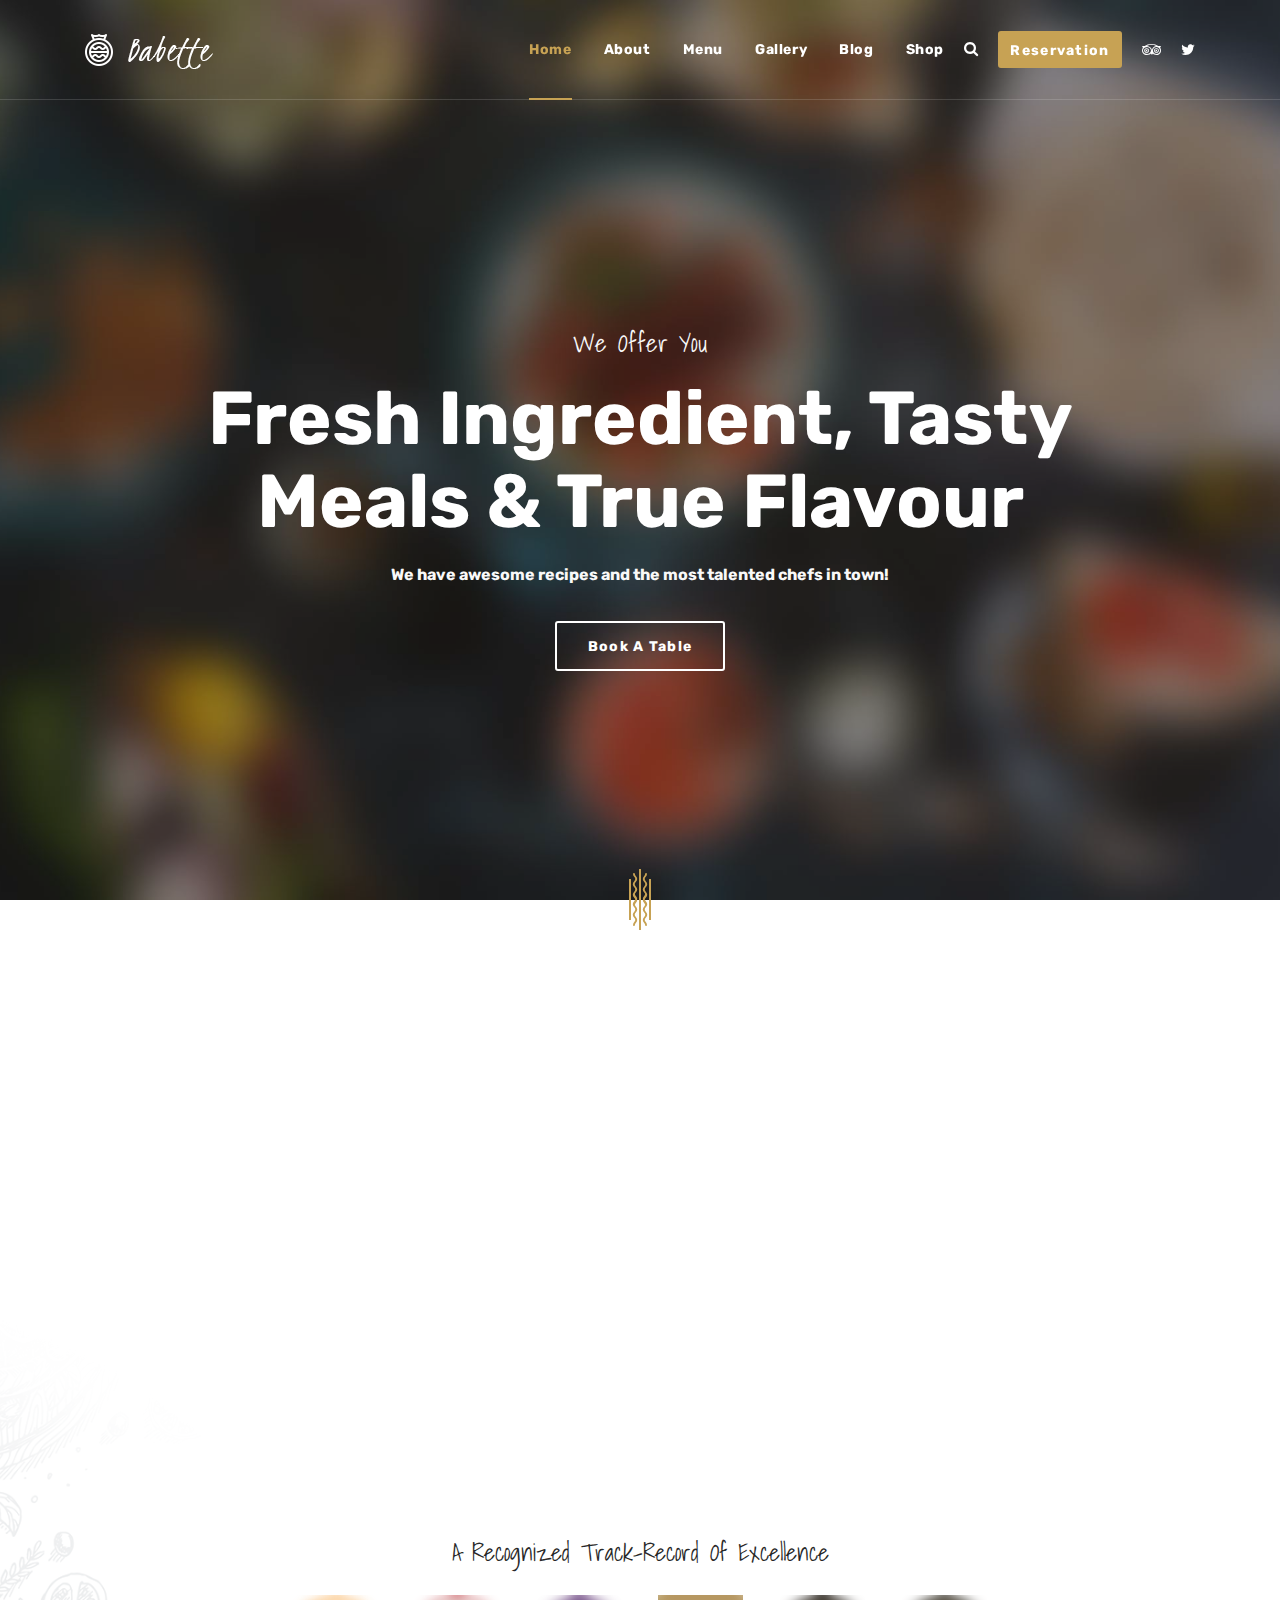
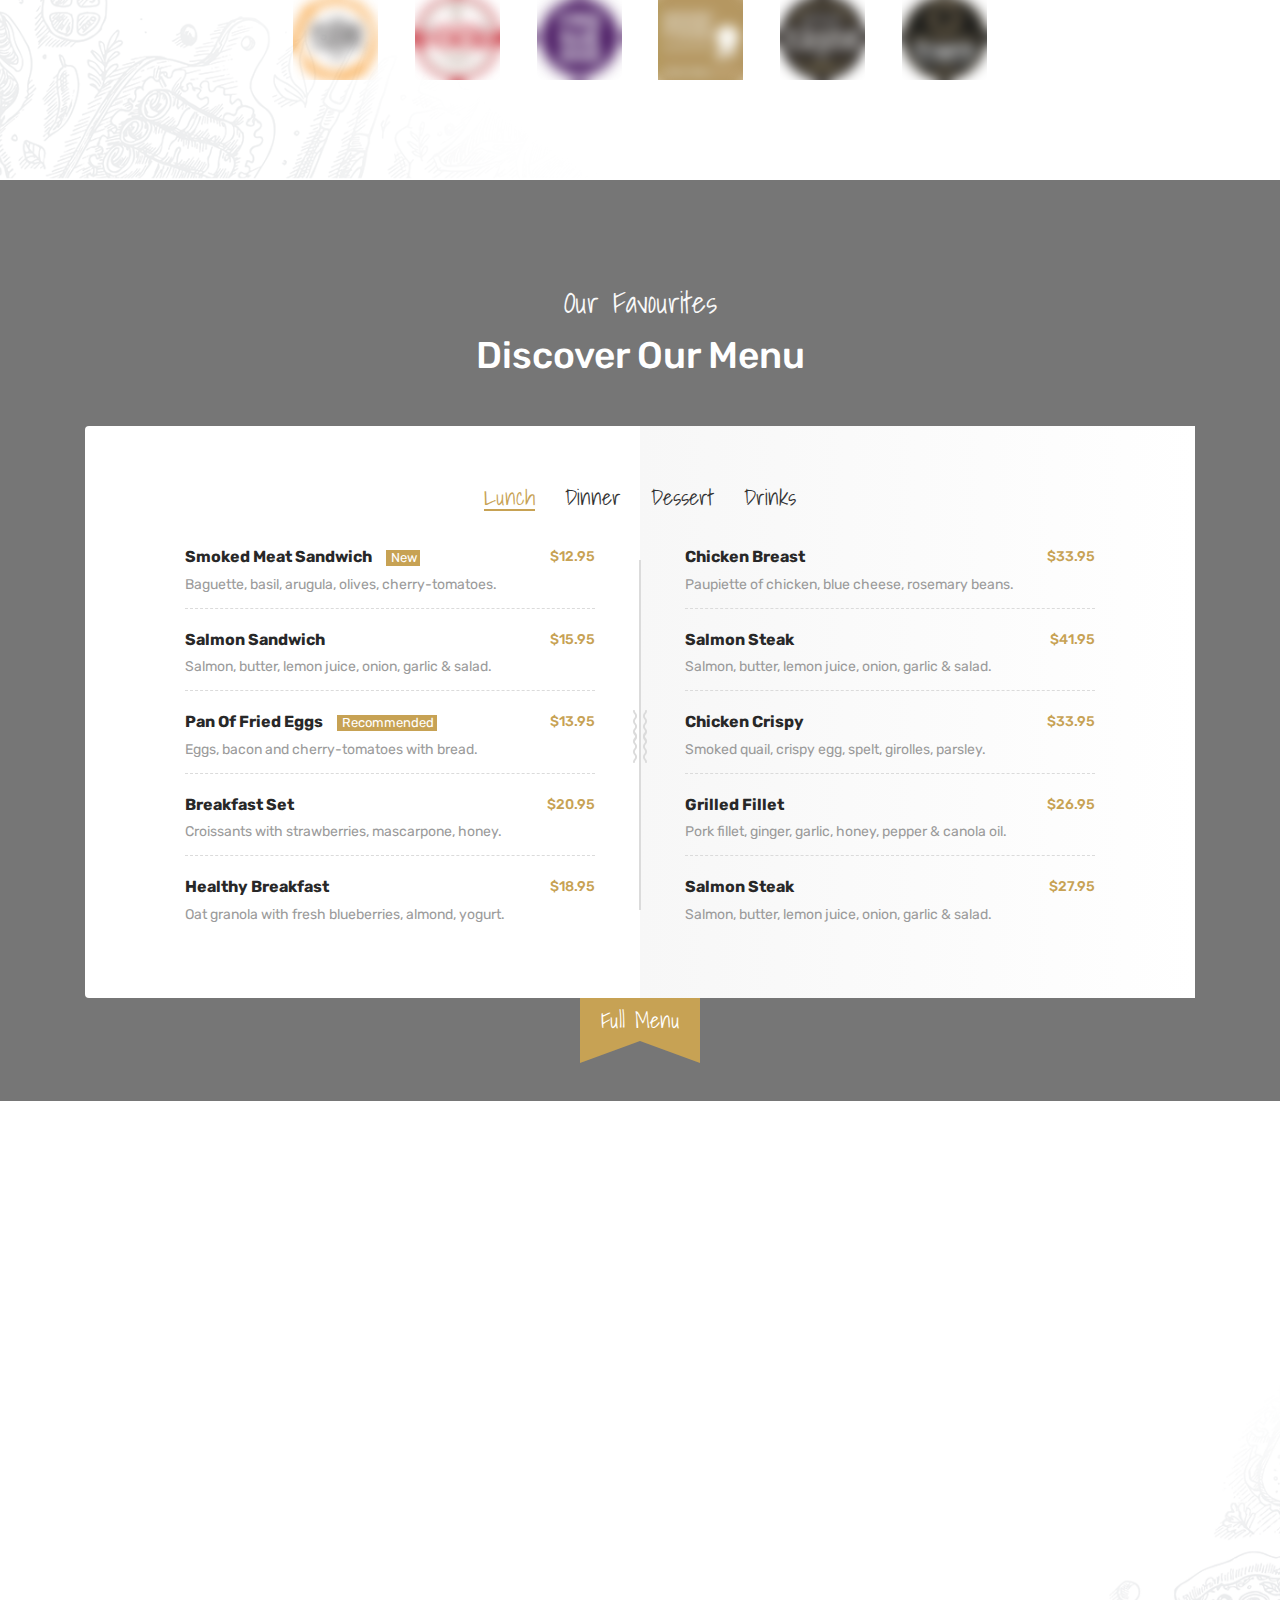
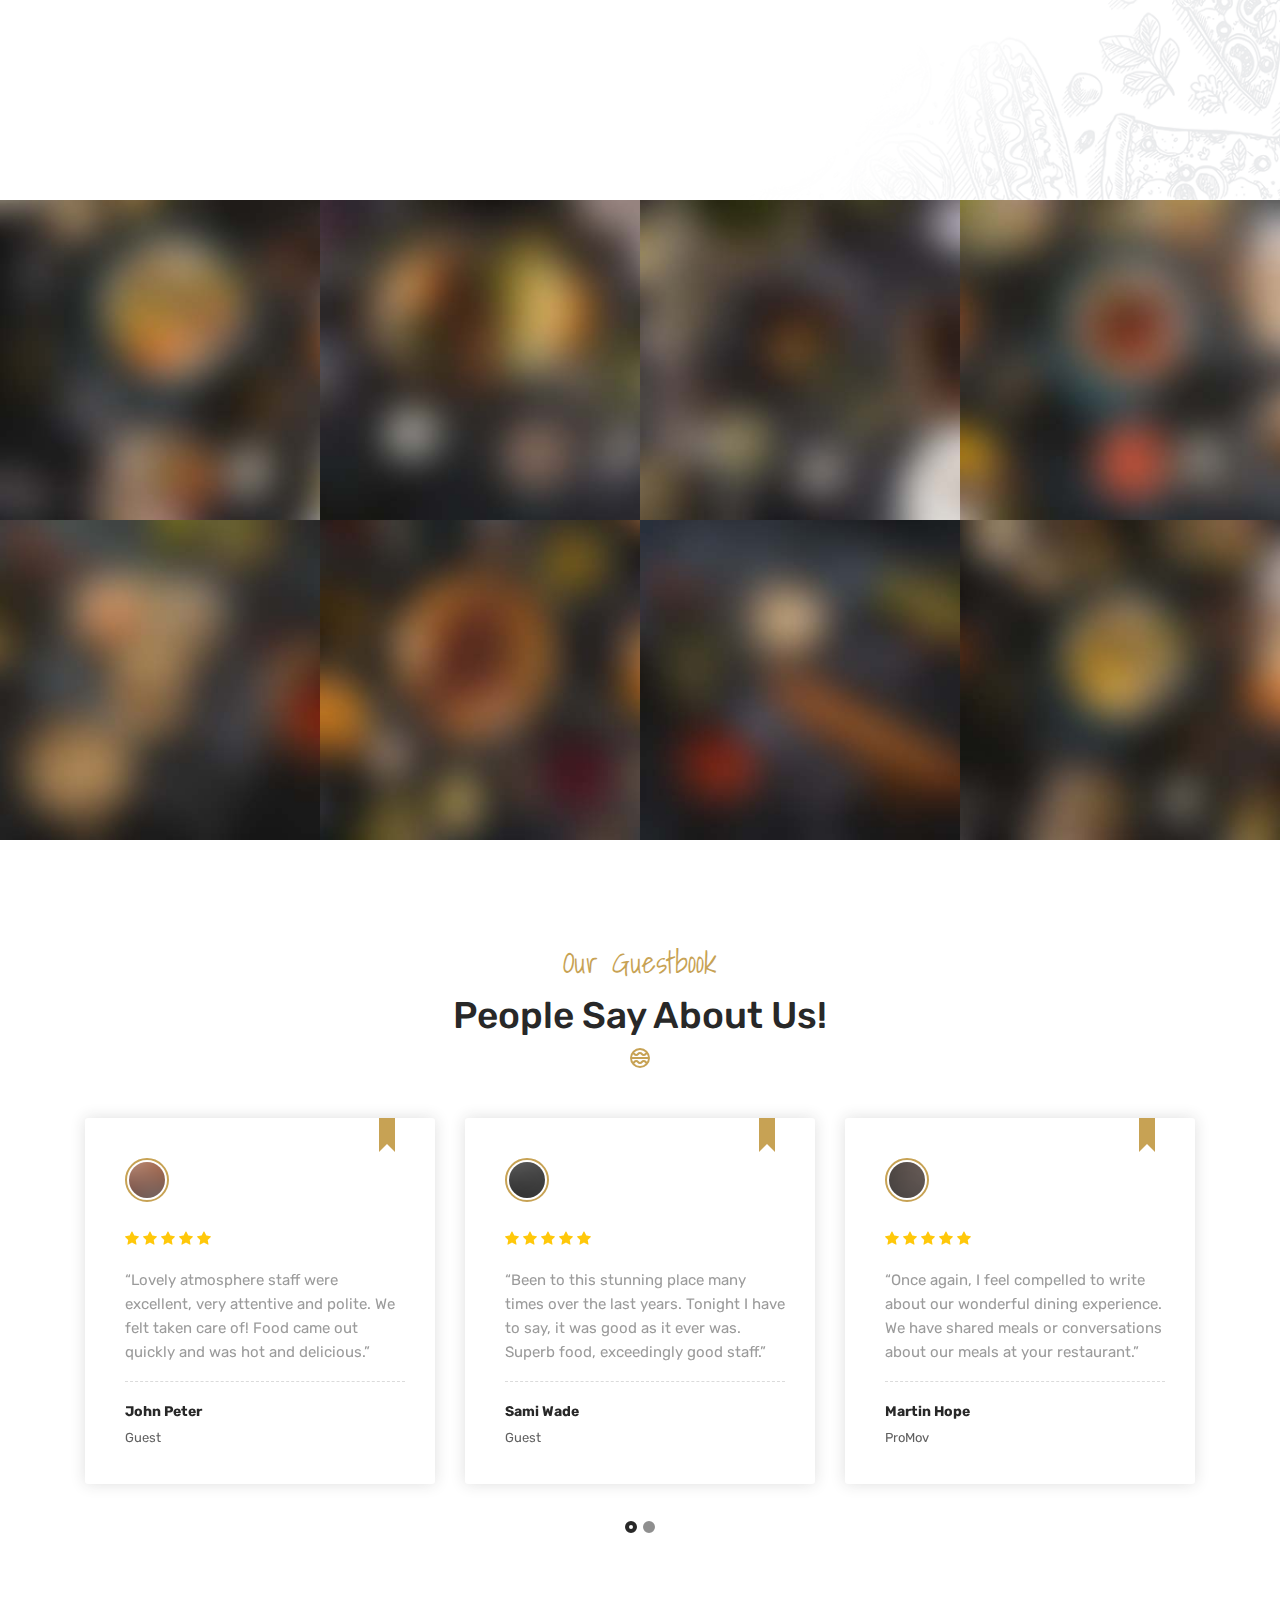
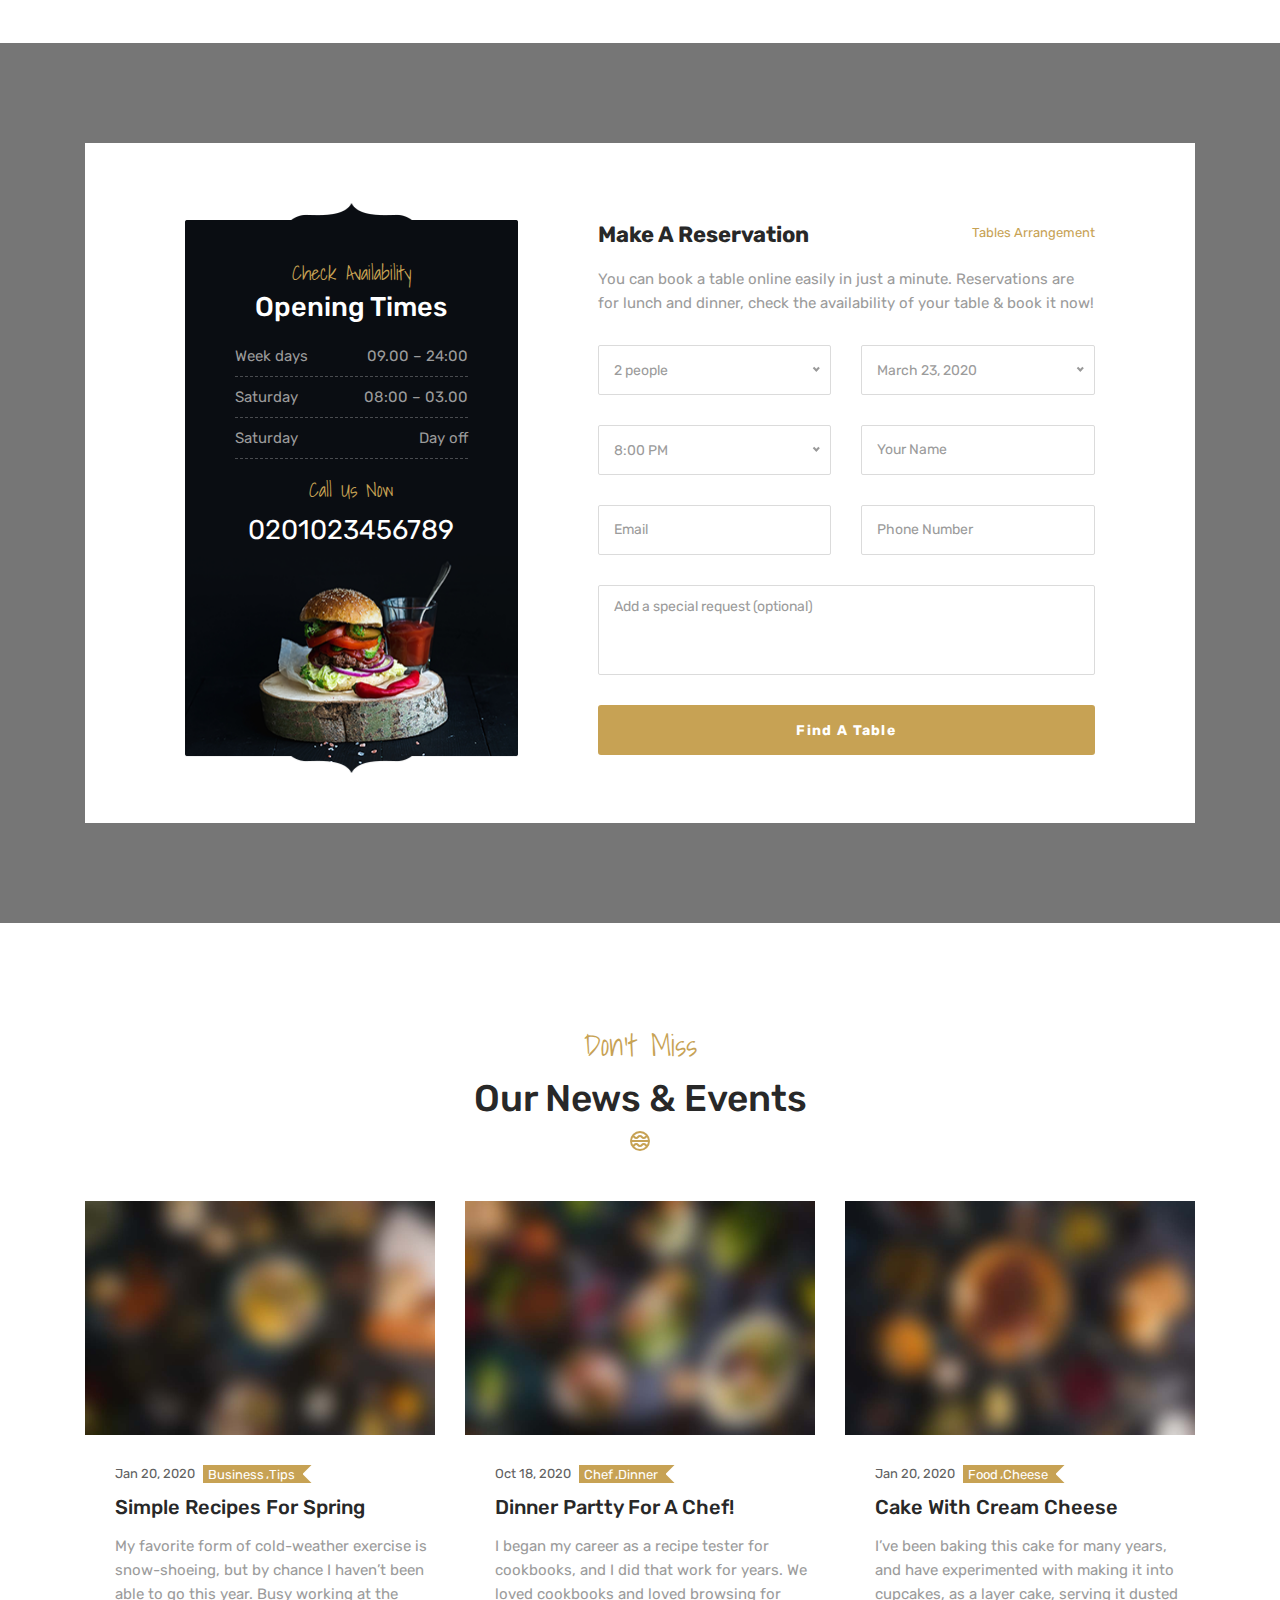
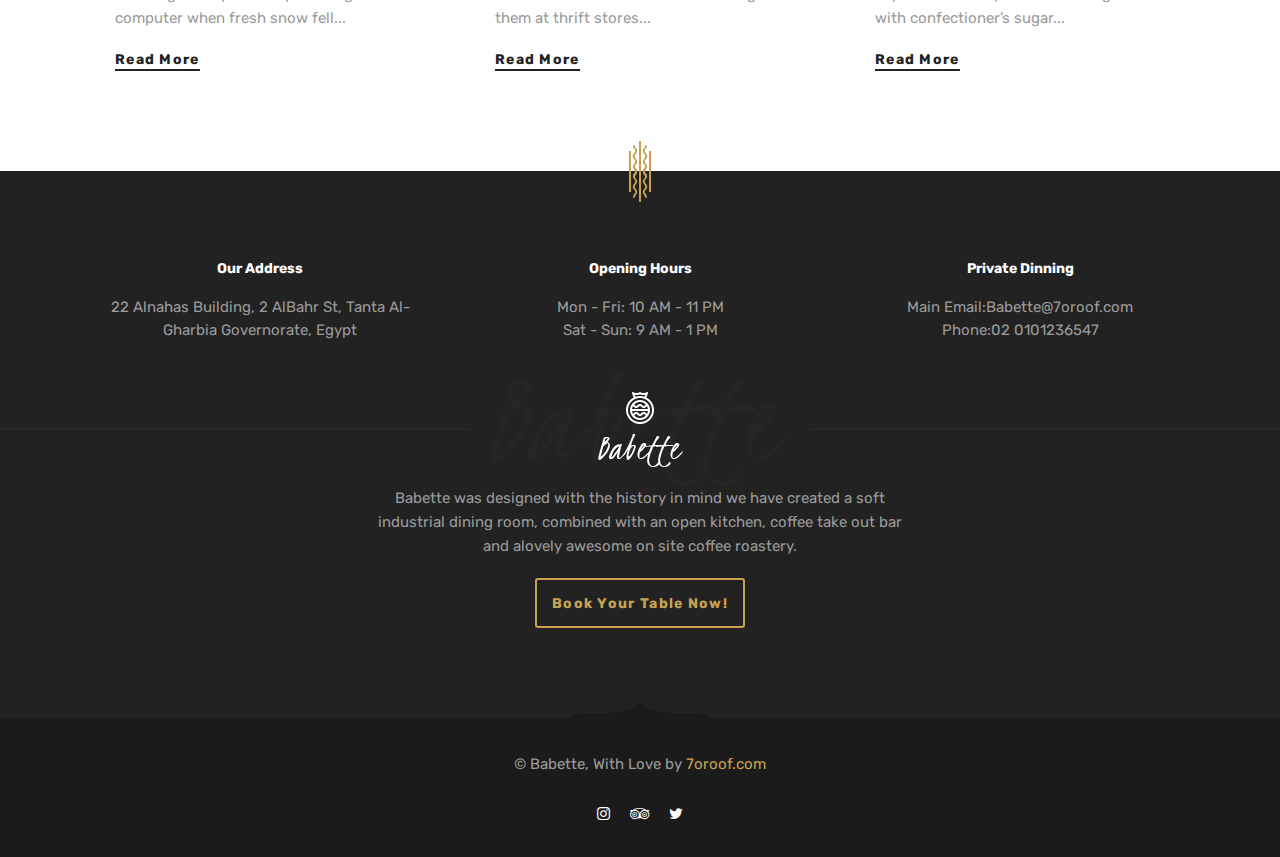
<file: template-babette/babette-restaurant-cafe-html5-template-2023-11-27-05-15-48-utc/Babette/index.html>
<!DOCTYPE html>
<html lang="en">

<head>
  <meta charset="UTF-8" />
  <meta name="viewport" content="width=device-width, initial-scale=1.0" />
  <meta http-equiv="X-UA-Compatible" content="ie=edge" />
  <meta name="description" content="Babette">
  <link href="assets/images/favicon/favicon.png" rel="icon">
  <title>Babette</title>
  <link rel="stylesheet"
    href="https://fonts.googleapis.com/css?family=Rubik:400,500,700%7cShadows+Into+Light&display=swap">
  <link rel="stylesheet" href="assets/css/libraries.css" />
  <!-- <link rel="stylesheet" href="assets/css/animate.css" /> -->
  <link rel="stylesheet" href="assets/css/style.css" />
</head>

<body>
  <div class="wrapper">
    <!-- =========================
        Header
    =========================== -->
    <header id="header" class="header header-transparent header-layout1">
      <nav class="navbar navbar-expand-lg sticky-navbar">
        <div class="container">
          <a class="navbar-brand" href="index.html">
            <img src="assets/images/logo/logo-light.png" class="logo-light" alt="logo">
            <img src="assets/images/logo/logo-dark.png" class="logo-dark" alt="logo">
          </a>
          <button class="navbar-toggler" type="button">
            <span class="menu-lines"><span></span></span>
          </button>
          <div class="collapse navbar-collapse" id="mainNavigation">
            <ul class="navbar-nav ml-auto">
              <li class="nav__item with-dropdown">
                <a href="#" data-toggle="dropdown" class="dropdown-toggle nav__item-link active">Home</a>
                <ul class="dropdown-menu">
                  <li class="nav__item"><a href="index.html" class="nav__item-link">Home Main</a></li>
                  <!-- /.nav-item -->
                  <li class="nav__item"><a href="home-gourmet.html" class="nav__item-link">Home Gourmet</a></li>
                  <!-- /.nav-item -->
                  <li class="nav__item"><a href="home-classic.html" class="nav__item-link">Home Classic</a></li>
                  <!-- /.nav-item -->
                  <li class="nav__item"><a href="home-cafe.html" class="nav__item-link">Home Cafe</a></li>
                  <!-- /.nav-item -->
                </ul><!-- /.dropdown-menu -->
              </li><!-- /.nav-item -->
              <li class="nav__item with-dropdown">
                <a href="#" data-toggle="dropdown" class="dropdown-toggle nav__item-link">About</a>
                <ul class="dropdown-menu">
                  <li class="nav__item"><a href="our-story.html" class="nav__item-link">About Us</a></li>
                  <!-- /.nav-item -->
                  <li class="nav__item"><a href="our-chefs.html" class="nav__item-link">Our chefs</a></li>
                  <!-- /.nav-item -->
                  <li class="nav__item"><a href="our-guestbook.html" class="nav__item-link">Our Guestbook</a></li>
                  <!-- /.nav-item -->
                  <li class="nav__item"><a href="contacts.html" class="nav__item-link">Contact Us</a></li>
                  <!-- /.nav-item -->
                  <li class="nav__item"><a href="events.html" class="nav__item-link">Events</a></li>
                  <!-- /.nav-item -->
                  <li class="nav__item"><a href="event-single.html" class="nav__item-link">Event Single</a></li>
                  <!-- /.nav-item -->
                  <li class="nav__item"><a href="faqs.html" class="nav__item-link">FAQs</a></li> <!-- /.nav-item -->
                </ul><!-- /.dropdown-menu -->
              </li><!-- /.nav-item -->
              <li class="nav__item with-dropdown">
                <a href="#" data-toggle="dropdown" class="dropdown-toggle nav__item-link">Menu</a>
                <ul class="dropdown-menu">
                  <li class="nav__item"><a href="menu-classic.html" class="nav__item-link">Menu Classic</a></li>
                  <!-- /.nav-item -->
                  <li class="nav__item"><a href="menu-mixed.html" class="nav__item-link">Menu Mixed</a></li>
                  <!-- /.nav-item -->
                  <li class="nav__item"><a href="menu-board.html" class="nav__item-link">Menu Board</a></li>
                  <!-- /.nav-item -->
                  <li class="nav__item"><a href="menu-gallery.html" class="nav__item-link">Menu Gallery</a></li>
                  <!-- /.nav-item -->
                </ul><!-- /.dropdown-menu -->
              </li><!-- /.nav-item -->
              <li class="nav__item with-dropdown">
                <a href="#" data-toggle="dropdown" class="dropdown-toggle nav__item-link">Gallery</a>
                <ul class="dropdown-menu">
                  <li class="nav__item"><a href="gallery-grid.html" class="nav__item-link">Gallery grid</a></li>
                  <!-- /.nav-item -->
                  <li class="nav__item"><a href="gallery-fullwidth.html" class="nav__item-link">Gallery Fullwidth</a>
                  </li><!-- /.nav-item -->
                </ul><!-- /.dropdown-menu -->
              </li><!-- /.nav-item -->
              <li class="nav__item with-dropdown">
                <a href="#" data-toggle="dropdown" class="dropdown-toggle nav__item-link">Blog</a>
                <ul class="dropdown-menu">
                  <li class="nav__item"><a href="blog-carousel.html" class="nav__item-link">blog carousel</a></li>
                  <li class="nav__item dropdown-submenu">
                    <a href="#" data-toggle="dropdown" class="dropdown-toggle nav__item-link">Blog Grid</a>
                    <ul class="dropdown-menu">
                      <li class="nav__item">
                        <a href="blog-grid-sidebar.html" class="nav__item-link">Grid Sidebar</a>
                      </li><!-- /.nav-item -->
                      <li class="nav__item">
                        <a href="blog-grid.html" class="nav__item-link">No Sidebar</a>
                      </li><!-- /.nav-item -->
                    </ul><!-- /.dropdown-menu -->
                  </li><!-- /.nav-item -->
                  <li class="nav__item"><a href="blog-standard.html" class="nav__item-link">blog standard</a></li>
                  <!-- /.nav-item -->
                  <li class="nav__item"><a href="blog-single-post.html" class="nav__item-link">single post</a></li>
                  <!-- /.nav-item -->
                </ul><!-- /.dropdown-menu -->
              </li><!-- /.nav-item -->
              <li class="nav__item with-dropdown">
                <a href="#" data-toggle="dropdown" class="dropdown-toggle nav__item-link">Shop</a>
                <ul class="dropdown-menu">
                  <li class="nav__item"><a href="shop.html" class="nav__item-link">our Shop</a></li>
                  <!-- /.nav-item -->
                  <li class="nav__item"><a href="shop-sidebar.html" class="nav__item-link">Shop with Sidebar</a></li>
                  <!-- /.nav-item -->
                  <li class="nav__item"><a href="shop-single-product.html" class="nav__item-link">Single Product</a>
                  </li><!-- /.nav-item -->
                  <li class="nav__item"><a href="shopping-cart.html" class="nav__item-link">cart</a></li>
                  <!-- /.nav-item -->
                </ul><!-- /.dropdown-menu -->
              </li><!-- /.nav-item -->
              <!-- /.nav-item -->
            </ul><!-- /.navbar-nav -->
          </div><!-- /.navbar-collapse -->
          <div class="navbar-actions-wrap">
            <div class="navbar-actions d-flex align-items-center">
              <a href="#" class="navbar__action-btn search-popup-trigger"><i class="fa fa-search"></i></a>
              <a href="reservation.html"
                class="navbar__action-btn navbar__action-btn-reserve btn btn__primary">Reservation</a>
              <ul class="social__icons">
                <li><a href="#"><i class="fa fa-tripadvisor"></i></a></li>
                <li><a href="#"><i class="fa fa-twitter"></i></a></li>
              </ul><!-- /.social__icons -->
            </div><!-- /.navbar-actions -->
          </div><!-- /.navbar-actions-wrap -->
        </div><!-- /.container -->
      </nav><!-- /.navabr -->
    </header><!-- /.Header -->

    <!-- ============================
        Slider
    ============================== -->
    <section id="slider" class="slider slider-layout1">
      <div class="carousel owl-carousel carousel-arrows" data-slide="1" data-slide-md="1" data-slide-sm="1"
        data-autoplay="true" data-nav="true" data-dots="false" data-space="0" data-loop="true" data-speed="3000"
        data-transition="fade" data-animate-out="fadeOut" data-animate-in="fadeIn">
        <div class="slide-item align-v-h text-center bg-overlay">
          <div class="bg-img"><img src="assets/images/backgrounds/2.jpg" alt="slide img"></div>
          <div class="container">
            <div class="row">
              <div class="col-sm-12 col-md-12 col-lg-12">
                <div class="slide__content">
                  <span class="slide__subtitle">We Offer You</span>
                  <h2 class="slide__title">Fresh Ingredient, Tasty Meals & True Flavour</h2>
                  <p class="slide__desc">We have awesome recipes and the most talented chefs in town!</p>
                  <a href="reservation.html" class="btn btn__white btn__bordered my-1">Book A Table</a>
                </div><!-- /.slide-content -->
              </div><!-- /.col-lg-12 -->
            </div><!-- /.row -->
          </div><!-- /.container -->
        </div><!-- /.slide-item -->
        <div class="slide-item align-v-h text-center bg-overlay bg-overlay-2">
          <div class="bg-img"><img src="assets/images/backgrounds/8.jpg" alt="slide img"></div>
          <div class="container">
            <div class="row">
              <div class="col-sm-12 col-md-12 col-lg-12">
                <div class="slide__content">
                  <span class="slide__subtitle">Fresh Ingredient, Tasty Meals</span>
                  <h2 class="slide__title">Awesome Recipes By <br> The Most Talented Chefs!</h2>
                  <p class="slide__desc">We have awesome recipes and the most talented chefs in town!</p>
                  <a href="reservation.html" class="btn btn__primary mx-2 my-1">Discover Our Menu</a>
                  <a href="menu-classic.html" class="btn btn__white mx-2 my-1">Book A Table</a>
                </div><!-- /.slide-content -->
              </div><!-- /.col-lg-12 -->
            </div><!-- /.row -->
          </div><!-- /.container -->
        </div><!-- /.slide-item -->
      </div><!-- /.carousel -->
      <svg class="slider__divider-shape" xmlns="http://www.w3.org/2000/svg" width="22" height="61" viewBox="0 0 22 61">
        <path
          d="M799,769h2v61h-2V769Zm8,24.8a0.969,0.969,0,0,0-1.911,0,3.012,3.012,0,0,1-.883,2.16,4.486,4.486,0,0,0,0,6.136,3.083,3.083,0,0,1,0,4.32,4.486,4.486,0,0,0,0,6.136,3.088,3.088,0,0,1,0,4.325,4.5,4.5,0,0,0,0,6.142,3.014,3.014,0,0,1,.884,2.163,0.969,0.969,0,0,0,1.911,0,4.414,4.414,0,0,0-1.213-3.07,3.091,3.091,0,0,1,0-4.328,4.491,4.491,0,0,0,0-6.14,3.08,3.08,0,0,1,0-4.319,4.488,4.488,0,0,0,0-6.137,3.081,3.081,0,0,1,0-4.32A4.407,4.407,0,0,0,807,793.8Zm0-20a0.969,0.969,0,0,0-1.911,0,3.014,3.014,0,0,1-.883,2.16,4.486,4.486,0,0,0,0,6.136,3.083,3.083,0,0,1,0,4.32,4.488,4.488,0,0,0,0,6.137,3.087,3.087,0,0,1,0,4.324,4.5,4.5,0,0,0,0,6.142,3.014,3.014,0,0,1,.884,2.163,0.969,0.969,0,0,0,1.911,0,4.414,4.414,0,0,0-1.213-3.07,3.089,3.089,0,0,1,0-4.327,4.491,4.491,0,0,0,0-6.14,3.081,3.081,0,0,1,0-4.32,4.488,4.488,0,0,0,0-6.137,3.081,3.081,0,0,1,0-4.32A4.409,4.409,0,0,0,807,773.8ZM793,793.8a0.969,0.969,0,0,1,1.911,0,3.012,3.012,0,0,0,.883,2.16,4.486,4.486,0,0,1,0,6.136,3.083,3.083,0,0,0,0,4.32,4.486,4.486,0,0,1,0,6.136,3.088,3.088,0,0,0,0,4.325,4.5,4.5,0,0,1,0,6.142,3.014,3.014,0,0,0-.884,2.163,0.969,0.969,0,0,1-1.911,0,4.414,4.414,0,0,1,1.213-3.07,3.091,3.091,0,0,0,0-4.328,4.491,4.491,0,0,1,0-6.14,3.08,3.08,0,0,0,0-4.319,4.488,4.488,0,0,1,0-6.137,3.081,3.081,0,0,0,0-4.32A4.407,4.407,0,0,1,793,793.8Zm0-20a0.969,0.969,0,0,1,1.911,0,3.014,3.014,0,0,0,.883,2.16,4.486,4.486,0,0,1,0,6.136,3.083,3.083,0,0,0,0,4.32,4.488,4.488,0,0,1,0,6.137,3.087,3.087,0,0,0,0,4.324,4.5,4.5,0,0,1,0,6.142,3.014,3.014,0,0,0-.884,2.163,0.969,0.969,0,0,1-1.911,0,4.414,4.414,0,0,1,1.213-3.07,3.089,3.089,0,0,0,0-4.327,4.491,4.491,0,0,1,0-6.14,3.081,3.081,0,0,0,0-4.32,4.488,4.488,0,0,1,0-6.137,3.081,3.081,0,0,0,0-4.32A4.409,4.409,0,0,1,793,773.8Zm-4,5.2h2v41h-2V779Zm20,0h2v41h-2V779Z"
          transform="translate(-789 -769)"></path>
      </svg>
    </section><!-- /.slider -->

    <section class="pt-0">
      <div class="bg-img"><img src="assets/images/backgrounds/pattern/2.png" alt="background"></div>
      <!-- =====================
       Banner layout1
       ======================== -->
      <section id="bannerLayout1" class="banner banner-layout1 pb-70">
        <div class="container">
          <div class="row">
            <div class="col-sm-12 col-md-12 col-lg-12">
              <div class="banner__content">
                <div class="banner__content-text" data-aos="fade-right">
                  <div class="banner__content-text-inner">
                    <div class="heading">
                      <span class="heading__subtitle">Hello Dear</span>
                      <h2 class="heading__title">Welcome To Babette</h2>
                      <div class="heading__icon">
                        <svg xmlns="http://www.w3.org/2000/svg" width="20" height="20" viewBox="0 0 20 20">
                          <path
                            d="M515,925a10,10,0,1,0,10,10A10.011,10.011,0,0,0,515,925Zm7,13.865a2.568,2.568,0,0,1-.651-0.549,3.235,3.235,0,0,0-5.209,0,1.449,1.449,0,0,1-1.146.683,1.419,1.419,0,0,1-1.2-.695,3.2,3.2,0,0,0-2.548-1.3,3.345,3.345,0,0,0-2.605,1.316,2.625,2.625,0,0,1-.64.544,7.953,7.953,0,0,1-.928-2.86h15.862A7.926,7.926,0,0,1,522,938.863ZM507.069,934a7.948,7.948,0,0,1,.928-2.859,2.617,2.617,0,0,1,.64.543A3.345,3.345,0,0,0,511.242,933a3.2,3.2,0,0,0,2.548-1.3,1.423,1.423,0,0,1,1.2-.7,1.452,1.452,0,0,1,1.146.685,3.237,3.237,0,0,0,5.209,0,2.575,2.575,0,0,1,.651-0.55,7.939,7.939,0,0,1,.932,2.865H507.069ZM515,927a7.975,7.975,0,0,1,5.8,2.509,5.325,5.325,0,0,0-.914.806,1.3,1.3,0,0,1-2.292,0,3.287,3.287,0,0,0-5.289.035,1.286,1.286,0,0,1-1.066.648,1.452,1.452,0,0,1-1.145-.683,5.348,5.348,0,0,0-.9-0.8A7.972,7.972,0,0,1,515,927Zm0,16a7.97,7.97,0,0,1-5.808-2.516,5.3,5.3,0,0,0,.9-0.8,1.452,1.452,0,0,1,1.145-.685,1.288,1.288,0,0,1,1.066.649,3.288,3.288,0,0,0,5.289.036,1.3,1.3,0,0,1,2.292,0,5.241,5.241,0,0,0,.914.806A7.972,7.972,0,0,1,515,943Z"
                            transform="translate(-505 -925)"></path>
                        </svg>
                      </div>
                      <p class="heading__desc">Babette was the first restaurant to open in Egypt, the resturant was
                        designed
                        with the history in mind we have created a soft industrial dining room, combined with an open
                        kitchen, coffee take out bar and alovely awesome on site coffee roastery..</p>
                      <img src="assets/images/about/signature.png" alt="signature">
                    </div><!-- /.heading -->
                  </div><!-- /.banner__content-text-inner -->
                </div><!-- /.banner__content-text -->
                <div class="banner__content-img" data-aos="fade-left">
                  <img src="assets/images/banners/1.png" alt="banner">
                </div><!-- /.banner__content-img -->
              </div><!-- /.banner__content -->
            </div><!-- /.col-lg-12 -->
          </div><!-- /.row -->
        </div><!-- /.container -->
      </section><!-- /.Banner layout1 -->
      <!-- =====================
       Clients
       ======================== -->
      <section id="clients" class="clients text-center py-0">
        <div class="container">
          <div class="row">
            <div class="col-sm-12 col-md-12 col-lg-8 offset-lg-2">
              <h2 class="heading__title mb-30">A recognized track-record of excellence</h2>
              <div class="carousel owl-carousel" data-slide="6" data-slide-md="4" data-slide-sm="3" data-autoplay="true"
                data-nav="false" data-dots="false" data-space="0" data-loop="true" data-speed="700">
                <div class="client">
                  <a href="#"><img src="assets/images/clients/1.png" alt="client"></a>
                </div><!-- /.client -->
                <div class="client">
                  <a href="#"><img src="assets/images/clients/2.png" alt="client"></a>
                </div><!-- /.client -->
                <div class="client">
                  <a href="#"><img src="assets/images/clients/3.png" alt="client"></a>
                </div><!-- /.client -->
                <div class="client">
                  <a href="#"><img src="assets/images/clients/4.png" alt="client"></a>
                </div><!-- /.client -->
                <div class="client">
                  <a href="#"><img src="assets/images/clients/5.png" alt="client"></a>
                </div><!-- /.client -->
                <div class="client">
                  <a href="#"><img src="assets/images/clients/6.png" alt="client"></a>
                </div><!-- /.client -->
              </div><!-- /.carousel -->
            </div><!-- /.col-lg-12 -->
          </div><!-- /.row -->
        </div><!-- /.container -->
      </section><!-- /.clients -->
    </section>

    <!-- ========================
        Menu layout layout 5
    =========================== -->
    <section id="menulayout5" class="menu-layout5 pb-60 bg-overlay bg-overlay-2 bg-parallax">
      <div class="bg-img"><img src="assets/images/backgrounds/9.jpg" alt="background"></div>
      <div class="container">
        <div class="row">
          <div class="col-sm-12 col-md-12 col-lg-6 offset-lg-3">
            <div class="heading heading-white text-center mb-50">
              <span class="heading__subtitle">Our Favourites</span>
              <h2 class="heading__title">Discover Our Menu</h2>
            </div><!-- /.heading -->
          </div><!-- /.col-lg-6 -->
        </div><!-- /.row -->
        <div class="row">
          <div class="col-sm-12 col-md-12 col-lg-12">
            <div class="menu-wrapper">
              <nav class="nav nav-tabs justify-content-center">
                <a class="nav__link active" data-toggle="tab" href="#tab1">Lunch</a>
                <a class="nav__link" data-toggle="tab" href="#tab2">Dinner</a>
                <a class="nav__link" data-toggle="tab" href="#tab3">Dessert</a>
                <a class="nav__link" data-toggle="tab" href="#tab4">Drinks</a>
              </nav>
              <div class="tab-content">
                <div class="tab-pane fade show active" id="tab1">
                  <div class="row">
                    <div class="col-sm-12 col-md-12 col-lg-6 menu-wrapper-inner">
                      <div class="menu-item">
                        <h4 class="menu__item-title">Smoked Meat Sandwich</h4>
                        <span class="pricing__tag">New</span>
                        <span class="menu__item-price">$12.95</span>
                        <p class="menu__item-desc">Baguette, basil, arugula, olives, cherry-tomatoes.</p>
                      </div><!-- /.menu-item -->
                      <div class="menu-item">
                        <h4 class="menu__item-title">Salmon Sandwich</h4>
                        <span class="menu__item-price">$15.95</span>
                        <p class="menu__item-desc">Salmon, butter, lemon juice, onion, garlic & salad.</p>
                      </div><!-- /.menu-item -->
                      <div class="menu-item">
                        <h4 class="menu__item-title">Pan of Fried Eggs</h4>
                        <span class="pricing__tag">Recommended</span>
                        <span class="menu__item-price">$13.95</span>
                        <p class="menu__item-desc">Eggs, bacon and cherry-tomatoes with bread.</p>
                      </div><!-- /.menu-item -->
                      <div class="menu-item">
                        <h4 class="menu__item-title">Breakfast Set</h4>
                        <span class="menu__item-price">$20.95</span>
                        <p class="menu__item-desc">Croissants with strawberries, mascarpone, honey.</p>
                      </div><!-- /.menu-item -->
                      <div class="menu-item">
                        <h4 class="menu__item-title">Healthy Breakfast</h4>
                        <span class="menu__item-price">$18.95</span>
                        <p class="menu__item-desc">Oat granola with fresh blueberries, almond, yogurt.</p>
                      </div><!-- /.menu-item -->
                    </div><!-- /.col-lg-6 -->
                    <div class="col-sm-12 col-md-12 col-lg-6 menu-wrapper-inner">
                      <div class="menu-item">
                        <h4 class="menu__item-title">Chicken Breast</h4>
                        <span class="menu__item-price">$33.95</span>
                        <p class="menu__item-desc">Paupiette of chicken, blue cheese, rosemary beans.</p>
                      </div><!-- /.menu-item -->
                      <div class="menu-item">
                        <h4 class="menu__item-title">Salmon Steak</h4>
                        <span class="menu__item-price">$41.95</span>
                        <p class="menu__item-desc">Salmon, butter, lemon juice, onion, garlic & salad.</p>
                      </div><!-- /.menu-item -->
                      <div class="menu-item">
                        <h4 class="menu__item-title">Chicken Crispy</h4>
                        <span class="menu__item-price">$33.95</span>
                        <p class="menu__item-desc">Smoked quail, crispy egg, spelt, girolles, parsley.</p>
                      </div><!-- /.menu-item -->
                      <div class="menu-item">
                        <h4 class="menu__item-title">Grilled Fillet</h4>
                        <span class="menu__item-price">$26.95</span>
                        <p class="menu__item-desc">Pork fillet, ginger, garlic, honey, pepper & canola oil.</p>
                      </div><!-- /.menu-item -->
                      <div class="menu-item">
                        <h4 class="menu__item-title">Salmon Steak</h4>
                        <span class="menu__item-price">$27.95</span>
                        <p class="menu__item-desc">Salmon, butter, lemon juice, onion, garlic & salad.</p>
                      </div><!-- /.menu-item -->
                    </div><!-- /.col-lg-6 -->
                  </div><!-- /.row  -->
                </div><!-- /.tab  -->
                <div class="tab-pane fade" id="tab2">
                  <div class="row">
                    <div class="col-sm-12 col-md-12 col-lg-6 menu-wrapper-inner">
                      <div class="menu-item">
                        <h4 class="menu__item-title">Pan of Fried Eggs</h4>
                        <span class="pricing__tag">Recommended</span>
                        <span class="menu__item-price">$13.95</span>
                        <p class="menu__item-desc">Eggs, bacon and cherry-tomatoes with bread.</p>
                      </div><!-- /.menu-item -->
                      <div class="menu-item">
                        <h4 class="menu__item-title">Smoked Meat Sandwich</h4>
                        <span class="menu__item-price">$12.95</span>
                        <p class="menu__item-desc">Baguette, basil, arugula, olives, cherry-tomatoes.</p>
                      </div><!-- /.menu-item -->
                      <div class="menu-item">
                        <h4 class="menu__item-title">Salmon Sandwich</h4>
                        <span class="menu__item-price">$15.95</span>
                        <p class="menu__item-desc">Salmon, butter, lemon juice, onion, garlic & salad.</p>
                      </div><!-- /.menu-item -->
                      <div class="menu-item">
                        <h4 class="menu__item-title">Breakfast Set</h4>
                        <span class="menu__item-price">$20.95</span>
                        <p class="menu__item-desc">Croissants with strawberries, mascarpone, honey.</p>
                      </div><!-- /.menu-item -->
                      <div class="menu-item">
                        <h4 class="menu__item-title">Healthy Breakfast</h4>
                        <span class="menu__item-price">$18.95</span>
                        <p class="menu__item-desc">Oat granola with fresh blueberries, almond, yogurt.</p>
                      </div><!-- /.menu-item -->
                    </div><!-- /.col-lg-6 -->
                    <div class="col-sm-12 col-md-12 col-lg-6 menu-wrapper-inner">
                      <div class="menu-item">
                        <h4 class="menu__item-title">Chicken Crispy</h4>
                        <span class="menu__item-price">$33.95</span>
                        <p class="menu__item-desc">Smoked quail, crispy egg, spelt, girolles, parsley.</p>
                      </div><!-- /.menu-item -->
                      <div class="menu-item">
                        <h4 class="menu__item-title">Chicken Breast</h4>
                        <span class="menu__item-price">$33.95</span>
                        <p class="menu__item-desc">Paupiette of chicken, blue cheese, rosemary beans.</p>
                      </div><!-- /.menu-item -->
                      <div class="menu-item">
                        <h4 class="menu__item-title">Salmon Steak</h4>
                        <span class="menu__item-price">$41.95</span>
                        <p class="menu__item-desc">Salmon, butter, lemon juice, onion, garlic & salad.</p>
                      </div><!-- /.menu-item -->
                      <div class="menu-item">
                        <h4 class="menu__item-title">Salmon Steak</h4>
                        <span class="menu__item-price">$27.95</span>
                        <p class="menu__item-desc">Salmon, butter, lemon juice, onion, garlic & salad.</p>
                      </div><!-- /.menu-item -->
                      <div class="menu-item">
                        <h4 class="menu__item-title">Grilled Fillet</h4>
                        <span class="menu__item-price">$26.95</span>
                        <p class="menu__item-desc">Pork fillet, ginger, garlic, honey, pepper & canola oil.</p>
                      </div><!-- /.menu-item -->
                    </div><!-- /.col-lg-6 -->
                  </div><!-- /.row  -->
                </div><!-- /.tab  -->
                <div class="tab-pane fade" id="tab3">
                  <div class="row">
                    <div class="col-sm-12 col-md-12 col-lg-6 menu-wrapper-inner">
                      <div class="menu-item">
                        <h4 class="menu__item-title">Chicken Breast</h4>
                        <span class="menu__item-price">$33.95</span>
                        <p class="menu__item-desc">Paupiette of chicken, blue cheese, rosemary beans.</p>
                      </div><!-- /.menu-item -->
                      <div class="menu-item">
                        <h4 class="menu__item-title">Salmon Steak</h4>
                        <span class="menu__item-price">$41.95</span>
                        <p class="menu__item-desc">Salmon, butter, lemon juice, onion, garlic & salad.</p>
                      </div><!-- /.menu-item -->
                      <div class="menu-item">
                        <h4 class="menu__item-title">Chicken Crispy</h4>
                        <span class="menu__item-price">$33.95</span>
                        <p class="menu__item-desc">Smoked quail, crispy egg, spelt, girolles, parsley.</p>
                      </div><!-- /.menu-item -->
                      <div class="menu-item">
                        <h4 class="menu__item-title">Grilled Fillet</h4>
                        <span class="menu__item-price">$26.95</span>
                        <p class="menu__item-desc">Pork fillet, ginger, garlic, honey, pepper & canola oil.</p>
                      </div><!-- /.menu-item -->
                      <div class="menu-item">
                        <h4 class="menu__item-title">Salmon Steak</h4>
                        <span class="menu__item-price">$27.95</span>
                        <p class="menu__item-desc">Salmon, butter, lemon juice, onion, garlic & salad.</p>
                      </div><!-- /.menu-item -->
                    </div><!-- /.col-lg-6 -->
                    <div class="col-sm-12 col-md-12 col-lg-6 menu-wrapper-inner">
                      <div class="menu-item">
                        <h4 class="menu__item-title">Pan of Fried Eggs</h4>
                        <span class="pricing__tag">Recommended</span>
                        <span class="menu__item-price">$13.95</span>
                        <p class="menu__item-desc">Eggs, bacon and cherry-tomatoes with bread.</p>
                      </div><!-- /.menu-item -->
                      <div class="menu-item">
                        <h4 class="menu__item-title">Breakfast Set</h4>
                        <span class="menu__item-price">$20.95</span>
                        <p class="menu__item-desc">Croissants with strawberries, mascarpone, honey.</p>
                      </div><!-- /.menu-item -->
                      <div class="menu-item">
                        <h4 class="menu__item-title">Smoked Meat Sandwich</h4>
                        <span class="menu__item-price">$12.95</span>
                        <p class="menu__item-desc">Baguette, basil, arugula, olives, cherry-tomatoes.</p>
                      </div><!-- /.menu-item -->
                      <div class="menu-item">
                        <h4 class="menu__item-title">Salmon Sandwich</h4>
                        <span class="menu__item-price">$15.95</span>
                        <p class="menu__item-desc">Salmon, butter, lemon juice, onion, garlic & salad.</p>
                      </div><!-- /.menu-item -->
                      <div class="menu-item">
                        <h4 class="menu__item-title">Healthy Breakfast</h4>
                        <span class="menu__item-price">$18.95</span>
                        <p class="menu__item-desc">Oat granola with fresh blueberries, almond, yogurt.</p>
                      </div><!-- /.menu-item -->
                    </div><!-- /.col-lg-6 -->
                  </div><!-- /.row  -->
                </div><!-- /.tab  -->
                <div class="tab-pane fade" id="tab4">
                  <div class="row">
                    <div class="col-sm-12 col-md-12 col-lg-6 menu-wrapper-inner">
                      <div class="menu-item">
                        <h4 class="menu__item-title">Breakfast Set</h4>
                        <span class="menu__item-price">$20.95</span>
                        <p class="menu__item-desc">Croissants with strawberries, mascarpone, honey.</p>
                      </div><!-- /.menu-item -->
                      <div class="menu-item">
                        <h4 class="menu__item-title">Smoked Meat Sandwich</h4>
                        <span class="menu__item-price">$12.95</span>
                        <p class="menu__item-desc">Baguette, basil, arugula, olives, cherry-tomatoes.</p>
                      </div><!-- /.menu-item -->
                      <div class="menu-item">
                        <h4 class="menu__item-title">Salmon Sandwich</h4>
                        <span class="menu__item-price">$15.95</span>
                        <p class="menu__item-desc">Salmon, butter, lemon juice, onion, garlic & salad.</p>
                      </div><!-- /.menu-item -->
                      <div class="menu-item">
                        <h4 class="menu__item-title">Pan of Fried Eggs</h4>
                        <span class="pricing__tag">Recommended</span>
                        <span class="menu__item-price">$13.95</span>
                        <p class="menu__item-desc">Eggs, bacon and cherry-tomatoes with bread.</p>
                      </div><!-- /.menu-item -->
                      <div class="menu-item">
                        <h4 class="menu__item-title">Healthy Breakfast</h4>
                        <span class="menu__item-price">$18.95</span>
                        <p class="menu__item-desc">Oat granola with fresh blueberries, almond, yogurt.</p>
                      </div><!-- /.menu-item -->
                    </div><!-- /.col-lg-6 -->
                    <div class="col-sm-12 col-md-12 col-lg-6 menu-wrapper-inner">
                      <div class="menu-item">
                        <h4 class="menu__item-title">Chicken Crispy</h4>
                        <span class="menu__item-price">$33.95</span>
                        <p class="menu__item-desc">Smoked quail, crispy egg, spelt, girolles, parsley.</p>
                      </div><!-- /.menu-item -->
                      <div class="menu-item">
                        <h4 class="menu__item-title">Grilled Fillet</h4>
                        <span class="menu__item-price">$26.95</span>
                        <p class="menu__item-desc">Pork fillet, ginger, garlic, honey, pepper & canola oil.</p>
                      </div><!-- /.menu-item -->
                      <div class="menu-item">
                        <h4 class="menu__item-title">Salmon Steak</h4>
                        <span class="menu__item-price">$27.95</span>
                        <p class="menu__item-desc">Salmon, butter, lemon juice, onion, garlic & salad.</p>
                      </div><!-- /.menu-item -->
                      <div class="menu-item">
                        <h4 class="menu__item-title">Chicken Breast</h4>
                        <span class="menu__item-price">$33.95</span>
                        <p class="menu__item-desc">Paupiette of chicken, blue cheese, rosemary beans.</p>
                      </div><!-- /.menu-item -->
                      <div class="menu-item">
                        <h4 class="menu__item-title">Salmon Steak</h4>
                        <span class="menu__item-price">$41.95</span>
                        <p class="menu__item-desc">Salmon, butter, lemon juice, onion, garlic & salad.</p>
                      </div><!-- /.menu-item -->
                    </div><!-- /.col-lg-6 -->
                  </div><!-- /.row  -->
                </div><!-- /.tab  -->
              </div><!-- /.tab-content  -->
            </div><!-- /.menu-wrapper  -->
          </div><!-- /.col-lg-12 -->
        </div><!-- /.row -->
        <div class="row">
          <div class="col-sm-12 col-md-12 col-lg-12 text-center">
            <a href="menu-classic.html" class="btn-custom">Full Menu</a>
          </div><!-- /.col-lg-12 -->
        </div><!-- /.row -->
      </div><!-- /.container -->
    </section><!-- /.menu layout 5 -->

    <!-- =====================
       Banner layout2
    ======================== -->
    <section id="bannerLayout2" class="banner banner-layout2 pb-130">
      <div class="bg-img"><img src="assets/images/backgrounds/pattern/1.png" alt="background"></div>
      <div class="container">
        <div class="row">
          <div class="col-sm-12 col-md-12 col-lg-12">
            <div class="banner__content">
              <div class="banner__content-text" data-aos="fade-left">
                <div class="banner__content-text-inner">
                  <div class="heading mb-40">
                    <span class="heading__subtitle">A Warm, Charming Atmosphere</span>
                    <h2 class="heading__title">Private Dining & Events</h2>
                    <div class="heading__icon">
                      <svg xmlns="http://www.w3.org/2000/svg" width="20" height="20" viewBox="0 0 20 20">
                        <path
                          d="M515,925a10,10,0,1,0,10,10A10.011,10.011,0,0,0,515,925Zm7,13.865a2.568,2.568,0,0,1-.651-0.549,3.235,3.235,0,0,0-5.209,0,1.449,1.449,0,0,1-1.146.683,1.419,1.419,0,0,1-1.2-.695,3.2,3.2,0,0,0-2.548-1.3,3.345,3.345,0,0,0-2.605,1.316,2.625,2.625,0,0,1-.64.544,7.953,7.953,0,0,1-.928-2.86h15.862A7.926,7.926,0,0,1,522,938.863ZM507.069,934a7.948,7.948,0,0,1,.928-2.859,2.617,2.617,0,0,1,.64.543A3.345,3.345,0,0,0,511.242,933a3.2,3.2,0,0,0,2.548-1.3,1.423,1.423,0,0,1,1.2-.7,1.452,1.452,0,0,1,1.146.685,3.237,3.237,0,0,0,5.209,0,2.575,2.575,0,0,1,.651-0.55,7.939,7.939,0,0,1,.932,2.865H507.069ZM515,927a7.975,7.975,0,0,1,5.8,2.509,5.325,5.325,0,0,0-.914.806,1.3,1.3,0,0,1-2.292,0,3.287,3.287,0,0,0-5.289.035,1.286,1.286,0,0,1-1.066.648,1.452,1.452,0,0,1-1.145-.683,5.348,5.348,0,0,0-.9-0.8A7.972,7.972,0,0,1,515,927Zm0,16a7.97,7.97,0,0,1-5.808-2.516,5.3,5.3,0,0,0,.9-0.8,1.452,1.452,0,0,1,1.145-.685,1.288,1.288,0,0,1,1.066.649,3.288,3.288,0,0,0,5.289.036,1.3,1.3,0,0,1,2.292,0,5.241,5.241,0,0,0,.914.806A7.972,7.972,0,0,1,515,943Z"
                          transform="translate(-505 -925)"></path>
                      </svg>
                    </div>
                    <p class="heading__desc">Allow us to make your next special event extra special. We cater for all
                      sized functions, ideal for your larger functions or an intimate gathering, our team can curate a
                      menu to suit your taste.</p>
                  </div><!-- /.heading -->
                  <a href="#" class="btn btn__secondary btn__link mx-2 my-1">Explore Events</a>
                  <a href="#" class="btn btn__primary mx-2 my-1">Explore Events</a>
                </div><!-- /.banner__content-text-inner -->
              </div><!-- /.banner__content-text -->
              <div class="banner__content-img" data-aos="fade-right">
                <img src="assets/images/banners/2.png" alt="banner">
              </div><!-- /.banner__content-img -->
            </div><!-- /.banner__content -->
          </div><!-- /.col-lg-12 -->
        </div><!-- /.row -->
      </div><!-- /.container -->
    </section><!-- /.Banner layout1 -->

    <!-- =========================== 
      portfolio Gallery 
    ============================= -->
    <section id="portfolioGallery" class="portfolio portfolio-gallery portfolio-gallery-no-margin py-0">
      <div class="container-fluid col-padding-0">
        <div class="row">
          <!-- portfolio item #1 -->
          <div class="col-sm-6 col-md-4 col-lg-3">
            <div class="portfolio-item">
              <div class="portfolio__img">
                <img src="assets/images/gallery/1.jpg" alt="portfolio img">
              </div><!-- /.portfolio-img -->
              <div class="portfolio__hover">
                <a href="assets/images/gallery/1.jpg" data-lightbox="lightbox" class="zoom__icon"></a>
              </div><!-- /.portfolio__hover-->
            </div><!-- /.portfolio-item -->
          </div><!-- /.col-lg-4 -->
          <!-- portfolio item #2 -->
          <div class="col-sm-6 col-md-4 col-lg-3">
            <div class="portfolio-item">
              <div class="portfolio__img">
                <img src="assets/images/gallery/2.jpg" alt="portfolio img">
              </div><!-- /.portfolio-img -->
              <div class="portfolio__hover">
                <a href="assets/images/gallery/2.jpg" data-lightbox="lightbox" class="zoom__icon"></a>
              </div><!-- /.portfolio__hover-->
            </div><!-- /.portfolio-item -->
          </div><!-- /.col-lg-4 -->
          <!-- portfolio item #3 -->
          <div class="col-sm-6 col-md-4 col-lg-3">
            <div class="portfolio-item">
              <div class="portfolio__img">
                <img src="assets/images/gallery/3.jpg" alt="portfolio img">
              </div><!-- /.portfolio-img -->
              <div class="portfolio__hover">
                <a href="assets/images/gallery/3.jpg" data-lightbox="lightbox" class="zoom__icon"></a>
              </div><!-- /.portfolio__hover-->
            </div><!-- /.portfolio-item -->
          </div><!-- /.col-lg-4 -->
          <!-- portfolio item #4 -->
          <div class="col-sm-6 col-md-4 col-lg-3">
            <div class="portfolio-item">
              <div class="portfolio__img">
                <img src="assets/images/gallery/4.jpg" alt="portfolio img">
              </div><!-- /.portfolio-img -->
              <div class="portfolio__hover">
                <a href="assets/images/gallery/4.jpg" data-lightbox="lightbox" class="zoom__icon"></a>
              </div><!-- /.portfolio__hover-->
            </div><!-- /.portfolio-item -->
          </div><!-- /.col-lg-4 -->
          <!-- portfolio item #5 -->
          <div class="col-sm-6 col-md-4 col-lg-3">
            <div class="portfolio-item">
              <div class="portfolio__img">
                <img src="assets/images/gallery/5.jpg" alt="portfolio img">
              </div><!-- /.portfolio-img -->
              <div class="portfolio__hover">
                <a href="assets/images/gallery/5.jpg" data-lightbox="lightbox" class="zoom__icon"></a>
              </div><!-- /.portfolio__hover-->
            </div><!-- /.portfolio-item -->
          </div><!-- /.col-lg-4 -->
          <!-- portfolio item #6 -->
          <div class="col-sm-6 col-md-4 col-lg-3">
            <div class="portfolio-item">
              <div class="portfolio__img">
                <img src="assets/images/gallery/6.jpg" alt="portfolio img">
              </div><!-- /.portfolio-img -->
              <div class="portfolio__hover">
                <a href="assets/images/gallery/6.jpg" data-lightbox="lightbox" class="zoom__icon"></a>
              </div><!-- /.portfolio__hover-->
            </div><!-- /.portfolio-item -->
          </div><!-- /.col-lg-4 -->
          <!-- portfolio item #7 -->
          <div class="col-sm-6 col-md-4 col-lg-3">
            <div class="portfolio-item">
              <div class="portfolio__img">
                <img src="assets/images/gallery/7.jpg" alt="portfolio img">
              </div><!-- /.portfolio-img -->
              <div class="portfolio__hover">
                <a href="assets/images/gallery/7.jpg" data-lightbox="lightbox" class="zoom__icon"></a>
              </div><!-- /.portfolio__hover-->
            </div><!-- /.portfolio-item -->
          </div><!-- /.col-lg-4 -->
          <!-- portfolio item #8 -->
          <div class="col-sm-6 col-md-4 col-lg-3">
            <div class="portfolio-item">
              <div class="portfolio__img">
                <img src="assets/images/gallery/8.jpg" alt="portfolio img">
              </div><!-- /.portfolio-img -->
              <div class="portfolio__hover">
                <a href="assets/images/gallery/8.jpg" data-lightbox="lightbox" class="zoom__icon"></a>
              </div><!-- /.portfolio__hover-->
            </div><!-- /.portfolio-item -->
          </div><!-- /.col-lg-4 -->
        </div><!-- /.row -->
      </div><!-- /.container -->
    </section><!-- /.portfolio Gallery -->

    <!-- ========================= 
      Testimonial Layout 1
    =========================  -->
    <section id="testimonialsLayout1" class="testimonials testimonials-layout1">
      <div class="container">
        <div class="row">
          <div class="col-sm-12 col-md-12 col-lg-6 offset-lg-3">
            <div class="heading text-center mb-50">
              <span class="heading__subtitle">Our Guestbook</span>
              <h2 class="heading__title">People Say About Us!</h2>
              <div class="heading__icon">
                <svg xmlns="http://www.w3.org/2000/svg" width="20" height="20" viewBox="0 0 20 20">
                  <path
                    d="M515,925a10,10,0,1,0,10,10A10.011,10.011,0,0,0,515,925Zm7,13.865a2.568,2.568,0,0,1-.651-0.549,3.235,3.235,0,0,0-5.209,0,1.449,1.449,0,0,1-1.146.683,1.419,1.419,0,0,1-1.2-.695,3.2,3.2,0,0,0-2.548-1.3,3.345,3.345,0,0,0-2.605,1.316,2.625,2.625,0,0,1-.64.544,7.953,7.953,0,0,1-.928-2.86h15.862A7.926,7.926,0,0,1,522,938.863ZM507.069,934a7.948,7.948,0,0,1,.928-2.859,2.617,2.617,0,0,1,.64.543A3.345,3.345,0,0,0,511.242,933a3.2,3.2,0,0,0,2.548-1.3,1.423,1.423,0,0,1,1.2-.7,1.452,1.452,0,0,1,1.146.685,3.237,3.237,0,0,0,5.209,0,2.575,2.575,0,0,1,.651-0.55,7.939,7.939,0,0,1,.932,2.865H507.069ZM515,927a7.975,7.975,0,0,1,5.8,2.509,5.325,5.325,0,0,0-.914.806,1.3,1.3,0,0,1-2.292,0,3.287,3.287,0,0,0-5.289.035,1.286,1.286,0,0,1-1.066.648,1.452,1.452,0,0,1-1.145-.683,5.348,5.348,0,0,0-.9-0.8A7.972,7.972,0,0,1,515,927Zm0,16a7.97,7.97,0,0,1-5.808-2.516,5.3,5.3,0,0,0,.9-0.8,1.452,1.452,0,0,1,1.145-.685,1.288,1.288,0,0,1,1.066.649,3.288,3.288,0,0,0,5.289.036,1.3,1.3,0,0,1,2.292,0,5.241,5.241,0,0,0,.914.806A7.972,7.972,0,0,1,515,943Z"
                    transform="translate(-505 -925)"></path>
                </svg>
              </div>
            </div><!-- /.heading -->
          </div><!-- /.col-lg-6 -->
        </div><!-- /.row -->
        <div class="row">
          <div class="col-sm-12 col-md-12 col-lg-12">
            <div class="carousel owl-carousel carousel-dots" data-slide="3" data-slide-md="2" data-slide-sm="1"
              data-autoplay="true" data-nav="false" data-dots="true" data-space="30" data-loop="true" data-speed="800">
              <!-- Testimonial Item #1 -->
              <div class=" testimonial-item">
                <div class="testimonial__icon"></div>
                <div class="testimonial__content">
                  <div class="testimonial__thumb">
                    <img src="assets/images/testimonials/thumbs/1.png" alt="author thumb">
                  </div><!-- /.testimonial-thumb -->
                  <div class="testimonial__rating">
                    <i class="fa fa-star"></i>
                    <i class="fa fa-star"></i>
                    <i class="fa fa-star"></i>
                    <i class="fa fa-star"></i>
                    <i class="fa fa-star"></i>
                  </div><!-- /.testimonial-rating -->
                  <p class="testimonial__desc">“Lovely atmosphere staff were excellent, very attentive and polite. We
                    felt taken care of! Food came out quickly and was hot and delicious.”</p>
                </div><!-- /.testimonial-content -->
                <div class="testimonial__meta">
                  <h5 class="testimonial__meta-title">John Peter</h5>
                  <p class="testimonial__meta-desc">Guest</p>
                </div><!-- /.testimonial-meta -->
              </div><!-- /. testimonial-item -->
              <!-- Testimonial Item #2 -->
              <div class=" testimonial-item">
                <div class="testimonial__icon"></div>
                <div class="testimonial__content">
                  <div class="testimonial__thumb">
                    <img src="assets/images/testimonials/thumbs/2.png" alt="author thumb">
                  </div><!-- /.testimonial-thumb -->
                  <div class="testimonial__rating">
                    <i class="fa fa-star"></i>
                    <i class="fa fa-star"></i>
                    <i class="fa fa-star"></i>
                    <i class="fa fa-star"></i>
                    <i class="fa fa-star"></i>
                  </div><!-- /.testimonial-rating -->
                  <p class="testimonial__desc">“Been to this stunning place many times over the last years. Tonight I
                    have to say, it was good as it ever was. Superb food, exceedingly good staff.”</p>
                </div><!-- /.testimonial-content -->
                <div class="testimonial__meta">
                  <h5 class="testimonial__meta-title">Sami Wade</h5>
                  <p class="testimonial__meta-desc">Guest</p>
                </div><!-- /.testimonial-meta -->
              </div><!-- /. testimonial-item -->
              <!-- Testimonial Item #3 -->
              <div class=" testimonial-item">
                <div class="testimonial__icon"></div>
                <div class="testimonial__content">
                  <div class="testimonial__thumb">
                    <img src="assets/images/testimonials/thumbs/3.png" alt="author thumb">
                  </div><!-- /.testimonial-thumb -->
                  <div class="testimonial__rating">
                    <i class="fa fa-star"></i>
                    <i class="fa fa-star"></i>
                    <i class="fa fa-star"></i>
                    <i class="fa fa-star"></i>
                    <i class="fa fa-star"></i>
                  </div><!-- /.testimonial-rating -->
                  <p class="testimonial__desc">“Once again, I feel compelled to write about our wonderful dining
                    experience. We have shared meals or conversations about our meals at your restaurant.”</p>
                </div><!-- /.testimonial-content -->
                <div class="testimonial__meta">
                  <h5 class="testimonial__meta-title">Martin Hope</h5>
                  <p class="testimonial__meta-desc">ProMov</p>
                </div><!-- /.testimonial-meta -->
              </div><!-- /. testimonial-item -->
              <!-- Testimonial Item #4 -->
              <div class=" testimonial-item">
                <div class="testimonial__icon"></div>
                <div class="testimonial__content">
                  <div class="testimonial__thumb">
                    <img src="assets/images/testimonials/thumbs/1.png" alt="author thumb">
                  </div><!-- /.testimonial-thumb -->
                  <div class="testimonial__rating">
                    <i class="fa fa-star"></i>
                    <i class="fa fa-star"></i>
                    <i class="fa fa-star"></i>
                    <i class="fa fa-star"></i>
                    <i class="fa fa-star"></i>
                  </div><!-- /.testimonial-rating -->
                  <p class="testimonial__desc">“Lovely atmosphere staff were excellent, very attentive and polite. We
                    felt taken care of! Food came out quickly and was hot and delicious.”</p>
                </div><!-- /.testimonial-content -->
                <div class="testimonial__meta">
                  <h5 class="testimonial__meta-title">John Peter</h5>
                  <p class="testimonial__meta-desc">Guest</p>
                </div><!-- /.testimonial-meta -->
              </div><!-- /. testimonial-item -->
              <!-- Testimonial Item #5 -->
              <div class=" testimonial-item">
                <div class="testimonial__icon"></div>
                <div class="testimonial__content">
                  <div class="testimonial__thumb">
                    <img src="assets/images/testimonials/thumbs/2.png" alt="author thumb">
                  </div><!-- /.testimonial-thumb -->
                  <div class="testimonial__rating">
                    <i class="fa fa-star"></i>
                    <i class="fa fa-star"></i>
                    <i class="fa fa-star"></i>
                    <i class="fa fa-star"></i>
                    <i class="fa fa-star"></i>
                  </div><!-- /.testimonial-rating -->
                  <p class="testimonial__desc">“Been to this stunning place many times over the last years. Tonight I
                    have to say, it was good as it ever was. Superb food, exceedingly good staff.”</p>
                </div><!-- /.testimonial-content -->
                <div class="testimonial__meta">
                  <h5 class="testimonial__meta-title">Sami Wade</h5>
                  <p class="testimonial__meta-desc">Guest</p>
                </div><!-- /.testimonial-meta -->
              </div><!-- /. testimonial-item -->
              <!-- Testimonial Item #6 -->
              <div class=" testimonial-item">
                <div class="testimonial__icon"></div>
                <div class="testimonial__content">
                  <div class="testimonial__thumb">
                    <img src="assets/images/testimonials/thumbs/3.png" alt="author thumb">
                  </div><!-- /.testimonial-thumb -->
                  <div class="testimonial__rating">
                    <i class="fa fa-star"></i>
                    <i class="fa fa-star"></i>
                    <i class="fa fa-star"></i>
                    <i class="fa fa-star"></i>
                    <i class="fa fa-star"></i>
                  </div><!-- /.testimonial-rating -->
                  <p class="testimonial__desc">“Once again, I feel compelled to write about our wonderful dining
                    experience. We have shared meals or conversations about our meals at your restaurant.”</p>
                </div><!-- /.testimonial-content -->
                <div class="testimonial__meta">
                  <h5 class="testimonial__meta-title">Martin Hope</h5>
                  <p class="testimonial__meta-desc">ProMov</p>
                </div><!-- /.testimonial-meta -->
              </div><!-- /. testimonial-item -->
            </div><!-- /.carousel -->
          </div><!-- /.col-lg-12 -->
        </div><!-- /.row -->
      </div><!-- /.container -->
    </section><!-- /.Testimonials Layout 1 -->

    <!-- ========================
      Reservation
    =========================== -->
    <section id="reservationLayout2" class="reservation-layout2  bg-overlay bg-overlay-2 bg-parallax">
      <div class="bg-img"><img src="assets/images/backgrounds/6.jpg" alt="background"></div>
      <div class="container">
        <div class="reservation__wrapper">
          <div class="row">
            <div class="col-sm-12 col-md-12 col-lg-5">
              <div class="reservation__banner">
                <img class="reservation__banner-img" src="assets/images/backgrounds/pattern/3.png" alt="background">
                <div class="reservation__banner-inner">
                  <span class="reservation__banner-inner-subtitle">Check Availability</span>
                  <h5 class="reservation__banner-inner-title">Opening Times</h5>
                  <ul class="list-unstyled">
                    <li><span>Week days</span><span>09.00 – 24:00</span></li>
                    <li><span>Saturday</span><span>08:00 – 03.00</span></li>
                    <li><span>Saturday</span><span>Day off</span></li>
                  </ul>
                  <div class="reservation__banner-contact">
                    <span class="reservation__banner-contact-label">Call Us Now</span>
                    <a class="reservation__banner-contact-phone" href="tel:0201023456789">0201023456789</a>
                  </div><!-- /.reservation__banner-contact -->
                </div><!-- /.reservation__banner-inner -->
              </div><!-- /.reservation__banner -->
            </div><!-- /.col-lg-5 -->
            <div class="col-sm-12 col-md-12 col-lg-7">
              <form class="reservation__form">
                <div class="row">
                  <div class="col-12">
                    <div class="reservation__form-heading  mb-30">
                      <div class="d-flex justify-content-between">
                        <h5>Make A Reservation</h5>
                        <a href="assets/images/shapes/table.jpg" data-lightbox="lightbox">Tables Arrangement</a>
                      </div>
                      <p class="heading__desc">You can book a table online easily in just a minute. Reservations are for
                        lunch and dinner, check the availability of your table & book it now!</p>
                    </div><!-- /.heading -->
                  </div>
                  <div class="col-sm-6 col-md-6 col-lg-6">
                    <div class="form-group">
                      <select class="form-control">
                        <option value="2">2 people</option>
                        <option value="3">3 people</option>
                        <option value="4">4 people</option>
                        <option value="5">5 people</option>
                        <option value="6">6 people</option>
                        <option value="7">7 people</option>
                      </select>
                    </div>
                  </div><!-- /.col-lg-6 -->
                  <div class="col-sm-6 col-md-6 col-lg-6">
                    <div class="form-group">
                      <select class="form-control">
                        <option value="23">March 23, 2020</option>
                        <option value="24">March 24, 2020</option>
                        <option value="25">March 25, 2020</option>
                        <option value="26">March 26, 2020</option>
                      </select>
                    </div>
                  </div><!-- /.col-lg-6 -->
                  <div class="col-sm-6 col-md-6 col-lg-6">
                    <div class="form-group">
                      <select class="form-control">
                        <option value="8">8:00 PM</option>
                        <option value="9">9:00 PM</option>
                        <option value="10">10:00 PM</option>
                        <option value="11">11:00 PM</option>
                      </select>
                    </div>
                  </div><!-- /.col-lg-6 -->
                  <div class="col-sm-6 col-md-6 col-lg-6">
                    <div class="form-group">
                      <input type="text" class="form-control" placeholder="Your Name">
                    </div>
                  </div><!-- /.col-lg-6 -->
                  <div class="col-sm-6 col-md-6 col-lg-6">
                    <div class="form-group">
                      <input type="email" class="form-control" placeholder="Email">
                    </div>
                  </div><!-- /.col-lg-6 -->
                  <div class="col-sm-6 col-md-6 col-lg-6">
                    <div class="form-group">
                      <input type="text" class="form-control" placeholder="Phone Number">
                    </div>
                  </div><!-- /.col-lg-6 -->
                  <div class="col-sm-12 col-md-12 col-lg-12">
                    <div class="form-group">
                      <textarea class="form-control" placeholder="Add a special request (optional)"></textarea>
                    </div>
                  </div><!-- /.col-lg-12 -->
                  <div class="col-sm-12 col-md-12 col-lg-12">
                    <button type="submit" class="btn btn__primary btn__block">Find A Table</button>
                  </div><!-- /.col-lg-12 -->
                </div><!-- /.row -->
              </form>
            </div><!-- /.col-lg-7 -->
          </div><!-- /.row -->
        </div><!-- /.row -->
      </div><!-- /.container -->
    </section><!-- /.Reservation -->

    <!-- ======================
      Blog Grid
    ========================= -->
    <section id="blogGrid" class="blog blog-grid pb-60">
      <div class="container">
        <div class="row">
          <div class="col-sm-12 col-md-12 col-lg-6 offset-lg-3">
            <div class="heading text-center mb-50">
              <span class="heading__subtitle">Don’t Miss</span>
              <h2 class="heading__title">Our News & Events</h2>
              <div class="heading__icon">
                <svg xmlns="http://www.w3.org/2000/svg" width="20" height="20" viewBox="0 0 20 20">
                  <path
                    d="M515,925a10,10,0,1,0,10,10A10.011,10.011,0,0,0,515,925Zm7,13.865a2.568,2.568,0,0,1-.651-0.549,3.235,3.235,0,0,0-5.209,0,1.449,1.449,0,0,1-1.146.683,1.419,1.419,0,0,1-1.2-.695,3.2,3.2,0,0,0-2.548-1.3,3.345,3.345,0,0,0-2.605,1.316,2.625,2.625,0,0,1-.64.544,7.953,7.953,0,0,1-.928-2.86h15.862A7.926,7.926,0,0,1,522,938.863ZM507.069,934a7.948,7.948,0,0,1,.928-2.859,2.617,2.617,0,0,1,.64.543A3.345,3.345,0,0,0,511.242,933a3.2,3.2,0,0,0,2.548-1.3,1.423,1.423,0,0,1,1.2-.7,1.452,1.452,0,0,1,1.146.685,3.237,3.237,0,0,0,5.209,0,2.575,2.575,0,0,1,.651-0.55,7.939,7.939,0,0,1,.932,2.865H507.069ZM515,927a7.975,7.975,0,0,1,5.8,2.509,5.325,5.325,0,0,0-.914.806,1.3,1.3,0,0,1-2.292,0,3.287,3.287,0,0,0-5.289.035,1.286,1.286,0,0,1-1.066.648,1.452,1.452,0,0,1-1.145-.683,5.348,5.348,0,0,0-.9-0.8A7.972,7.972,0,0,1,515,927Zm0,16a7.97,7.97,0,0,1-5.808-2.516,5.3,5.3,0,0,0,.9-0.8,1.452,1.452,0,0,1,1.145-.685,1.288,1.288,0,0,1,1.066.649,3.288,3.288,0,0,0,5.289.036,1.3,1.3,0,0,1,2.292,0,5.241,5.241,0,0,0,.914.806A7.972,7.972,0,0,1,515,943Z"
                    transform="translate(-505 -925)"></path>
                </svg>
              </div>
            </div><!-- /.heading -->
          </div><!-- /.col-lg-6 -->
        </div><!-- /.row -->
        <div class="row">
          <!-- Post Item #1 -->
          <div class="col-sm-12 col-md-6 col-lg-4">
            <div class="post-item">
              <div class="post__img">
                <a href="#">
                  <img src="assets/images/blog/grid/1.jpg" alt="post image">
                </a>
              </div><!-- /.post__img -->
              <div class="post__content">
                <div class="post__meta">
                  <span class="post__meta-date">Jan 20, 2020</span>
                  <div class="post__meta-cat">
                    <a href="#">Business</a><a href="#">Tips</a>
                  </div><!-- /.post-meta-cat -->
                </div><!-- /.post-meta -->
                <h4 class="post__title"><a href="#">Simple Recipes for Spring</a></h4>
                <p class="post__desc">My favorite form of cold-weather exercise is snow-shoeing, but by chance I haven’t
                  been able to go this year. Busy working at the computer when fresh snow fell...</p>
                <a href="#" class="btn btn__secondary btn__link">Read More</a>
              </div><!-- /.post__content -->
            </div><!-- /.post-item -->
          </div><!-- /.col-lg-4 -->
          <!-- Post Item #2 -->
          <div class="col-sm-12 col-md-6 col-lg-4">
            <div class="post-item">
              <div class="post__img">
                <a href="#">
                  <img src="assets/images/blog/grid/2.jpg" alt="post image">
                </a>
              </div><!-- /.post__img -->
              <div class="post__content">
                <div class="post__meta">
                  <span class="post__meta-date">Oct 18, 2020</span>
                  <div class="post__meta-cat">
                    <a href="#">Chef</a><a href="#">Dinner</a>
                  </div><!-- /.post-meta-cat -->
                </div><!-- /.post-meta -->
                <h4 class="post__title"><a href="#">Dinner Partty for a Chef!</a></h4>
                <p class="post__desc">I began my career as a recipe tester for cookbooks, and I did that work for years.
                  We loved cookbooks and loved browsing for them at thrift stores...</p>
                <a href="#" class="btn btn__secondary btn__link">Read More</a>
              </div><!-- /.post__content -->
            </div><!-- /.post-item -->
          </div><!-- /.col-lg-4 -->
          <!-- Post Item #3 -->
          <div class="col-sm-12 col-md-6 col-lg-4">
            <div class="post-item">
              <div class="post__img">
                <a href="#">
                  <img src="assets/images/blog/grid/3.jpg" alt="post image">
                </a>
              </div><!-- /.post__img -->
              <div class="post__content">
                <div class="post__meta">
                  <span class="post__meta-date">Jan 20, 2020</span>
                  <div class="post__meta-cat">
                    <a href="#">Food</a><a href="#">Cheese</a>
                  </div><!-- /.post-meta-cat -->
                </div><!-- /.post-meta -->
                <h4 class="post__title"><a href="#">Cake with Cream Cheese</a></h4>
                <p class="post__desc">I’ve been baking this cake for many years, and have experimented with making it
                  into cupcakes, as a layer cake, serving it dusted with confectioner’s sugar...</p>
                <a href="#" class="btn btn__secondary btn__link">Read More</a>
              </div><!-- /.post__content -->
            </div><!-- /.post-item -->
          </div><!-- /.col-lg-4 -->
        </div><!-- /.row -->
      </div><!-- /.container -->
    </section><!-- /.blog Grid -->

    <!-- ========================
      Footer
    ========================== -->
    <footer id="footer" class="footer footer-layout1 text-center bg-dark">
      <div class="footer-inner">
        <div class="container">
          <div class="footer-top">
            <div class="row">
              <div class="col-sm-12 col-md-12 col-lg-12 position-static">
                <svg class="footer__divider-shape" xmlns="http://www.w3.org/2000/svg" width="22" height="61"
                  viewBox="0 0 22 61">
                  <path
                    d="M799,769h2v61h-2V769Zm8,24.8a0.969,0.969,0,0,0-1.911,0,3.012,3.012,0,0,1-.883,2.16,4.486,4.486,0,0,0,0,6.136,3.083,3.083,0,0,1,0,4.32,4.486,4.486,0,0,0,0,6.136,3.088,3.088,0,0,1,0,4.325,4.5,4.5,0,0,0,0,6.142,3.014,3.014,0,0,1,.884,2.163,0.969,0.969,0,0,0,1.911,0,4.414,4.414,0,0,0-1.213-3.07,3.091,3.091,0,0,1,0-4.328,4.491,4.491,0,0,0,0-6.14,3.08,3.08,0,0,1,0-4.319,4.488,4.488,0,0,0,0-6.137,3.081,3.081,0,0,1,0-4.32A4.407,4.407,0,0,0,807,793.8Zm0-20a0.969,0.969,0,0,0-1.911,0,3.014,3.014,0,0,1-.883,2.16,4.486,4.486,0,0,0,0,6.136,3.083,3.083,0,0,1,0,4.32,4.488,4.488,0,0,0,0,6.137,3.087,3.087,0,0,1,0,4.324,4.5,4.5,0,0,0,0,6.142,3.014,3.014,0,0,1,.884,2.163,0.969,0.969,0,0,0,1.911,0,4.414,4.414,0,0,0-1.213-3.07,3.089,3.089,0,0,1,0-4.327,4.491,4.491,0,0,0,0-6.14,3.081,3.081,0,0,1,0-4.32,4.488,4.488,0,0,0,0-6.137,3.081,3.081,0,0,1,0-4.32A4.409,4.409,0,0,0,807,773.8ZM793,793.8a0.969,0.969,0,0,1,1.911,0,3.012,3.012,0,0,0,.883,2.16,4.486,4.486,0,0,1,0,6.136,3.083,3.083,0,0,0,0,4.32,4.486,4.486,0,0,1,0,6.136,3.088,3.088,0,0,0,0,4.325,4.5,4.5,0,0,1,0,6.142,3.014,3.014,0,0,0-.884,2.163,0.969,0.969,0,0,1-1.911,0,4.414,4.414,0,0,1,1.213-3.07,3.091,3.091,0,0,0,0-4.328,4.491,4.491,0,0,1,0-6.14,3.08,3.08,0,0,0,0-4.319,4.488,4.488,0,0,1,0-6.137,3.081,3.081,0,0,0,0-4.32A4.407,4.407,0,0,1,793,793.8Zm0-20a0.969,0.969,0,0,1,1.911,0,3.014,3.014,0,0,0,.883,2.16,4.486,4.486,0,0,1,0,6.136,3.083,3.083,0,0,0,0,4.32,4.488,4.488,0,0,1,0,6.137,3.087,3.087,0,0,0,0,4.324,4.5,4.5,0,0,1,0,6.142,3.014,3.014,0,0,0-.884,2.163,0.969,0.969,0,0,1-1.911,0,4.414,4.414,0,0,1,1.213-3.07,3.089,3.089,0,0,0,0-4.327,4.491,4.491,0,0,1,0-6.14,3.081,3.081,0,0,0,0-4.32,4.488,4.488,0,0,1,0-6.137,3.081,3.081,0,0,0,0-4.32A4.409,4.409,0,0,1,793,773.8Zm-4,5.2h2v41h-2V779Zm20,0h2v41h-2V779Z"
                    transform="translate(-789 -769)"></path>
                </svg>
              </div><!-- /.col-lg-12 -->
              <div class="col-sm-12 col-md-12 col-lg-4">
                <div class="contact-box">
                  <h6 class="contact__box-title">Our Address</h6>
                  <ul class="contact__box-list list-unstyled">
                    <li>22 Alnahas Building, 2 AlBahr St, Tanta Al-Gharbia Governorate, Egypt</li>
                  </ul>
                </div><!-- /.contact-box -->
              </div><!-- /.col-lg-4 -->
              <div class="col-sm-12 col-md-12 col-lg-4">
                <div class="contact-box">
                  <h6 class="contact__box-title">Opening Hours</h6>
                  <ul class="contact__box-list list-unstyled">
                    <li>Mon - Fri: 10 AM - 11 PM</li>
                    <li>Sat - Sun: 9 AM - 1 PM</li>
                  </ul>
                </div><!-- /.contact-box -->
              </div><!-- /.col-lg-4 -->
              <div class="col-sm-12 col-md-12 col-lg-4">
                <div class="contact-box">
                  <h6 class="contact__box-title">Private Dinning</h6>
                  <ul class="contact__box-list list-unstyled">
                    <li><span>Main Email:</span><a href="mailto:Babette@7oroof.com">Babette@7oroof.com</a></li>
                    <li><span>Phone:</span><a href="tel:020101236547">02 0101236547</a></li>
                  </ul>
                </div><!-- /.contact-box -->
              </div><!-- /.col-lg-4 -->
            </div><!-- /.row -->
          </div><!-- /.footer-top -->
          <div class="footer-middle">
            <div class="row">
              <div class="col-sm-12 col-md-12 col-lg-12 position-static">
                <div class="footer__logo-wrap text-center">
                  <img src="assets/images/logo/footer-logo.png" alt="logo" class="footer__logo">
                </div>
              </div><!-- /.col-lg-12 -->
            </div><!-- /.row -->
            <div class="row">
              <div class="col-sm-12 col-md-12 col-lg-6 offset-lg-3">
                <p class="mb-20">Babette was designed with the history in mind we have created a soft industrial dining
                  room, combined with an open kitchen, coffee take out bar and alovely awesome on site coffee roastery.
                </p>
                <a href="reservation.html" class="btn btn__primary btn__bordered btn__lg">Book Your Table Now!</a>
              </div><!-- /.col-lg-6 -->
            </div><!-- /.row -->
          </div><!-- /.footer-middle -->
        </div><!-- /.container -->
        <div class="footer-bottom">
          <div class="container">
            <div class="row">
              <div class="col-sm-12 col-md-12 col-lg-12">
                <div class="footer__copyright mb-30">
                  <span>&copy; Babette, With Love by </span>
                  <a href="http://themeforest.net/user/7oroof" class="color-theme">7oroof.com</a>
                </div>
                <ul class="social__icons social__icons-white justify-content-center">
                  <li><a href="#"><i class="fa fa-instagram"></i></a></li>
                  <li><a href="#"><i class="fa fa-tripadvisor"></i></a></li>
                  <li><a href="#"><i class="fa fa-twitter"></i></a></li>
                </ul><!-- /.social__icons -->
              </div>
            </div><!-- /.row -->
          </div><!-- /.container -->
          <svg class="footer__divider-shape-bottom" xmlns="http://www.w3.org/2000/svg" width="142" height="17"
            viewBox="0 0 142 17">
            <path
              d="M800,600V583c8.782,15.985,46.811,11.315,56,12a35.721,35.721,0,0,1,15,5m-71,0V583c-8.782,15.985-46.811,11.315-56,12a35.717,35.717,0,0,0-15,5"
              transform="translate(-729 -583)"></path>
          </svg>
        </div><!-- /.Footer-bottom -->
      </div><!-- /.Footer-inner -->
    </footer><!-- /.Footer -->
    <button id="scrollTopBtn"><i class="fa fa-angle-up"></i></button>

    <div class="search-popup">
      <i class="fa fa-times close-search"></i>
      <form class="module__search-form">
        <input type="text" class="search__input" placeholder="Type Words Then Enter">
        <button class="module__search-btn"><i class="fa fa-search"></i></button>
      </form>
    </div><!-- /.search-popup -->

  </div>
  <!-- /.wrapper -->

  <script src="assets/js/jquery-3.3.1.min.js"></script>
  <script src="assets/js/plugins.js"></script>
  <!-- <script src="assets/js/wow.min.js"></script> -->
  <script src="assets/js/main.js"></script>
</body>

</html>
</file>
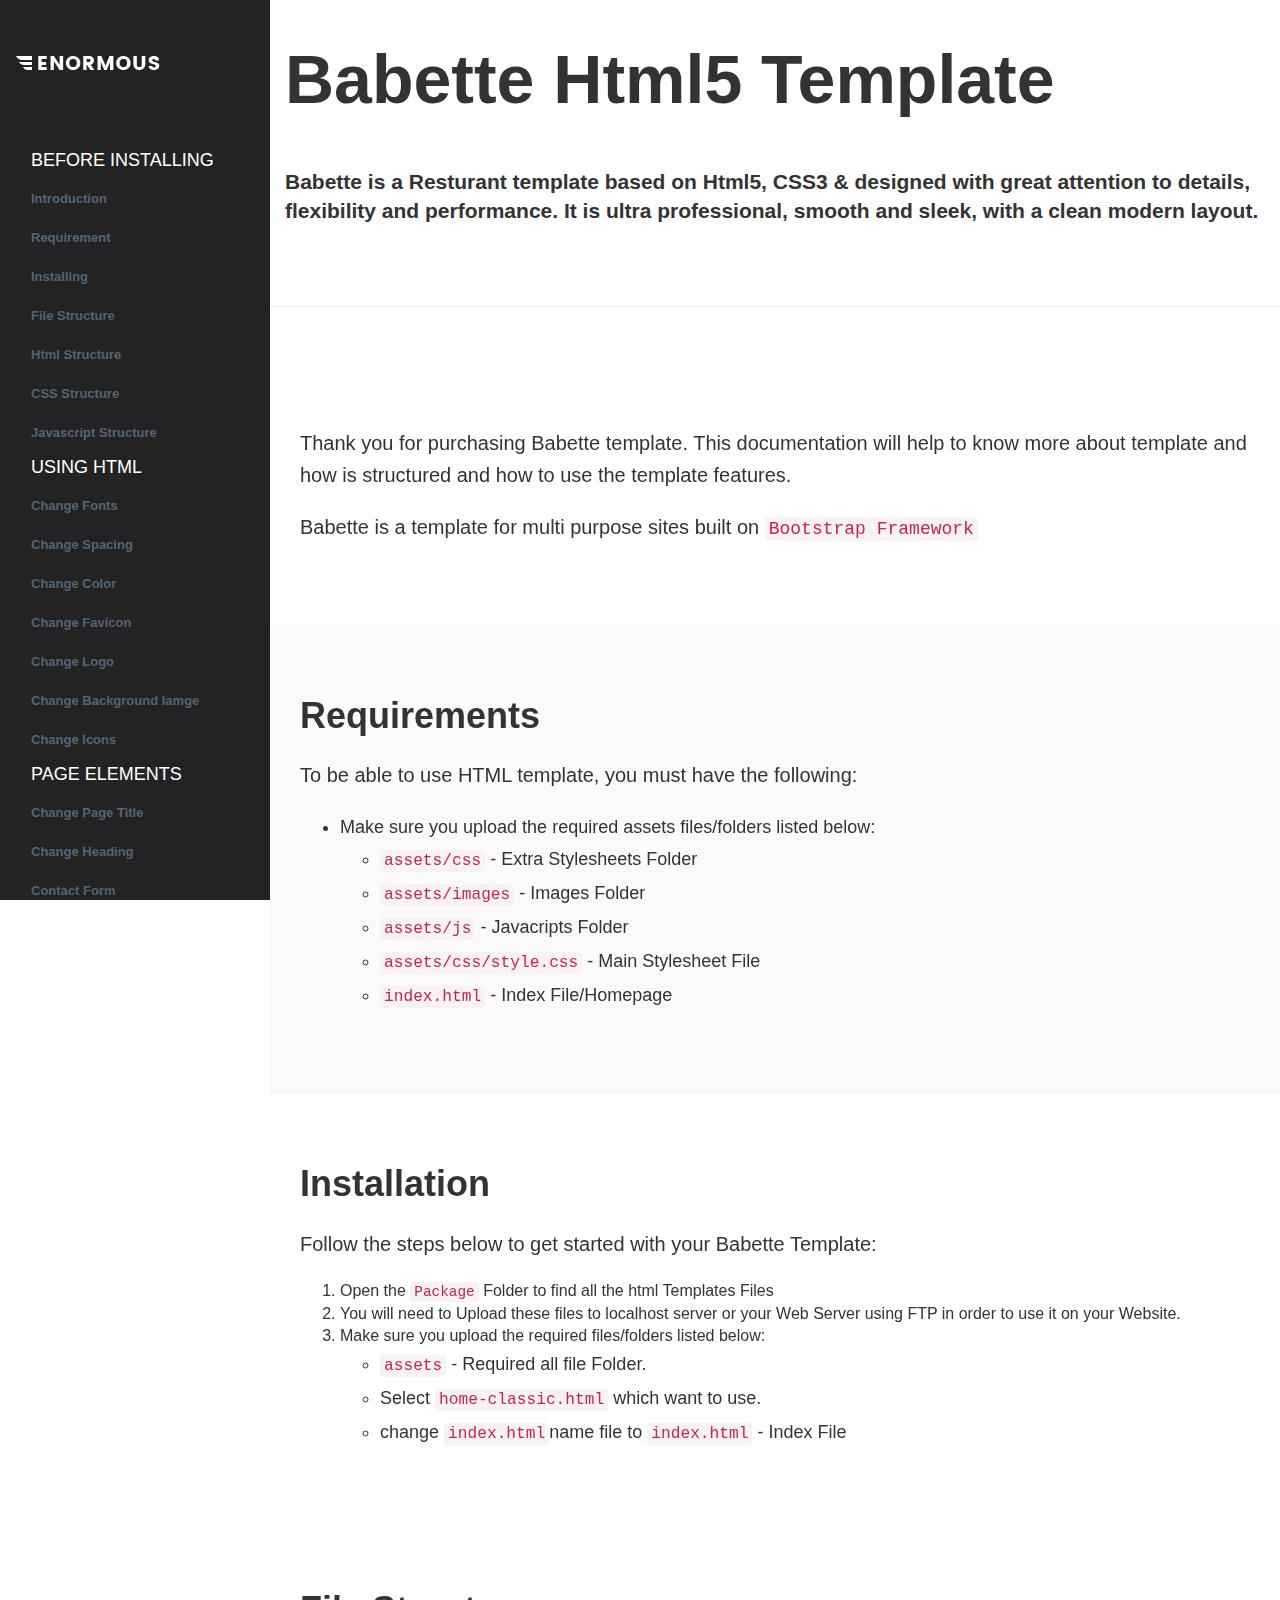
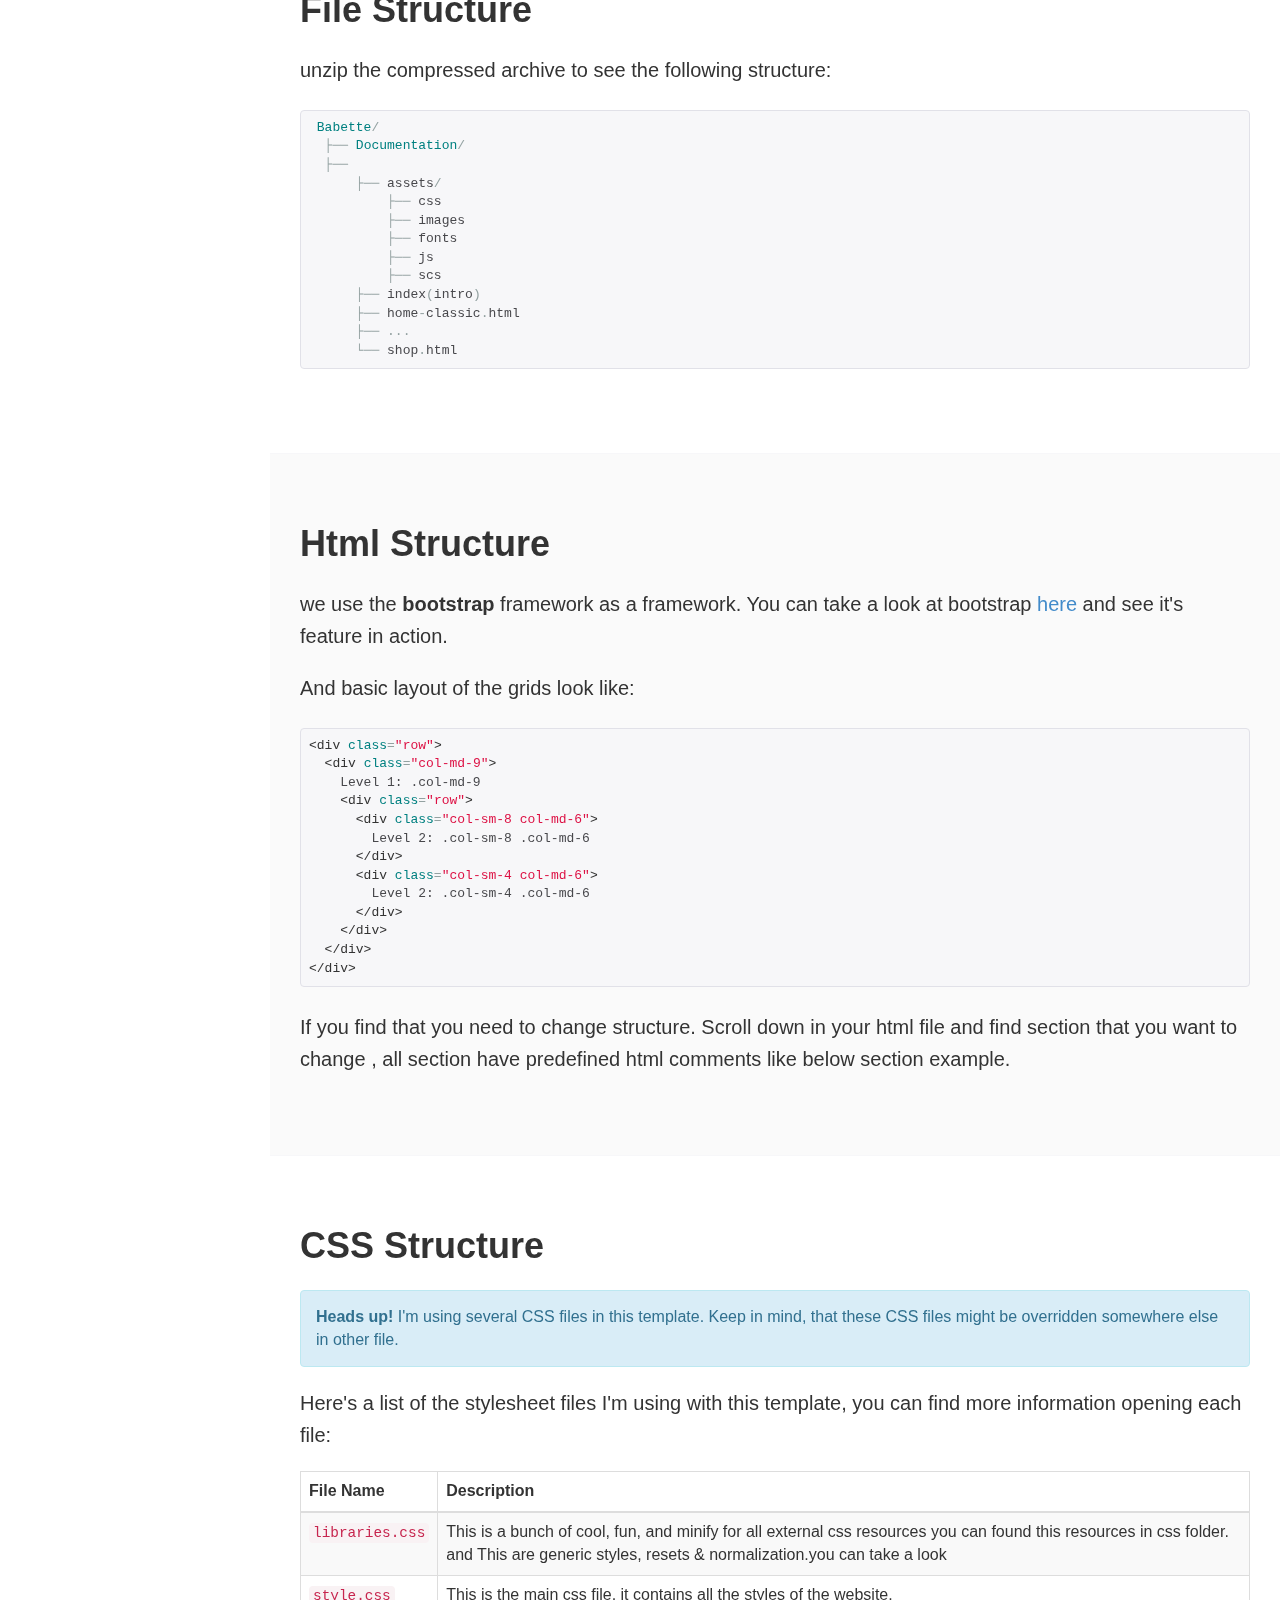
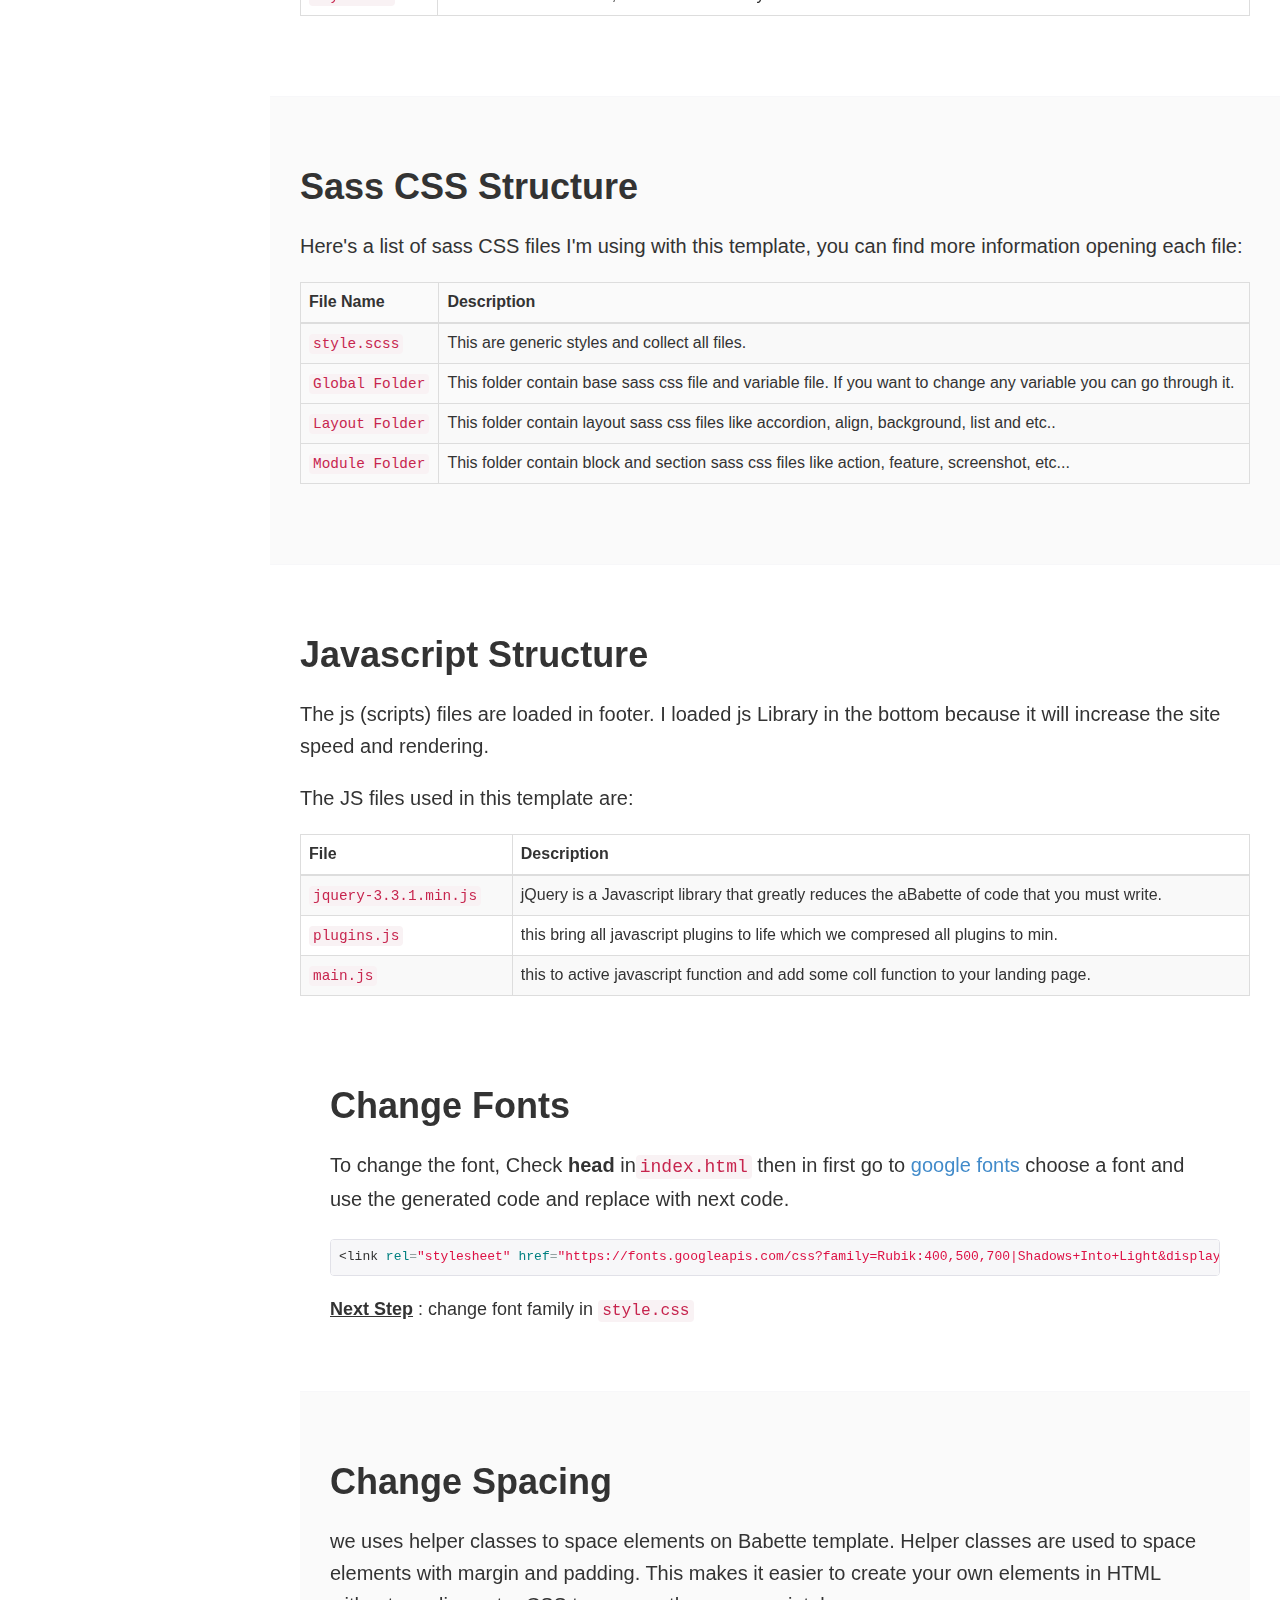
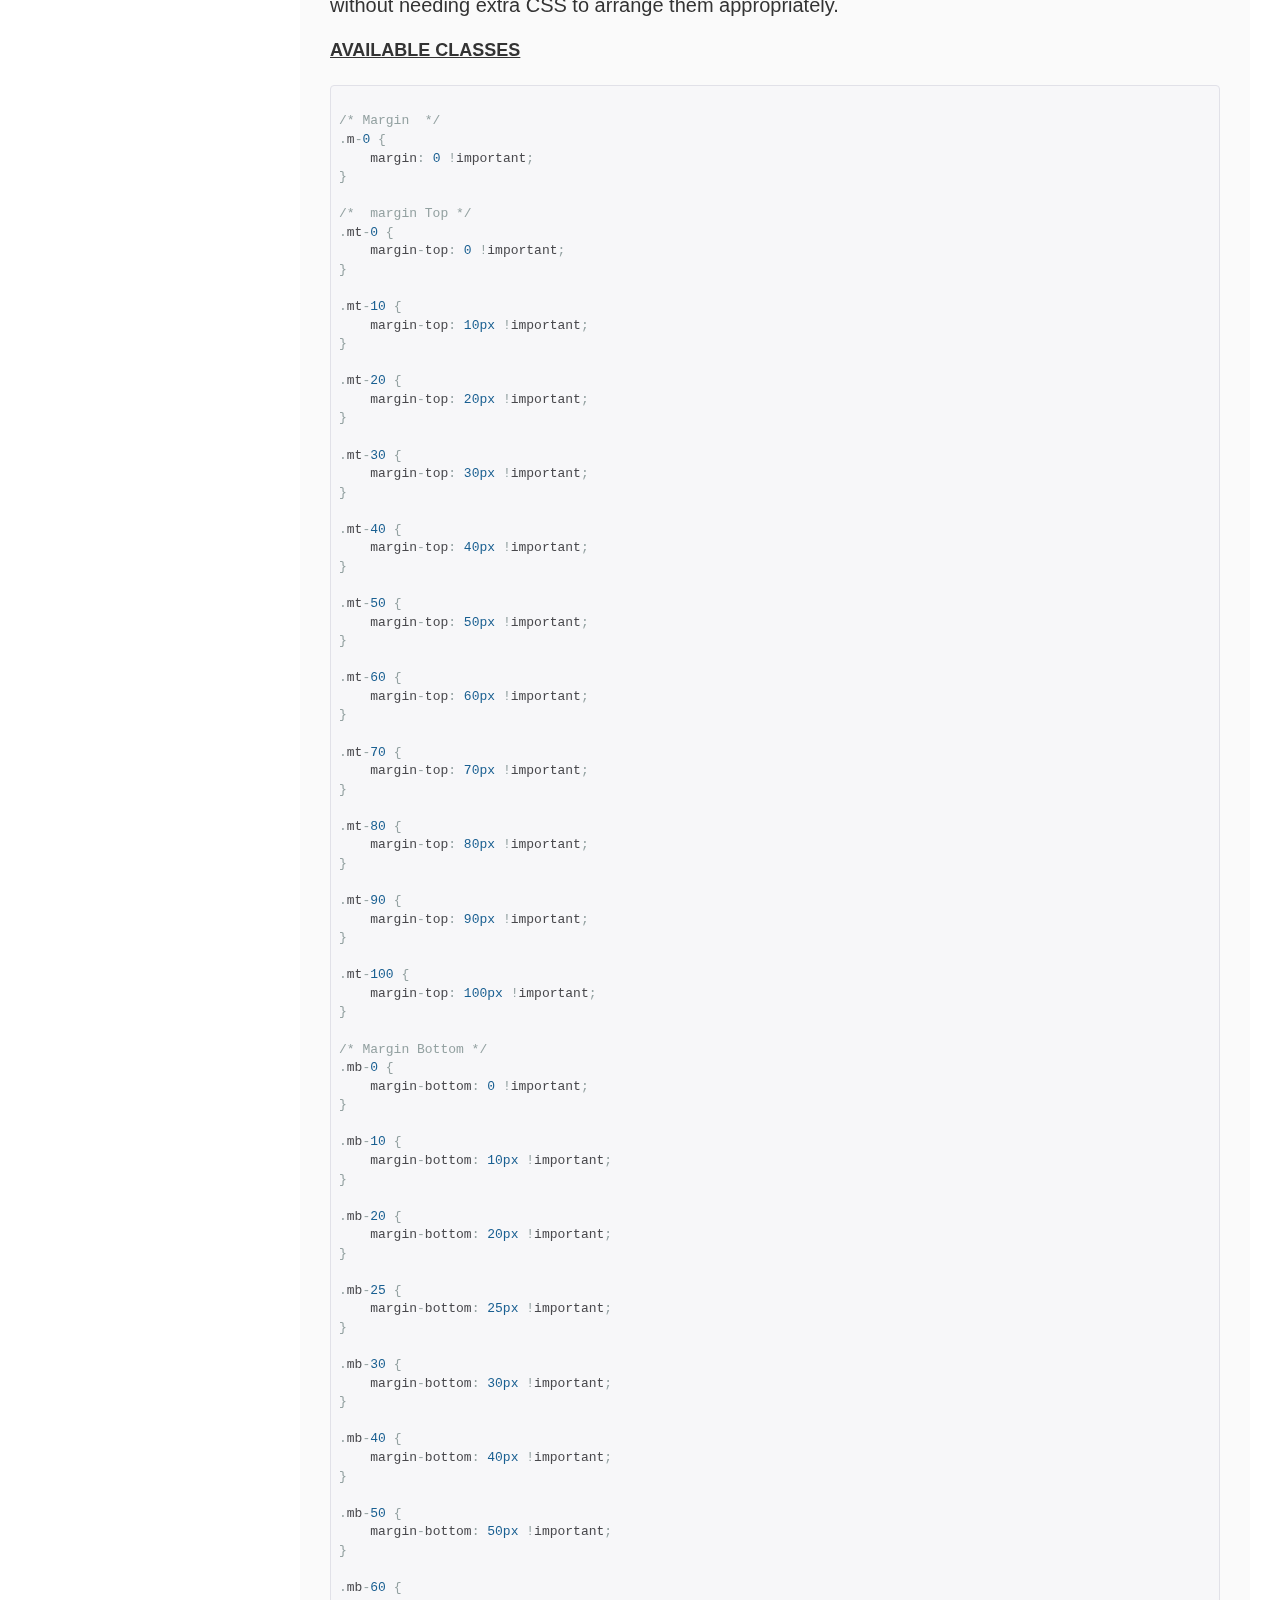
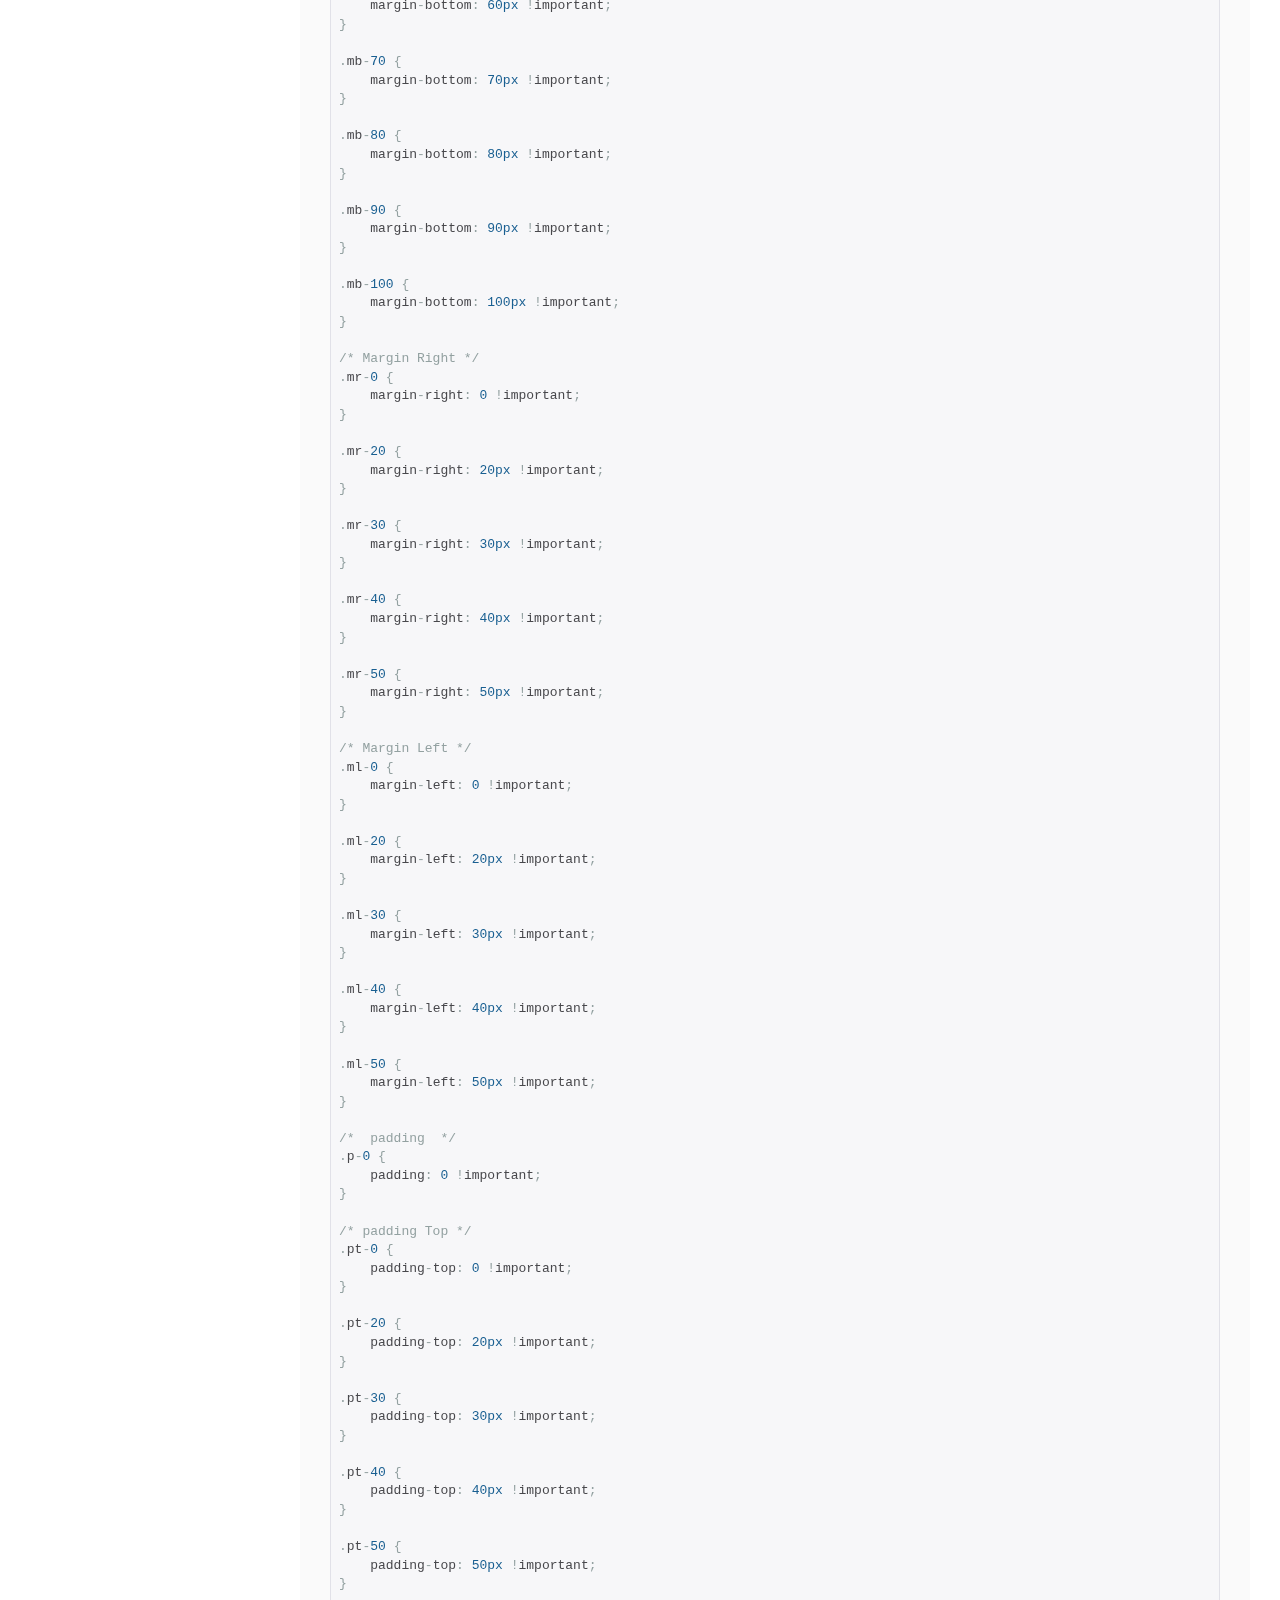
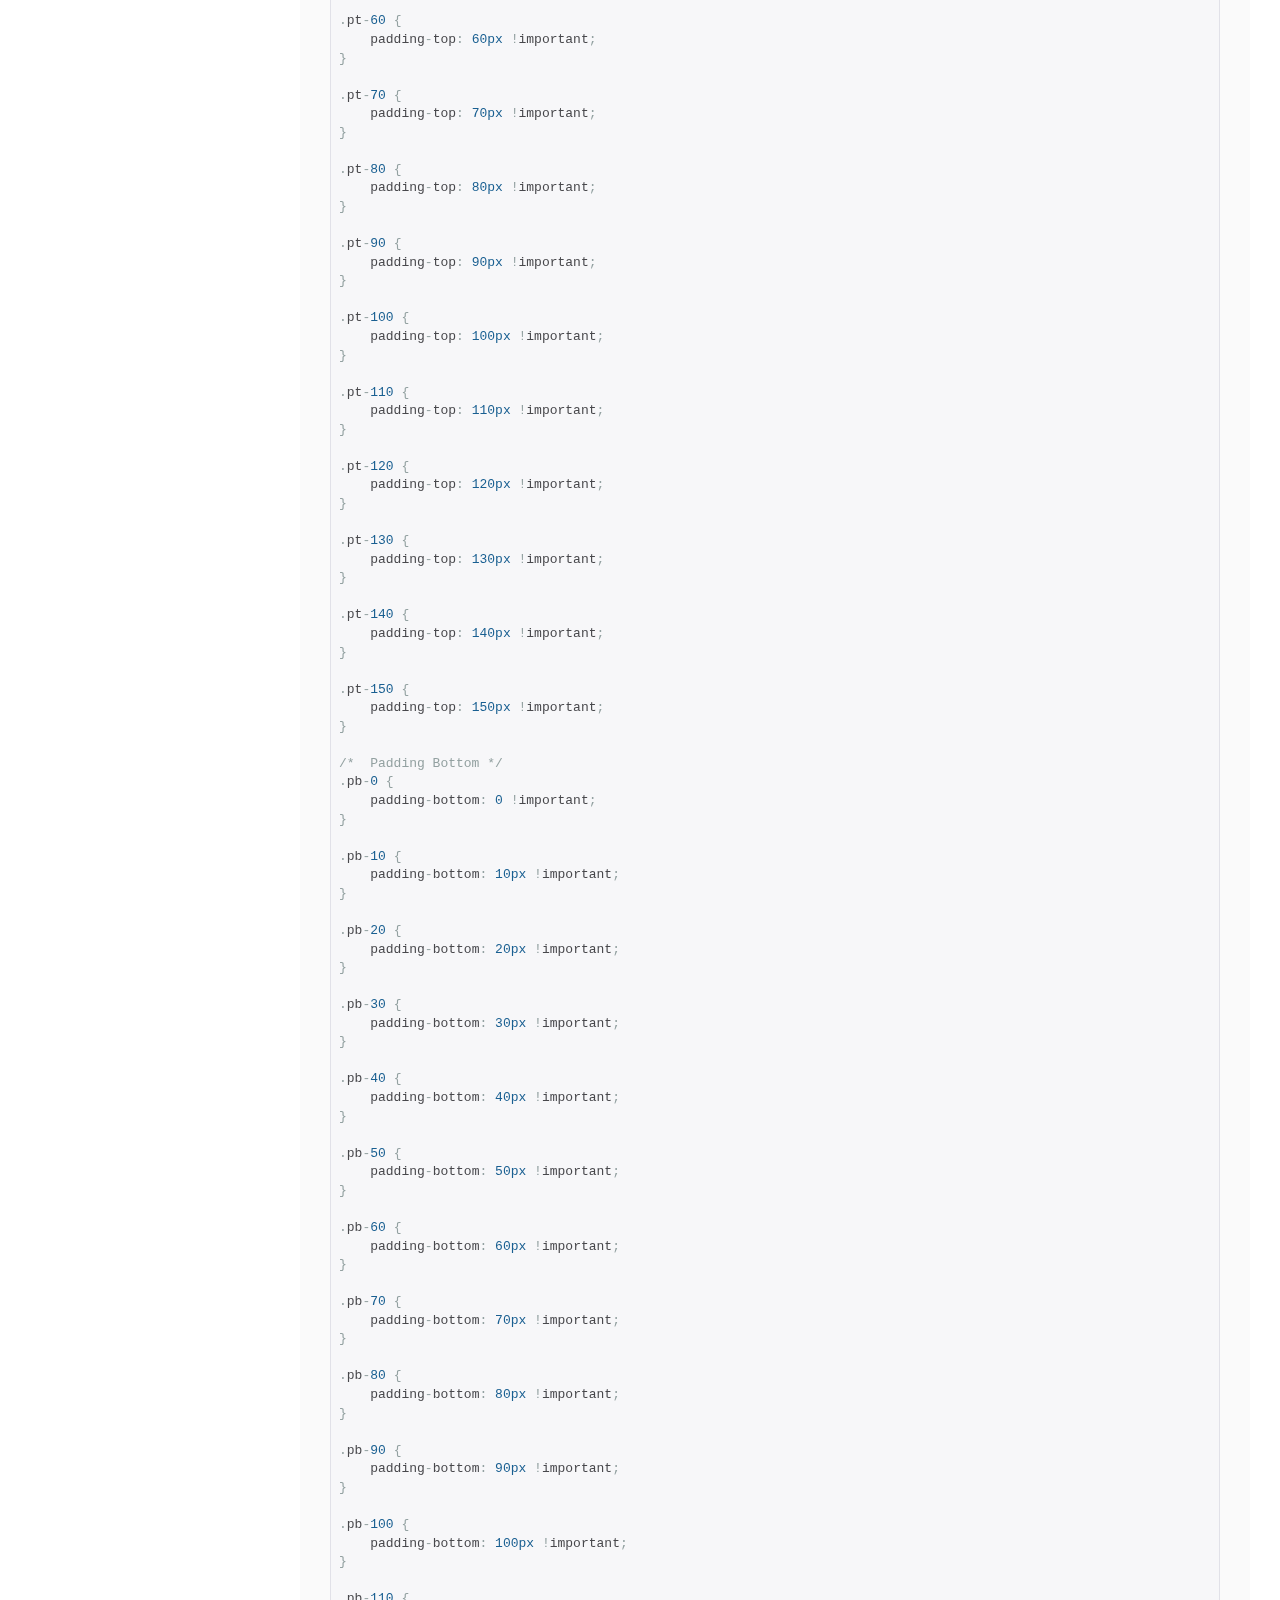
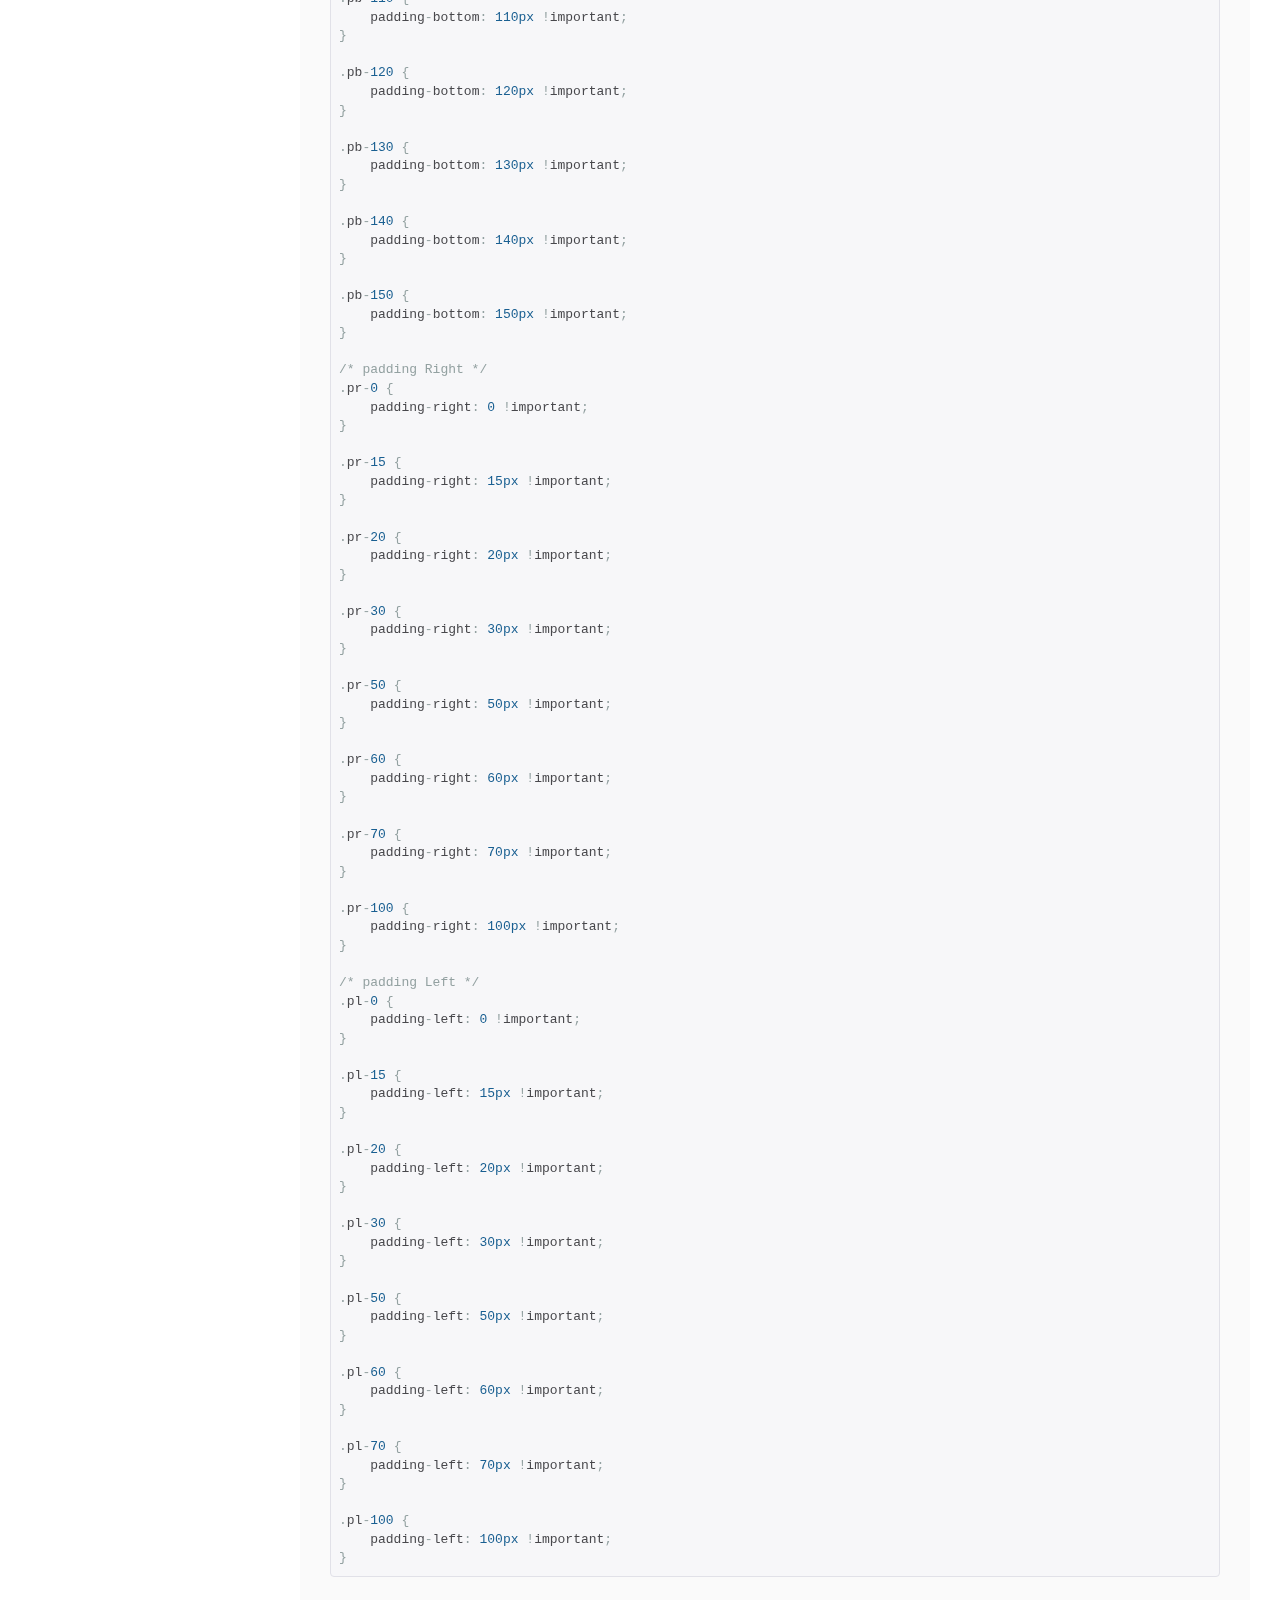
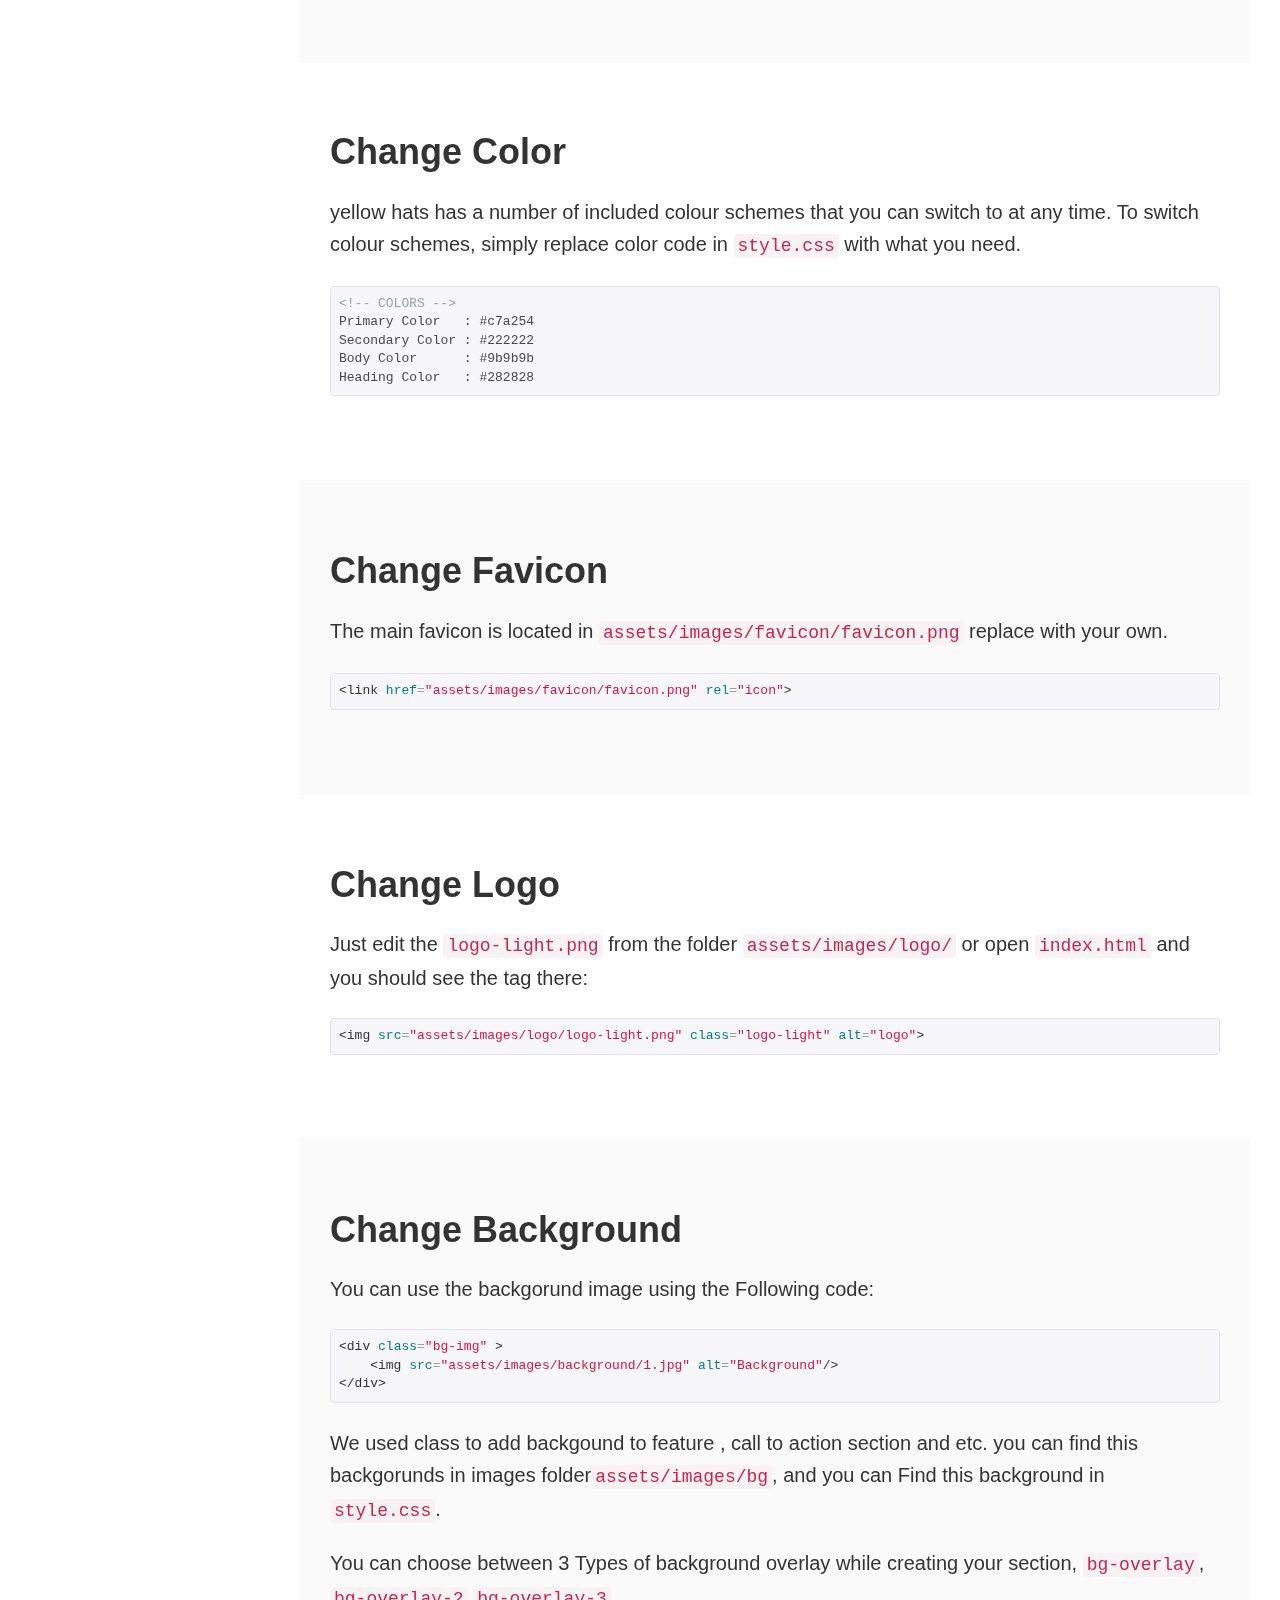
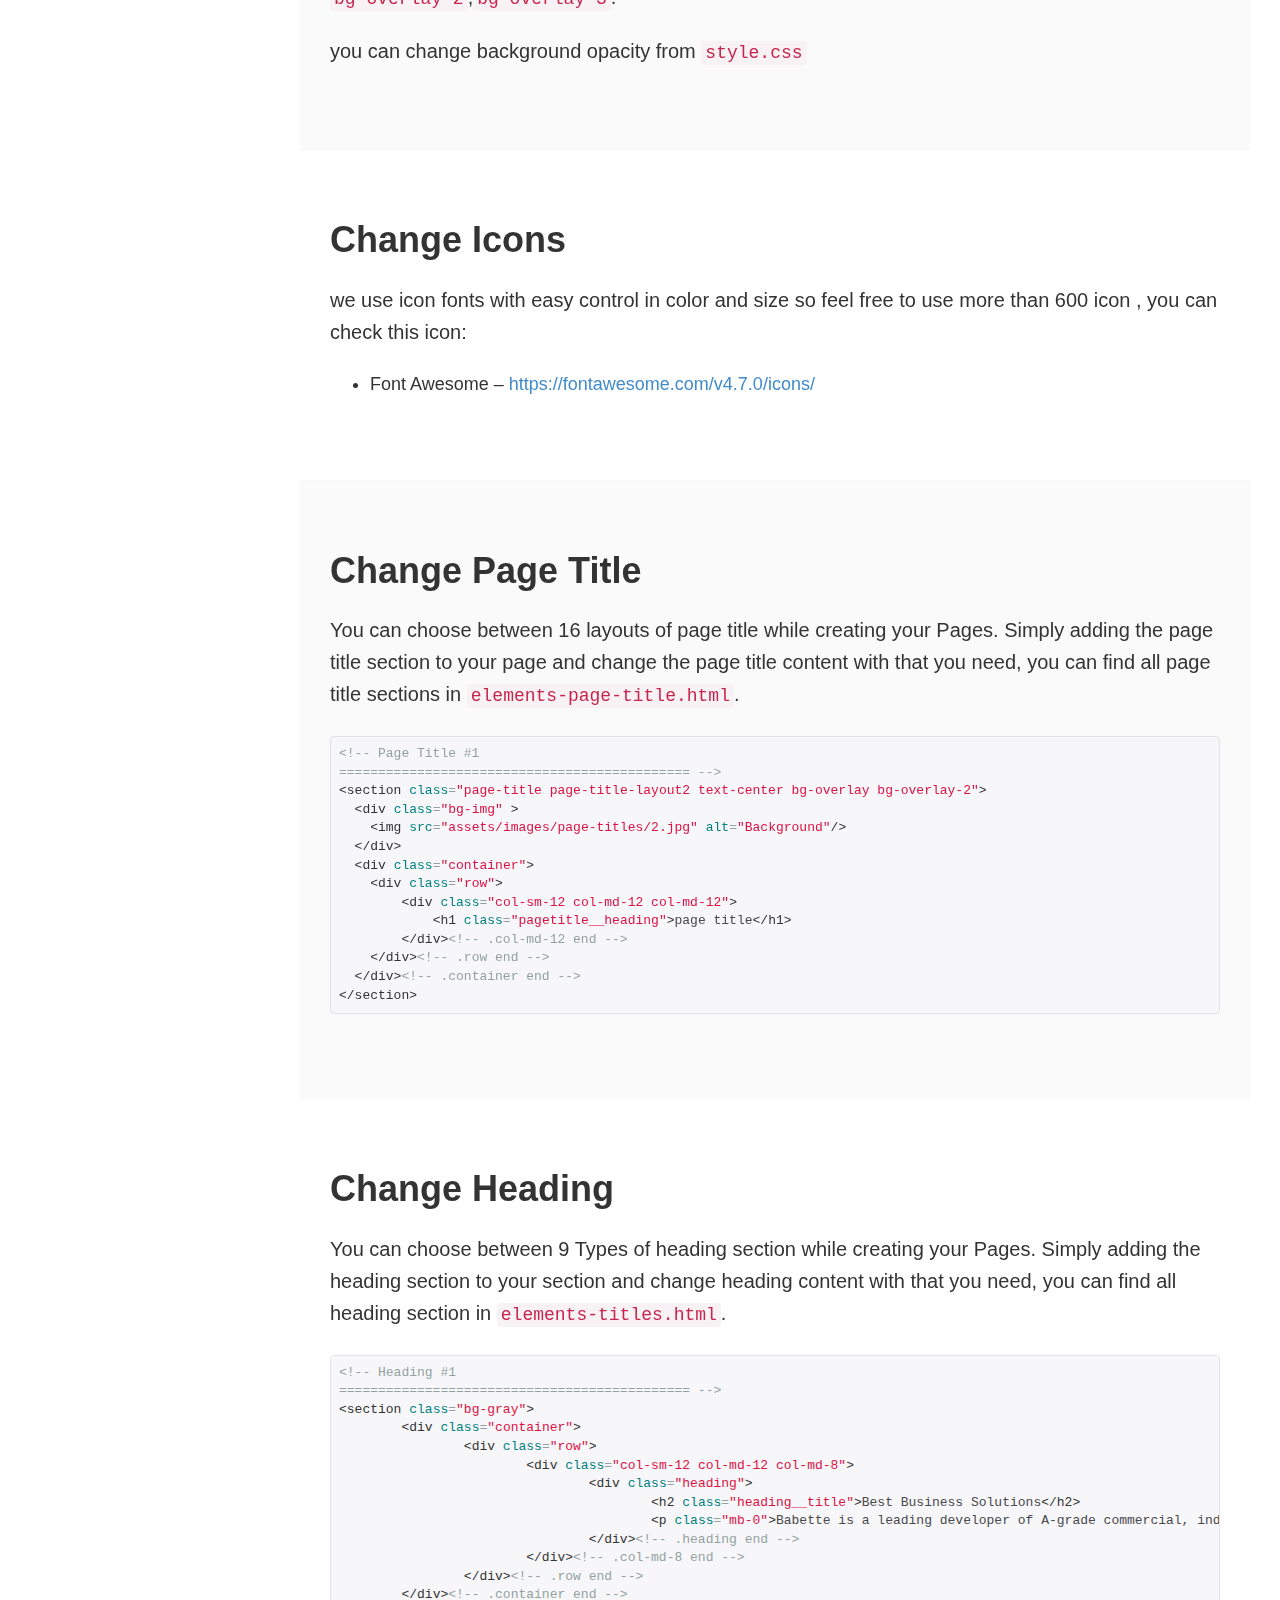
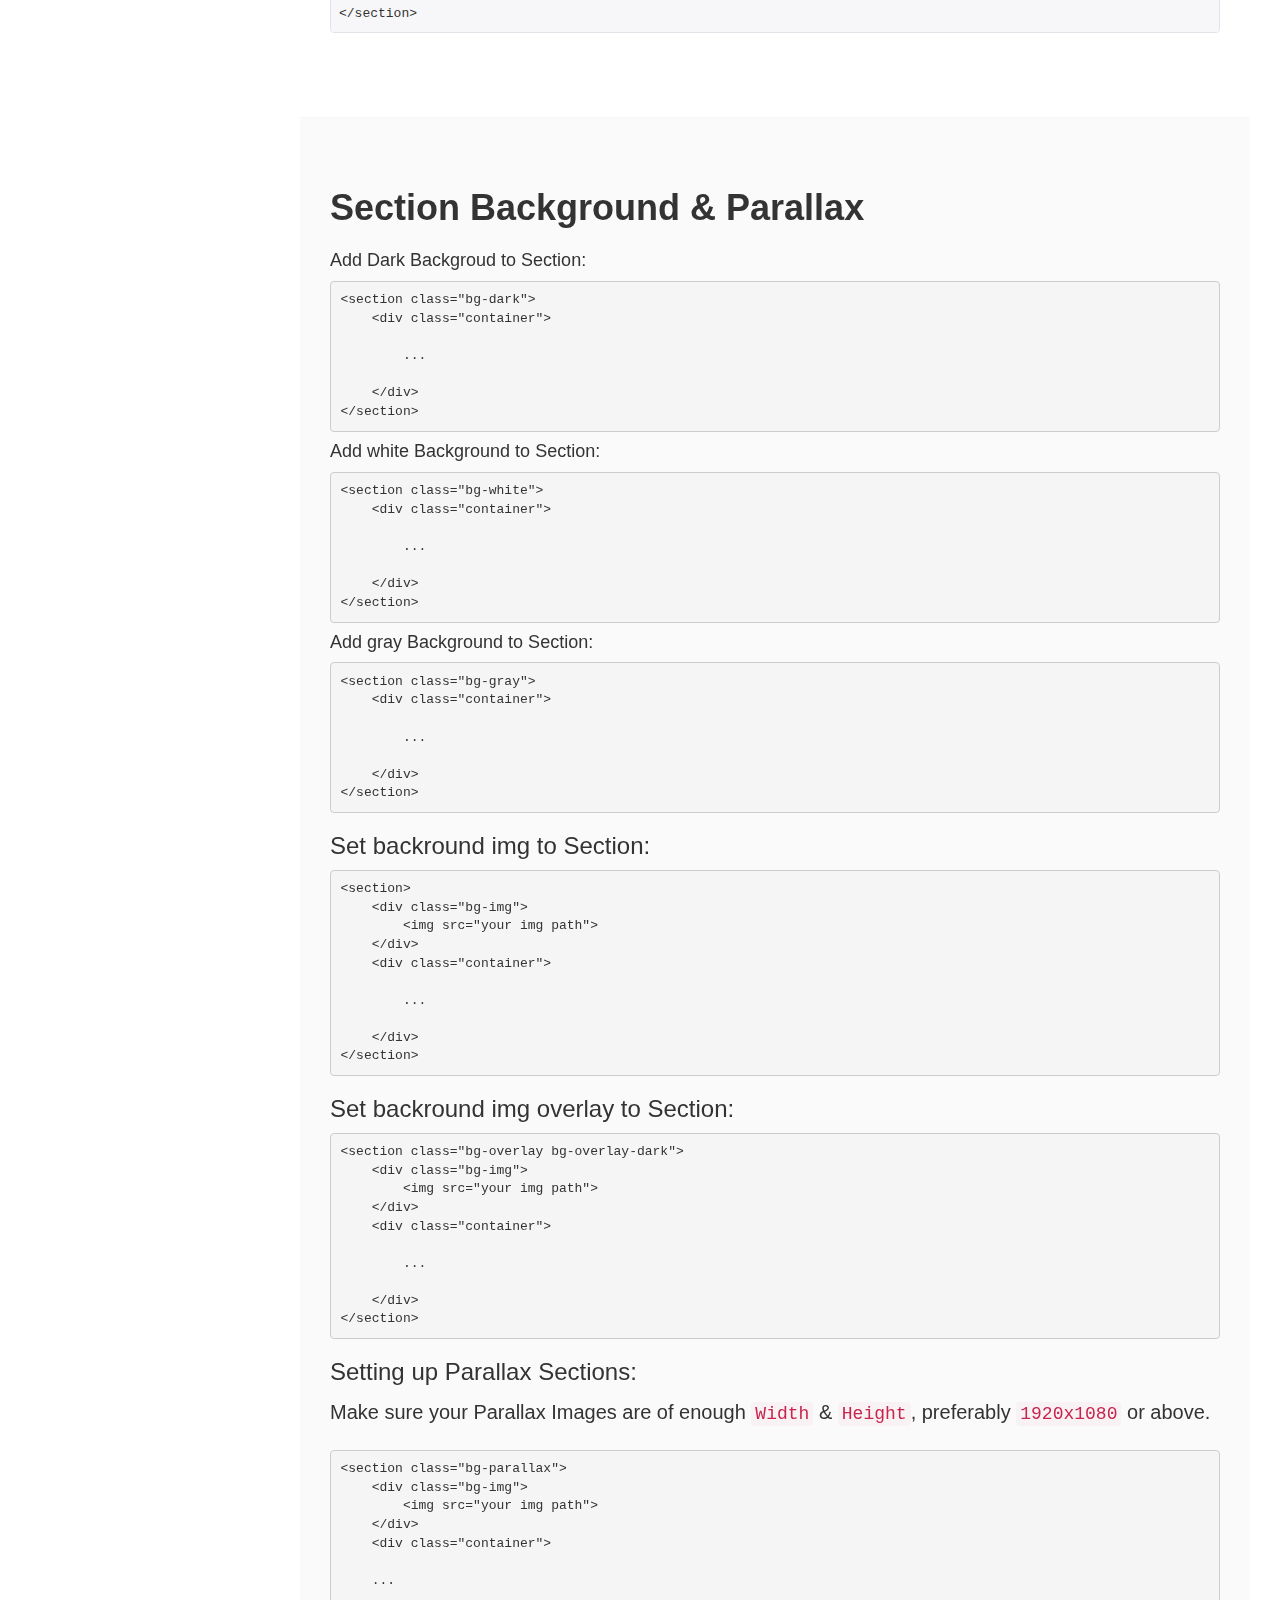
<file: template-babette/babette-restaurant-cafe-html5-template-2023-11-27-05-15-48-utc/Documentation/index.html>
<!DOCTYPE html>
<html lang="en">

<head>
    <!-- Document Meta
    ============================================= -->
    <meta charset="utf-8">
    <meta http-equiv="X-UA-Compatible" content="IE=edge">
    <!--IE Compatibility Meta-->
    <meta name="viewport" content="width=device-width, initial-scale=1, maximum-scale=1">
    <!--First Mobile Meta-->
    <meta name="description" content="application landing page">
    <!--Description Meta-->
    <!-- Document Title
    ============================================= -->
    <title>Babette Template Documention</title>
    <link href="assets/images/favicon/favicon.ico" rel="icon">
    <link href="assets/images/favicon/apple-touch-icon.png" rel="apple-touch-icon" />

    <!-- Stylesheets
    ============================================= -->
    <link href="assets/css/bootstrap.min.css" rel="stylesheet">
    <link href="assets/css/style.css" rel="stylesheet">
    <link href="assets/css/prettify.css" rel="stylesheet">
</head>

<body class="side-header">
    <div class="wrapper clearfix">
        <header id="navbar-spy" class="header header-fixed-side header-fixed-dark bg-dark">
            <div class="header--panel">
                <nav id="primary-menu" class="navbar">
                    <div class="container">
                        <!-- Brand and toggle get grouped for better mobile display -->
                        <div class="navbar-header">
                            <button type="button" class="navbar-toggle collapsed" data-toggle="collapse"
                                data-target="#navbar-collapse-1" aria-expanded="false">
                                <span class="sr-only">Toggle navigation</span>
                                <span class="icon-bar"></span>
                                <span class="icon-bar"></span>
                                <span class="icon-bar"></span>
                            </button>
                            <div class="header--panel-logo">
                                <a class="logo" href="index.php">
                                    <img class="logo-dark" src="assets/images/logo/logo-light.png" alt="Babette Logo">
                                </a>
                            </div>
                        </div>
                        <!-- Collect the nav links, forms, and other content for toggling -->
                        <div class="collapse navbar-collapse header--panel-links" id="navbar-collapse-1">
                            <ul class="nav nav-stacked hidden-xs hidden-sm affix-top">
                                <li class="text-white text-uppercase">Before Installing</li>
                                <li><a href="#intro">introduction</a></li>
                                <li><a href="#requirement">Requirement</a></li>
                                <li><a href="#install">Installing</a></li>
                                <li><a href="#file-s">File Structure</a></li>
                                <li><a href="#html-s">Html Structure</a></li>
                                <li><a href="#css-s">CSS Structure</a></li>
                                <li><a href="#javascript-s">Javascript Structure</a></li>
                                <li class="text-white text-uppercase">Using Html</li>
                                <li><a href="#fonts">Change Fonts</a></li>
                                <li><a href="#spacing">Change Spacing</a></li>
                                <li><a href="#color">Change Color</a></li>
                                <li><a href="#favicon">Change Favicon</a></li>
                                <li><a href="#logo">Change Logo</a></li>
                                <li><a href="#background">Change Background Iamge</a></li>
                                <li><a href="#icons">Change Icons</a></li>
                                <li class="text-white text-uppercase">Page Elements</li>
                                <li><a href="#page-title">Change page title</a></li>
                                <li><a href="#heading">Change heading</a></li>
                                <li><a href="#contact">Contact Form</a></li>
                                <li><a href="#accordion">Accordion</a></li>
                                <li><a href="#blockquots">Blockquots</a></li>
                                <li><a href="#buttons">Buttons</a></li>
                                <li><a href="#carousel">Carousel</a></li>
                                <li><a href="#clients">Clients</a></li>
                                <li><a href="#contactForm">contact form</a></li>
                                <li><a href="#countdown">countdown</a></li>
                                <li><a href="#counters">counters</a></li>
                                <li><a href="#cta">Call to Action</a></li>
                                <li><a href="#fancyBox">fancy box</a></li>
                                <li><a href="#list">list</a></li>
                                <li><a href="#newsletter">newsletter</a></li>
                                <li><a href="#pieChart">pie chart</a></li>
                                <li><a href="#pricing">pricing</a></li>
                                <li><a href="#progressBar">progress Bar</a></li>
                                <li><a href="#tabs">tabs</a></li>
                                <li><a href="#team">team</a></li>
                                <li><a href="#testimonial">testimonial</a></li>
                                <li><a href="#timeline">timeline</a></li>
                                <li><a href="#video">video</a></li>
                                <li class="text-white text-uppercase">extra</li>
                                <li><a href="#credit">Credit Files</a></li>
                                <li><a href="#support">Support</a></li>
                                <li><a href="#changelog">changelog</a></li>
                            </ul>
                        </div>
                        <!-- /.navbar-collapse -->
                    </div>
                    <!-- /.container-fluid -->
                </nav>
                <div class="clearfix"></div>
            </div>
        </header>

        <div id="page" class="page">

            <div class="container-fluid">
                <div class="row">
                    <div class="col-md-12">
                        <h2 class="headline">Babette Html5 Template</h2>
                        <p class="lead">Babette is a Resturant template based on Html5, CSS3 &
                            designed with great attention to details, flexibility and performance. It is ultra
                            professional, smooth and sleek, with a clean modern layout.</p>
                    </div>
                </div>
            </div>
            <section class="main-content">
                <div class="container-fluid">
                    <div class="row">
                        <!--Content-->
                        <div id="intro" class="col-md-12 content">

                            <!-- Intro -->
                            <div class="col-md-12">
                                <p>Thank you for purchasing Babette template. This documentation will help to know more
                                    about template and how is structured and how to use the template features.</p>
                                <p>Babette is a template for multi purpose sites built on
                                    <code>Bootstrap Framework</code></p>
                            </div>


                            <!-- Requirement -->
                            <div id="requirement" class="col-md-12">

                                <h4 class="subhead">Requirements</h4>

                                <p>To be able to use HTML template, you must have the following:</p>

                                <ul>
                                    <li>Make sure you upload the required assets files/folders listed below:
                                        <ul>
                                            <li><code>assets/css</code> - Extra Stylesheets Folder</li>
                                            <li><code>assets/images</code> - Images Folder</li>
                                            <li><code>assets/js</code> - Javacripts Folder</li>
                                            <li><code>assets/css/style.css</code> - Main Stylesheet File</li>
                                            <li><code>index.html</code> - Index File/Homepage</li>
                                        </ul>
                                    </li>
                                </ul>
                            </div>

                            <!-- Installation -->
                            <div id="install" class="col-md-12">

                                <h4 class="subhead">Installation</h4>

                                <p>Follow the steps below to get started with your Babette Template:</p>

                                <ol>
                                    <li>Open the <code>Package</code> Folder to find all the html Templates Files
                                    </li>
                                    <li>You will need to Upload these files to localhost server or your Web Server using
                                        FTP in order to use it on your Website.</li>
                                    <li>Make sure you upload the required files/folders listed below:
                                        <ul>
                                            <li><code>assets</code> - Required all file Folder.</li>
                                            <li>Select <code>home-classic.html</code> which want to use.</li>
                                            <li>change <code>index.html</code>name file to
                                                <code>index.html</code> - Index File</li>
                                        </ul>
                                    </li>
                                </ol>

                            </div>

                            <!-- Structure -->
                            <div id="structure"></div>
                            <div id="file-s" class="col-md-12">

                                <h4 class="subhead">File Structure</h4>

                                <p>unzip the compressed archive to see the following structure:</p>

                                <pre class="prettyprint"> Babette/
  <span class="muted">├──</span> Documentation/
  <span class="muted">├──</span> 
  <span class="muted">    ├──</span> assets/
  <span class="muted">        ├──</span> css
  <span class="muted">        ├──</span> images
  <span class="muted">        ├──</span> fonts
  <span class="muted">        ├──</span> js
  <span class="muted">        ├──</span> scs
  <span class="muted">    ├──</span> index(intro)
  <span class="muted">    ├──</span> home-classic.html
  <span class="muted">    ├──</span> ...
  <span class="muted">    └──</span> shop.html
</pre>

                            </div>

                            <!-- Html Structure -->
                            <div id="html-s" class="col-md-12">

                                <h4 class="subhead">Html Structure</h4>

                                <p>we use the <strong>bootstrap</strong> framework as a framework. You can take a look
                                    at bootstrap <a href="http://getbootstrap.com/">here</a> and see it's feature in
                                    action.</p>
                                <p>And basic layout of the grids look like:</p>
                                <pre class="prettyprint">
&lt;div class=&quot;row&quot;&gt;
  &lt;div class=&quot;col-md-9&quot;&gt;
    Level 1: .col-md-9
    &lt;div class=&quot;row&quot;&gt;
      &lt;div class=&quot;col-sm-8 col-md-6&quot;&gt;
        Level 2: .col-sm-8 .col-md-6
      &lt;/div&gt;
      &lt;div class=&quot;col-sm-4 col-md-6&quot;&gt;
        Level 2: .col-sm-4 .col-md-6
      &lt;/div&gt;
    &lt;/div&gt;
  &lt;/div&gt;
&lt;/div&gt;
</pre>

                                <p>If you find that you need to change structure. Scroll down in your html file and find
                                    section that you want to change , all section have predefined html comments like
                                    below section example.</p>
                            </div>

                            <!-- CSS Structure -->
                            <div id="css-s" class="col-md-12">
                                <h4 class="subhead">CSS Structure</h4>
                                <div class="alert alert-info">
                                    <b>Heads up!</b> I'm using several CSS files in this template. Keep in mind, that
                                    these CSS files might be overridden somewhere else in other file.
                                </div>

                                <p>Here's a list of the stylesheet files I'm using with this template, you can find more
                                    information opening each file:
                                </p>
                                <table class="table table-bordered table-striped">
                                    <thead>
                                        <tr>
                                            <th>File Name</th>
                                            <th>Description</th>
                                        </tr>
                                    </thead>
                                    <tbody>
                                        <tr>
                                            <td><code>libraries.css</code></td>
                                            <td>This is a bunch of cool, fun, and minify for all external css resources
                                                you can found this resources in css folder. and This are generic styles,
                                                resets & normalization.you can take a look</td>
                                        </tr>
                                        <tr>
                                            <td><code>style.css</code></td>
                                            <td>This is the main css file, it contains all the styles of the website.
                                            </td>
                                        </tr>
                                    </tbody>
                                </table>
                            </div>

                            <!-- sass CSS Structure -->
                            <div id="sass-s" class="col-md-12">
                                <h4 class="subhead">sass CSS Structure</h4>

                                <p>Here's a list of sass CSS files I'm using with this template, you can find more
                                    information opening each file:</p>

                                <table class="table table-bordered table-striped">
                                    <thead>

                                        <tr>
                                            <th>File Name</th>
                                            <th>Description</th>
                                        </tr>

                                    </thead>

                                    <tbody>

                                        <tr>
                                            <td><code>style.scss</code></td>
                                            <td>This are generic styles and collect all files.</td>
                                        </tr>

                                        <tr>
                                            <td><code>Global Folder</code></td>
                                            <td>This folder contain base sass css file and variable file. If you want to
                                                change any variable you can go through it.</td>
                                        </tr>

                                        <tr>
                                            <td><code>Layout Folder</code></td>
                                            <td>This folder contain layout sass css files like accordion, align,
                                                background, list and etc..</td>
                                        </tr>

                                        <tr>
                                            <td><code>Module Folder</code></td>
                                            <td>This folder contain block and section sass css files like action,
                                                feature, screenshot, etc...</td>
                                        </tr>
                                    </tbody>

                                </table>

                            </div>

                            <!-- Javascript Structure -->
                            <div id="javascript-s" class="col-md-12">
                                <h4 class="subhead">Javascript Structure</h4>

                                <p>The js (scripts) files are loaded in footer. I loaded js Library in the bottom
                                    because it will increase the site speed and rendering.</p>

                                <p>The JS files used in this template are:</p>

                                <table class="table table-bordered table-striped">
                                    <thead>

                                        <tr>
                                            <th>File</th>
                                            <th>Description</th>
                                        </tr>

                                    </thead>

                                    <tbody>

                                        <tr>
                                            <td><code>jquery-3.3.1.min.js</code></td>
                                            <td>jQuery is a Javascript library that greatly reduces the aBabette of code
                                                that you must write.
                                            </td>
                                        </tr>

                                        <tr>
                                            <td><code>plugins.js</code></td>
                                            <td>this bring all javascript plugins to life which we compresed all plugins
                                                to min.</td>
                                        </tr>

                                        <tr>
                                            <td><code>main.js</code></td>
                                            <td>this to active javascript function and add some coll function to your
                                                landing page.</td>
                                        </tr>
                                    </tbody>

                                </table>


                                <!-- Change Fonts -->
                                <div id="fonts" class="col-md-12">
                                    <h4 class="subhead">Change Fonts</h4>
                                    <p>To change the font, Check <strong>head</strong> in<code>index.html</code> then in
                                        first go to <a href="http://www.google.com/webfonts">google fonts</a> choose a
                                        font
                                        and use the generated code and replace with next code.
                                    </p>

                                    <pre class="prettyprint">
&lt;link rel="stylesheet" href="https://fonts.googleapis.com/css?family=Rubik:400,500,700|Shadows+Into+Light&display=swap"&gt;
</pre>

                                    <h4><span class="underline">Next Step</span> : change font family in
                                        <code>style.css</code></h4>

                                </div>

                                <!-- Change Spacing -->
                                <div id="spacing" class="col-md-12">
                                    <h4 class="subhead">Change Spacing</h4>
                                    <p>we uses helper classes to space elements on Babette template. Helper classes are
                                        used
                                        to space elements with margin and padding. This makes it easier to create your
                                        own
                                        elements in HTML without needing extra CSS to arrange them appropriately.</p>
                                    <h4><span class="underline">AVAILABLE CLASSES</span></h4>
                                    <pre class="prettyprint">

/* Margin  */
.m-0 {
    margin: 0 !important;
}

/*  margin Top */
.mt-0 {
    margin-top: 0 !important;
}

.mt-10 {
    margin-top: 10px !important;
}

.mt-20 {
    margin-top: 20px !important;
}

.mt-30 {
    margin-top: 30px !important;
}

.mt-40 {
    margin-top: 40px !important;
}

.mt-50 {
    margin-top: 50px !important;
}

.mt-60 {
    margin-top: 60px !important;
}

.mt-70 {
    margin-top: 70px !important;
}

.mt-80 {
    margin-top: 80px !important;
}

.mt-90 {
    margin-top: 90px !important;
}

.mt-100 {
    margin-top: 100px !important;
}

/* Margin Bottom */
.mb-0 {
    margin-bottom: 0 !important;
}

.mb-10 {
    margin-bottom: 10px !important;
}

.mb-20 {
    margin-bottom: 20px !important;
}

.mb-25 {
    margin-bottom: 25px !important;
}

.mb-30 {
    margin-bottom: 30px !important;
}

.mb-40 {
    margin-bottom: 40px !important;
}

.mb-50 {
    margin-bottom: 50px !important;
}

.mb-60 {
    margin-bottom: 60px !important;
}

.mb-70 {
    margin-bottom: 70px !important;
}

.mb-80 {
    margin-bottom: 80px !important;
}

.mb-90 {
    margin-bottom: 90px !important;
}

.mb-100 {
    margin-bottom: 100px !important;
}

/* Margin Right */
.mr-0 {
    margin-right: 0 !important;
}

.mr-20 {
    margin-right: 20px !important;
}

.mr-30 {
    margin-right: 30px !important;
}

.mr-40 {
    margin-right: 40px !important;
}

.mr-50 {
    margin-right: 50px !important;
}

/* Margin Left */
.ml-0 {
    margin-left: 0 !important;
}

.ml-20 {
    margin-left: 20px !important;
}

.ml-30 {
    margin-left: 30px !important;
}

.ml-40 {
    margin-left: 40px !important;
}

.ml-50 {
    margin-left: 50px !important;
}

/*  padding  */
.p-0 {
    padding: 0 !important;
}

/* padding Top */
.pt-0 {
    padding-top: 0 !important;
}

.pt-20 {
    padding-top: 20px !important;
}

.pt-30 {
    padding-top: 30px !important;
}

.pt-40 {
    padding-top: 40px !important;
}

.pt-50 {
    padding-top: 50px !important;
}

.pt-60 {
    padding-top: 60px !important;
}

.pt-70 {
    padding-top: 70px !important;
}

.pt-80 {
    padding-top: 80px !important;
}

.pt-90 {
    padding-top: 90px !important;
}

.pt-100 {
    padding-top: 100px !important;
}

.pt-110 {
    padding-top: 110px !important;
}

.pt-120 {
    padding-top: 120px !important;
}

.pt-130 {
    padding-top: 130px !important;
}

.pt-140 {
    padding-top: 140px !important;
}

.pt-150 {
    padding-top: 150px !important;
}

/*  Padding Bottom */
.pb-0 {
    padding-bottom: 0 !important;
}

.pb-10 {
    padding-bottom: 10px !important;
}

.pb-20 {
    padding-bottom: 20px !important;
}

.pb-30 {
    padding-bottom: 30px !important;
}

.pb-40 {
    padding-bottom: 40px !important;
}

.pb-50 {
    padding-bottom: 50px !important;
}

.pb-60 {
    padding-bottom: 60px !important;
}

.pb-70 {
    padding-bottom: 70px !important;
}

.pb-80 {
    padding-bottom: 80px !important;
}

.pb-90 {
    padding-bottom: 90px !important;
}

.pb-100 {
    padding-bottom: 100px !important;
}

.pb-110 {
    padding-bottom: 110px !important;
}

.pb-120 {
    padding-bottom: 120px !important;
}

.pb-130 {
    padding-bottom: 130px !important;
}

.pb-140 {
    padding-bottom: 140px !important;
}

.pb-150 {
    padding-bottom: 150px !important;
}

/* padding Right */
.pr-0 {
    padding-right: 0 !important;
}

.pr-15 {
    padding-right: 15px !important;
}

.pr-20 {
    padding-right: 20px !important;
}

.pr-30 {
    padding-right: 30px !important;
}

.pr-50 {
    padding-right: 50px !important;
}

.pr-60 {
    padding-right: 60px !important;
}

.pr-70 {
    padding-right: 70px !important;
}

.pr-100 {
    padding-right: 100px !important;
}

/* padding Left */
.pl-0 {
    padding-left: 0 !important;
}

.pl-15 {
    padding-left: 15px !important;
}

.pl-20 {
    padding-left: 20px !important;
}

.pl-30 {
    padding-left: 30px !important;
}

.pl-50 {
    padding-left: 50px !important;
}

.pl-60 {
    padding-left: 60px !important;
}

.pl-70 {
    padding-left: 70px !important;
}

.pl-100 {
    padding-left: 100px !important;
}

</pre>

                                </div>

                                <!-- Change Color -->
                                <div id="color" class="col-md-12">

                                    <h4 class="subhead">Change Color</h4>

                                    <p>yellow hats has a number of included colour schemes that you can switch to at any
                                        time. To switch colour schemes, simply replace color code in
                                        <code>style.css</code>
                                        with what you need.

                                    </p>

                                    <pre class="prettyprint">
&lt;!-- COLORS --&gt;
Primary Color   : #c7a254
Secondary Color : #222222
Body Color      : #9b9b9b
Heading Color   : #282828
</pre>

                                </div>

                                <!-- Change Favicon -->
                                <div id="favicon" class="col-md-12">

                                    <h4 class="subhead">Change Favicon </h4>

                                    <p>The main favicon is located in <code>assets/images/favicon/favicon.png</code>
                                        replace
                                        with your own.</p>

                                    <pre class="prettyprint">
&lt;link href=&quot;assets/images/favicon/favicon.png&quot; rel=&quot;icon&quot;&gt;
</pre>

                                </div>

                                <!-- Change logo -->
                                <div id="logo" class="col-md-12">
                                    <h4 class="subhead">Change logo</h4>
                                    <p>Just edit the <code>logo-light.png</code> from the folder
                                        <code>assets/images/logo/</code> or open <code>index.html</code> and you should
                                        see
                                        the tag there:
                                    </p>
                                    <pre class="prettyprint">
&lt;img src="assets/images/logo/logo-light.png" class="logo-light" alt="logo"&gt;
</pre>
                                </div>

                                <!-- Change background -->
                                <div id="background" class="col-md-12">
                                    <h4 class="subhead">Change background</h4>
                                    <p>You can use the backgorund image using the Following code:</p>
                                    <pre class="prettyprint">
&lt;div class=&quot;bg-img&quot; &gt;
    &lt;img src=&quot;assets/images/background/1.jpg&quot; alt=&quot;Background&quot;/&gt;
&lt;/div&gt;
</pre>
                                    <p>We used class to add backgound to feature , call to action section and etc. you
                                        can
                                        find this backgorunds in images folder<code>assets/images/bg</code>, and you can
                                        Find this background in <code>style.css</code>.</p>

                                    <p> You can choose between 3 Types of background overlay while creating your
                                        section,
                                        <code>bg-overlay</code>,
                                        <code>bg-overlay-2</code>,<code>bg-overlay-3</code>.</p>

                                    <p>you can change background opacity from <code>style.css</code></p>

                                </div>

                                <!-- Change Icons -->
                                <div id="icons" class="col-md-12">
                                    <h4 class="subhead">Change Icons</h4>
                                    <p>we use icon fonts with easy control in color and size so feel free to use more
                                        than
                                        600 icon , you can check this icon:
                                    </p>
                                    <ul>
                                        <li>Font Awesome – <a href="https://fontawesome.com/v4.7.0/icons/"
                                                rel="nofollow">https://fontawesome.com/v4.7.0/icons/</a>
                                        </li>
                                    </ul>

                                </div>

                                <!-- Change Page Title -->
                                <div id="page-title" class="col-md-12">

                                    <h4 class="subhead">Change Page Title</h4>

                                    <p>You can choose between 16 layouts of page title while creating your Pages. Simply
                                        adding
                                        the page title section to your page and change the page title content with that
                                        you
                                        need, you can find all page title sections in
                                        <code>elements-page-title.html</code>.
                                    </p>

                                    <pre class="prettyprint">
&lt;!-- Page Title #1
============================================= --&gt;
&lt;section class=&quot;page-title page-title-layout2 text-center bg-overlay bg-overlay-2&quot;&gt;
  &lt;div class=&quot;bg-img&quot; &gt;
    &lt;img src=&quot;assets/images/page-titles/2.jpg&quot; alt=&quot;Background&quot;/&gt;
  &lt;/div&gt;
  &lt;div class=&quot;container&quot;&gt;
    &lt;div class=&quot;row&quot;&gt;
        &lt;div class=&quot;col-sm-12 col-md-12 col-md-12&quot;&gt;
            &lt;h1 class="pagetitle__heading"&gt;page title&lt;/h1&gt;
        &lt;/div&gt;&lt;!-- .col-md-12 end --&gt;
    &lt;/div&gt;&lt;!-- .row end --&gt;
  &lt;/div&gt;&lt;!-- .container end --&gt;
&lt;/section&gt;
</pre>
                                </div>

                                <!-- Change Heading -->
                                <div id="page-title" class="col-md-12">

                                    <h4 class="subhead">Change Heading</h4>

                                    <p>You can choose between 9 Types of heading section while creating your Pages.
                                        Simply
                                        adding the heading section to your section and change heading content with that
                                        you
                                        need, you can find all heading section in <code>elements-titles.html</code>.
                                    </p>

                                    <pre class="prettyprint">
&lt;!-- Heading #1
============================================= --&gt;
&lt;section class=&quot;bg-gray&quot;&gt;
	&lt;div class=&quot;container&quot;&gt;
		&lt;div class=&quot;row&quot;&gt;
			&lt;div class=&quot;col-sm-12 col-md-12 col-md-8&quot;&gt;
				&lt;div class=&quot;heading&quot;&gt;
					&lt;h2 class="heading__title"&gt;Best Business Solutions&lt;/h2&gt;
					&lt;p class=&quot;mb-0&quot;&gt;Babette is a leading developer of A-grade commercial, industrial and residential portfolio in USA. Since its foundation the company has doubled its turnover year on year, with its staff numbers swelling accordingly.&lt;/p&gt;
				&lt;/div&gt;&lt;!-- .heading end --&gt;
			&lt;/div&gt;&lt;!-- .col-md-8 end --&gt;
		&lt;/div&gt;&lt;!-- .row end --&gt;
	&lt;/div&gt;&lt;!-- .container end --&gt;
&lt;/section&gt;
</pre>
                                </div>

                                <!-- Background & parallax -->
                                <div id="sectionBackground" class="col-md-12">

                                    <h4 class="subhead">Section Background &amp; Parallax</h4>

                                    <h4>Add Dark Backgroud to Section:</h4>
                                    <pre class="bottommargin">&lt;section class="<code>bg-dark</code>"&gt;
    &lt;div class="container"&gt;

        ...

    &lt;/div&gt;
&lt;/section&gt;</pre>

                                    <h4>Add white Background to Section:</h4>
                                    <pre class="bottommargin">&lt;section class="<code>bg-white</code>"&gt;
    &lt;div class="container"&gt;

        ...

    &lt;/div&gt;
&lt;/section&gt;</pre>

                                    <h4>Add gray Background to Section:</h4>
                                    <pre class="bottommargin">&lt;section class="<code>bg-gray</code>"&gt;
    &lt;div class="container"&gt;

        ...

    &lt;/div&gt;
&lt;/section&gt;</pre>

                                    <h3>Set backround img to Section:</h3>
                                    <pre>&lt;section&gt;
    &lt;div class="<code>bg-img</code>"&gt;
        &lt;img src="your img path"&gt;
    &lt;/div&gt;
    &lt;div class="container"&gt;

        ...

    &lt;/div&gt;
&lt;/section&gt;</pre>

                                    <h3>Set backround img overlay to Section:</h3>
                                    <pre>&lt;section class="<code>bg-overlay bg-overlay-dark</code>"&gt;
    &lt;div class="<code>bg-img</code>"&gt;
        &lt;img src="your img path"&gt;
    &lt;/div&gt;
    &lt;div class="container"&gt;

        ...

    &lt;/div&gt;
&lt;/section&gt;</pre>

                                    <h3>Setting up Parallax Sections:</h3>

                                    <p>Make sure your Parallax Images are of enough <code>Width</code> &amp;
                                        <code>Height</code>, preferably <code>1920x1080</code> or above.</p>

                                    <pre>&lt;section class="<code>bg-parallax</code>"&gt;
    &lt;div class="bg-img"&gt;
        &lt;img src="your img path"&gt;
    &lt;/div&gt;
    &lt;div class="container"&gt;

    ...

    &lt;/div&gt;
&lt;/section&gt;</pre>


                                </div>

                                <!--  accordion  -->
                                <div id="accordion" class="col-md-12">
                                    <h4 class="subhead">Accordion <span><code>elements-accordion.html</code></span></h4>
                                    <span>Screenshoot:</span>
                                    <img src="assets/images/accordion.png" alt="img" class="img-responsive">
                                    <pre>
&lt;div id="accordion"&gt;
 &lt;div class="accordion-item"&gt;
    &lt;div class="accordion__item-header"&gt;
        &lt;a class="accordion__item-title"  data-toggle="collapse" data-target="#collapse1">...&lt;/a&gt;
    &lt;/div&gt;
    &lt;div&gt;  id="collapse1" class="collapse show" data-parent="#accordion"&gt;
        ....
    &lt;/div&gt;
  &lt;/div&gt;
&lt;/div&gt;
</pre>
                                    <p>Wrap any content inside accordions </p>
                                </div>
                                <!-- .accordion end -->

                                <!--  Carousel  -->
                                <div id="carousel" class="col-md-12">
                                    <h4 class="subhead">Carousel</h4>
                                    <pre>
&lt;section  id="clients1" class="clients clients-1"&gt;
     &lt;div class="container">
        &lt;div class="row">
            &lt;div class="col-sm-12 col-md-12 col-md-12"&gt;
                &lt;div  class="carousel owl-carousel" data-slide="6" data-slide-md="4" data-slide-sm="3" data-autoplay="true" data-nav="false" data-dots="false" data-space="0" data-loop="true" data-speed="700"&gt;
                    &lt;div class="client"&gt;
                         &lt;img class="center-block" src="img path" alt="client"&gt;
                    &lt;/div&gt;
                    &lt;div class="client"&gt;
                         &lt;img class="center-block" src="img path" alt="client"&gt;
                    &lt;/div&gt;
                    &lt;div class="client"&gt;
                         &lt;img class="center-block" src="img path" alt="client"&gt;
                    &lt;/div&gt;
                    &lt;div class="client"&gt;
                         &lt;img class="center-block" src="img path" alt="client"&gt;
                    &lt;/div&gt;
                    &lt;div class="client"&gt;
                         &lt;img class="center-block" src="img path" alt="client"&gt;
                    &lt;/div&gt;
                    &lt;div class="client"&gt;
                         &lt;img class="center-block" src="img path" alt="client"&gt;
                    &lt;/div&gt;
                &lt;/div&gt;
            &lt;/div&gt;
         &lt;/div&gt;
     &lt;/div&gt;
 &lt;/div&gt;
 </pre>
                                    <p> All Carousel has some data attributes which can control carousel form it:</p>
                                    <table class="table table-bordered table-striped">
                                        <thead>
                                            <tr>
                                                <th>Attributes</th>
                                                <th>Description</th>
                                            </tr>
                                        </thead>
                                        <tbody>
                                            <tr>
                                                <td>data-slide="<code>6</code>"</td>
                                                <td>Number of carousel items to be show</td>
                                            </tr>
                                            <tr>
                                                <td>data-slide-rs="<code>2</code>"</td>
                                                <td>Number of carousel items to be show in mobile screens which width
                                                    more
                                                    than 600px</td>
                                            </tr>
                                            <tr>
                                                <td>data-autoplay="<code>false</code>"</td>
                                                <td>Enable or Disable carousel auto play</td>
                                            </tr>
                                            <tr>
                                                <td>data-nav="<code>false</code>"</td>
                                                <td>Enable or Disable carousel navigation arrows, you can use one of
                                                    navigation style by using this classes: <code>carousel-navs</code>
                                                    <code>slider-navs</code></td>
                                            </tr>
                                            <tr>
                                                <td>data-dots="<code>false</code>"</td>
                                                <td>Enable or Disable carousel dots , you can use one of navigation
                                                    style by
                                                    using this classes: <code>carousel-dots</code>
                                                    <code>carousel-dots carousel-white</code></td>
                                            </tr>
                                            <tr>
                                                <td>data-space="<code>0</code>"</td>
                                                <td>Size of space between carousel items</td>
                                            </tr>
                                            <tr>
                                                <td>data-loop="<code>true</code>"</td>
                                                <td>Enable or Disable carousel items loop</td>
                                            </tr>
                                            <tr>
                                                <td>data-speed="<code>3000</code>"</td>
                                                <td>Speed of transition carousel</td>
                                            </tr>
                                        </tbody>
                                    </table>

                                    <p>Wrap any content inside clients carousel: </p>
                                </div>
                                <!-- .clients carousel end -->
                                <!--  clients  -->
                                <div id="clients" class="col-md-12">
                                    <h4 class="subhead">Clients <span><code>elements-clients.html</code></span></h4>
                                    <span>Screenshoot:</span>
                                    <img src="assets/images/clients.png" alt="img" class="img-responsive img-thumbnail">
                                    <pre>
&lt;section  id="clients1" class="clients"&gt;
     &lt;div class="container">
        &lt;div class="row">
            &lt;div class="col-sm-12 col-md-12 col-md-12"&gt;
                 &lt;div class="row row-clients"&gt;
                    &lt;div class="col-sm-12 col-md-3 col-md-3 client"&gt;
                         &lt;img class="center-block" src="img path" alt="client"&gt;
                    &lt;/div&gt;
                    &lt;div class="col-sm-12 col-md-3 col-md-3 client"&gt;
                         &lt;img class="center-block" src="img path" alt="client"&gt;
                    &lt;/div&gt;
                    &lt;div class="col-sm-12 col-md-3 col-md-3 client"&gt;
                         &lt;img class="center-block" src="img path" alt="client"&gt;
                    &lt;/div&gt;
                    &lt;div class="col-sm-12 col-md-3 col-md-3 client"&gt;
                         &lt;img class="center-block" src="img path" alt="client"&gt;
                    &lt;/div&gt;
                &lt;/div&gt;                 
                &lt;div class="row row-clients"&gt;
                    &lt;div class="col-sm-12 col-md-3 col-md-3 client"&gt;
                         &lt;img class="center-block" src="img path" alt="client"&gt;
                    &lt;/div&gt;
                    &lt;div class="col-sm-12 col-md-3 col-md-3 client"&gt;
                         &lt;img class="center-block" src="img path" alt="client"&gt;
                    &lt;/div&gt;
                    &lt;div class="col-sm-12 col-md-3 col-md-3 client"&gt;
                         &lt;img class="center-block" src="img path" alt="client"&gt;
                    &lt;/div&gt;
                    &lt;div class="col-sm-12 col-md-3 col-md-3 client"&gt;
                         &lt;img class="center-block" src="img path" alt="client"&gt;
                    &lt;/div&gt;
                &lt;/div&gt;
            &lt;/div&gt;
         &lt;/div&gt;
     &lt;/div&gt;
 &lt;/div&gt;
 </pre>
                                    <p>wrap any content inside clients Styles By using this style classes: </p>
                                    <ul>
                                        <li>clients-1</li>
                                        <li>clients-2</li>
                                        <li>clients-3</li>
                                    </ul>
                                </div>
                                <!-- .clients end -->
                                <!--  contact form  -->
                                <div id="contactForm" class="col-md-12">
                                    <h4 class="subhead">Contact Form
                                        <span><code>elements-contact-form.html</code></span>
                                    </h4>
                                    <span>Screenshoot:</span>
                                    <img src="assets/images/contact-form.png" alt="img"
                                        class="img-responsive img-thumbnail">
                                    <pre>
&lt;form&gt;
        &lt;div class="row"&gt;
            &lt;div class="col-sm-6 col-md-6 col-lg-6"&gt;
                &lt;div class="form-group"&gt;&lt;input type="text" class="form-control" placeholder="Name">&lt;/div&gt;
        &lt;/div&gt;
        &lt;div class="col-sm-6 col-md-6 col-lg-6"&gt;
                &lt;div class="form-group"&gt;&lt;input type="email" class="form-control" placeholder="Email"&gt;&lt;/div&gt;
        &lt;/div&gt;
        &lt;/div&gt;
    &lt;div class="row"&gt;
    &lt;div class="col-sm-6 col-md-6 col-lg-6"&gt;
    &lt;div class="form-group"&gt;&lt;input type="text" class="form-control" placeholder="Phone"&gt;&lt;/div&gt;
        &lt;/div&gt;
        &lt;div class="col-sm-6 col-md-6 col-lg-6"&gt;
                &lt;div class="form-group"&gt;&lt;input type="text" class="form-control" placeholder="Subject">&lt;/div&gt;
        &lt;/div&gt;
    &lt;/div&gt;
    &lt;div class="row"&gt;
            &lt;div class="col-sm-12 col-md-12 col-lg-12"&gt;
                &lt;button type="submit" class="btn  btn__primary">Send Message&lt;/button&gt;
        &lt;/div&gt;
    &lt;/div&gt;
&lt;/form&gt;
 
 </pre>
                                </div>
                                <!-- .contact form end -->

                                <!--  fancy box  -->
                                <div id="fancyBox" class="col-md-12">
                                    <h4 class="subhead">fancy box <span><code>elements-icon-text.html</code></span></h4>
                                    <span>Screenshoot:</span>
                                    <img src="assets/images/icon-text.png" alt="img"
                                        class="img-responsive img-thumbnail">
                                    <pre>
&lt;section id="fancyboxLayout1" class="fancybox-layout1 text-center"&gt;
    &lt;div class="container"&gt;
        &lt;div class="row"&gt;
            &lt;div class="col-sm-12 col-md-6 col-md-4"&gt;
                &lt;div class="fancybox-item"&gt;
                    &lt;div class="fancybox__icon"&gt;
                        &lt;img src="..."&gt; 
                    &lt;/div&gt;
                    &lt;div class="fancybox__content"&gt;
                        &lt;h4 class="fancybox__title"&gt;...&lt;/h4&gt;
                        &lt;p class="fancybox__desc"&gt;...&lt;/p&gt;
                    &lt;/div&gt;
                &lt;/div&gt;                                                            
            &lt;/div&gt;
        &lt;/div&gt;
&lt;/section&gt;            
</pre>
                                </div>
                                <!-- .fancy box end -->
                                <div class="col-md-12">
                                    <h4 class="subhead">NOTE:</h4>
                                    <p>we have gathered all css Files in One File (libraries.css) and all javascript
                                        Files in One File (plugins.js) and we have minified it to make a better
                                        perfomance in the Template</p>
                                </div>
                                <!-- Credit Files -->
                                <div id="credit" class="col-md-12">

                                    <h4 class="subhead">Credit Files</h4>

                                    <p>I've used the following images, icons or other files as listed.</p>

                                    <!-- Javascript-->
                                    <h5 class="subhead2">JavaScript Plugins</h5>
                                    <ol>
                                        <li><a href="https://jquery.org/">jQuery</a></li>
                                        <li><a href="http://getbootstrap.com/">bootstrap</a></li>
                                        <li><a href="https://github.com/OwlCarousel2/OwlCarousel2">owl carousel</a></li>
                                        <li><a href="https://www.kunkalabs.com/mixitup/">Mixitup</a></li>
                                        <li><a href="https://michalsnik.github.io/aos/">aos animations</a></li>
                                        <li><a href="https://lokeshdhakar.com/projects/lightbox2/">lightbox</a></li>
                                    </ol>

                                    <!-- Icons -->
                                    <h5 class="subhead2">Icons</h5>
                                    <ol>
                                        <li><a href="http://fortawesome.github.io/Font-Awesome/">font awesome</a></li>
                                    </ol>
                                </div>

                                <!-- Support -->
                                <div id="support" class="col-md-12">
                                    <h4 class="subhead">Support</h4>
                                    <h6 class="lead">If you need any help. Feel free to contact me anytime. I will reply
                                        in
                                        24 hours. Send a mail from <a
                                            href="http://themeforest.net/user/7oroof">Themeforest
                                            Profile</a>.</h6>
                                </div>

                                <!-- changelog -->
                                <div id="changelog" class="col-md-12">
                                    <h4 class="subhead">changelog</h4>

                                    <h5 class="subhead2">Initial Release V1.0</h5>

                                    <p>Released on Febrauray 2020.</p>
                                </div>
                            </div><!-- .col-md-9 end-->
                        </div><!-- .row end-->

                    </div>
                    <a href="#" class="scrollToTop">Top</a>
            </section>

        </div>
        <!--#page end-->

    </div>

    <!-- Footer Scripts
    ============================================= -->
    <script src="assets/js/jquery-2.2.4.min.js"></script>
    <script src="assets/js/bootstrap.min.js"></script>
    <script src="assets/js/prettify.js"></script>
    <script src="assets/js/jquery.nicescroll.min.js"></script>
    <script src="assets/js/functions.js"></script>
</body>

</html>
</file>
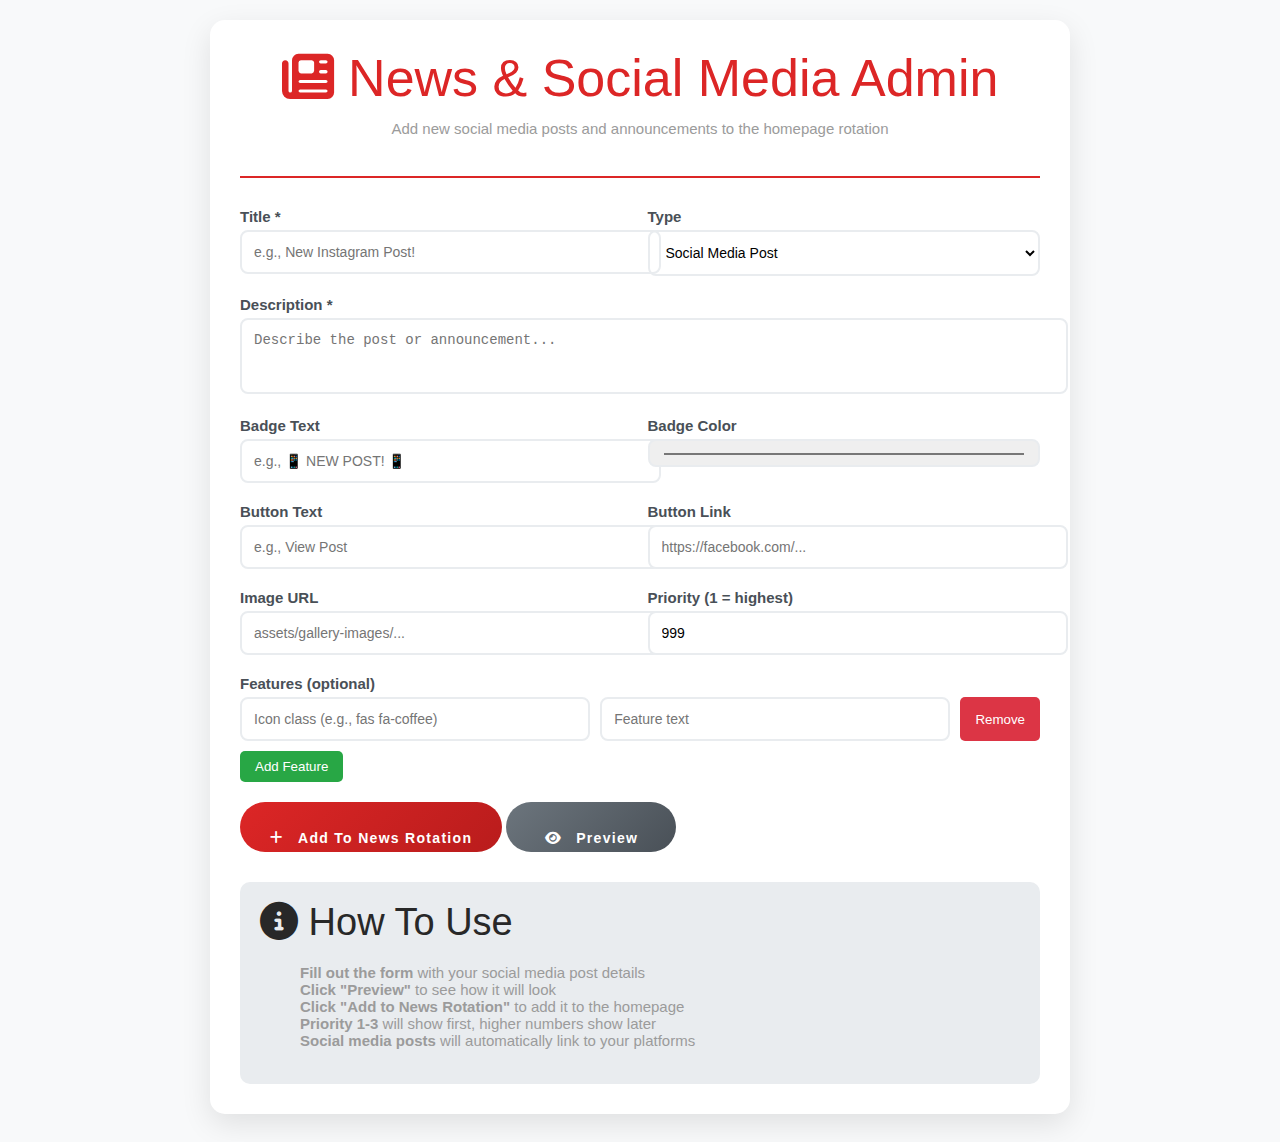
<file: admin-news.html>
<!DOCTYPE html>
<html lang="en">
<head>
    <meta charset="UTF-8">
    <meta name="viewport" content="width=device-width, initial-scale=1.0">
    <title>News Admin - Mex Taco House</title>
    <link rel="stylesheet" href="assets/css/style.css">
    <link rel="stylesheet" href="https://cdnjs.cloudflare.com/ajax/libs/font-awesome/6.4.0/css/all.min.css">
    <style>
        body {
            font-family: 'Rubik', sans-serif;
            background: #f8f9fa;
            padding: 20px;
        }
        .admin-container {
            max-width: 800px;
            margin: 0 auto;
            background: white;
            border-radius: 15px;
            padding: 30px;
            box-shadow: 0 10px 30px rgba(0,0,0,0.1);
        }
        .admin-header {
            text-align: center;
            margin-bottom: 30px;
            padding-bottom: 20px;
            border-bottom: 2px solid #dc2626;
        }
        .admin-header h1 {
            color: #dc2626;
            margin-bottom: 10px;
        }
        .form-group {
            margin-bottom: 20px;
        }
        .form-group label {
            display: block;
            margin-bottom: 5px;
            font-weight: 600;
            color: #495057;
        }
        .form-group input,
        .form-group textarea,
        .form-group select {
            width: 100%;
            padding: 12px;
            border: 2px solid #e9ecef;
            border-radius: 8px;
            font-size: 14px;
            transition: border-color 0.3s ease;
        }
        .form-group input:focus,
        .form-group textarea:focus,
        .form-group select:focus {
            outline: none;
            border-color: #dc2626;
        }
        .form-row {
            display: flex;
            gap: 15px;
        }
        .form-row .form-group {
            flex: 1;
        }
        .btn {
            background: linear-gradient(135deg, #dc2626, #b91c1c);
            color: white;
            padding: 12px 30px;
            border: none;
            border-radius: 25px;
            font-weight: 600;
            cursor: pointer;
            transition: all 0.3s ease;
            text-decoration: none;
            display: inline-block;
        }
        .btn:hover {
            transform: translateY(-2px);
            box-shadow: 0 5px 15px rgba(220, 38, 38, 0.3);
        }
        .btn-secondary {
            background: linear-gradient(135deg, #6c757d, #495057);
        }
        .btn-secondary:hover {
            box-shadow: 0 5px 15px rgba(108, 117, 125, 0.3);
        }
        .preview-section {
            margin-top: 30px;
            padding: 20px;
            background: #f8f9fa;
            border-radius: 10px;
            border: 2px dashed #dc2626;
        }
        .preview-section h3 {
            color: #dc2626;
            margin-bottom: 15px;
        }
        .feature-input {
            display: flex;
            gap: 10px;
            margin-bottom: 10px;
        }
        .feature-input input {
            flex: 1;
        }
        .add-feature {
            background: #28a745;
            color: white;
            border: none;
            padding: 8px 15px;
            border-radius: 5px;
            cursor: pointer;
        }
        .remove-feature {
            background: #dc3545;
            color: white;
            border: none;
            padding: 8px 15px;
            border-radius: 5px;
            cursor: pointer;
        }
    </style>
</head>
<body>
    <div class="admin-container">
        <div class="admin-header">
            <h1><i class="fas fa-newspaper"></i> News & Social Media Admin</h1>
            <p>Add new social media posts and announcements to the homepage rotation</p>
        </div>

        <form id="newsForm">
            <div class="form-row">
                <div class="form-group">
                    <label for="title">Title *</label>
                    <input type="text" id="title" name="title" required placeholder="e.g., New Instagram Post!">
                </div>
                <div class="form-group">
                    <label for="type">Type</label>
                    <select id="type" name="type">
                        <option value="social">Social Media Post</option>
                        <option value="announcement">Announcement</option>
                        <option value="event">Event</option>
                        <option value="menu">Menu Update</option>
                    </select>
                </div>
            </div>

            <div class="form-group">
                <label for="description">Description *</label>
                <textarea id="description" name="description" rows="3" required placeholder="Describe the post or announcement..."></textarea>
            </div>

            <div class="form-row">
                <div class="form-group">
                    <label for="badge">Badge Text</label>
                    <input type="text" id="badge" name="badge" placeholder="e.g., 📱 NEW POST! 📱">
                </div>
                <div class="form-group">
                    <label for="badgeColor">Badge Color</label>
                    <input type="color" id="badgeColor" name="badgeColor" value="#dc2626">
                </div>
            </div>

            <div class="form-row">
                <div class="form-group">
                    <label for="buttonText">Button Text</label>
                    <input type="text" id="buttonText" name="buttonText" placeholder="e.g., View Post">
                </div>
                <div class="form-group">
                    <label for="buttonLink">Button Link</label>
                    <input type="url" id="buttonLink" name="buttonLink" placeholder="https://facebook.com/...">
                </div>
            </div>

            <div class="form-row">
                <div class="form-group">
                    <label for="image">Image URL</label>
                    <input type="text" id="image" name="image" placeholder="assets/gallery-images/...">
                </div>
                <div class="form-group">
                    <label for="priority">Priority (1 = highest)</label>
                    <input type="number" id="priority" name="priority" value="999" min="1" max="999">
                </div>
            </div>

            <div class="form-group">
                <label>Features (optional)</label>
                <div id="featuresContainer">
                    <div class="feature-input">
                        <input type="text" placeholder="Icon class (e.g., fas fa-coffee)" name="featureIcon[]">
                        <input type="text" placeholder="Feature text" name="featureText[]">
                        <button type="button" class="remove-feature" onclick="removeFeature(this)">Remove</button>
                    </div>
                </div>
                <button type="button" class="add-feature" onclick="addFeature()">Add Feature</button>
            </div>

            <div class="form-group">
                <button type="submit" class="btn">
                    <i class="fas fa-plus"></i> Add to News Rotation
                </button>
                <button type="button" class="btn btn-secondary" onclick="previewPost()">
                    <i class="fas fa-eye"></i> Preview
                </button>
            </div>
        </form>

        <div class="preview-section" id="previewSection" style="display: none;">
            <h3><i class="fas fa-eye"></i> Preview</h3>
            <div id="previewContent"></div>
        </div>

        <div style="margin-top: 30px; padding: 20px; background: #e9ecef; border-radius: 10px;">
            <h3><i class="fas fa-info-circle"></i> How to Use</h3>
            <ol>
                <li><strong>Fill out the form</strong> with your social media post details</li>
                <li><strong>Click "Preview"</strong> to see how it will look</li>
                <li><strong>Click "Add to News Rotation"</strong> to add it to the homepage</li>
                <li><strong>Priority 1-3</strong> will show first, higher numbers show later</li>
                <li><strong>Social media posts</strong> will automatically link to your platforms</li>
            </ol>
        </div>
    </div>

    <script>
        function addFeature() {
            const container = document.getElementById('featuresContainer');
            const featureDiv = document.createElement('div');
            featureDiv.className = 'feature-input';
            featureDiv.innerHTML = `
                <input type="text" placeholder="Icon class (e.g., fas fa-coffee)" name="featureIcon[]">
                <input type="text" placeholder="Feature text" name="featureText[]">
                <button type="button" class="remove-feature" onclick="removeFeature(this)">Remove</button>
            `;
            container.appendChild(featureDiv);
        }

        function removeFeature(button) {
            button.parentElement.remove();
        }

        function previewPost() {
            const form = document.getElementById('newsForm');
            const formData = new FormData(form);
            
            const title = formData.get('title');
            const description = formData.get('description');
            const badge = formData.get('badge') || '📱 NEW POST! 📱';
            const badgeColor = formData.get('badgeColor');
            const buttonText = formData.get('buttonText') || 'View Post';
            const buttonLink = formData.get('buttonLink') || '#';
            const image = formData.get('image') || 'assets/gallery-images/street-tacos.jpeg';
            
            const previewContent = `
                <div style="border: 2px solid ${badgeColor}; border-radius: 15px; padding: 20px; background: white;">
                    <div style="background: linear-gradient(135deg, ${badgeColor}, ${badgeColor}dd); color: white; padding: 8px 20px; border-radius: 25px; display: inline-block; margin-bottom: 20px; font-size: 0.9rem; font-weight: 600;">
                        ${badge}
                    </div>
                    <h2 style="color: ${badgeColor}; font-size: 1.8rem; margin-bottom: 15px;">${title}</h2>
                    <p style="color: #495057; line-height: 1.6; margin-bottom: 20px;">${description}</p>
                    <a href="${buttonLink}" style="background: linear-gradient(135deg, ${badgeColor}, ${badgeColor}dd); color: white; padding: 10px 20px; border-radius: 25px; text-decoration: none; font-weight: 600; display: inline-block;">
                        ${buttonText} <i class="fas fa-arrow-right"></i>
                    </a>
                </div>
            `;
            
            document.getElementById('previewContent').innerHTML = previewContent;
            document.getElementById('previewSection').style.display = 'block';
        }

        document.getElementById('newsForm').addEventListener('submit', function(e) {
            e.preventDefault();
            
            const formData = new FormData(this);
            const post = {
                title: formData.get('title'),
                description: formData.get('description'),
                badge: formData.get('badge') || '📱 NEW POST! 📱',
                badgeColor: formData.get('badgeColor'),
                titleColor: formData.get('badgeColor'),
                buttonText: formData.get('buttonText') || 'View Post',
                buttonLink: formData.get('buttonLink') || '#',
                buttonIcon: 'fas fa-external-link-alt',
                image: formData.get('image') || 'assets/gallery-images/street-tacos.jpeg',
                priority: parseInt(formData.get('priority')),
                type: formData.get('type'),
                features: []
            };

            // Collect features
            const featureIcons = formData.getAll('featureIcon[]');
            const featureTexts = formData.getAll('featureText[]');
            for (let i = 0; i < featureIcons.length; i++) {
                if (featureIcons[i] && featureTexts[i]) {
                    post.features.push({
                        icon: featureIcons[i],
                        text: featureTexts[i]
                    });
                }
            }

            // Here you would typically send this to your backend
            // For now, we'll show a success message
            alert('Post added successfully! (In a real implementation, this would update your database)');
            
            // Reset form
            this.reset();
            document.getElementById('previewSection').style.display = 'none';
        });
    </script>
</body>
</html>
</file>
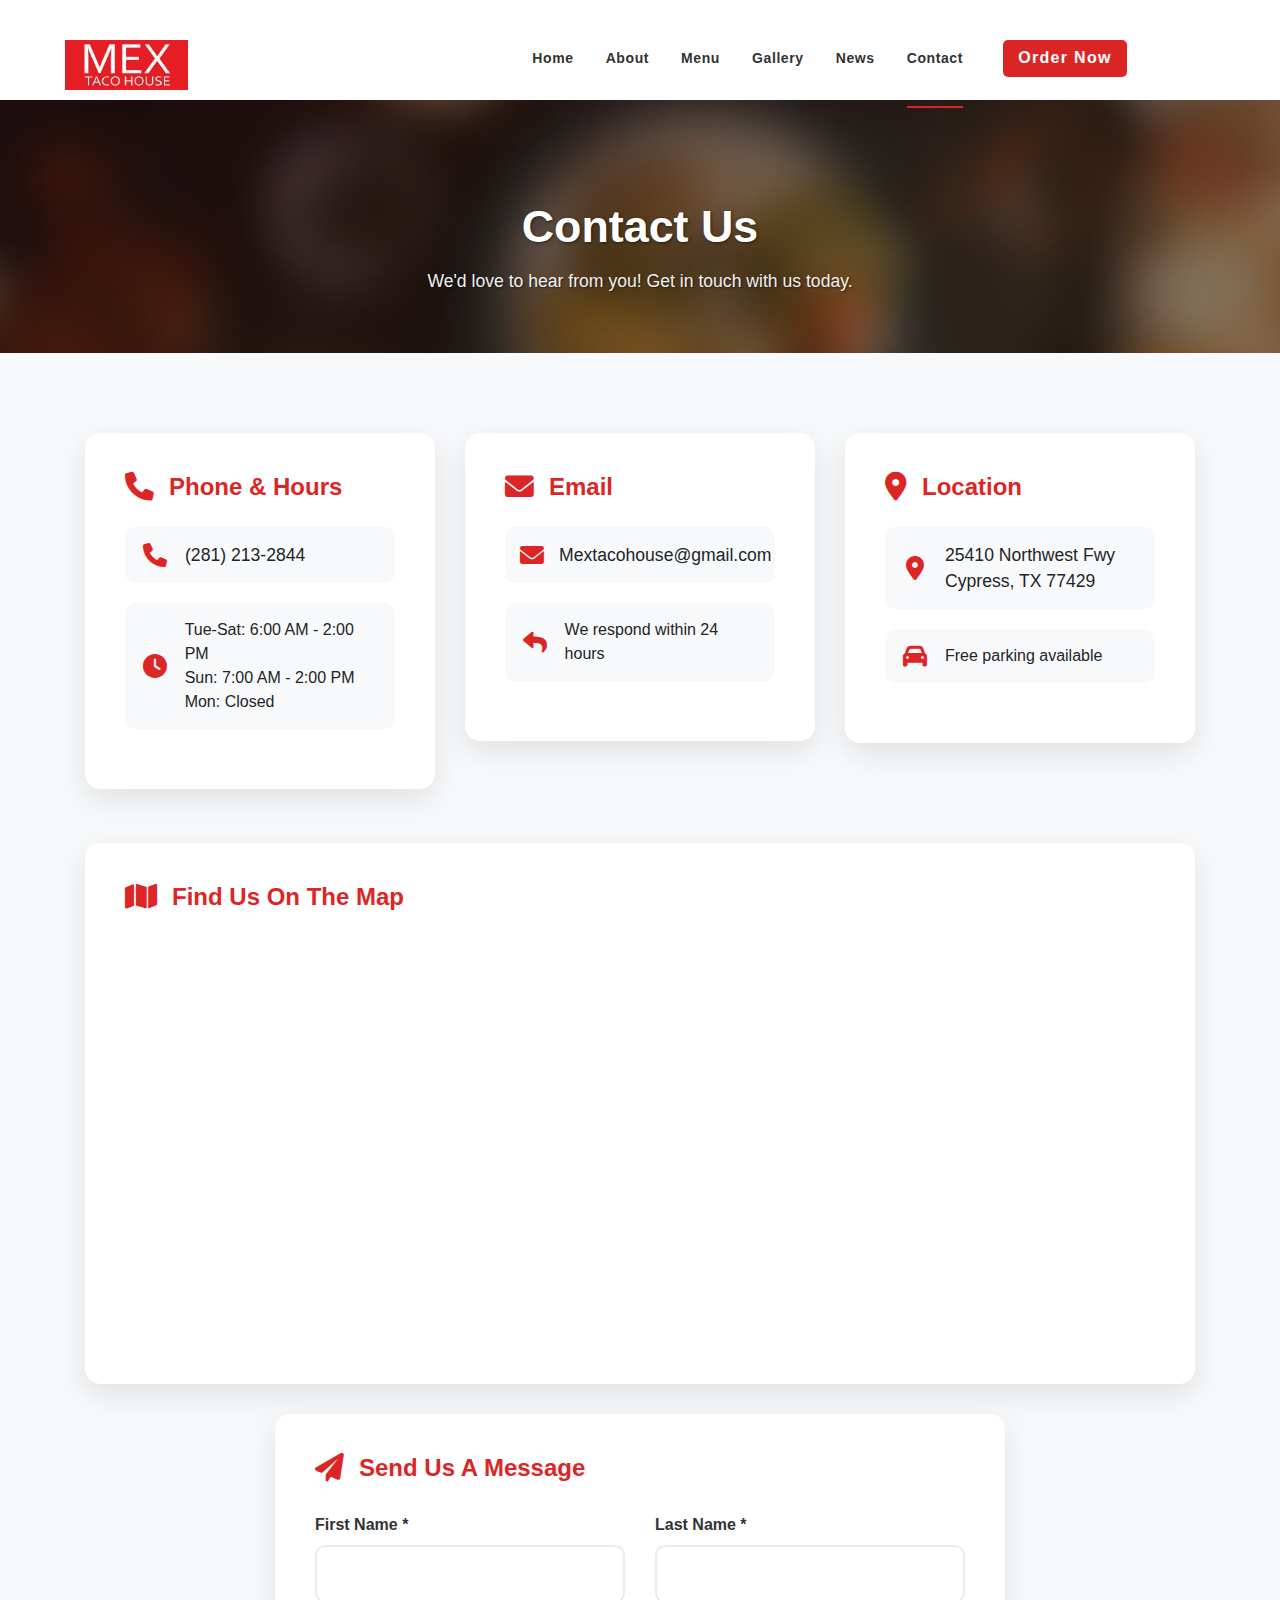
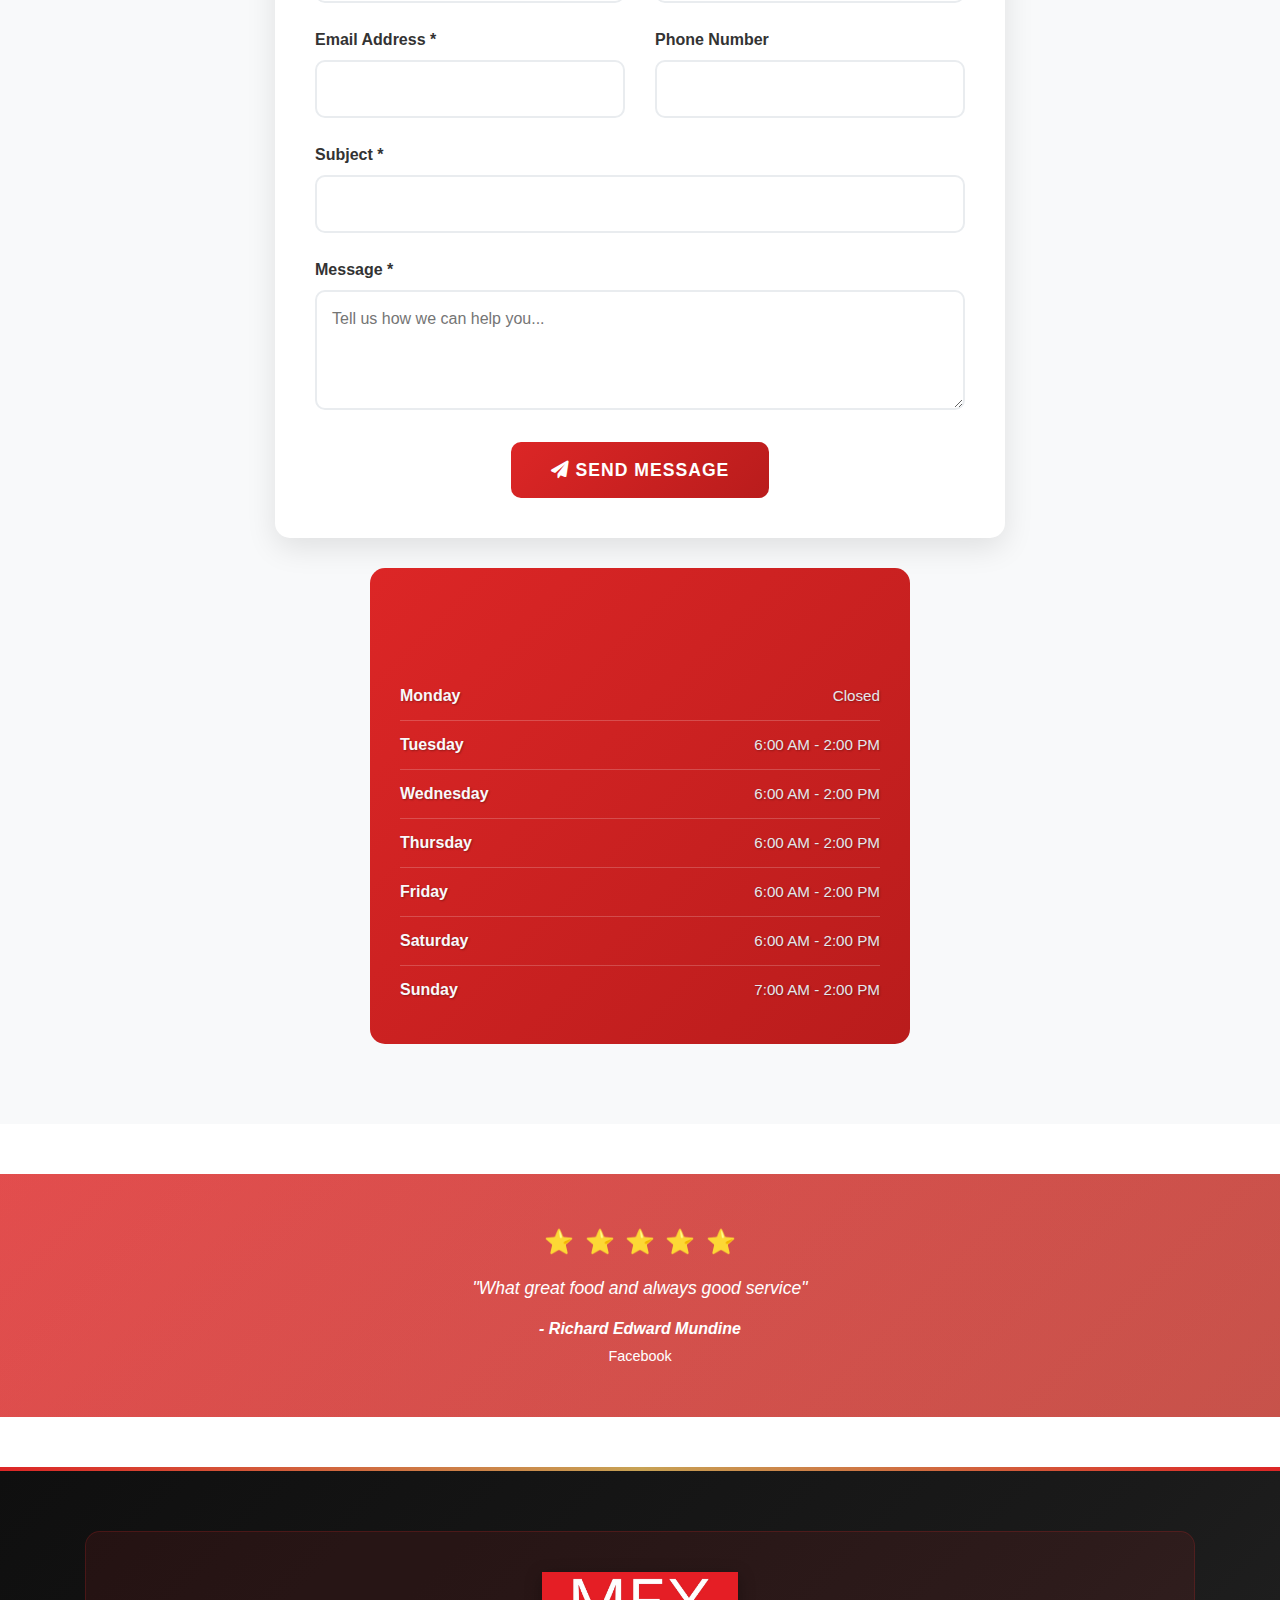
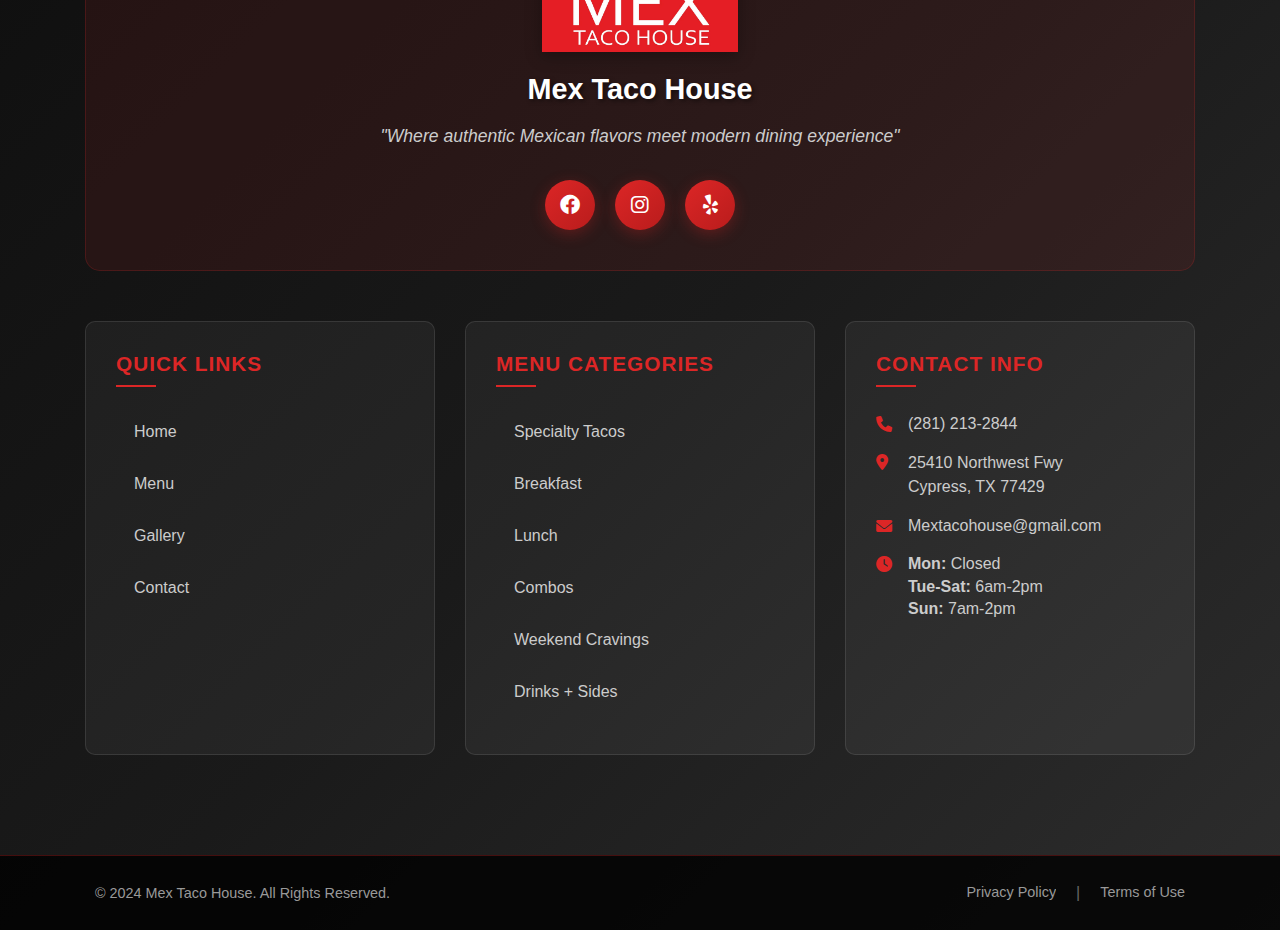
<file: contact.html>
<!DOCTYPE html>
<html lang="en">
<head>
  <meta charset="UTF-8">
  <meta name="viewport" content="width=device-width, initial-scale=1.0">
  <title>Contact Us - Mex Taco House</title>
  <link rel="stylesheet" href="assets/css/style.css">
  <link rel="stylesheet" href="assets/css/libraries.css">
  <link rel="stylesheet" href="assets/css/mobile-navbar.css">
  <link rel="stylesheet" href="https://cdnjs.cloudflare.com/ajax/libs/font-awesome/6.0.0/css/all.min.css">
  
  <style>
    /* Hide desktop navbar on mobile */
    @media (max-width: 991px) {
      .header,
      .navbar {
        display: none !important;
      }
      
      /* Add top padding to body for mobile navbar */
      body {
        padding-top: 70px;
      }
      
      /* Ensure mobile navbar is visible */
      .mobile-navbar-container {
        display: flex !important;
      }
    }
    
    /* Show desktop navbar on larger screens */
    @media (min-width: 992px) {
      .header,
      .navbar {
        display: block !important;
      }
      
      body {
        padding-top: 0;
      }
      
      .mobile-navbar-container {
        display: none !important;
      }
    }

    /* Contact Page Specific Styles */
    .contact-hero {
      background: linear-gradient(135deg, rgba(0, 0, 0, 0.6), rgba(0, 0, 0, 0.4)), url('assets/images/backgrounds/1.jpg');
      background-size: cover;
      background-position: center;
      background-attachment: fixed;
      padding: 100px 0 60px;
      color: white;
      text-align: center;
      position: relative;
    }
    
    .contact-hero::before {
      content: '';
      position: absolute;
      top: 0;
      left: 0;
      right: 0;
      bottom: 0;
      background: linear-gradient(135deg, rgba(220, 38, 38, 0.1), rgba(199, 162, 84, 0.1));
      z-index: 1;
    }
    
    .contact-hero .container {
      position: relative;
      z-index: 2;
    }
    
    .contact-hero h1 {
      font-size: 2.8rem;
      font-weight: 600;
      margin-bottom: 15px;
      color: white;
      text-shadow: 1px 1px 3px rgba(0,0,0,0.5);
    }
    
    .contact-hero p {
      font-size: 1.1rem;
      margin-bottom: 0;
      color: #f0f0f0;
      text-shadow: 1px 1px 2px rgba(0,0,0,0.5);
      max-width: 600px;
      margin: 0 auto;
    }
    
    .contact-section {
      padding: 80px 0;
      background: #f8f9fa;
    }
    
    .contact-info-card {
      background: white;
      border-radius: 15px;
      padding: 40px;
      box-shadow: 0 10px 30px rgba(0,0,0,0.1);
      margin-bottom: 30px;
      transition: transform 0.3s ease;
    }
    
    .contact-info-card:hover {
      transform: translateY(-5px);
    }
    
    .contact-info-card h3 {
      color: #dc2626;
      font-size: 1.5rem;
      font-weight: 600;
      margin-bottom: 25px;
      display: flex;
      align-items: center;
    }
    
    .contact-info-card h3 i {
      margin-right: 15px;
      font-size: 1.8rem;
    }
    
    .contact-detail {
      display: flex;
      align-items: center;
      margin-bottom: 20px;
      padding: 15px;
      background: #f8f9fa;
      border-radius: 10px;
      transition: all 0.3s ease;
    }
    
    .contact-detail:hover {
      background: #dc2626;
      color: white;
      transform: translateX(10px);
    }
    
    .contact-detail i {
      color: #dc2626;
      font-size: 1.5rem;
      margin-right: 15px;
      width: 30px;
      text-align: center;
    }
    
    .contact-detail:hover i {
      color: white;
    }
    
    .contact-detail a {
      color: inherit;
      text-decoration: none;
      font-size: 1.1rem;
      font-weight: 500;
    }
    
    .contact-detail a:hover {
      color: inherit;
    }
    
    .map-container {
      background: white;
      border-radius: 15px;
      padding: 40px;
      box-shadow: 0 10px 30px rgba(0,0,0,0.1);
      margin-bottom: 30px;
    }
    
    .map-container h3 {
      color: #dc2626;
      font-size: 1.5rem;
      font-weight: 600;
      margin-bottom: 25px;
      display: flex;
      align-items: center;
    }
    
    .map-container h3 i {
      margin-right: 15px;
      font-size: 1.8rem;
    }
    
    .map-embed {
      width: 100%;
      height: 400px;
      border: none;
      border-radius: 10px;
    }
    
    .contact-form {
      background: white;
      border-radius: 15px;
      padding: 40px;
      box-shadow: 0 10px 30px rgba(0,0,0,0.1);
    }
    
    .contact-form h3 {
      color: #dc2626;
      font-size: 1.5rem;
      font-weight: 600;
      margin-bottom: 30px;
      display: flex;
      align-items: center;
    }
    
    .contact-form h3 i {
      margin-right: 15px;
      font-size: 1.8rem;
    }
    
    .form-group {
      margin-bottom: 25px;
    }
    
    .form-group label {
      color: #333;
      font-weight: 600;
      margin-bottom: 8px;
      display: block;
    }
    
    .form-group input,
    .form-group textarea {
      width: 100%;
      padding: 15px;
      border: 2px solid #e9ecef;
      border-radius: 10px;
      font-size: 1rem;
      transition: all 0.3s ease;
    }
    
    .form-group input:focus,
    .form-group textarea:focus {
      outline: none;
      border-color: #dc2626;
      box-shadow: 0 0 0 3px rgba(220, 38, 38, 0.1);
    }
    
    .form-group textarea {
      height: 120px;
      resize: vertical;
    }
    
    .submit-btn {
      background: linear-gradient(135deg, #dc2626, #b91c1c);
      color: white;
      padding: 15px 40px;
      border: none;
      border-radius: 10px;
      font-size: 1.1rem;
      font-weight: 600;
      cursor: pointer;
      transition: all 0.3s ease;
      text-transform: uppercase;
      letter-spacing: 1px;
    }
    
    .submit-btn:hover {
      background: linear-gradient(135deg, #b91c1c, #991b1b);
      transform: translateY(-2px);
      box-shadow: 0 8px 25px rgba(220, 38, 38, 0.3);
    }
    
    .hours-info {
      background: linear-gradient(135deg, #dc2626, #b91c1c);
      color: white;
      border-radius: 15px;
      padding: 30px;
      margin-top: 30px;
    }
    
    .hours-info h4 {
      font-size: 1.8rem;
      font-weight: 800;
      margin-bottom: 25px;
      display: flex;
      align-items: center;
      text-shadow: 3px 3px 6px rgba(0,0,0,0.5);
      position: relative;
      padding-bottom: 15px;
      color: #ffffff;
      letter-spacing: 1px;
      text-transform: uppercase;
      opacity: 0;
      transform: translateX(-50px);
      transition: all 0.8s ease-out;
    }
    
    .hours-info h4.animate-in {
      opacity: 1;
      transform: translateX(0);
    }
    
    .hours-info h4::after {
      content: '';
      position: absolute;
      bottom: 0;
      left: 0;
      width: 80px;
      height: 4px;
      background: linear-gradient(90deg, #ffffff, #f8f9fa, #ffffff);
      border-radius: 3px;
      box-shadow: 0 2px 4px rgba(0,0,0,0.3);
    }
    
    .hours-info h4 i {
      margin-right: 15px;
      font-size: 1.8rem;
      color: #ffffff;
      text-shadow: 2px 2px 4px rgba(0,0,0,0.5);
    }
    
    .hours-list {
      list-style: none;
      padding: 0;
      margin: 0;
    }
    
    .hours-list li {
      padding: 12px 0;
      border-bottom: 1px solid rgba(255, 255, 255, 0.2);
      display: flex;
      justify-content: space-between;
      align-items: center;
      transition: all 0.3s ease;
    }
    
    .hours-list li:hover {
      background: rgba(255, 255, 255, 0.1);
      padding-left: 10px;
      border-radius: 5px;
    }
    
    .hours-list li:last-child {
      border-bottom: none;
    }
    
    .hours-list li span:first-child {
      font-weight: 600;
      font-size: 1rem;
      color: #f8f9fa;
      text-shadow: 1px 1px 2px rgba(0,0,0,0.3);
    }
    
    .hours-list li span:last-child {
      font-weight: 500;
      font-size: 0.95rem;
      color: #e5e7eb;
      text-shadow: 1px 1px 2px rgba(0,0,0,0.3);
    }
    
    .hours-list li span:last-child:contains("Closed") {
      color: #fca5a5;
      font-weight: 600;
    }
    
    /* Responsive Design */
    @media (max-width: 768px) {
      .contact-hero {
        padding: 80px 0 50px;
      }
      
      .contact-hero h1 {
        font-size: 2.2rem;
      }
      
      .contact-hero p {
        font-size: 1rem;
      }
      
      .contact-info-card,
      .map-container,
      .contact-form {
        padding: 25px;
      }
      
      .map-embed {
        height: 300px;
      }
    }
    
    @media (max-width: 480px) {
      .contact-hero {
        padding: 70px 0 40px;
      }
      
      .contact-hero h1 {
        font-size: 1.8rem;
      }
      
      .contact-hero p {
        font-size: 0.95rem;
      }
      
      .contact-info-card,
      .map-container,
      .contact-form {
        padding: 20px;
      }
    }
    
    /* Navbar logo sizing - matching other pages */
    .navbar-brand {
      margin-top: 10px !important;
      margin-left: -20px !important;
    }
    
    /* Override margin-left for mobile devices */
    @media only screen and (max-width: 767px) {
      .navbar-brand {
        margin-left: 0 !important;
        padding-left: 15px !important;
      }
    }
    
    @media only screen and (max-width: 480px) {
      .navbar-brand {
        margin-left: 0 !important;
        padding-left: 20px !important;
      }
    }
    
    .navbar-brand img {
      max-height: 50px !important;
    }
    
    /* Navigation link styling - black text for contact page */
    .nav__item-link {
      color: #333 !important;
    }
    .nav__item-link.active {
      color: #333 !important;
    }
    .nav__item-link:hover {
      color: #333 !important;
    }
    
    /* Interactive underline animation - red underlines only */
    .nav__item-link {
      position: relative;
      overflow: hidden;
      text-decoration: none !important;
      border-bottom: none !important;
    }
    
    .nav__item-link::before {
      content: '';
      position: absolute;
      bottom: 0;
      left: 0;
      width: 0;
      height: 2px;
      background-color: #dc2626 !important;
      transition: width 0.3s ease;
    }
    
    .nav__item-link:hover::before {
      width: 100%;
      background-color: #dc2626 !important;
    }
    
    .nav__item-link.active::before {
      width: 100%;
      background-color: #dc2626 !important;
    }
    
    /* Remove any default underlines and ensure red color */
    .nav__item-link::after {
      display: none !important;
    }
    
    /* Force red color for all underline states */
    .navbar .nav__item .nav__item-link:before {
      background-color: #dc2626 !important;
    }
    .navbar .nav__item .nav__item-link:hover:before {
      background-color: #dc2626 !important;
    }
    .navbar .nav__item .nav__item-link.active:before {
      background-color: #dc2626 !important;
    }
    
    /* Navigation text black for contact page */
    .navbar .nav__item-link {
      color: #333 !important;
    }
    .navbar .nav__item-link:hover {
      color: #333 !important;
    }
    .navbar .nav__item-link.active {
      color: #333 !important;
    }
    
    /* Red underlines for all states */
    .navbar .nav__item-link::after {
      background-color: #dc2626 !important;
    }
    .navbar .nav__item-link:hover::after {
      background-color: #dc2626 !important;
    }
    .navbar .nav__item-link.active::after {
      background-color: #dc2626 !important;
    }
    
    /* Responsive logo sizing - matching index page exactly */
    @media only screen and (min-width: 1024px) and (max-width: 1200px) {
      .navbar-brand img {
        max-height: 60px;
      }
    }
    
    @media only screen and (min-width: 768px) and (max-width: 1023px) {
      .navbar-brand img {
        max-height: 50px;
      }
    }
    
    @media only screen and (max-width: 767px) {
      .navbar-brand img {
        max-height: 45px;
      }
      
      /* Social icons gap fix for mobile */
      .navbar-actions .social__icons {
        gap: 4px !important;
      }
    }
    
    @media only screen and (max-width: 480px) {
      .navbar-brand img {
        max-height: 40px;
      }
      
      /* Social icons gap fix for smaller mobile */
      .navbar-actions .social__icons {
        gap: 3px !important;
      }
    }
    
    /* Additional mobile navbar positioning - matching index page */
    @media only screen and (max-width: 767px) {
      .navbar-brand {
        margin-top: 5px !important;
      }
    }
    
    /* Order Now Dropdown Styling - White background with black text */
    .navbar .dropdown-menu {
      background: white !important;
      border: 1px solid #ddd !important;
      border-radius: 8px !important;
      box-shadow: 0 4px 12px rgba(0,0,0,0.15) !important;
      padding: 10px 0 !important;
      margin-top: 5px !important;
    }
    
    .navbar .dropdown-menu li {
      list-style: none !important;
      margin: 0 !important;
    }
    
    .navbar .dropdown-menu li a {
      display: block !important;
      padding: 12px 20px !important;
      color: #333 !important;
      text-decoration: none !important;
      transition: all 0.3s ease !important;
      border-bottom: 1px solid #f0f0f0 !important;
    }
    
    .navbar .dropdown-menu li:last-child a {
      border-bottom: none !important;
    }
    
    .navbar .dropdown-menu li a:hover {
      background-color: #f8f9fa !important;
      color: #dc2626 !important;
    }
    
    /* Mobile navbar dropdown styling - matching other pages */
    @media only screen and (max-width: 767px) {
      .navbar-collapse {
        background: white !important;
        box-shadow: 0 2px 10px rgba(0,0,0,0.1) !important;
      }
      
      /* Navbar dropdown text color - make it black */
      .navbar-collapse .navbar-nav .nav__item .nav__item-link {
        color: #333333 !important;
      }
      
      .navbar-collapse .navbar-nav .nav__item .nav__item-link:hover {
        color: #dc2626 !important;
      }
      
      .navbar-collapse .navbar-nav .nav__item .nav__item-link.active {
        color: #dc2626 !important;
      }
      
      /* Additional specificity for mobile dropdown */
      .navbar-collapse .nav__item .nav__item-link {
        color: #333333 !important;
      }
      
      .navbar-collapse .nav__item .nav__item-link:hover {
        color: #dc2626 !important;
      }
      
      .navbar-collapse .nav__item .nav__item-link.active {
        color: #dc2626 !important;
      }
    }
    
    /* Footer link hover effects - matching other pages */
    .footer a[href] {
      position: relative;
      overflow: hidden;
    }
    
    /* Animated underline effect */
    .footer a[href]:before {
      content: '';
      position: absolute;
      bottom: 0;
      left: 0;
      width: 0;
      height: 2px;
      background: linear-gradient(90deg, #dc2626, #c7a254);
      transition: width 0.3s ease;
    }
    
    .footer a[href]:hover:before {
      width: 100%;
    }
    
    /* Text color change on hover */
    .footer a[href]:hover {
      color: #dc2626 !important;
      transform: translateX(5px);
    }
    
    /* Left border animation */
    .footer a[href]:hover {
      border-left-color: #dc2626 !important;
    }
    
    /* Glow effect for menu category links */
    .footer a[href*="menu.html"]:hover {
      text-shadow: 0 0 8px rgba(220, 38, 38, 0.5);
    }
    
    /* Special effect for contact info links */
    .footer a[href*="tel:"], 
    .footer a[href*="mailto:"], 
    .footer a[href*="maps.google.com"] {
      transition: all 0.3s ease;
    }
    
    .footer a[href*="tel:"]:hover,
    .footer a[href*="mailto:"]:hover,
    .footer a[href*="maps.google.com"]:hover {
      color: #c7a254 !important;
      transform: scale(1.05);
    }
    
    /* Reviews Banner Animations */
    .review-item {
      opacity: 0;
      transform: translateY(20px);
      transition: all 0.8s ease-in-out;
    }
    
    .review-item.active {
      opacity: 1;
      transform: translateY(0);
    }
    
    .reviews-banner {
      position: relative;
    }
    
    .reviews-banner::before {
      content: '';
      position: absolute;
      top: 0;
      left: 0;
      right: 0;
      bottom: 0;
      background: linear-gradient(135deg, rgba(220, 38, 38, 0.1), rgba(199, 162, 84, 0.1));
      z-index: 1;
    }
    
    .reviews-banner .container {
      position: relative;
      z-index: 2;
    }
    
    .reviews-banner {
      padding: 30px 0 !important;
      margin: 50px 0 !important;
    }
    
    .reviews-banner .review-item {
      padding: 20px 0;
    }
    
    .reviews-banner blockquote {
      font-size: 1.1rem !important;
      line-height: 1.5 !important;
      color: white !important;
    }
    
    .reviews-banner cite {
      color: white !important;
    }
    
    .reviews-banner .review-source {
      color: white !important;
    }
    
    .reviews-banner .reviews-slider {
      color: white !important;
    }
    
    .reviews-banner .reviews-slider * {
      color: white !important;
    }
    
    .reviews-banner .reviews-slider .fas.fa-star {
      color: #fbbf24 !important;
    }
  </style>
</head>
<body>
  <div class="wrapper">
    <!-- =========================
        Header
    =========================== -->
    <header id="header" class="header header-transparent header-layout1">
      <nav class="navbar navbar-expand-lg sticky-navbar">
    <div class="container">
      <a class="navbar-brand" href="index.html">
        <img src="assets/max-taco-logo.png" class="logo-light" alt="Mex Taco House">
        <img src="assets/max-taco-logo.png" class="logo-dark" alt="Mex Taco House">
      </a>
      <button class="navbar-toggler" type="button">
        <span class="menu-lines"><span></span></span>
      </button>
      <div class="collapse navbar-collapse" id="mainNavigation">
        <ul class="navbar-nav ml-auto">
          <li class="nav__item">
            <a href="index.html#home" class="nav__item-link">Home</a>
          </li>
          <li class="nav__item">
            <a href="index.html#about" class="nav__item-link">About</a>
          </li>
          <li class="nav__item">
            <a href="menu.html" class="nav__item-link">Menu</a>
          </li>
          <li class="nav__item">
            <a href="index.html#gallery" class="nav__item-link">Gallery</a>
          </li>
          <li class="nav__item">
            <a href="news.html" class="nav__item-link">News</a>
          </li>
          <li class="nav__item">
            <a href="contact.html" class="nav__item-link active">Contact</a>
          </li>
        </ul><!-- /.navbar-nav -->
      </div><!-- /.navbar-collapse -->
      <div class="navbar-actions-wrap">
        <div class="navbar-actions d-flex align-items-center">
          <div class="dropdown" style="position: relative; display: inline-block;">
            <button class="navbar__action-btn navbar__action-btn-reserve btn btn__primary" type="button" id="orderDropdown" data-bs-toggle="dropdown" aria-expanded="false" style="border: none; background: #dc2626; color: white; padding: 12px 15px; border-radius: 5px; font-weight: 600; cursor: pointer; transition: all 0.3s ease; text-align: center; display: flex; align-items: center; justify-content: center; width: auto;">
              Order Now
            </button>
            <ul class="dropdown-menu" aria-labelledby="orderDropdown">
              <li>
                <a href="https://www.grubhub.com/restaurant/mex-taco-house-25410-northwest-fwy-cypress/5807624" target="_blank" rel="noopener noreferrer">
                  <div style="display: flex; align-items: center; gap: 10px;">
                    <div style="width: 30px; height: 20px; background: #f63d05; border-radius: 4px; display: flex; align-items: center; justify-content: center;">
                      <span style="color: white; font-size: 0.7rem; font-weight: 700;">GH</span>
                    </div>
                    <span style="font-weight: 600;">Grubhub</span>
                  </div>
                </a>
              </li>
              <li>
                <a href="https://www.ubereats.com/store/mex-taco-house/zlftufBFXgm9JhQGyOfpvw?srsltid=AfmBOoqivy_I4JNqrygE9zN80BMQ_FV4BwOt5K2ErLL7PPXNNJVsIAgy" target="_blank" rel="noopener noreferrer">
                  <div style="display: flex; align-items: center; gap: 10px;">
                    <div style="width: 30px; height: 20px; background: #06c167; border-radius: 4px; display: flex; align-items: center; justify-content: center;">
                      <span style="color: white; font-size: 0.7rem; font-weight: 700;">UE</span>
                    </div>
                    <span style="font-weight: 600;">Uber Eats</span>
                  </div>
                </a>
              </li>
            </ul>
          </div>
          <ul class="social__icons">
            <li><a href="https://www.instagram.com/mextacohouse/reels/?hl=en" target="_blank" rel="noopener noreferrer"><i class="fab fa-instagram"></i></a></li>
            <li><a href="https://www.facebook.com/mextacohouse" target="_blank" rel="noopener noreferrer"><i class="fab fa-facebook"></i></a></li>
          </ul><!-- /.social__icons -->
        </div><!-- /.navbar-actions -->
      </div><!-- /.navbar-actions-wrap -->
    </div><!-- /.container -->
  </nav><!-- /.navbar -->
</header><!-- /.header -->

  <!-- Contact Hero Section -->
  <section class="contact-hero">
    <div class="container">
      <div class="row">
        <div class="col-12">
          <h1>Contact Us</h1>
          <p>We'd love to hear from you! Get in touch with us today.</p>
        </div>
      </div>
    </div>
  </section>

  <!-- Contact Information Section -->
  <section class="contact-section">
    <div class="container">
      <div class="row">
        <!-- Contact Information -->
        <div class="col-lg-4 col-md-6 mb-4">
          <div class="contact-info-card">
            <h3><i class="fas fa-phone"></i> Phone & Hours</h3>
            <div class="contact-detail">
              <i class="fas fa-phone"></i>
              <a href="tel:+12812132844">(281) 213-2844</a>
            </div>
            <div class="contact-detail">
              <i class="fas fa-clock"></i>
              <span>Tue-Sat: 6:00 AM - 2:00 PM<br>Sun: 7:00 AM - 2:00 PM<br>Mon: Closed</span>
            </div>
          </div>
        </div>

        <!-- Email Information -->
        <div class="col-lg-4 col-md-6 mb-4">
          <div class="contact-info-card">
            <h3><i class="fas fa-envelope"></i> Email</h3>
            <div class="contact-detail">
              <i class="fas fa-envelope"></i>
              <a href="mailto:Mextacohouse@gmail.com">Mextacohouse@gmail.com</a>
            </div>
            <div class="contact-detail">
              <i class="fas fa-reply"></i>
              <span>We respond within 24 hours</span>
            </div>
          </div>
        </div>

        <!-- Address Information -->
        <div class="col-lg-4 col-md-6 mb-4">
          <div class="contact-info-card">
            <h3><i class="fas fa-map-marker-alt"></i> Location</h3>
            <div class="contact-detail">
              <i class="fas fa-location-dot"></i>
              <a href="https://www.google.com/maps/place/MEX+Taco+House/@29.9652533,-95.6907761,17z/data=!4m15!1m8!3m7!1s0x8640d5cac97f20b5:0xe4d80e4c7b3abb15!2s25410+Northwest+Fwy,+Cypress,+TX+77429!3b1!8m2!3d29.9652533!4d-95.6882012!16s%2Fg%2F11hc_40bmz!3m5!1s0x8640d5b7418fd501:0x148309e883ded154!8m2!3d29.9654522!4d-95.688223!16s%2Fg%2F11h1087675?entry=ttu&g_ep=EgoyMDI1MTAyMC4wIKXMDSoASAFQAw%3D%3D" target="_blank" rel="noopener noreferrer">
                25410 Northwest Fwy<br>
                Cypress, TX 77429
              </a>
            </div>
            <div class="contact-detail">
              <i class="fas fa-car"></i>
              <span>Free parking available</span>
            </div>
          </div>
        </div>
      </div>

      <!-- Map Section -->
      <div class="row">
        <div class="col-12">
          <div class="map-container">
            <h3><i class="fas fa-map"></i> Find Us on the Map</h3>
            <iframe 
              src="https://www.google.com/maps/embed?pb=!1m18!1m12!1m3!1d3456.7890123456789!2d-95.6882012!3d29.9652533!2m3!1f0!2f0!3f0!3m2!1i1024!2i768!4f13.1!3m3!1m2!1s0x8640d5b7418fd501%3A0x148309e883ded154!2sMEX%20Taco%20House!5e0!3m2!1sen!2sus!4v1234567890123!5m2!1sen!2sus"
              class="map-embed"
              allowfullscreen=""
              loading="lazy"
              referrerpolicy="no-referrer-when-downgrade">
            </iframe>
          </div>
        </div>
      </div>

      <!-- Contact Form -->
      <div class="row">
        <div class="col-lg-8 mx-auto">
          <div class="contact-form">
            <h3><i class="fas fa-paper-plane"></i> Send us a Message</h3>
            <form id="contactForm">
              <div class="row">
                <div class="col-md-6">
                  <div class="form-group">
                    <label for="firstName">First Name *</label>
                    <input type="text" id="firstName" name="firstName" required>
                  </div>
                </div>
                <div class="col-md-6">
                  <div class="form-group">
                    <label for="lastName">Last Name *</label>
                    <input type="text" id="lastName" name="lastName" required>
                  </div>
                </div>
              </div>
              
              <div class="row">
                <div class="col-md-6">
                  <div class="form-group">
                    <label for="email">Email Address *</label>
                    <input type="email" id="email" name="email" required>
                  </div>
                </div>
                <div class="col-md-6">
                  <div class="form-group">
                    <label for="phone">Phone Number</label>
                    <input type="tel" id="phone" name="phone">
                  </div>
                </div>
              </div>
              
              <div class="form-group">
                <label for="subject">Subject *</label>
                <input type="text" id="subject" name="subject" required>
              </div>
              
              <div class="form-group">
                <label for="message">Message *</label>
                <textarea id="message" name="message" required placeholder="Tell us how we can help you..."></textarea>
              </div>
              
              <div class="text-center">
                <button type="submit" class="submit-btn">
                  <i class="fas fa-paper-plane"></i> Send Message
                </button>
              </div>
            </form>
          </div>
        </div>
      </div>

      <!-- Business Hours -->
      <div class="row">
        <div class="col-lg-6 mx-auto">
          <div class="hours-info">
            <h4><i class="fas fa-clock"></i> Business Hours</h4>
            <ul class="hours-list">
              <li><span>Monday</span><span>Closed</span></li>
              <li><span>Tuesday</span><span>6:00 AM - 2:00 PM</span></li>
              <li><span>Wednesday</span><span>6:00 AM - 2:00 PM</span></li>
              <li><span>Thursday</span><span>6:00 AM - 2:00 PM</span></li>
              <li><span>Friday</span><span>6:00 AM - 2:00 PM</span></li>
              <li><span>Saturday</span><span>6:00 AM - 2:00 PM</span></li>
              <li><span>Sunday</span><span>7:00 AM - 2:00 PM</span></li>
            </ul>
          </div>
        </div>
      </div>
    </div>
  </section>

  <!-- =============================
       Reviews Banner
       ============================= -->
  <section class="reviews-banner py-40" style="background: linear-gradient(135deg, rgba(220, 38, 38, 0.8), rgba(185, 28, 28, 0.8)); position: relative; overflow: hidden; margin: 40px 0;">
    <div class="container">
      <div class="row">
        <div class="col-12">
          <div class="reviews-slider" style="text-align: center; color: white;">
            <div class="review-item active" style="display: block;">
              <div class="stars" style="margin-bottom: 15px;">
                  <span style="font-size: 1.5rem; margin: 0 3px;">⭐</span>
                  <span style="font-size: 1.5rem; margin: 0 3px;">⭐</span>
                  <span style="font-size: 1.5rem; margin: 0 3px;">⭐</span>
                  <span style="font-size: 1.5rem; margin: 0 3px;">⭐</span>
                  <span style="font-size: 1.5rem; margin: 0 3px;">⭐</span>
              </div>
              <blockquote style="font-size: 1.2rem; font-style: italic; margin-bottom: 15px; max-width: 800px; margin-left: auto; margin-right: auto; color: white;">
                "What great food and always good service"
              </blockquote>
              <cite style="font-size: 1rem; font-weight: 600; color: white;">- Richard Edward Mundine</cite>
              <div class="review-source" style="font-size: 0.9rem; color: white; margin-top: 5px;">Facebook</div>
            </div>
            
            <div class="review-item" style="display: none;">
              <div class="stars" style="margin-bottom: 15px;">
                  <span style="font-size: 1.5rem; margin: 0 3px;">⭐</span>
                  <span style="font-size: 1.5rem; margin: 0 3px;">⭐</span>
                  <span style="font-size: 1.5rem; margin: 0 3px;">⭐</span>
                  <span style="font-size: 1.5rem; margin: 0 3px;">⭐</span>
                  <span style="font-size: 1.5rem; margin: 0 3px;">⭐</span>
              </div>
              <blockquote style="font-size: 1.2rem; font-style: italic; margin-bottom: 15px; max-width: 800px; margin-left: auto; margin-right: auto; color: white;">
                "Stopped in for the first time for breakfast and definitely won't be the last time! Friendly staff and great food!!"
              </blockquote>
              <cite style="font-size: 1rem; font-weight: 600; color: white;">- Jennifer LeBlanc</cite>
              <div class="review-source" style="font-size: 0.9rem; color: white; margin-top: 5px;">Facebook</div>
            </div>
            
            <div class="review-item" style="display: none;">
              <div class="stars" style="margin-bottom: 15px;">
                  <span style="font-size: 1.5rem; margin: 0 3px;">⭐</span>
                  <span style="font-size: 1.5rem; margin: 0 3px;">⭐</span>
                  <span style="font-size: 1.5rem; margin: 0 3px;">⭐</span>
                  <span style="font-size: 1.5rem; margin: 0 3px;">⭐</span>
                  <span style="font-size: 1.5rem; margin: 0 3px;">⭐</span>
              </div>
              <blockquote style="font-size: 1.2rem; font-style: italic; margin-bottom: 15px; max-width: 800px; margin-left: auto; margin-right: auto; color: white;">
                "Jessicia is very nice and so is her husband Able love their tacos 😍"
              </blockquote>
              <cite style="font-size: 1rem; font-weight: 600; color: white;">- Diana Bielamowicz</cite>
              <div class="review-source" style="font-size: 0.9rem; color: white; margin-top: 5px;">Facebook</div>
            </div>
            
            <div class="review-item" style="display: none;">
              <div class="stars" style="margin-bottom: 15px;">
                  <span style="font-size: 1.5rem; margin: 0 3px;">⭐</span>
                  <span style="font-size: 1.5rem; margin: 0 3px;">⭐</span>
                  <span style="font-size: 1.5rem; margin: 0 3px;">⭐</span>
                  <span style="font-size: 1.5rem; margin: 0 3px;">⭐</span>
                  <span style="font-size: 1.5rem; margin: 0 3px;">⭐</span>
              </div>
              <blockquote style="font-size: 1.2rem; font-style: italic; margin-bottom: 15px; max-width: 800px; margin-left: auto; margin-right: auto; color: white;">
                "Always fresh tacos, kind service and a great environment"
              </blockquote>
              <cite style="font-size: 1rem; font-weight: 600; color: white;">- Anthony Smith</cite>
              <div class="review-source" style="font-size: 0.9rem; color: white; margin-top: 5px;">Facebook</div>
            </div>
            
            <div class="review-item" style="display: none;">
              <div class="stars" style="margin-bottom: 15px;">
                  <span style="font-size: 1.5rem; margin: 0 3px;">⭐</span>
                  <span style="font-size: 1.5rem; margin: 0 3px;">⭐</span>
                  <span style="font-size: 1.5rem; margin: 0 3px;">⭐</span>
                  <span style="font-size: 1.5rem; margin: 0 3px;">⭐</span>
                  <span style="font-size: 1.5rem; margin: 0 3px;">⭐</span>
              </div>
              <blockquote style="font-size: 1.2rem; font-style: italic; margin-bottom: 15px; max-width: 800px; margin-left: auto; margin-right: auto; color: white;">
                "This place is SO POPULAR!!! The food is fresh and delicious EVERY time!"
              </blockquote>
              <cite style="font-size: 1rem; font-weight: 600; color: white;">- Tee S.</cite>
              <div class="review-source" style="font-size: 0.9rem; color: white; margin-top: 5px;">Yelp</div>
            </div>
            
            <div class="review-item" style="display: none;">
              <div class="stars" style="margin-bottom: 15px;">
                  <span style="font-size: 1.5rem; margin: 0 3px;">⭐</span>
                  <span style="font-size: 1.5rem; margin: 0 3px;">⭐</span>
                  <span style="font-size: 1.5rem; margin: 0 3px;">⭐</span>
                  <span style="font-size: 1.5rem; margin: 0 3px;">⭐</span>
                  <span style="font-size: 1.5rem; margin: 0 3px;">⭐</span>
              </div>
              <blockquote style="font-size: 1.2rem; font-style: italic; margin-bottom: 15px; max-width: 800px; margin-left: auto; margin-right: auto; color: white;">
                "Love this place and LOVE the new expansion!! Such a great place with amazing hospitality"
              </blockquote>
              <cite style="font-size: 1rem; font-weight: 600; color: white;">- Tee S.</cite>
              <div class="review-source" style="font-size: 0.9rem; color: white; margin-top: 5px;">Yelp</div>
            </div>
            
            <div class="review-item" style="display: none;">
              <div class="stars" style="margin-bottom: 15px;">
                  <span style="font-size: 1.5rem; margin: 0 3px;">⭐</span>
                  <span style="font-size: 1.5rem; margin: 0 3px;">⭐</span>
                  <span style="font-size: 1.5rem; margin: 0 3px;">⭐</span>
                  <span style="font-size: 1.5rem; margin: 0 3px;">⭐</span>
                  <span style="font-size: 1.5rem; margin: 0 3px;">⭐</span>
              </div>
              <blockquote style="font-size: 1.2rem; font-style: italic; margin-bottom: 15px; max-width: 800px; margin-left: auto; margin-right: auto; color: white;">
                "Really love the food. This is a Cypress and Houston must go and we love taking friends and family to enjoy"
              </blockquote>
              <cite style="font-size: 1rem; font-weight: 600; color: white;">- Haley M.</cite>
              <div class="review-source" style="font-size: 0.9rem; color: white; margin-top: 5px;">Yelp</div>
            </div>
          </div>
        </div>
      </div>
    </div>
  </section>

  <!-- Footer -->
  <footer class="footer" style="background: linear-gradient(135deg, #0f0f0f 0%, #1a1a1a 50%, #2d2d2d 100%); position: relative; overflow: hidden;">
    <!-- Decorative Top Border -->
    <div style="height: 4px; background: linear-gradient(90deg, #dc2626, #c7a254, #dc2626); width: 100%;"></div>
    
    <div class="footer-primary" style="padding: 60px 0; position: relative;">
      <!-- Background Pattern Removed -->
      
      <div class="container" style="position: relative; z-index: 2;">
        <!-- Main Footer Content -->
        <div class="row" style="margin: 0 -15px;">
          <!-- Brand Section - Full Width -->
          <div class="col-12" style="padding: 0 15px; margin-bottom: 50px;">
            <div style="text-align: center; padding: 40px 0; background: rgba(220, 38, 38, 0.1); border-radius: 15px; border: 1px solid rgba(220, 38, 38, 0.2);">
              <img src="assets/max-taco-logo.png" alt="Mex Taco House Logo" style="max-height: 80px; margin-bottom: 20px; filter: drop-shadow(0 4px 8px rgba(0,0,0,0.3));">
              <h3 style="color: #fff; font-size: 1.8rem; font-weight: 700; margin-bottom: 15px; text-shadow: 2px 2px 4px rgba(0,0,0,0.5);">Mex Taco House</h3>
              <p style="color: #ccc; font-size: 1.1rem; line-height: 1.6; max-width: 600px; margin: 0 auto 30px; font-style: italic;">"Where authentic Mexican flavors meet modern dining experience"</p>
              
              <!-- Social Media Icons -->
              <div style="display: flex; justify-content: center; gap: 20px; margin-top: 25px;">
                <a href="https://www.facebook.com/mextacohouse" target="_blank" rel="noopener noreferrer" style="display: inline-flex; align-items: center; justify-content: center; width: 50px; height: 50px; background: linear-gradient(135deg, #dc2626, #b91c1c); color: white; border-radius: 50%; text-decoration: none; transition: all 0.3s ease; font-size: 20px; box-shadow: 0 4px 15px rgba(220, 38, 38, 0.3);">
                  <i class="fab fa-facebook"></i>
                </a>
                <a href="https://www.instagram.com/mextacohouse/reels/?hl=en" target="_blank" rel="noopener noreferrer" style="display: inline-flex; align-items: center; justify-content: center; width: 50px; height: 50px; background: linear-gradient(135deg, #dc2626, #b91c1c); color: white; border-radius: 50%; text-decoration: none; transition: all 0.3s ease; font-size: 20px; box-shadow: 0 4px 15px rgba(220, 38, 38, 0.3);">
                  <i class="fab fa-instagram"></i>
                </a>
                <a href="https://www.yelp.com/biz/mex-taco-house-cypress-2?utm_campaign=www_business_share_popup&utm_medium=copy_link&utm_source=(direct)" target="_blank" rel="noopener noreferrer" style="display: inline-flex; align-items: center; justify-content: center; width: 50px; height: 50px; background: linear-gradient(135deg, #dc2626, #b91c1c); color: white; border-radius: 50%; text-decoration: none; transition: all 0.3s ease; font-size: 20px; box-shadow: 0 4px 15px rgba(220, 38, 38, 0.3);">
                  <i class="fab fa-yelp"></i>
                </a>
              </div>
            </div>
          </div>
          
          <!-- Three Column Layout -->
          <div class="col-md-4" style="padding: 0 15px; margin-bottom: 40px;">
            <div style="background: rgba(255, 255, 255, 0.05); padding: 30px; border-radius: 10px; border: 1px solid rgba(255, 255, 255, 0.1); height: 100%;">
              <h5 style="color: #dc2626; font-size: 1.3rem; font-weight: 600; margin-bottom: 25px; text-transform: uppercase; letter-spacing: 1px; position: relative; padding-bottom: 10px;">
                Quick Links
                <div style="position: absolute; bottom: 0; left: 0; width: 40px; height: 2px; background: #dc2626;"></div>
              </h5>
              <ul style="list-style: none; padding: 0; margin: 0;">
                <li style="margin-bottom: 12px;"><a href="index.html" style="color: #ccc; text-decoration: none; font-size: 1rem; transition: all 0.3s ease; display: block; padding: 8px 0; border-left: 3px solid transparent; padding-left: 15px; position: relative; overflow: hidden;">Home</a></li>
                <li style="margin-bottom: 12px;"><a href="menu.html" style="color: #ccc; text-decoration: none; font-size: 1rem; transition: all 0.3s ease; display: block; padding: 8px 0; border-left: 3px solid transparent; padding-left: 15px; position: relative; overflow: hidden;">Menu</a></li>
                <li style="margin-bottom: 12px;"><a href="index.html#gallery" style="color: #ccc; text-decoration: none; font-size: 1rem; transition: all 0.3s ease; display: block; padding: 8px 0; border-left: 3px solid transparent; padding-left: 15px; position: relative; overflow: hidden;">Gallery</a></li>
                <li style="margin-bottom: 12px;"><a href="contact.html" style="color: #ccc; text-decoration: none; font-size: 1rem; transition: all 0.3s ease; display: block; padding: 8px 0; border-left: 3px solid transparent; padding-left: 15px; position: relative; overflow: hidden;">Contact</a></li>
                </ul>
            </div>
          </div>
          
          <div class="col-md-4" style="padding: 0 15px; margin-bottom: 40px;">
            <div style="background: rgba(255, 255, 255, 0.05); padding: 30px; border-radius: 10px; border: 1px solid rgba(255, 255, 255, 0.1); height: 100%;">
              <h5 style="color: #dc2626; font-size: 1.3rem; font-weight: 600; margin-bottom: 25px; text-transform: uppercase; letter-spacing: 1px; position: relative; padding-bottom: 10px;">
                Menu Categories
                <div style="position: absolute; bottom: 0; left: 0; width: 40px; height: 2px; background: #dc2626;"></div>
              </h5>
              <ul style="list-style: none; padding: 0; margin: 0;">
                <li style="margin-bottom: 12px;"><a href="menu.html#tab1" style="color: #ccc; text-decoration: none; font-size: 1rem; transition: all 0.3s ease; display: block; padding: 8px 0; border-left: 3px solid transparent; padding-left: 15px; position: relative; overflow: hidden;">Specialty Tacos</a></li>
                <li style="margin-bottom: 12px;"><a href="menu.html#tab2" style="color: #ccc; text-decoration: none; font-size: 1rem; transition: all 0.3s ease; display: block; padding: 8px 0; border-left: 3px solid transparent; padding-left: 15px; position: relative; overflow: hidden;">Breakfast</a></li>
                <li style="margin-bottom: 12px;"><a href="menu.html#tab3" style="color: #ccc; text-decoration: none; font-size: 1rem; transition: all 0.3s ease; display: block; padding: 8px 0; border-left: 3px solid transparent; padding-left: 15px; position: relative; overflow: hidden;">Lunch</a></li>
                <li style="margin-bottom: 12px;"><a href="menu.html#tab4" style="color: #ccc; text-decoration: none; font-size: 1rem; transition: all 0.3s ease; display: block; padding: 8px 0; border-left: 3px solid transparent; padding-left: 15px; position: relative; overflow: hidden;">Combos</a></li>
                <li style="margin-bottom: 12px;"><a href="menu.html#tab5" style="color: #ccc; text-decoration: none; font-size: 1rem; transition: all 0.3s ease; display: block; padding: 8px 0; border-left: 3px solid transparent; padding-left: 15px; position: relative; overflow: hidden;">Weekend Cravings</a></li>
                <li style="margin-bottom: 12px;"><a href="menu.html#tab6" style="color: #ccc; text-decoration: none; font-size: 1rem; transition: all 0.3s ease; display: block; padding: 8px 0; border-left: 3px solid transparent; padding-left: 15px; position: relative; overflow: hidden;">Drinks + Sides</a></li>
                </ul>
            </div>
          </div>
          
          <div class="col-md-4" style="padding: 0 15px; margin-bottom: 40px;">
            <div style="background: rgba(255, 255, 255, 0.05); padding: 30px; border-radius: 10px; border: 1px solid rgba(255, 255, 255, 0.1); height: 100%;">
              <h5 style="color: #dc2626; font-size: 1.3rem; font-weight: 600; margin-bottom: 25px; text-transform: uppercase; letter-spacing: 1px; position: relative; padding-bottom: 10px;">
                Contact Info
                <div style="position: absolute; bottom: 0; left: 0; width: 40px; height: 2px; background: #dc2626;"></div>
              </h5>
              <div style="color: #ccc;">
                    <div style="margin-bottom: 15px; display: flex; align-items: center;">
                      <i class="fa-solid fa-phone" style="color: #dc2626; margin-right: 12px; font-size: 16px; width: 20px;"></i>
                      <span style="font-size: 1rem;">(281) 213-2844</span>
                    </div>
                    <div style="margin-bottom: 15px; display: flex; align-items: flex-start;">
                      <i class="fa-solid fa-location-dot" style="color: #dc2626; margin-right: 12px; margin-top: 3px; font-size: 16px; width: 20px;"></i>
                      <div>
                        <a href="https://www.google.com/maps/place/MEX+Taco+House/@29.9652533,-95.6907761,17z/data=!4m15!1m8!3m7!1s0x8640d5cac97f20b5:0xe4d80e4c7b3abb15!2s25410+Northwest+Fwy,+Cypress,+TX+77429!3b1!8m2!3d29.9652533!4d-95.6882012!16s%2Fg%2F11hc_40bmz!3m5!1s0x8640d5b7418fd501:0x148309e883ded154!8m2!3d29.9654522!4d-95.688223!16s%2Fg%2F11h1087675?entry=ttu&g_ep=EgoyMDI1MTAyMC4wIKXMDSoASAFQAw%3D%3D" target="_blank" rel="noopener noreferrer" style="color: #ccc; text-decoration: none; font-size: 1rem; line-height: 1.4;">25410 Northwest Fwy<br>Cypress, TX 77429</a>
                      </div>
                    </div>
                    <div style="margin-bottom: 15px; display: flex; align-items: center;">
                      <i class="fa-solid fa-envelope" style="color: #dc2626; margin-right: 12px; font-size: 16px; width: 20px;"></i>
                      <span style="font-size: 1rem;">Mextacohouse@gmail.com</span>
                    </div>
                    <div style="display: flex; align-items: flex-start;">
                      <i class="fa-solid fa-clock" style="color: #dc2626; margin-right: 12px; margin-top: 3px; font-size: 16px; width: 20px;"></i>
                  <div style="font-size: 1rem; line-height: 1.4;">
                    <div><strong>Mon:</strong> Closed</div>
                    <div><strong>Tue-Sat:</strong> 6am-2pm</div>
                    <div><strong>Sun:</strong> 7am-2pm</div>
                  </div>
                </div>
              </div>
            </div>
          </div>
        </div>
      </div>
    </div>
    
    <!-- Footer Bottom -->
    <div style="background: rgba(0, 0, 0, 0.8); padding: 25px 0; border-top: 1px solid rgba(220, 38, 38, 0.3);">
        <div class="container">
        <div class="row align-items-center">
          <div class="col-md-6">
            <p style="color: #999; font-size: 0.9rem; margin: 0;">&copy; 2024 Mex Taco House. All Rights Reserved.</p>
              </div>
          <div class="col-md-6" style="text-align: right;">
            <div style="display: flex; justify-content: flex-end; gap: 20px; align-items: center;">
              <a href="#contact" style="color: #999; text-decoration: none; font-size: 0.9rem; transition: color 0.3s ease;">Privacy Policy</a>
              <span style="color: #666;">|</span>
              <a href="#contact" style="color: #999; text-decoration: none; font-size: 0.9rem; transition: color 0.3s ease;">Terms of Use</a>
            </div>
          </div>
        </div>
      </div>
    </div>
  </footer><!-- /.Footer -->
  </div><!-- /.wrapper -->

  <!-- Scripts -->
  <script src="assets/js/jquery-3.3.1.min.js"></script>
  <script src="assets/js/plugins.js"></script>
  <script src="assets/js/main.js"></script>
  <script src="assets/js/mobile-navbar.js"></script>
  
  <script>
    // Contact form handling (placeholder functionality)
    document.getElementById('contactForm').addEventListener('submit', function(e) {
      e.preventDefault();
      
      // Get form data
      const formData = new FormData(this);
      const data = Object.fromEntries(formData);
      
      // Show success message (placeholder)
      alert('Thank you for your message! We will get back to you within 24 hours.\n\nNote: This is a placeholder form. Please contact us directly at (281) 213-2844 or Mextacohouse@gmail.com');
      
      // Reset form
      this.reset();
    });
    
    // Order Now Dropdown Functionality
    const orderDropdown = document.getElementById('orderDropdown');
    const dropdownMenu = document.querySelector('.dropdown-menu');
    
    if (orderDropdown && dropdownMenu) {
      // Show dropdown on click
      orderDropdown.addEventListener('click', function(e) {
        e.preventDefault();
        e.stopPropagation();
        
        // Toggle dropdown visibility
        if (dropdownMenu.style.display === 'block') {
          dropdownMenu.style.display = 'none';
        } else {
          dropdownMenu.style.display = 'block';
        }
      });
      
      // Hide dropdown when clicking outside
      document.addEventListener('click', function(e) {
        if (!orderDropdown.contains(e.target) && !dropdownMenu.contains(e.target)) {
          dropdownMenu.style.display = 'none';
        }
      });
      
      // Hover effects are now handled by CSS
    }
    
    // Business Hours Animation
    const businessHoursHeading = document.querySelector('.hours-info h4');
    
    if (businessHoursHeading) {
      const observer = new IntersectionObserver((entries) => {
        entries.forEach(entry => {
          if (entry.isIntersecting) {
            entry.target.classList.add('animate-in');
          }
        });
      }, {
        threshold: 0.3,
        rootMargin: '0px 0px -50px 0px'
      });
      
      observer.observe(businessHoursHeading);
    }
    
    // Smooth scrolling for anchor links
    document.querySelectorAll('a[href^="#"]').forEach(anchor => {
      anchor.addEventListener('click', function (e) {
        e.preventDefault();
        const target = document.querySelector(this.getAttribute('href'));
        if (target) {
          target.scrollIntoView({
            behavior: 'smooth',
            block: 'start'
          });
        }
      });
    });
  </script>
  
  <!-- Reviews Banner Rotation Script -->
  <script>
    document.addEventListener('DOMContentLoaded', function() {
      const reviewItems = document.querySelectorAll('.review-item');
      let currentIndex = 0;
      let rotationInterval;
      
      function showReview(index) {
        // Hide all reviews
        reviewItems.forEach(item => {
          item.style.display = 'none';
          item.classList.remove('active');
        });
        
        // Show current review
        if (reviewItems[index]) {
          reviewItems[index].style.display = 'block';
          setTimeout(() => {
            reviewItems[index].classList.add('active');
          }, 50);
        }
      }
      
      function nextReview() {
        currentIndex = (currentIndex + 1) % reviewItems.length;
        showReview(currentIndex);
      }
      
      function startRotation() {
        rotationInterval = setInterval(nextReview, 3000); // 3 seconds
      }
      
      function stopRotation() {
        clearInterval(rotationInterval);
      }
      
      // Initialize
      showReview(0);
      startRotation();
      
      // Pause on hover
      const reviewsBanner = document.querySelector('.reviews-banner');
      if (reviewsBanner) {
        reviewsBanner.addEventListener('mouseenter', stopRotation);
        reviewsBanner.addEventListener('mouseleave', startRotation);
      }
    });
  </script>
</body>
</html>
</file>
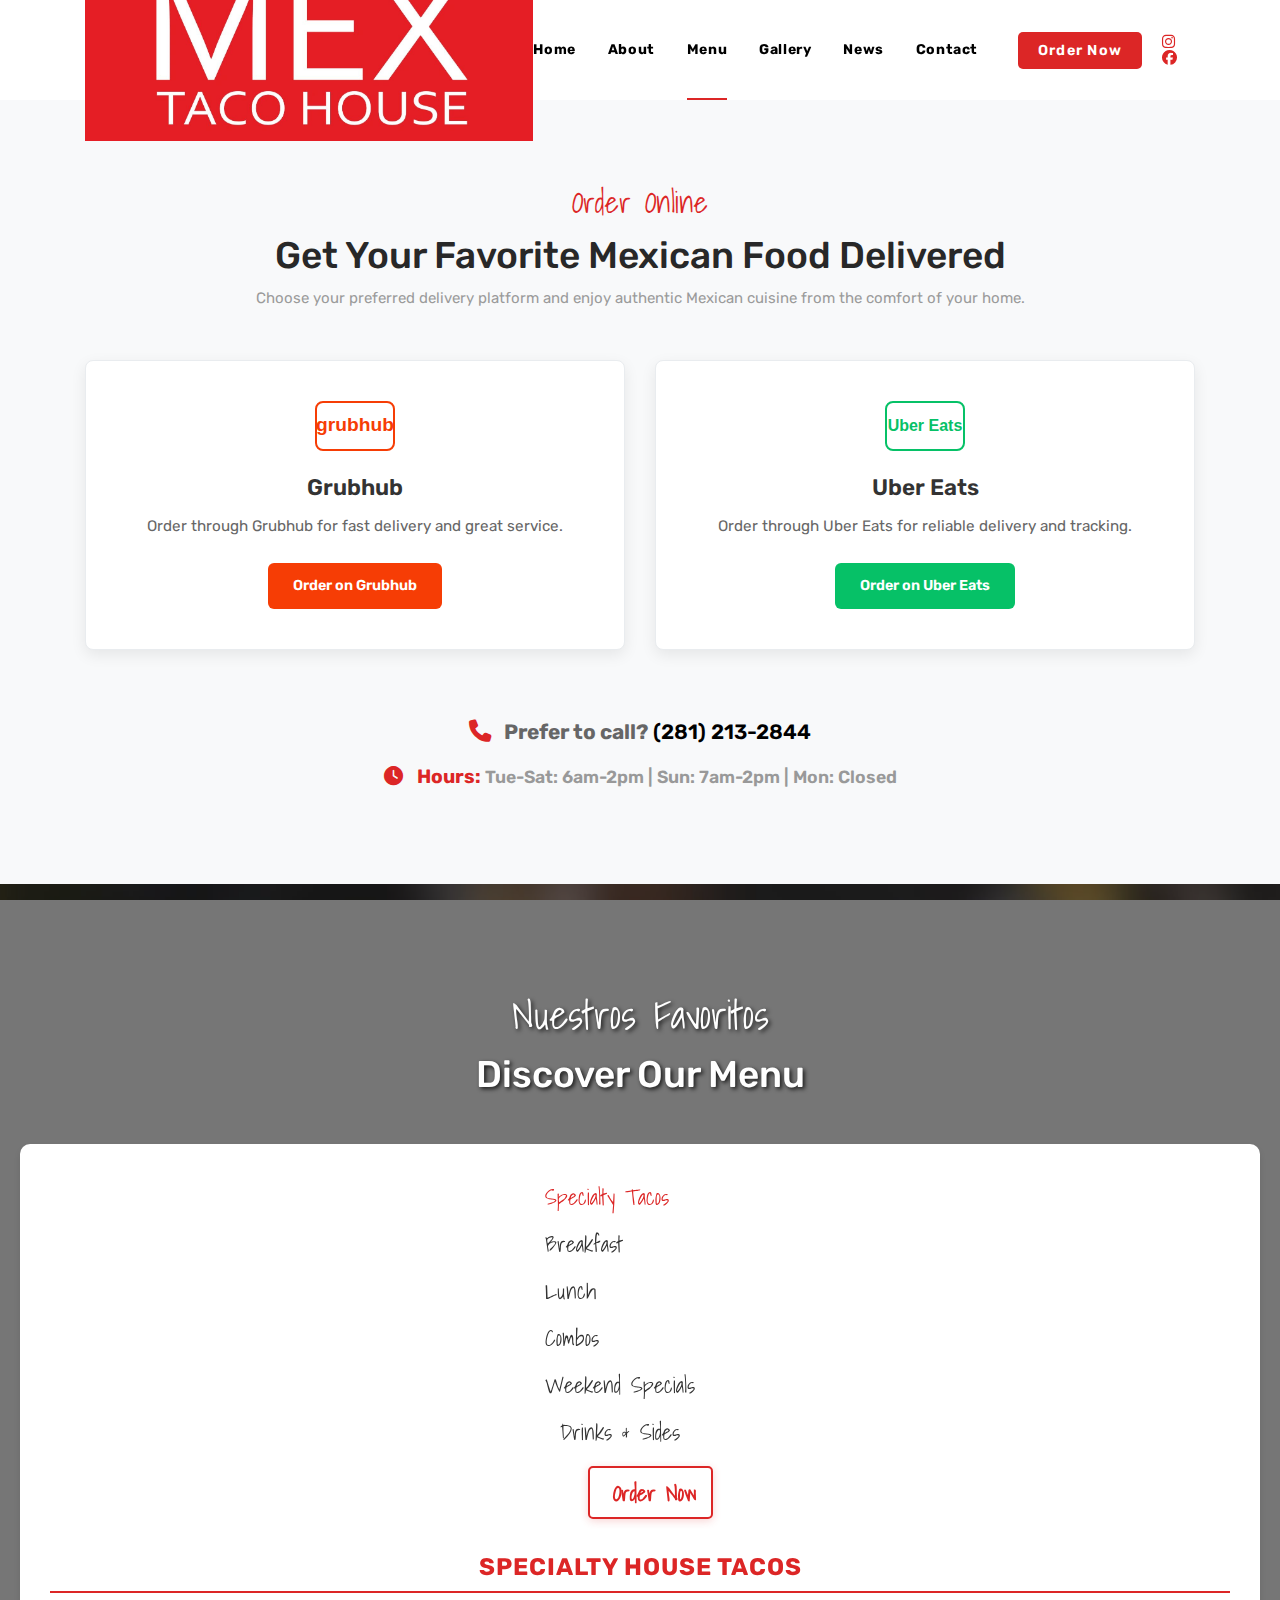
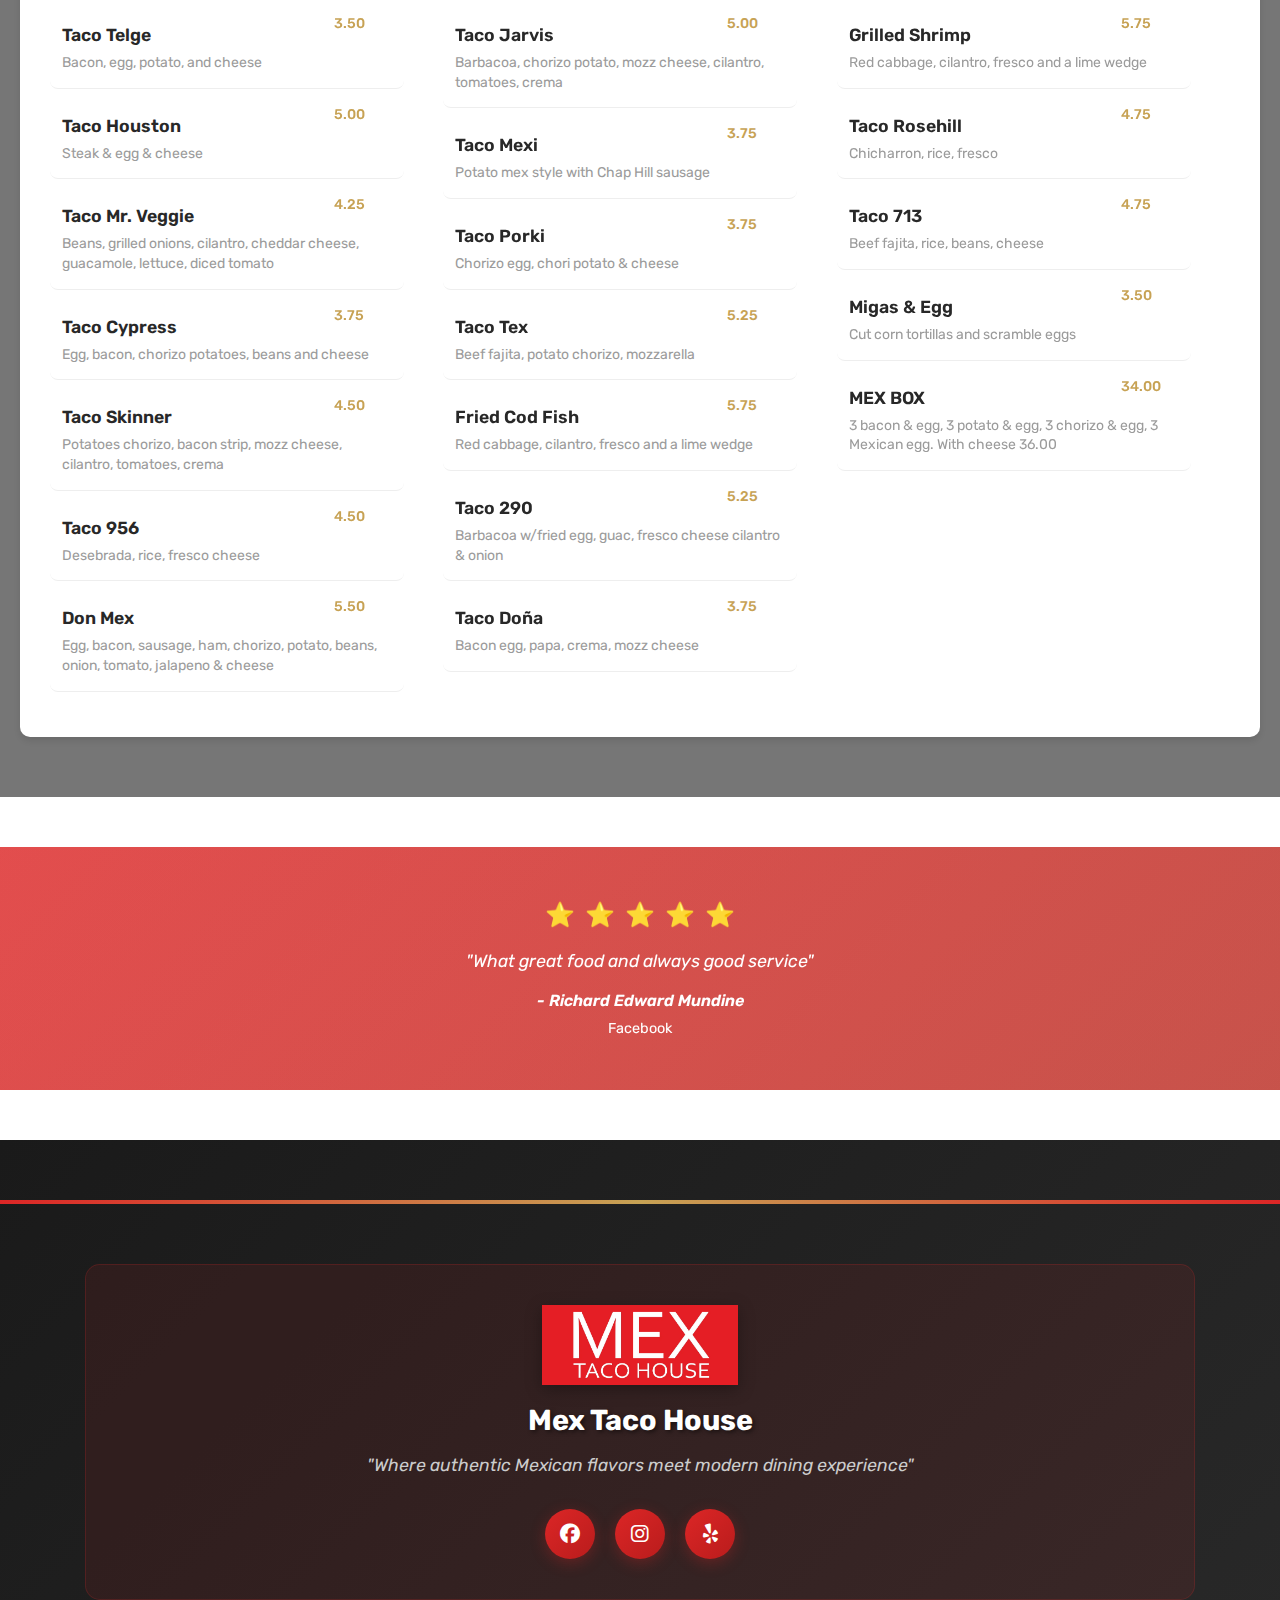
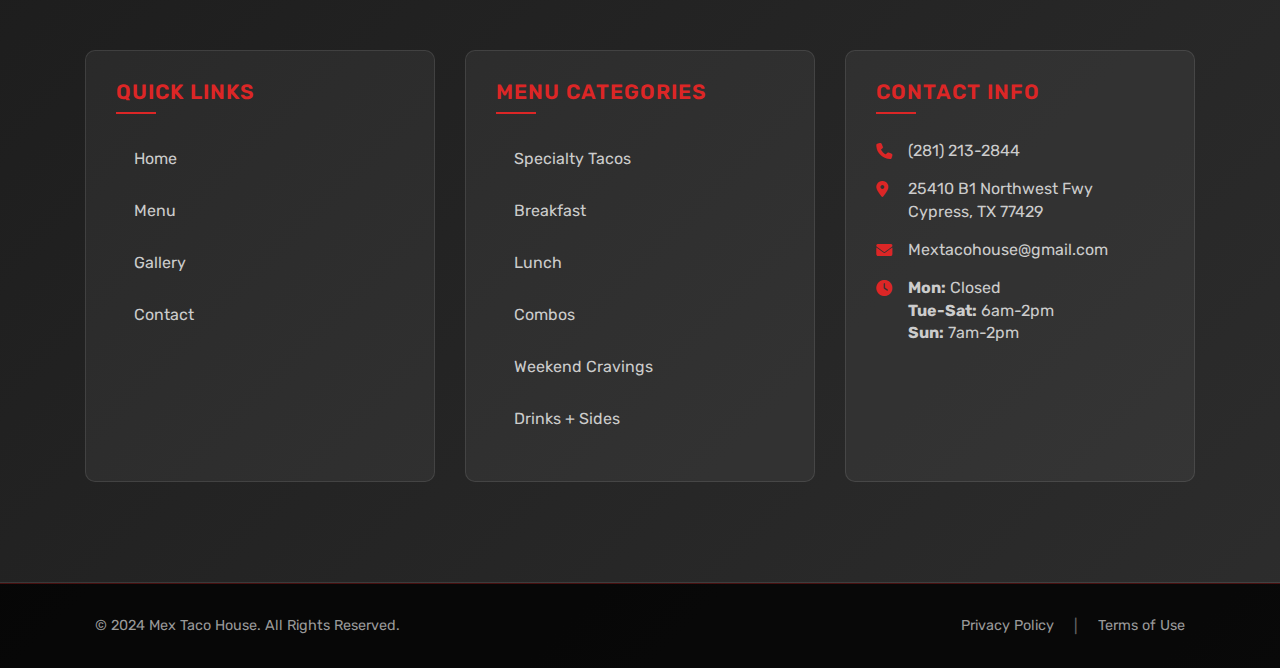
<file: menu.html>
<!DOCTYPE html>
<html lang="en">

<head>
  <meta charset="UTF-8" />
  <meta name="viewport" content="width=device-width, initial-scale=1.0, maximum-scale=5.0, user-scalable=yes" />
  <meta name="mobile-web-app-capable" content="yes">
  <meta name="apple-mobile-web-app-capable" content="yes">
  <meta name="apple-mobile-web-app-status-bar-style" content="black-translucent">
  <meta name="theme-color" content="#dc2626">
  <meta http-equiv="X-UA-Compatible" content="ie=edge" />
  <meta name="description" content="Mex Taco House - Authentic Mexican Cuisine">
  <link href="assets/images/favicon/favicon.png" rel="icon">
  <title>Menu - Mex Taco House</title>
  <link rel="stylesheet"
    href="https://fonts.googleapis.com/css?family=Rubik:400,500,700%7cShadows+Into+Light&display=swap">
  <link rel="stylesheet" href="assets/css/libraries.css" />
  <link rel="stylesheet" href="assets/css/style.css?v=2" />
  <link rel="stylesheet" href="assets/css/mobile-navbar.css" />
  <!-- FontAwesome CDN -->
  <link rel="stylesheet" href="https://cdnjs.cloudflare.com/ajax/libs/font-awesome/6.4.0/css/all.min.css" />
  
  <!-- Comprehensive Mobile Optimization -->
  <style>
    /* Hide desktop navbar on mobile */
    @media (max-width: 991px) {
      .header,
      .navbar {
        display: none !important;
      }
      
      /* Add top padding to body for mobile navbar */
      body {
        padding-top: 70px;
      }
      
      /* Ensure mobile navbar is visible */
      .mobile-navbar-container {
        display: flex !important;
      }
    }
    
    /* Show desktop navbar on larger screens */
    @media (min-width: 992px) {
      .header,
      .navbar {
        display: block !important;
      }
      
      body {
        padding-top: 0;
      }
      
      .mobile-navbar-container {
        display: none !important;
      }
    }

    /* ===========================
        MOBILE OPTIMIZATION
        iPhone, Android, Tablets
    =========================== */
    
    /* Base Mobile Styles - All Devices */
    @media only screen and (max-width: 1200px) {
      .container {
        padding-left: 15px;
        padding-right: 15px;
      }
    }
    
    /* Large Tablets (iPad Pro, etc.) */
    @media only screen and (min-width: 1024px) and (max-width: 1200px) {
      .footer-primary {
        padding: 40px 0;
      }
    }
    
    /* Tablets (iPad, Android Tablets) */
    @media only screen and (min-width: 768px) and (max-width: 1023px) {
      
      /* Menu Navigation */
      .nav-tabs {
        flex-wrap: wrap;
        justify-content: center;
      }
      .nav__link {
        padding: 10px 15px;
        font-size: 0.9rem;
        margin: 5px;
      }
      .order-now-btn {
        margin-left: 10px;
        padding: 8px 12px;
        font-size: 0.9rem;
      }
      
      /* Menu Items */
      .menu-item {
        margin-bottom: 20px;
        padding: 15px;
      }
      .menu__item-title {
        font-size: 1.2rem;
      }
      .menu__item-price {
        font-size: 1.1rem;
      }
      
      /* Footer */
      .footer-primary {
        padding: 40px 0;
      }
      .footer .col-md-4 {
        margin-bottom: 30px;
      }
    }
    
    /* Mobile Phones (iPhone, Android) */
    @media only screen and (max-width: 767px) {
      }
      .navbar__action-btn-reserve {
        padding: 8px 12px;
        font-size: 0.9rem;
      }
      
      /* Menu Navigation */
      .nav-tabs {
        flex-direction: column;
        align-items: center;
        gap: 10px;
      }
      .nav__link {
        padding: 12px 20px;
        font-size: 0.9rem;
        width: 100%;
        max-width: 200px;
        text-align: center;
        margin: 0;
      }
      .order-now-btn {
        margin-left: 0;
        margin-top: 10px;
        padding: 12px 20px;
        font-size: 0.9rem;
        width: 100%;
        max-width: 200px;
      }
      
      /* Menu Items */
      .menu-item {
        margin-bottom: 15px;
        padding: 12px;
        border-radius: 8px;
        background: rgba(255, 255, 255, 0.05);
      }
      .menu__item-title {
        font-size: 1.1rem;
        margin-bottom: 8px;
      }
      .menu__item-price {
        font-size: 1rem;
        font-weight: 600;
      }
      .menu__item-desc {
        font-size: 0.9rem;
        line-height: 1.4;
      }
      
      /* Menu Categories */
      .menu-category-title {
        font-size: 1.3rem;
        margin-bottom: 20px;
        text-align: center;
      }
      
      /* Footer */
      .footer-primary {
        padding: 30px 0;
      }
      .footer .col-md-4 {
        margin-bottom: 25px;
        padding: 0 10px;
      }
      .footer h5 {
        font-size: 1.1rem;
        margin-bottom: 20px;
      }
      .footer ul li {
        margin-bottom: 10px;
      }
      .footer a {
        font-size: 0.9rem;
        padding: 6px 0;
      }
      
      /* Social Icons */
      .footer .social-link {
        width: 40px;
        height: 40px;
        font-size: 16px;
      }
      
      /* Contact Info */
      .footer .fa-solid {
        font-size: 14px;
        width: 16px;
      }
    }
    
    /* Small Mobile Phones (iPhone SE, etc.) */
    @media only screen and (max-width: 480px) {
      /* Navigation */
      .navbar-brand img {
        max-height: 40px;
      }
      .navbar .social__icons {
        margin-left: 5px;
        gap: 3px;
      }
      .navbar .social__icons a {
        font-size: 12px;
        padding: 4px;
      }
      .navbar__action-btn-reserve {
        padding: 6px 10px;
        font-size: 0.8rem;
      }
      
      /* Menu Navigation */
      .nav__link {
        padding: 10px 15px;
        font-size: 0.8rem;
      }
      .order-now-btn {
        padding: 10px 15px;
        font-size: 0.8rem;
      }
      
      /* Menu Items */
      .menu-item {
        padding: 10px;
      }
      .menu__item-title {
        font-size: 1rem;
      }
      .menu__item-price {
        font-size: 0.9rem;
      }
      .menu__item-desc {
        font-size: 0.8rem;
      }
      
      /* Footer */
      .footer .col-md-4 {
        padding: 0 5px;
      }
      .footer h5 {
        font-size: 1rem;
      }
      .footer a {
        font-size: 0.8rem;
      }
      
      /* Social Icons */
      .footer .social-link {
        width: 35px;
        height: 35px;
        font-size: 14px;
      }
    }
    
    /* Touch Device Optimizations */
    @media (hover: none) and (pointer: coarse) {
      /* Larger touch targets */
      .navbar .social__icons a {
        padding: 10px;
        margin: 0 5px;
      }
      .btn {
        padding: 12px 20px;
        min-height: 44px;
      }
      .nav__link {
        padding: 15px 20px;
        min-height: 44px;
        display: flex;
        align-items: center;
        justify-content: center;
      }
      .footer a {
        padding: 10px 0;
        min-height: 44px;
        display: flex;
        align-items: center;
      }
      
      /* Remove hover effects on touch devices */
      .footer a:hover {
        transform: none;
      }
      .navbar .social__icons a:hover {
        transform: none;
      }
      .order-now-btn:hover {
        transform: none;
      }
    }
    
    /* High DPI Displays */
    @media (-webkit-min-device-pixel-ratio: 2), (min-resolution: 192dpi) {
      .navbar-brand img {
        image-rendering: -webkit-optimize-contrast;
        image-rendering: crisp-edges;
      }
    }
    
    /* Landscape Mobile */
    @media only screen and (max-height: 500px) and (orientation: landscape) {
      .nav-tabs {
        flex-direction: row;
        flex-wrap: wrap;
        justify-content: center;
      }
      .nav__link {
        padding: 8px 12px;
        font-size: 0.8rem;
        margin: 2px;
      }
      .order-now-btn {
        padding: 8px 12px;
        font-size: 0.8rem;
        margin: 2px;
      }
    }
  </style>
  
  <!-- Interactive Footer Link Hover Effects -->
  <style>
    /* Navigation bar social icons - make them red */
    .navbar .social__icons a {
      color: #dc2626 !important;
      transition: all 0.3s ease;
    }
    
    .navbar .social__icons a:hover {
      color: #b91c1c !important;
      transform: scale(1.1);
    }
    
    /* Order Now button text - make it white */
    .navbar .navbar__action-btn-reserve {
      color: white !important;
    }
    
    .navbar .navbar__action-btn-reserve:hover {
      color: white !important;
    }
    
    /* Menu Order Now Button Styling */
    .order-now-btn {
      background: white !important;
      color: #dc2626 !important;
      border: 2px solid #dc2626 !important;
      border-radius: 5px !important;
      padding: 8px 15px !important;
      margin-left: 10px !important;
      text-decoration: none !important;
      font-weight: 600 !important;
      transition: all 0.3s ease !important;
      display: inline-flex !important;
      align-items: center !important;
      gap: 8px !important;
      box-shadow: 0 2px 8px rgba(220, 38, 38, 0.2) !important;
      vertical-align: middle !important;
      line-height: 1.5 !important;
      height: auto !important;
      min-height: 40px !important;
    }
    
    .order-now-btn:hover {
      background: #dc2626 !important;
      color: white !important;
      transform: translateY(-2px) !important;
      box-shadow: 0 4px 15px rgba(220, 38, 38, 0.4) !important;
    }
    
    /* Ensure proper alignment with nav tabs */
    .nav-tabs {
      display: flex !important;
      align-items: center !important;
      justify-content: center !important;
      flex-wrap: wrap !important;
    }
    
    .nav-tabs .nav__link {
      vertical-align: middle !important;
      display: inline-flex !important;
      align-items: center !important;
    }
    
    .nav-tabs .dropdown {
      display: inline-flex !important;
      vertical-align: middle !important;
      align-items: center !important;
    }
    
    .nav-tabs .dropdown .order-now-btn {
      vertical-align: middle !important;
      line-height: 1.5 !important;
      display: inline-flex !important;
      align-items: center !important;
    }
    
    .order-now-btn i {
      font-size: 14px !important;
    }
    
    /* Menu Order Now Dropdown Styling */
    ul[aria-labelledby="menuOrderDropdown"] {
      display: none !important;
      position: absolute !important;
      top: 100% !important;
      left: 0 !important;
      background: white !important;
      border: 1px solid #ddd !important;
      border-radius: 8px !important;
      box-shadow: 0 4px 12px rgba(0,0,0,0.15) !important;
      min-width: 200px !important;
      z-index: 1000 !important;
      padding: 10px 0 !important;
      margin-top: 5px !important;
    }
    
    ul[aria-labelledby="menuOrderDropdown"].show {
      display: block !important;
    }
    
    /* Footer link hover effects */
    .footer a[href] {
      position: relative;
      overflow: hidden;
    }
    
    /* Animated underline effect */
    .footer a[href]:before {
      content: '';
      position: absolute;
      bottom: 0;
      left: 0;
      width: 0;
      height: 2px;
      background: linear-gradient(90deg, #dc2626, #c7a254);
      transition: width 0.3s ease;
    }
    
    .footer a[href]:hover:before {
      width: 100%;
    }
    
    /* Text color change on hover */
    .footer a[href]:hover {
      color: #dc2626 !important;
      transform: translateX(5px);
    }
    
    /* Left border animation */
    .footer a[href]:hover {
      border-left-color: #dc2626 !important;
    }
    
    /* Glow effect for menu category links */
    .footer a[href*="menu.html"]:hover {
      text-shadow: 0 0 8px rgba(220, 38, 38, 0.5);
    }
    
    /* Special effect for contact info links */
    .footer a[href*="tel:"], 
    .footer a[href*="mailto:"], 
    .footer a[href*="maps.google.com"] {
      transition: all 0.3s ease;
    }
    
    .footer a[href*="tel:"]:hover,
    .footer a[href*="mailto:"]:hover,
    .footer a[href*="maps.google.com"]:hover {
      color: #c7a254 !important;
      transform: scale(1.05);
    }
    
    /* Reviews Banner Animations */
    .review-item {
      opacity: 0;
      transform: translateY(20px);
      transition: all 0.8s ease-in-out;
    }
    
    .review-item.active {
      opacity: 1;
      transform: translateY(0);
    }
    
    .reviews-banner {
      position: relative;
    }
    
    .reviews-banner::before {
      content: '';
      position: absolute;
      top: 0;
      left: 0;
      right: 0;
      bottom: 0;
      background: linear-gradient(135deg, rgba(220, 38, 38, 0.1), rgba(199, 162, 84, 0.1));
      z-index: 1;
    }
    
    .reviews-banner .container {
      position: relative;
      z-index: 2;
    }
    
    .reviews-banner {
      padding: 30px 0 !important;
      margin: 50px 0 !important;
    }
    
    .reviews-banner .review-item {
      padding: 20px 0;
    }
    
    .reviews-banner blockquote {
      font-size: 1.1rem !important;
      line-height: 1.5 !important;
      color: white !important;
    }
    
    .reviews-banner cite {
      color: white !important;
    }
    
    .reviews-banner .review-source {
      color: white !important;
    }
    
    .reviews-banner .reviews-slider {
      color: white !important;
    }
    
    .reviews-banner .reviews-slider * {
      color: white !important;
    }
    
    .reviews-banner .reviews-slider .fas.fa-star {
      color: #fbbf24 !important;
    }
  </style>
  
  <!-- Enhanced Tab Styling -->
  <style>
    /* Ensure tab transitions work properly */
    .tab-pane {
      transition: opacity 0.3s ease-in-out;
    }
    
    .tab-pane.fade {
      opacity: 0;
    }
    
    .tab-pane.fade.show {
      opacity: 1;
    }
    
    /* Ensure tab links are clickable */
    .nav__link {
      cursor: pointer;
      transition: all 0.3s ease;
    }
    
    .nav__link:hover {
      background-color: rgba(220, 38, 38, 0.1);
    }
    
    .nav__link.active {
      background-color: #dc2626;
      color: white !important;
    }
    
    /* Debug styling for tab content */
    .tab-pane {
      min-height: 200px;
    }
  </style>
  
  <!-- Force white text for menu headings - loads after external CSS -->
  <style>
    #menu .heading__subtitle,
    #menu .heading__title,
    section#menu .heading__subtitle,
    section#menu .heading__title,
    .menu-layout5 .heading__subtitle,
    .menu-layout5 .heading__title {
      color: white !important;
      text-shadow: 2px 2px 4px rgba(0,0,0,0.8) !important;
    }
  </style>
  <style>
    /* Menu-specific styles only */
    
    /* Replace gold buttons with red color from logo */
    .btn__primary {
      background-color: #dc2626 !important;
      border-color: #dc2626 !important;
    }
    .btn__primary:hover {
      background-color: #b91c1c !important;
      border-color: #b91c1c !important;
    }
    .btn__primary:focus {
      background-color: #dc2626 !important;
      border-color: #dc2626 !important;
    }
    .btn__primary:active {
      background-color: #dc2626 !important;
      border-color: #dc2626 !important;
    }
    .btn__primary:not(:disabled):not(.disabled):active {
      background-color: #dc2626 !important;
      border-color: #dc2626 !important;
    }
    
    /* Red underlines for all states */
    .navbar .nav__item-link::after {
      background-color: #dc2626 !important;
    }
    .navbar .nav__item-link:hover::after {
      background-color: #dc2626 !important;
    }
    .navbar .nav__item-link.active::after {
      background-color: #dc2626 !important;
    }
    
    /* Red underlines for :before pseudo-elements */
    .navbar .nav__item .nav__item-link:before {
      background-color: #dc2626 !important;
    }
    .navbar .nav__item .nav__item-link:hover:before {
      background-color: #dc2626 !important;
    }
    .navbar .nav__item .nav__item-link.active:before {
      background-color: #dc2626 !important;
    }
    
    /* Red underlines for dropdown menu items */
    .navbar .dropdown-menu .nav__item .nav__item-link:before {
      background-color: #dc2626 !important;
    }
    .navbar .dropdown-menu .nav__item .nav__item-link:hover:before {
      background-color: #dc2626 !important;
    }
    
    /* Red underlines for fixed navbar states */
    .navbar.fixed-navbar .nav__item .nav__item-link:before {
      background-color: #dc2626 !important;
    }
    .navbar.navbar-scrolled .nav__item .nav__item-link:before {
      background-color: #dc2626 !important;
    }
    .navbar.navbar-fixed .nav__item .nav__item-link:before {
      background-color: #dc2626 !important;
    }

    /* Navigation text black on menu page (no hero section) */
    .navbar .nav__item-link {
      color: black !important;
    }
    .navbar .nav__item-link:hover {
      color: black !important;
    }
    .navbar .nav__item-link.active {
      color: black !important;
    }
    .navbar .navbar-brand {
      color: black !important;
    }
    .navbar .btn__primary,
    .navbar .btn,
    .navbar .reservation-btn,
    .navbar a[href="#reservation"] {
      color: white !important;
    }
    
    /* Navigation text black when scrolling (after hero section) */
    .navbar.navbar-scrolled .nav__item-link,
    .navbar.navbar-fixed .nav__item-link,
    .navbar.navbar-scrolled .nav__item-link:hover,
    .navbar.navbar-fixed .nav__item-link:hover,
    .navbar.navbar-scrolled .nav__item-link.active,
    .navbar.navbar-fixed .nav__item-link.active,
    .navbar.scrolled .nav__item-link,
    .navbar.fixed .nav__item-link,
    .navbar.scrolled .nav__item-link:hover,
    .navbar.fixed .nav__item-link:hover,
    .navbar.scrolled .nav__item-link.active,
    .navbar.fixed .nav__item-link.active,
    .navbar.scrolled .navbar-brand,
    .navbar.fixed .navbar-brand,
    /* Additional selectors for different navbar states */
    .navbar[class*="scrolled"] .nav__item-link,
    .navbar[class*="fixed"] .nav__item-link,
    .navbar[class*="scrolled"] .nav__item-link:hover,
    .navbar[class*="fixed"] .nav__item-link:hover,
    .navbar[class*="scrolled"] .nav__item-link.active,
    .navbar[class*="fixed"] .nav__item-link.active,
    .navbar[class*="scrolled"] .navbar-brand,
    .navbar[class*="fixed"] .navbar-brand,
    /* Force black text when navbar has background */
    .navbar.bg-white .nav__item-link,
    .navbar.bg-light .nav__item-link,
    .navbar.bg-white .nav__item-link:hover,
    .navbar.bg-light .nav__item-link:hover,
    .navbar.bg-white .nav__item-link.active,
    .navbar.bg-light .nav__item-link.active,
    .navbar.bg-white .navbar-brand,
    .navbar.bg-light .navbar-brand,
    .navbar.navbar-scrolled .btn__primary,
    .navbar.navbar-fixed .btn__primary,
    .navbar.scrolled .btn__primary,
    .navbar.fixed .btn__primary,
    .navbar[class*="scrolled"] .btn__primary,
    .navbar[class*="fixed"] .btn__primary,
    .navbar.bg-white .btn__primary,
    .navbar.bg-light .btn__primary,
    .navbar.navbar-scrolled .btn,
    .navbar.navbar-fixed .btn,
    .navbar.scrolled .btn,
    .navbar.fixed .btn,
    .navbar[class*="scrolled"] .btn,
    .navbar[class*="fixed"] .btn,
    .navbar.bg-white .btn,
    .navbar.bg-light .btn {
      color: black !important;
    }
    
    /* Update mobile menu lines */
    .menu-lines span {
      background-color: #dc2626 !important;
    }
    .menu-lines span::before,
    .menu-lines span::after {
      background-color: #dc2626 !important;
    }
    
    /* Update scroll-to-top button to red with white arrow */
    #scrollTopBtn, .scrollTopBtn {
      background-color: #dc2626 !important;
      border-color: #dc2626 !important;
      color: white !important;
    }
    #scrollTopBtn:hover, .scrollTopBtn:hover {
      background-color: #b91c1c !important;
      border-color: #b91c1c !important;
      color: white !important;
    }
    #scrollTopBtn i, .scrollTopBtn i {
      color: white !important;
    }
    #scrollTopBtn .fas, .scrollTopBtn .fas {
      color: white !important;
    }
    
    /* Force white arrow visibility */
    #scrollTopBtn i.fas, .scrollTopBtn i.fas {
      color: white !important;
      opacity: 1 !important;
      visibility: visible !important;
    }
    
    /* Target the specific arrow class */
    .fa-long-arrow-alt-up {
      color: white !important;
    }
    
    /* Override any existing scrollTopBtn styles */
    button#scrollTopBtn, button.scrollTopBtn {
      background-color: #dc2626 !important;
      border: 2px solid #dc2626 !important;
      color: white !important;
    }
    
    button#scrollTopBtn i, button.scrollTopBtn i {
      color: white !important;
      font-size: 18px !important;
      line-height: 1 !important;
    }
    
    /* Force the arrow to be white and visible */
    button#scrollTopBtn .fa-long-arrow-alt-up,
    button.scrollTopBtn .fa-long-arrow-alt-up {
      color: white !important;
      opacity: 1 !important;
      display: inline-block !important;
    }
    
    /* Prevent scroll button flickering */
    #scrollTopBtn, .scrollTopBtn {
      will-change: auto !important;
      backface-visibility: hidden !important;
      -webkit-backface-visibility: hidden !important;
      transform: translateZ(0) !important;
      contain: layout style paint !important;
      isolation: isolate !important;
    }
    
    /* Ensure smooth transitions without flickering */
    #scrollTopBtn, .scrollTopBtn {
      transition: opacity 0.2s ease-out, transform 0.2s ease-out !important;
    }
    
    /* Prevent any layout shifts or blinking */
    body {
      overflow-x: hidden !important;
    }
    
    /* Ensure the scroll button doesn't cause page reflow */
    #scrollTopBtn, .scrollTopBtn {
      position: fixed !important;
      will-change: opacity, transform !important;
      contain: layout style paint !important;
    }
    
    /* Prevent tab content from causing blinking */
    .tab-content {
      overflow: hidden !important;
    }
    
    .tab-pane {
      transition: none !important;
    }
    
    /* Ensure smooth tab transitions without blinking */
    .tab-pane.fade {
      transition: opacity 0.15s linear !important;
    }
    
    .tab-pane.fade.show {
      opacity: 1 !important;
    }
    
    /* Prevent any page flickering or layout shifts */
    html, body {
      overflow-x: hidden !important;
      -webkit-overflow-scrolling: touch !important;
    }
    
    /* Ensure stable rendering */
    .wrapper {
      contain: layout style paint !important;
    }
    
    /* Prevent any potential scroll-related flickering */
    * {
      -webkit-backface-visibility: hidden !important;
      backface-visibility: hidden !important;
    }
    
    /* ===========================
        Footer Styling
    =========================== */
    
    /* Footer Main Container */
    .footer {
      background: linear-gradient(135deg, #1a1a1a 0%, #2d2d2d 100%) !important;
      color: white !important;
      padding: 60px 0 0 0 !important;
      margin-top: 40px !important;
    }
    
    /* Footer Primary Section */
    .footer-primary {
      padding: 40px 0 !important;
      border-bottom: 1px solid rgba(255, 255, 255, 0.1) !important;
    }
    
    /* Footer Widget Styling */
    .footer-widget {
      margin-bottom: 30px !important;
    }
    
    /* About Section Spacing - Move to Left */
    .footer .footer-widget-about {
      padding-right: 20px !important;
      margin-left: 20px !important;
    }
    
    .footer .footer-widget-about .footer-widget__content {
      padding-right: 15px !important;
    }
    
    .footer-widget__title {
      color: #dc2626 !important;
      font-size: 1.2rem !important;
      font-weight: 600 !important;
      margin-bottom: 20px !important;
      text-transform: uppercase !important;
      letter-spacing: 1px !important;
      border-bottom: 2px solid #dc2626 !important;
      padding-bottom: 8px !important;
      display: inline-block !important;
    }
    
    /* Footer Logo */
    .footer-logo {
      max-height: 60px !important;
      margin-bottom: 20px !important;
      filter: brightness(1.1) !important;
    }
    
    /* Footer Description */
    .footer-widget__desc {
      color: #ccc !important;
      font-size: 0.95rem !important;
      line-height: 1.6 !important;
      margin-bottom: 25px !important;
    }
    
    /* Social Links */
    .footer-widget__social {
      display: flex !important;
      gap: 15px !important;
      margin-top: 20px !important;
    }
    
    .social-link {
      display: inline-flex !important;
      align-items: center !important;
      justify-content: center !important;
      width: 40px !important;
      height: 40px !important;
      background-color: #dc2626 !important;
      color: white !important;
      border-radius: 50% !important;
      text-decoration: none !important;
      transition: all 0.3s ease !important;
      font-size: 16px !important;
    }
    
    .social-link:hover {
      background-color: #b91c1c !important;
      transform: translateY(-2px) !important;
      box-shadow: 0 4px 12px rgba(220, 38, 38, 0.3) !important;
    }
    
    /* Footer Navigation Links */
    .footer-widget ul {
      list-style: none !important;
      padding: 0 !important;
      margin: 0 !important;
    }
    
    .footer-widget ul li {
      margin-bottom: 12px !important;
    }
    
    .footer-widget ul li a {
      color: #ccc !important;
      text-decoration: none !important;
      font-size: 0.9rem !important;
      transition: all 0.3s ease !important;
      display: block !important;
      padding: 5px 0 !important;
    }
    
    .footer-widget ul li a:hover {
      color: #dc2626 !important;
      padding-left: 8px !important;
    }
    
    /* Contact Information */
    .contact-list__item {
      display: flex !important;
      align-items: flex-start !important;
      margin-bottom: 15px !important;
      color: #ccc !important;
    }
    
    .contact-list__item i {
      color: #dc2626 !important;
      margin-right: 12px !important;
      margin-top: 2px !important;
      font-size: 16px !important;
      width: 20px !important;
      flex-shrink: 0 !important;
    }
    
    .contact-list__item span {
      font-size: 0.9rem !important;
      line-height: 1.4 !important;
    }
    
    /* Address Link Styling */
    .footer .address-link {
      color: #ccc !important;
      text-decoration: none !important;
      transition: all 0.3s ease !important;
      display: inline-block !important;
    }
    
    .footer .address-link:hover {
      color: #dc2626 !important;
      text-decoration: underline !important;
    }
    
    /* Footer Secondary (Bottom) */
    .footer-secondary {
      background-color: #1a1a1a !important;
      padding: 20px 0 !important;
      border-top: 1px solid rgba(255, 255, 255, 0.1) !important;
    }
    
    .footer-copyright {
      color: #999 !important;
      font-size: 0.85rem !important;
    }
    
    .footer-legal {
      display: flex !important;
      align-items: center !important;
      justify-content: flex-end !important;
      gap: 15px !important;
    }
    
    .legal-link {
      color: #999 !important;
      text-decoration: none !important;
      font-size: 0.85rem !important;
      transition: color 0.3s ease !important;
    }
    
    .legal-link:hover {
      color: #dc2626 !important;
    }
    
    .separator {
      color: #666 !important;
      font-size: 0.85rem !important;
    }
    
        /* Responsive Footer */
        @media (max-width: 768px) {
          .footer {
            padding: 40px 0 0 0 !important;
          }
          
          .footer-primary {
            padding: 30px 0 !important;
          }
          
          .footer-widget {
            margin-bottom: 25px !important;
            text-align: center !important;
          }
          
          .footer-widget-about {
            padding-right: 0 !important;
            margin-left: 0 !important;
          }
          
          .footer-widget-about .footer-widget__content {
            padding-right: 0 !important;
          }
          
          .footer-widget__social {
            justify-content: center !important;
          }
          
          .footer-legal {
            justify-content: center !important;
            margin-top: 15px !important;
          }
          
          .footer-copyright {
            text-align: center !important;
            margin-bottom: 10px !important;
          }
        }
    
    @media (max-width: 576px) {
      .footer-widget__title {
        font-size: 1.1rem !important;
      }
      
      .footer-widget__desc {
        font-size: 0.9rem !important;
      }
      
      .social-link {
        width: 35px !important;
        height: 35px !important;
        font-size: 14px !important;
      }
    }
    
    /* Menu category titles styling */
    .menu-category-title {
      color: #dc2626 !important;
      font-size: 1.5rem !important;
      font-weight: bold !important;
      margin-bottom: 20px !important;
      margin-top: 30px !important;
      text-transform: uppercase !important;
      letter-spacing: 1px !important;
      border-bottom: 2px solid #dc2626 !important;
      padding-bottom: 10px !important;
      width: 100% !important;
      max-width: 100% !important;
    }
    
    /* Special styling for Specialty House Tacos to span all columns */
    #tab1 .menu-wrapper-inner:first-child .menu-category-title {
      position: relative !important;
      z-index: 10 !important;
    }
    
    /* Full-width underline for SPECIALTY HOUSE TACOS */
    .menu-category-title[style*="position: relative"]::after {
      content: '';
      position: absolute;
      bottom: 0;
      left: 0;
      right: 0;
      height: 2px;
      background-color: #dc2626;
      width: 100%;
    }
    
    /* Alternative approach - target the specific title */
    h3.menu-category-title:contains("SPECIALTY HOUSE TACOS") {
      position: relative !important;
    }
    
    h3.menu-category-title:contains("SPECIALTY HOUSE TACOS")::after {
      content: '' !important;
      position: absolute !important;
      bottom: 0 !important;
      left: 0 !important;
      right: 0 !important;
      height: 2px !important;
      background-color: #dc2626 !important;
      width: 100% !important;
    }
    
    /* Target the specialty title class */
    .specialty-title::after {
      content: '' !important;
      position: absolute !important;
      bottom: 0 !important;
      left: 0 !important;
      right: 0 !important;
      height: 2px !important;
      background-color: #dc2626 !important;
      width: 100% !important;
    }
    
    
    /* Align columns 2 and 3 with column 1 */
    #tab1 .row:nth-child(2) .col-lg-4:nth-child(2),
    #tab1 .row:nth-child(2) .col-lg-4:nth-child(3) {
      padding-top: 100px !important;
    }
    
    .menu-category-title:first-child {
      margin-top: 0 !important;
    }
    
    /* Red underlines for menu category tabs */
    .nav-tabs .nav__link {
      position: relative !important;
      transition: all 0.3s ease !important;
    }
    
    .nav-tabs .nav__link:before {
      content: '' !important;
      position: absolute !important;
      bottom: 0 !important;
      left: 0 !important;
      width: 0 !important;
      height: 2px !important;
      background-color: #dc2626 !important;
      transition: width 0.3s ease !important;
    }
    
    .nav-tabs .nav__link:hover:before {
      width: 100% !important;
      background-color: #dc2626 !important;
    }
    
    .nav-tabs .nav__link.active:before {
      width: 100% !important;
      background-color: #dc2626 !important;
    }
    
    .nav-tabs .nav__link:after {
      content: '' !important;
      position: absolute !important;
      bottom: 0 !important;
      left: 0 !important;
      width: 0 !important;
      height: 2px !important;
      background-color: #dc2626 !important;
      transition: width 0.3s ease !important;
    }
    
    .nav-tabs .nav__link:hover:after {
      width: 100% !important;
      background-color: #dc2626 !important;
    }
    
    .nav-tabs .nav__link.active:after {
      width: 100% !important;
      background-color: #dc2626 !important;
    }
    
    /* Ensure smooth transitions for all menu tab states */
    .nav-tabs .nav__link:hover {
      color: #dc2626 !important;
      text-decoration: none !important;
    }
    
    .nav-tabs .nav__link.active {
      color: #dc2626 !important;
      text-decoration: none !important;
    }
    
    /* Ensure consistent menu item title sizing */
    .menu__item-title {
      font-size: 1.1rem !important;
      font-weight: 600 !important;
      line-height: 1.2 !important;
    }
    
    /* Adjust price positioning - move left for better spacing */
    .menu__item-price {
      margin-left: 10px !important;
      margin-right: 20px !important;
      text-align: left !important;
    }
    
    /* Shorten lines under menu items to prevent touching next column */
    .menu-item {
      border-bottom: 1px solid #eee !important;
      padding-bottom: 15px !important;
      margin-bottom: 15px !important;
      width: 90% !important;
      max-width: 90% !important;
    }
    
    /* Add white background to menu content area - full width */
    .menu-wrapper {
      background: white !important;
      background-color: white !important;
      padding: 30px !important;
      border-radius: 10px !important;
      box-shadow: 0 4px 6px rgba(0,0,0,0.1) !important;
      width: 100% !important;
      margin: 0 !important;
    }
    
    /* Ensure the container takes full width */
    #menu .container {
      max-width: 100% !important;
      padding-left: 20px !important;
      padding-right: 20px !important;
    }
    
    /* Make the row full width */
    #menu .row {
      margin: 0 !important;
    }
    
    #menu .col-sm-12 {
      padding: 0 !important;
    }
    
    /* Force remove any overlay from the entire menu section */
    #menu .menu-wrapper,
    #menu .menu-wrapper * {
      background: white !important;
      background-color: white !important;
      background-image: none !important;
    }
    
    /* Remove any pseudo-elements that might create overlay */
    #menu .menu-wrapper::before,
    #menu .menu-wrapper::after,
    #menu .menu-wrapper *::before,
    #menu .menu-wrapper *::after {
      display: none !important;
      content: none !important;
    }
    
    /* Ensure prices are on the right for combos section */
    #tab4 .menu__item-price {
      float: right !important;
      text-align: right !important;
      margin-left: 0 !important;
      margin-right: 0 !important;
      clear: right !important;
    }
    
    /* Ensure all combo prices are properly aligned to the right */
    #tab4 .menu__item-price {
      float: right !important;
      text-align: right !important;
      margin-left: 0 !important;
      margin-right: 0 !important;
      clear: right !important;
      position: relative !important;
      right: 0 !important;
    }
    
    /* Drinks section alignment and spacing */
    #tab6 .menu-item {
      display: block !important;
      margin-bottom: 15px !important;
      padding: 10px 0 !important;
      position: relative !important;
    }
    
    #tab6 .menu__item-title {
      display: inline-block !important;
      font-size: 1rem !important;
      line-height: 1.4 !important;
      margin-right: 0 !important;
      width: calc(100% - 100px) !important;
    }
    
    #tab6 .menu__item-price {
      position: absolute !important;
      top: 10px !important;
      right: 0 !important;
      text-align: right !important;
      font-weight: 600 !important;
      width: 90px !important;
      line-height: 1.4 !important;
    }
    
    #tab6 .menu__item-desc {
      font-size: 0.85rem !important;
      color: #666 !important;
      margin-top: 3px !important;
      line-height: 1.2 !important;
      font-style: italic !important;
      text-align: left !important;
      display: block !important;
      width: calc(100% - 100px) !important;
    }
  </style>
  
  <!-- Footer Override Styles - Must be after external CSS -->
  <style>
    /* Footer Override Styles */
    .footer .footer-widget-about {
      padding-right: 20px !important;
      margin-left: 20px !important;
    }
    
    .footer .footer-widget-about .footer-widget__content {
      padding-right: 15px !important;
    }
    
    .footer .col-lg-4 .footer-widget-about {
      padding-right: 20px !important;
      margin-left: 20px !important;
    }
    
    .footer .col-lg-4 .footer-widget-about .footer-widget__content {
      padding-right: 15px !important;
    }
    
    .footer .address-link {
      color: #ccc !important;
      text-decoration: none !important;
      transition: all 0.3s ease !important;
      display: inline-block !important;
    }
    
    .footer .address-link:hover {
      color: #dc2626 !important;
      text-decoration: underline !important;
    }
    
    @media (max-width: 768px) {
      .footer .footer-widget-about {
        padding-right: 0 !important;
        margin-left: 0 !important;
      }
      
      .footer .footer-widget-about .footer-widget__content {
        padding-right: 0 !important;
      }
    }
  </style>
</head>

<body>
  <div class="wrapper">
    <!-- ===========================
        Header
    =========================== -->
    <header id="header" class="header header-transparent header-layout1">
      <nav class="navbar navbar-expand-lg sticky-navbar">
        <div class="container">
          <a class="navbar-brand" href="index.html">
            <img src="assets/max-taco-logo.png" class="logo-light" alt="Mex Taco House">
            <img src="assets/max-taco-logo.png" class="logo-dark" alt="Mex Taco House">
          </a>
          <button class="navbar-toggler" type="button">
            <span class="menu-lines"><span></span></span>
          </button>
          <div class="collapse navbar-collapse" id="mainNavigation">
            <ul class="navbar-nav ml-auto">
              <li class="nav__item">
                <a href="index.html#home" class="nav__item-link">Home</a>
              </li>
              <li class="nav__item">
                <a href="index.html#about" class="nav__item-link">About</a>
              </li>
              <li class="nav__item">
                <a href="menu.html" class="nav__item-link active">Menu</a>
              </li>
              <li class="nav__item">
                <a href="index.html#gallery" class="nav__item-link">Gallery</a>
              </li>
              <li class="nav__item">
                <a href="news.html" class="nav__item-link">News</a>
              </li>
              <li class="nav__item">
                <a href="contact.html" class="nav__item-link">Contact</a>
              </li>
            </ul><!-- /.navbar-nav -->
          </div><!-- /.navbar-collapse -->
          <div class="navbar-actions-wrap">
            <div class="navbar-actions d-flex align-items-center">
              <div class="dropdown" style="position: relative; display: inline-block;">
                <button class="navbar__action-btn navbar__action-btn-reserve btn btn__primary" type="button" id="orderDropdown" data-bs-toggle="dropdown" aria-expanded="false" style="border: none; background: #dc2626; color: white; padding: 12px 15px; border-radius: 5px; font-weight: 600; cursor: pointer; transition: all 0.3s ease; text-align: center; display: flex; align-items: center; justify-content: center; width: auto;">
                  Order Now
                </button>
                <ul class="dropdown-menu" aria-labelledby="orderDropdown" style="position: absolute; top: 100%; left: 0; background: white; border: 1px solid #ddd; border-radius: 8px; box-shadow: 0 4px 12px rgba(0,0,0,0.15); min-width: 200px; z-index: 1000; padding: 10px 0; margin-top: 5px;">
                  <li style="list-style: none; margin: 0;">
                    <a href="https://www.grubhub.com/restaurant/mex-taco-house-25410-northwest-fwy-cypress/5807624" target="_blank" rel="noopener noreferrer" style="display: block; padding: 12px 20px; color: #333; text-decoration: none; transition: all 0.3s ease; border-bottom: 1px solid #f0f0f0;">
                      <div style="display: flex; align-items: center; gap: 10px;">
                        <div style="width: 30px; height: 20px; background: #f63d05; border-radius: 4px; display: flex; align-items: center; justify-content: center;">
                          <span style="color: white; font-size: 0.7rem; font-weight: 700;">GH</span>
                        </div>
                        <span style="font-weight: 600;">Grubhub</span>
                      </div>
                    </a>
                  </li>
                  <li style="list-style: none; margin: 0;">
                    <a href="https://www.ubereats.com/store/mex-taco-house/zlftufBFXgm9JhQGyOfpvw?srsltid=AfmBOoqivy_I4JNqrygE9zN80BMQ_FV4BwOt5K2ErLL7PPXNNJVsIAgy" target="_blank" rel="noopener noreferrer" style="display: block; padding: 12px 20px; color: #333; text-decoration: none; transition: all 0.3s ease;">
                      <div style="display: flex; align-items: center; gap: 10px;">
                        <div style="width: 30px; height: 20px; background: #06c167; border-radius: 4px; display: flex; align-items: center; justify-content: center;">
                          <span style="color: white; font-size: 0.7rem; font-weight: 700;">UE</span>
                        </div>
                        <span style="font-weight: 600;">Uber Eats</span>
                      </div>
                    </a>
                  </li>
                </ul>
              </div>
              <ul class="social__icons">
                <li><a href="https://www.instagram.com/mextacohouse/reels/?hl=en" target="_blank" rel="noopener noreferrer"><i class="fab fa-instagram"></i></a></li>
                <li><a href="https://www.facebook.com/mextacohouse" target="_blank" rel="noopener noreferrer"><i class="fab fa-facebook"></i></a></li>
              </ul><!-- /.social__icons -->
            </div><!-- /.navbar-actions -->
          </div><!-- /.navbar-actions-wrap -->
        </div><!-- /.container -->
      </nav><!-- /.navabr -->
    </header><!-- /.Header -->

    <!-- ========================
        Order Online Section
    =========================== -->
    <section class="order-online" id="order" style="padding: 80px 0; background: #f8f9fa;">
      <div class="container">
        <div class="row">
          <div class="col-sm-12 col-md-12 col-lg-12">
            <div class="heading text-center mb-50">
              <span class="heading__subtitle" style="color: #dc2626 !important;">Order Online</span>
              <h2 class="heading__title">Get Your Favorite Mexican Food Delivered</h2>
              <p class="heading__desc">Choose your preferred delivery platform and enjoy authentic Mexican cuisine from the comfort of your home.</p>
            </div>
          </div>
        </div>
        <div class="row">
          <div class="col-sm-12 col-md-6 col-lg-6">
            <div class="order-card" style="background: white; border-radius: 8px; padding: 40px 30px; text-align: center; box-shadow: 0 5px 15px rgba(0,0,0,0.08); transition: all 0.3s ease; border: 1px solid #e9ecef; margin-bottom: 30px;">
              <div class="order-card__icon" style="margin-bottom: 25px;">
                <div style="width: 80px; height: 50px; background: white; border-radius: 8px; display: flex; align-items: center; justify-content: center; margin: 0 auto; border: 2px solid #f63d05;">
                  <span style="color: #f63d05; font-size: 1.2rem; font-weight: 700; font-family: Arial, sans-serif;">grubhub</span>
                </div>
              </div>
              <h3 class="order-card__title" style="color: #333; font-size: 1.4rem; font-weight: 600; margin-bottom: 15px;">Grubhub</h3>
              <p class="order-card__desc" style="color: #666; font-size: 0.95rem; margin-bottom: 25px; line-height: 1.5;">Order through Grubhub for fast delivery and great service.</p>
              <a href="https://www.grubhub.com/restaurant/mex-taco-house-25410-northwest-fwy-cypress/5807624" target="_blank" rel="noopener noreferrer" class="order-btn" style="display: inline-block; background: #f63d05; color: white; padding: 12px 25px; border-radius: 6px; text-decoration: none; font-weight: 600; font-size: 0.9rem; transition: all 0.3s ease;">
                Order on Grubhub
              </a>
            </div>
          </div>
          <div class="col-sm-12 col-md-6 col-lg-6">
            <div class="order-card" style="background: white; border-radius: 8px; padding: 40px 30px; text-align: center; box-shadow: 0 5px 15px rgba(0,0,0,0.08); transition: all 0.3s ease; border: 1px solid #e9ecef; margin-bottom: 30px;">
              <div class="order-card__icon" style="margin-bottom: 25px;">
                <div style="width: 80px; height: 50px; background: white; border-radius: 8px; display: flex; align-items: center; justify-content: center; margin: 0 auto; border: 2px solid #06c167;">
                  <span style="color: #06c167; font-size: 1rem; font-weight: 700; font-family: Arial, sans-serif;">Uber Eats</span>
                </div>
              </div>
              <h3 class="order-card__title" style="color: #333; font-size: 1.4rem; font-weight: 600; margin-bottom: 15px;">Uber Eats</h3>
              <p class="order-card__desc" style="color: #666; font-size: 0.95rem; margin-bottom: 25px; line-height: 1.5;">Order through Uber Eats for reliable delivery and tracking.</p>
              <a href="https://www.ubereats.com/store/mex-taco-house/zlftufBFXgm9JhQGyOfpvw?srsltid=AfmBOoqivy_I4JNqrygE9zN80BMQ_FV4BwOt5K2ErLL7PPXNNJVsIAgy" target="_blank" rel="noopener noreferrer" class="order-btn" style="display: inline-block; background: #06c167; color: white; padding: 12px 25px; border-radius: 6px; text-decoration: none; font-weight: 600; font-size: 0.9rem; transition: all 0.3s ease;">
                Order on Uber Eats
              </a>
            </div>
          </div>
        </div>
        <div class="row">
          <div class="col-sm-12 col-md-12 col-lg-12">
            <div class="order-online__footer text-center" style="margin-top: 40px;">
              <p style="color: #666; font-size: 1.2rem; margin-bottom: 15px;">
                <i class="fas fa-phone" style="color: #dc2626; margin-right: 8px; font-size: 1.4rem;"></i>
                <strong style="font-size: 1.3rem;">Prefer to call?</strong> <a href="tel:+12812132844" style="color: #000000; text-decoration: none; font-weight: 600; font-size: 1.3rem;">(281) 213-2844</a>
              </p>
              <p style="color: #999; font-size: 1.1rem; font-weight: 500; margin-top: 20px;">
                <i class="fas fa-clock" style="color: #dc2626; margin-right: 10px; font-size: 1.2rem;"></i>
                <strong style="color: #dc2626; font-size: 1.2rem;">Hours:</strong> <span style="font-weight: 600;">Tue-Sat: 6am-2pm | Sun: 7am-2pm | Mon: Closed</span>
              </p>
            </div>
          </div>
        </div>
      </div>
    </section><!-- /.Order Online -->

    <!-- ===========================
        Menu layout layout 5
    =========================== -->
    <section id="menu" class="menu-layout5 pb-60 bg-overlay bg-overlay-2 bg-parallax">
      <div class="bg-img"><img src="assets/images/backgrounds/9.jpg" alt="background"></div>
      <div class="container">
        <div class="row">
          <div class="col-sm-12 col-md-12 col-lg-6 offset-lg-3">
            <div class="heading heading-white text-center mb-50">
              <span class="heading__subtitle" style="color: white !important; font-size: 2.5rem !important; text-shadow: 2px 2px 4px rgba(0,0,0,0.8) !important; display: block !important;">Nuestros Favoritos</span>
              <h2 class="heading__title" style="color: white !important; text-shadow: 2px 2px 4px rgba(0,0,0,0.8) !important; display: block !important;">Discover Our Menu</h2>
            </div><!-- /.heading -->
          </div><!-- /.col-lg-6 -->
        </div><!-- /.row -->
        <div class="row">
          <div class="col-sm-12">
            <div class="menu-wrapper">
              <nav class="nav nav-tabs justify-content-center">
                <a class="nav__link active" data-toggle="tab" href="#tab1">Specialty Tacos</a>
                <a class="nav__link" data-toggle="tab" href="#tab2">Breakfast</a>
                <a class="nav__link" data-toggle="tab" href="#tab3">Lunch</a>
                <a class="nav__link" data-toggle="tab" href="#tab4">Combos</a>
                <a class="nav__link" data-toggle="tab" href="#tab5">Weekend Specials</a>
                <a class="nav__link" data-toggle="tab" href="#tab6">Drinks & Sides</a>
                <div class="dropdown" style="position: relative; display: inline-block; margin-left: 10px; vertical-align: middle;">
                  <button class="nav__link order-now-btn" type="button" id="menuOrderDropdown" data-bs-toggle="dropdown" aria-expanded="false" style="background: white; color: #dc2626; border: 2px solid #dc2626; border-radius: 5px; padding: 8px 15px; text-decoration: none; font-weight: 600; cursor: pointer; transition: all 0.3s ease; text-align: center; display: flex; align-items: center; justify-content: center; width: auto; gap: 8px;">
                    <i class="fas fa-shopping-cart" style="font-size: 14px;"></i>
                    Order Now
                  </button>
                  <ul class="dropdown-menu" aria-labelledby="menuOrderDropdown" style="position: absolute; top: 100%; left: 0; background: white; border: 1px solid #ddd; border-radius: 8px; box-shadow: 0 4px 12px rgba(0,0,0,0.15); min-width: 200px; z-index: 1000; padding: 10px 0; margin-top: 5px; display: none;">
                    <li style="list-style: none; margin: 0;">
                      <a href="https://www.grubhub.com/restaurant/mex-taco-house-25410-northwest-fwy-cypress/5807624" target="_blank" rel="noopener noreferrer" style="display: block; padding: 12px 20px; color: #333; text-decoration: none; transition: all 0.3s ease; border-bottom: 1px solid #f0f0f0;">
                        <div style="display: flex; align-items: center; gap: 10px;">
                          <div style="width: 30px; height: 20px; background: #f63d05; border-radius: 4px; display: flex; align-items: center; justify-content: center;">
                            <span style="color: white; font-size: 0.7rem; font-weight: 700;">GH</span>
                          </div>
                          <span style="font-weight: 600;">Grubhub</span>
                        </div>
                      </a>
                    </li>
                    <li style="list-style: none; margin: 0;">
                      <a href="https://www.ubereats.com/store/mex-taco-house/zlftufBFXgm9JhQGyOfpvw?srsltid=AfmBOoqivy_I4JNqrygE9zN80BMQ_FV4BwOt5K2ErLL7PPXNNJVsIAgy" target="_blank" rel="noopener noreferrer" style="display: block; padding: 12px 20px; color: #333; text-decoration: none; transition: all 0.3s ease;">
                        <div style="display: flex; align-items: center; gap: 10px;">
                          <div style="width: 30px; height: 20px; background: #06c167; border-radius: 4px; display: flex; align-items: center; justify-content: center;">
                            <span style="color: white; font-size: 0.7rem; font-weight: 700;">UE</span>
                          </div>
                          <span style="font-weight: 600;">Uber Eats</span>
                        </div>
                      </a>
                    </li>
                  </ul>
                </div>
              </nav>
              <div class="tab-content">
                <div class="tab-pane fade show active" id="tab1">
                  <div class="row">
                    <div class="col-sm-12 col-md-12 col-lg-12 menu-wrapper-inner">
                      <h3 class="menu-category-title">SPECIALTY HOUSE TACOS</h3>
                      <div class="row">
                        <div class="col-sm-12 col-md-12 col-lg-4 menu-wrapper-inner">
                      <div class="menu-item">
                        <h4 class="menu__item-title">Taco Telge</h4>
                        <span class="menu__item-price">3.50</span>
                        <p class="menu__item-desc">Bacon, egg, potato, and cheese</p>
                      </div><!-- /.menu-item -->
                      <div class="menu-item">
                        <h4 class="menu__item-title">Taco Houston</h4>
                        <span class="menu__item-price">5.00</span>
                        <p class="menu__item-desc">Steak & egg & cheese</p>
                      </div><!-- /.menu-item -->
                      <div class="menu-item">
                        <h4 class="menu__item-title">Taco Mr. Veggie</h4>
                        <span class="menu__item-price">4.25</span>
                        <p class="menu__item-desc">Beans, grilled onions, cilantro, cheddar cheese, guacamole, lettuce, diced tomato</p>
                      </div><!-- /.menu-item -->
                      <div class="menu-item">
                        <h4 class="menu__item-title">Taco Cypress</h4>
                        <span class="menu__item-price">3.75</span>
                        <p class="menu__item-desc">Egg, bacon, chorizo potatoes, beans and cheese</p>
                      </div><!-- /.menu-item -->
                      <div class="menu-item">
                        <h4 class="menu__item-title">Taco Skinner</h4>
                        <span class="menu__item-price">4.50</span>
                        <p class="menu__item-desc">Potatoes chorizo, bacon strip, mozz cheese, cilantro, tomatoes, crema</p>
                      </div><!-- /.menu-item -->
                      <div class="menu-item">
                        <h4 class="menu__item-title">Taco 956</h4>
                        <span class="menu__item-price">4.50</span>
                        <p class="menu__item-desc">Desebrada, rice, fresco cheese</p>
                      </div><!-- /.menu-item -->
                      <div class="menu-item">
                        <h4 class="menu__item-title">Don Mex</h4>
                        <span class="menu__item-price">5.50</span>
                        <p class="menu__item-desc">Egg, bacon, sausage, ham, chorizo, potato, beans, onion, tomato, jalapeno & cheese</p>
                      </div><!-- /.menu-item -->
                    </div><!-- /.col-lg-4 -->
                    <div class="col-sm-12 col-md-12 col-lg-4 menu-wrapper-inner" style="margin-top: -100px;">
                      <div class="menu-item">
                        <h4 class="menu__item-title">Taco Jarvis</h4>
                        <span class="menu__item-price">5.00</span>
                        <p class="menu__item-desc">Barbacoa, chorizo potato, mozz cheese, cilantro, tomatoes, crema</p>
                      </div><!-- /.menu-item -->
                      <div class="menu-item">
                        <h4 class="menu__item-title">Taco Mexi</h4>
                        <span class="menu__item-price">3.75</span>
                        <p class="menu__item-desc">Potato mex style with Chap Hill sausage</p>
                      </div><!-- /.menu-item -->
                      <div class="menu-item">
                        <h4 class="menu__item-title">Taco Porki</h4>
                        <span class="menu__item-price">3.75</span>
                        <p class="menu__item-desc">Chorizo egg, chori potato & cheese</p>
                      </div><!-- /.menu-item -->
                      <div class="menu-item">
                        <h4 class="menu__item-title">Taco Tex</h4>
                        <span class="menu__item-price">5.25</span>
                        <p class="menu__item-desc">Beef fajita, potato chorizo, mozzarella</p>
                      </div><!-- /.menu-item -->
                      <div class="menu-item">
                        <h4 class="menu__item-title">Fried Cod Fish</h4>
                        <span class="menu__item-price">5.75</span>
                        <p class="menu__item-desc">Red cabbage, cilantro, fresco and a lime wedge</p>
                      </div><!-- /.menu-item -->
                      <div class="menu-item">
                        <h4 class="menu__item-title">Taco 290</h4>
                        <span class="menu__item-price">5.25</span>
                        <p class="menu__item-desc">Barbacoa w/fried egg, guac, fresco cheese cilantro & onion</p>
                      </div><!-- /.menu-item -->
                      <div class="menu-item">
                        <h4 class="menu__item-title">Taco Doña</h4>
                        <span class="menu__item-price">3.75</span>
                        <p class="menu__item-desc">Bacon egg, papa, crema, mozz cheese</p>
                      </div><!-- /.menu-item -->
                    </div><!-- /.col-lg-4 -->
                    <div class="col-sm-12 col-md-12 col-lg-4 menu-wrapper-inner" style="margin-top: -100px;">
                      <div class="menu-item">
                        <h4 class="menu__item-title">Grilled Shrimp</h4>
                        <span class="menu__item-price">5.75</span>
                        <p class="menu__item-desc">Red cabbage, cilantro, fresco and a lime wedge</p>
                      </div><!-- /.menu-item -->
                      <div class="menu-item">
                        <h4 class="menu__item-title">Taco Rosehill</h4>
                        <span class="menu__item-price">4.75</span>
                        <p class="menu__item-desc">Chicharron, rice, fresco</p>
                      </div><!-- /.menu-item -->
                      <div class="menu-item">
                        <h4 class="menu__item-title">Taco 713</h4>
                        <span class="menu__item-price">4.75</span>
                        <p class="menu__item-desc">Beef fajita, rice, beans, cheese</p>
                      </div><!-- /.menu-item -->
                      <div class="menu-item">
                        <h4 class="menu__item-title">Migas & Egg</h4>
                        <span class="menu__item-price">3.50</span>
                        <p class="menu__item-desc">Cut corn tortillas and scramble eggs</p>
                      </div><!-- /.menu-item -->
                      <div class="menu-item">
                        <h4 class="menu__item-title">MEX BOX</h4>
                        <span class="menu__item-price">34.00</span>
                        <p class="menu__item-desc">3 bacon & egg, 3 potato & egg, 3 chorizo & egg, 3 Mexican egg. With cheese 36.00</p>
                      </div><!-- /.menu-item -->
                    </div><!-- /.col-lg-4 -->
                      </div><!-- /.row -->
                    </div><!-- /.col-lg-12 menu-wrapper-inner -->
                  </div><!-- /.row  -->
                </div><!-- /.tab  -->
                <div class="tab-pane fade" id="tab2">
                  <div class="row">
                    <div class="col-sm-12 col-md-12 col-lg-6 menu-wrapper-inner">
                      <h3 class="menu-category-title">BREAKFAST TACOS</h3>
                      <div class="menu-item">
                        <h4 class="menu__item-title">Egg</h4>
                        <span class="menu__item-price">3.00</span>
                      </div><!-- /.menu-item -->
                      <div class="menu-item">
                        <h4 class="menu__item-title">Egg & Chorizo</h4>
                        <span class="menu__item-price">3.00</span>
                      </div><!-- /.menu-item -->
                      <div class="menu-item">
                        <h4 class="menu__item-title">Egg & Potato</h4>
                        <span class="menu__item-price">3.00</span>
                      </div><!-- /.menu-item -->
                      <div class="menu-item">
                        <h4 class="menu__item-title">Egg Mex Style</h4>
                        <span class="menu__item-price">3.00</span>
                        <p class="menu__item-desc">Onion, pepper, tomatoes</p>
                      </div><!-- /.menu-item -->
                      <div class="menu-item">
                        <h4 class="menu__item-title">Green Eggs (Salsa Verde)</h4>
                        <span class="menu__item-price">3.26</span>
                      </div><!-- /.menu-item -->
                      <div class="menu-item">
                        <h4 class="menu__item-title">Egg & Bacon</h4>
                        <span class="menu__item-price">3.00</span>
                      </div><!-- /.menu-item -->
                      <div class="menu-item">
                        <h4 class="menu__item-title">Egg & Jimmy Dean</h4>
                        <span class="menu__item-price">3.00</span>
                      </div><!-- /.menu-item -->
                      <div class="menu-item">
                        <h4 class="menu__item-title">Egg & Chap Hill Sausage</h4>
                        <span class="menu__item-price">3.00</span>
                      </div><!-- /.menu-item -->
                      <div class="menu-item">
                        <h4 class="menu__item-title">Egg & Ham</h4>
                        <span class="menu__item-price">3.00</span>
                      </div><!-- /.menu-item -->
                      <div class="menu-item">
                        <h4 class="menu__item-title">Potato</h4>
                        <span class="menu__item-price">3.00</span>
                      </div><!-- /.menu-item -->
                      <div class="menu-item">
                        <h4 class="menu__item-title">Potato Mex Style</h4>
                        <span class="menu__item-price">3.25</span>
                      </div><!-- /.menu-item -->
                      <div class="menu-item">
                        <h4 class="menu__item-title">Potato & Bacon</h4>
                        <span class="menu__item-price">3.50</span>
                      </div><!-- /.menu-item -->
                      <div class="menu-item">
                        <h4 class="menu__item-title">Potato & Ham</h4>
                        <span class="menu__item-price">3.50</span>
                      </div><!-- /.menu-item -->
                      <div class="menu-item">
                        <h4 class="menu__item-title">Potato & Chorizo</h4>
                        <span class="menu__item-price">3.25</span>
                      </div><!-- /.menu-item -->
                      <div class="menu-item">
                        <h4 class="menu__item-title">Potato & Jimmy Dean</h4>
                        <span class="menu__item-price">3.75</span>
                      </div><!-- /.menu-item -->
                      <div class="menu-item">
                        <h4 class="menu__item-title">Potato & Chap Hill Sausage</h4>
                        <span class="menu__item-price">3.25</span>
                      </div><!-- /.menu-item -->
                    </div><!-- /.col-lg-6 -->
                    <div class="col-sm-12 col-md-12 col-lg-6 menu-wrapper-inner">
                      <h3 class="menu-category-title">BREAKFAST PLATTERS</h3>
                      <div class="menu-item">
                        <h4 class="menu__item-title">Breakfast Plate</h4>
                        <span class="menu__item-price">8.50</span>
                        <p class="menu__item-desc">Choice of 2 eggs, potatoes, beans, and 2 handmade tortillas</p>
                      </div><!-- /.menu-item -->
                      <div class="menu-item">
                        <h4 class="menu__item-title">Breakfast Torta</h4>
                        <span class="menu__item-price">9.50</span>
                        <p class="menu__item-desc">A Mexican sandwich toasted with butter, beans, lettuce, tomato, mozzarella cheese, crema, guacamole and your choice of egg</p>
                      </div><!-- /.menu-item -->
                      <div class="menu-item">
                        <h4 class="menu__item-title">Omelet Mex Style</h4>
                        <span class="menu__item-price">9.50</span>
                        <p class="menu__item-desc">Ham, onion, tomato, jalapeno and mozzarella cheese. Served with potatoes and beans</p>
                      </div><!-- /.menu-item -->
                      <div class="menu-item">
                        <h4 class="menu__item-title">Huevos Rancheros</h4>
                        <span class="menu__item-price">8.75</span>
                        <p class="menu__item-desc">2 over easy eggs topped with ranchero sauce served refried beans and potatoes (2 handmade tortillas). Add protein for upcharge</p>
                      </div><!-- /.menu-item -->
                      <div class="menu-item">
                        <h4 class="menu__item-title">Chilaquiles & Eggs</h4>
                        <span class="menu__item-price">10.00</span>
                        <p class="menu__item-desc">Corn tortilla wedges in green sauce, mozzarella and fresco cheese served with 2 eggs your choice. Served with potatoes and beans. Add protein for upcharge</p>
                      </div><!-- /.menu-item -->
                      <div class="menu-item">
                        <h4 class="menu__item-title">Mex Chilaquiles Divorciados</h4>
                        <span class="menu__item-price">13.00</span>
                        <p class="menu__item-desc">Set of cut corn tortilla wedges lightly fried and tossed in a green sauce and another set tossed in a red sauce, topped with mozzarella and fresco cheese and 2 eggs your choice. Served with Beans, potatoes and your choice of protein. Beef of Barbacoa additional .75</p>
                      </div><!-- /.menu-item -->
                      <div class="menu-item">
                        <h4 class="menu__item-title">Migas</h4>
                        <span class="menu__item-price">8.75</span>
                        <p class="menu__item-desc">Cut corn tortillas lightly fried and scrambled with egg topped with mozzarella cheese. Served with potatoes and beans</p>
                      </div><!-- /.menu-item -->
                      <div class="menu-item">
                        <h4 class="menu__item-title">Breakfast Bowl</h4>
                        <span class="menu__item-price">6.50</span>
                        <p class="menu__item-desc">8oz Bowl filled with your choice of egg and 2 add ins</p>
                      </div><!-- /.menu-item -->
                      <div class="menu-item">
                        <h4 class="menu__item-title">Ameri-Mex</h4>
                        <span class="menu__item-price">8.50</span>
                        <p class="menu__item-desc">2 pancakes, eggs, sausage patty and two strips of bacon</p>
                      </div><!-- /.menu-item -->
                      <div class="menu-item">
                        <h4 class="menu__item-title">Mex Egg Burrito</h4>
                        <span class="menu__item-price">12.00</span>
                        <p class="menu__item-desc">Choice of eggs, beans, cheddar cheese, and potato UPGRADE to chorizo and potato additional .75</p>
                      </div><!-- /.menu-item -->
                    </div><!-- /.col-lg-6 -->
                  </div><!-- /.row  -->
                  <div class="row">
                    <div class="col-sm-12 col-md-12 col-lg-6 menu-wrapper-inner">
                      <h3 class="menu-category-title">BEAN TACOS</h3>
                      <div class="menu-item">
                        <h4 class="menu__item-title">Beans</h4>
                        <span class="menu__item-price">2.50</span>
                      </div><!-- /.menu-item -->
                      <div class="menu-item">
                        <h4 class="menu__item-title">Bean & Cheese</h4>
                        <span class="menu__item-price">2.75</span>
                      </div><!-- /.menu-item -->
                      <div class="menu-item">
                        <h4 class="menu__item-title">Bean & Chorizo</h4>
                        <span class="menu__item-price">2.75</span>
                      </div><!-- /.menu-item -->
                      <div class="menu-item">
                        <h4 class="menu__item-title">Bean & Rice</h4>
                        <span class="menu__item-price">2.75</span>
                      </div><!-- /.menu-item -->
                      <div class="menu-item">
                        <h4 class="menu__item-title">Bean & Fresco</h4>
                        <span class="menu__item-price">3.00</span>
                      </div><!-- /.menu-item -->
                    </div><!-- /.col-lg-6 -->
                  </div><!-- /.row  -->
                </div><!-- /.tab  -->
                <div class="tab-pane fade" id="tab3">
                  <div class="row">
                    <div class="col-sm-12 col-md-12 col-lg-6 menu-wrapper-inner">
                      <h3 class="menu-category-title">LUNCH TACOS</h3>
                      <div class="menu-item">
                        <h4 class="menu__item-title">Beef Fajita (Steak)</h4>
                        <span class="menu__item-price">4.50</span>
                      </div><!-- /.menu-item -->
                      <div class="menu-item">
                        <h4 class="menu__item-title">Barbacoa (Beef Cheek Meat)</h4>
                        <span class="menu__item-price">4.50</span>
                      </div><!-- /.menu-item -->
                      <div class="menu-item">
                        <h4 class="menu__item-title">Picadillo (Ground Beef)</h4>
                        <span class="menu__item-price">4.00</span>
                      </div><!-- /.menu-item -->
                      <div class="menu-item">
                        <h4 class="menu__item-title">Desebrada (Shredded Beef)</h4>
                        <span class="menu__item-price">4.00</span>
                      </div><!-- /.menu-item -->
                      <div class="menu-item">
                        <h4 class="menu__item-title">Carne Guisada (Stewed Meat)</h4>
                        <span class="menu__item-price">4.00</span>
                      </div><!-- /.menu-item -->
                      <div class="menu-item">
                        <h4 class="menu__item-title">Asado de Puerco Rojo</h4>
                        <span class="menu__item-price">4.00</span>
                      </div><!-- /.menu-item -->
                      <div class="menu-item">
                        <h4 class="menu__item-title">Al Pastor (Split-Roasted Pork)</h4>
                        <span class="menu__item-price">4.00</span>
                      </div><!-- /.menu-item -->
                      <div class="menu-item">
                        <h4 class="menu__item-title">Chicharron Pork (Pork Skins in Green Sauce)</h4>
                        <span class="menu__item-price">4.50</span>
                      </div><!-- /.menu-item -->
                      <div class="menu-item">
                        <h4 class="menu__item-title">Chicken Fajita</h4>
                        <span class="menu__item-price">4.00</span>
                      </div><!-- /.menu-item -->
                      <div class="menu-item">
                        <h4 class="menu__item-title">Green Chicken</h4>
                        <span class="menu__item-price">4.00</span>
                      </div><!-- /.menu-item -->
                      <div class="menu-item">
                        <h4 class="menu__item-title">Chipotle Chicken</h4>
                        <span class="menu__item-price">4.00</span>
                      </div><!-- /.menu-item -->
                    </div><!-- /.col-lg-6 -->
                    <div class="col-sm-12 col-md-12 col-lg-6 menu-wrapper-inner">
                      <h3 class="menu-category-title">LUNCH PLATTERS</h3>
                      <div class="menu-item">
                        <h4 class="menu__item-title">Gorditas</h4>
                        <span class="menu__item-price">6.00</span>
                        <p class="menu__item-desc">A corn pita filled with cheese, beans, and your choice of meat. Served with lettuce and tomato. Beef or Barbacoa is an additional 0.75</p>
                      </div><!-- /.menu-item -->
                      <div class="menu-item">
                        <h4 class="menu__item-title">Street Tacos</h4>
                        <span class="menu__item-price">11.00</span>
                        <p class="menu__item-desc">5 mini corn tortilla tacos with your choice of chopped Al pastor (spit-roasted pork), beef fajita, or chicken fajita. Served with cilantro, raw onion, grilled onion, and lime. Beef is an additional 0.75, Barbacoa is an additional 2.00. An upgrade to quesadillas is an additional 1.50</p>
                      </div><!-- /.menu-item -->
                      <div class="menu-item">
                        <h4 class="menu__item-title">Mex Nachos</h4>
                        <span class="menu__item-price">14.00</span>
                        <p class="menu__item-desc">Beef Fajita or Chicken Fajita, beans, cheddar, queso blanco, pico de gallo, guacamole, and crema. Beef or Barbacoa is an additional 0.75</p>
                      </div><!-- /.menu-item -->
                      <div class="menu-item">
                        <h4 class="menu__item-title">Lunch Plate</h4>
                        <span class="menu__item-price">11.00</span>
                        <p class="menu__item-desc">Includes rice, beans, two homemade tortillas and choice of 2 meats. Beef or Barbacoa additional .75</p>
                      </div><!-- /.menu-item -->
                      <div class="menu-item">
                        <h4 class="menu__item-title">Tostada</h4>
                        <span class="menu__item-price">5.75</span>
                        <p class="menu__item-desc">Fried corn tortilla, topped with refried beans, meat choice, lettuce, sour cream, tomatoes, fresco cheese and guacamole. Beef or Barbacoa additional .75</p>
                      </div><!-- /.menu-item -->
                      <div class="menu-item">
                        <h4 class="menu__item-title">Mex Burrito</h4>
                        <span class="menu__item-price">14.75</span>
                        <p class="menu__item-desc">Choice of meat, beans, rice, lettuce tomato, guacamole, sour cream, mozzarella Beef or Barbacoa additional 2.00</p>
                      </div><!-- /.menu-item -->
                      <div class="menu-item">
                        <h4 class="menu__item-title">Mex Quesadilla</h4>
                        <span class="menu__item-price">8.00</span>
                        <p class="menu__item-desc">Choice of meat, served with sour cream, lettuce, tomato, guac Additional 2.00 for Beef or Barbacoa</p>
                      </div><!-- /.menu-item -->
                      <div class="menu-item">
                        <h4 class="menu__item-title">Meat Torta</h4>
                        <span class="menu__item-price">11.50</span>
                        <p class="menu__item-desc">A Mexican sandwich bread toasted with butter, beans, lettuce, tomato, mozzarella cheese, crema, guacamole and choice of meat Beef or Barbacoa additional .75</p>
                      </div><!-- /.menu-item -->
                    </div><!-- /.col-lg-6 -->
                  </div><!-- /.row  -->
                  <div class="row">
                    <div class="col-sm-12 col-md-12 col-lg-12 menu-wrapper-inner">
                      <h3 class="menu-category-title">TACO TOPPINGS</h3>
                      <p class="menu__item-desc" style="margin-bottom: 20px; font-style: italic; color: #666;">Refried beans, cilantro, onions, tomato, lettuce, fresh jalapeños complementary (upon request). *Anything on side or extra has a charge. Extra beans .25</p>
                      <div class="row">
                        <div class="col-sm-12 col-md-12 col-lg-6">
                          <div class="menu-item">
                            <h4 class="menu__item-title">Guacamole</h4>
                            <span class="menu__item-price">0.75</span>
                          </div><!-- /.menu-item -->
                          <div class="menu-item">
                            <h4 class="menu__item-title">Pickled Jalapeno</h4>
                            <span class="menu__item-price">0.25</span>
                          </div><!-- /.menu-item -->
                          <div class="menu-item">
                            <h4 class="menu__item-title">Pico De Gallo</h4>
                            <span class="menu__item-price">0.50</span>
                          </div><!-- /.menu-item -->
                          <div class="menu-item">
                            <h4 class="menu__item-title">Rice</h4>
                            <span class="menu__item-price">0.25</span>
                          </div><!-- /.menu-item -->
                          <div class="menu-item">
                            <h4 class="menu__item-title">Cheddar</h4>
                            <span class="menu__item-price">0.35</span>
                          </div><!-- /.menu-item -->
                          <div class="menu-item">
                            <h4 class="menu__item-title">Bacon Strip</h4>
                            <span class="menu__item-price">1.25</span>
                          </div><!-- /.menu-item -->
                          <div class="menu-item">
                            <h4 class="menu__item-title">Mozzarella</h4>
                            <span class="menu__item-price">0.35</span>
                          </div><!-- /.menu-item -->
                          <div class="menu-item">
                            <h4 class="menu__item-title">Egg</h4>
                            <span class="menu__item-price">1.25</span>
                          </div><!-- /.menu-item -->
                          <div class="menu-item">
                            <h4 class="menu__item-title">Fresco Cheese</h4>
                            <span class="menu__item-price">0.50</span>
                          </div><!-- /.menu-item -->
                        </div><!-- /.col-lg-6 -->
                        <div class="col-sm-12 col-md-12 col-lg-6">
                          <div class="menu-item">
                            <h4 class="menu__item-title">Chori Potato</h4>
                            <span class="menu__item-price">0.50</span>
                          </div><!-- /.menu-item -->
                          <div class="menu-item">
                            <h4 class="menu__item-title">Grilled Onion</h4>
                            <span class="menu__item-price">0.50</span>
                          </div><!-- /.menu-item -->
                          <div class="menu-item">
                            <h4 class="menu__item-title">Diced Potato</h4>
                            <span class="menu__item-price">0.30</span>
                          </div><!-- /.menu-item -->
                          <div class="menu-item">
                            <h4 class="menu__item-title">Grilled Diced Jalapeno</h4>
                            <span class="menu__item-price">0.50</span>
                          </div><!-- /.menu-item -->
                          <div class="menu-item">
                            <h4 class="menu__item-title">Mex-Style Potato</h4>
                            <span class="menu__item-price">0.50</span>
                          </div><!-- /.menu-item -->
                          <div class="menu-item">
                            <h4 class="menu__item-title">Jalapeno</h4>
                            <span class="menu__item-price">0.50</span>
                          </div><!-- /.menu-item -->
                          <div class="menu-item">
                            <h4 class="menu__item-title">Extra Tortilla</h4>
                            <span class="menu__item-price">0.75</span>
                          </div><!-- /.menu-item -->
                          <div class="menu-item">
                            <h4 class="menu__item-title">Creama</h4>
                            <span class="menu__item-price">0.30</span>
                          </div><!-- /.menu-item -->
                          <div class="menu-item">
                            <h4 class="menu__item-title">Extra Salsa</h4>
                            <span class="menu__item-price">0.15</span>
                          </div><!-- /.menu-item -->
                        </div><!-- /.col-lg-6 -->
                      </div><!-- /.row -->
                    </div><!-- /.col-lg-12 -->
                  </div><!-- /.row  -->
                </div><!-- /.tab  -->
                <div class="tab-pane fade" id="tab4">
                  <div class="row">
                    <div class="col-sm-12 col-md-12 col-lg-12 menu-wrapper-inner">
                      <h3 class="menu-category-title">COMBOS</h3>
                      <p class="menu__item-desc" style="margin-bottom: 20px; font-style: italic; color: #666;">Additional 1.00 Charge for Specialty Tacos</p>
                      <div class="menu-item">
                        <h4 class="menu__item-title">Taco Plate</h4>
                        <span class="menu__item-price">12.00</span>
                        <p class="menu__item-desc">Rice, Beans and 2 tacos with your choice of corn or flour tortillas</p>
                      </div><!-- /.menu-item -->
                      <div class="menu-item">
                        <h4 class="menu__item-title">Gordita & Taco</h4>
                        <span class="menu__item-price">10.00</span>
                        <p class="menu__item-desc">Corn pita filled with mozzarella cheese and beans, With your choice of meat, paired with a meat taco</p>
                      </div><!-- /.menu-item -->
                      <div class="menu-item">
                        <h4 class="menu__item-title">Gordita Plate</h4>
                        <span class="menu__item-price">13.00</span>
                        <p class="menu__item-desc">Rice, beans, and a gordita with choice of meat</p>
                      </div><!-- /.menu-item -->
                      <div class="menu-item">
                        <h4 class="menu__item-title">Tostada & Taco</h4>
                        <span class="menu__item-price">9.50</span>
                        <p class="menu__item-desc">Fried flat corn tortilla, topped with refried beans, lettuce, tomatoes, mozzarella cheese, crema, guacamole, and your choice of meat, paired with a meat taco</p>
                      </div><!-- /.menu-item -->
                      <div class="menu-item">
                        <h4 class="menu__item-title">Torta Plate</h4>
                        <span class="menu__item-price">14.00</span>
                        <p class="menu__item-desc">Rice, beans, torta, choice of meat</p>
                      </div><!-- /.menu-item -->
                      <div class="menu-item">
                        <h4 class="menu__item-title">Quesadilla Plate</h4>
                        <span class="menu__item-price">15.00</span>
                        <p class="menu__item-desc">Rice, Beans, 2 Quesadillas with a choice of meat</p>
                      </div><!-- /.menu-item -->
                      <div class="menu-item">
                        <h4 class="menu__item-title">Quesadilla & Taco</h4>
                        <span class="menu__item-price">9.25</span>
                        <p class="menu__item-desc">Choice of meat quesadilla and choice of taco</p>
                      </div><!-- /.menu-item -->
                    </div><!-- /.col-lg-12 -->
                  </div><!-- /.row  -->
                </div><!-- /.tab  -->
                <div class="tab-pane fade" id="tab5">
                  <div class="row">
                    <div class="col-sm-12 col-md-12 col-lg-6 menu-wrapper-inner">
                      <h3 class="menu-category-title">WEEKEND CRAVINGS</h3>
                      <div class="menu-item">
                        <h4 class="menu__item-title">Menudo</h4>
                        <span class="menu__item-price">13.50</span>
                        <p class="menu__item-desc">Traditional Mexican soup made with beef tripe in a broth with red chili pepper base with hominy. Served with 2 tortillas. Cilantro, onion and diced jalapeno. Add toasted butter bread 2.00</p>
                      </div><!-- /.menu-item -->
                      <div class="menu-item">
                        <h4 class="menu__item-title">Chicken Pozole</h4>
                        <span class="menu__item-price">11.50</span>
                        <p class="menu__item-desc">Traditional Mexican hominy soup with shredded chicken in a red chile broth with hominy. Served with 2 tostadas, cabbage, radish and limes.</p>
                      </div><!-- /.menu-item -->
                    </div><!-- /.col-lg-6 -->
                  </div><!-- /.row  -->
                </div><!-- /.tab  -->
                <div class="tab-pane fade" id="tab6">
                  <div class="row">
                    <div class="col-sm-12 col-md-12 col-lg-12 menu-wrapper-inner">
                      <h3 class="menu-category-title">DRINKS & SIDES</h3>
                      <div class="row">
                        <div class="col-sm-12 col-md-12 col-lg-6">
                          <div class="menu-item">
                            <h4 class="menu__item-title">Canned Soda</h4>
                            <span class="menu__item-price">1.50</span>
                          </div><!-- /.menu-item -->
                          <div class="menu-item">
                            <h4 class="menu__item-title">Milk, Chocolate Milk</h4>
                            <span class="menu__item-price">2.00</span>
                          </div><!-- /.menu-item -->
                          <div class="menu-item">
                            <h4 class="menu__item-title">Freshly Brewed Unsweet Tea</h4>
                            <span class="menu__item-price">2.75</span>
                          </div><!-- /.menu-item -->
                          <div class="menu-item">
                            <h4 class="menu__item-title">Gold Peak Tea</h4>
                            <span class="menu__item-price">2.75</span>
                          </div><!-- /.menu-item -->
                          <div class="menu-item">
                            <h4 class="menu__item-title">Coffee</h4>
                            <span class="menu__item-price">1.80</span>
                          </div><!-- /.menu-item -->
                          <div class="menu-item">
                            <h4 class="menu__item-title">Joe's Tea</h4>
                            <span class="menu__item-price">2.75</span>
                          </div><!-- /.menu-item -->
                          <div class="menu-item">
                            <h4 class="menu__item-title">Juice</h4>
                            <span class="menu__item-price">1.75</span>
                          </div><!-- /.menu-item -->
                          <div class="menu-item">
                            <h4 class="menu__item-title">Arizona</h4>
                            <span class="menu__item-price">2.00</span>
                          </div><!-- /.menu-item -->
                          <div class="menu-item">
                            <h4 class="menu__item-title">Tropicana Apple/Orange Juice/ Lemonade 12oz</h4>
                            <span class="menu__item-price">2.75</span>
                          </div><!-- /.menu-item -->
                          <div class="menu-item">
                            <h4 class="menu__item-title">16oz Bottled Cokes</h4>
                            <span class="menu__item-price">2.50</span>
                          </div><!-- /.menu-item -->
                        </div><!-- /.col-lg-6 -->
                        <div class="col-sm-12 col-md-12 col-lg-6">
                          <div class="menu-item">
                            <h4 class="menu__item-title">Medio Litro Coca Cola, Fresca, Sprite, Fantas, Joyas</h4>
                            <span class="menu__item-price">3.75</span>
                          </div><!-- /.menu-item -->
                          <div class="menu-item">
                            <h4 class="menu__item-title">Gatorade</h4>
                            <span class="menu__item-price">2.50</span>
                          </div><!-- /.menu-item -->
                          <div class="menu-item">
                            <h4 class="menu__item-title">Red Bull</h4>
                            <span class="menu__item-price">2.75</span>
                          </div><!-- /.menu-item -->
                          <div class="menu-item">
                            <h4 class="menu__item-title">Jarritos</h4>
                            <span class="menu__item-price">2.75</span>
                          </div><!-- /.menu-item -->
                          <div class="menu-item">
                            <h4 class="menu__item-title">Monster 16oz</h4>
                            <span class="menu__item-price">3.50</span>
                          </div><!-- /.menu-item -->
                          <div class="menu-item">
                            <h4 class="menu__item-title">Topo Chico</h4>
                            <span class="menu__item-price">3.00</span>
                          </div><!-- /.menu-item -->
                          <div class="menu-item">
                            <h4 class="menu__item-title">Celsius</h4>
                            <span class="menu__item-price">2.75</span>
                          </div><!-- /.menu-item -->
                          <div class="menu-item">
                            <h4 class="menu__item-title">Bottled Water</h4>
                            <span class="menu__item-price">1.25</span>
                          </div><!-- /.menu-item -->
                          <div class="menu-item">
                            <h4 class="menu__item-title">Agua Frescas</h4>
                            <span class="menu__item-price">24 oz 3.99 / 32 oz 4.99</span>
                            <p class="menu__item-desc">Flavors vary</p>
                          </div><!-- /.menu-item -->
                        </div><!-- /.col-lg-6 -->
                      </div><!-- /.row -->
                    </div><!-- /.col-lg-12 -->
                    <div class="col-sm-12 col-md-12 col-lg-12 menu-wrapper-inner">
                      <h3 class="menu-category-title">SIDES</h3>
                      <div class="row">
                        <div class="col-sm-12 col-md-12 col-lg-6">
                          <div class="menu-item">
                            <h4 class="menu__item-title">Guacamole</h4>
                            <span class="menu__item-price">4oz 3.75 / 8oz 5.25</span>
                          </div><!-- /.menu-item -->
                          <div class="menu-item">
                            <h4 class="menu__item-title">Chips & Guacamole (8oz)</h4>
                            <span class="menu__item-price">5.75</span>
                          </div><!-- /.menu-item -->
                          <div class="menu-item">
                            <h4 class="menu__item-title">Pico De Gallo</h4>
                            <span class="menu__item-price">2oz 0.75 / 4oz 1.25</span>
                          </div><!-- /.menu-item -->
                          <div class="menu-item">
                            <h4 class="menu__item-title">Side of Rice (8 oz)</h4>
                            <span class="menu__item-price">3.00</span>
                          </div><!-- /.menu-item -->
                          <div class="menu-item">
                            <h4 class="menu__item-title">Crema</h4>
                            <span class="menu__item-price">2oz 0.75 / 4oz 1.50</span>
                          </div><!-- /.menu-item -->
                          <div class="menu-item">
                            <h4 class="menu__item-title">Side of Beans (8oz)</h4>
                            <span class="menu__item-price">3.00</span>
                          </div><!-- /.menu-item -->
                          <div class="menu-item">
                            <h4 class="menu__item-title">Cheddar</h4>
                            <span class="menu__item-price">2oz 0.50 / 4oz 1.00</span>
                          </div><!-- /.menu-item -->
                          <div class="menu-item">
                            <h4 class="menu__item-title">Side of Diced Potatoes (8oz)</h4>
                            <span class="menu__item-price">3.25</span>
                          </div><!-- /.menu-item -->
                          <div class="menu-item">
                            <h4 class="menu__item-title">Fresco</h4>
                            <span class="menu__item-price">2oz 1.00 / 4oz 2.00</span>
                          </div><!-- /.menu-item -->
                          <div class="menu-item">
                            <h4 class="menu__item-title">Side of Mex Potatoes (8oz)</h4>
                            <span class="menu__item-price">3.50</span>
                          </div><!-- /.menu-item -->
                        </div><!-- /.col-lg-6 -->
                        <div class="col-sm-12 col-md-12 col-lg-6">
                          <div class="menu-item">
                            <h4 class="menu__item-title">Pickled Jalapeno</h4>
                            <span class="menu__item-price">4oz 1.00</span>
                          </div><!-- /.menu-item -->
                          <div class="menu-item">
                            <h4 class="menu__item-title">Side of Chorizo Potatoes (8oz)</h4>
                            <span class="menu__item-price">3.50</span>
                          </div><!-- /.menu-item -->
                          <div class="menu-item">
                            <h4 class="menu__item-title">Chips & Queso Blanco</h4>
                            <span class="menu__item-price">6.00</span>
                          </div><!-- /.menu-item -->
                          <div class="menu-item">
                            <h4 class="menu__item-title">Chile Toreado</h4>
                            <span class="menu__item-price">0.75</span>
                            <p class="menu__item-desc">Jalapeño or Serrano</p>
                          </div><!-- /.menu-item -->
                          <div class="menu-item">
                            <h4 class="menu__item-title">Chips & Salsa</h4>
                            <span class="menu__item-price">2.00</span>
                            <p class="menu__item-desc">Jalapeño or Serrano</p>
                          </div><!-- /.menu-item -->
                        </div><!-- /.col-lg-6 -->
                      </div><!-- /.row -->
                    </div><!-- /.col-lg-12 -->
                  </div><!-- /.row  -->
                </div><!-- /.tab  -->
              </div><!-- /.tab-content  -->
            </div><!-- /.menu-wrapper  -->
          </div><!-- /.col-lg-12 -->
        </div><!-- /.row -->
      </div><!-- /.container -->
    </section><!-- /.menu layout 5 -->

    <!-- ===========================
        Footer
    =========================== -->
    <!-- =============================
         Reviews Banner
         ============================= -->
    <section class="reviews-banner py-40" style="background: linear-gradient(135deg, rgba(220, 38, 38, 0.8), rgba(185, 28, 28, 0.8)); position: relative; overflow: hidden; margin: 40px 0;">
      <div class="container">
        <div class="row">
          <div class="col-12">
            <div class="reviews-slider" style="text-align: center; color: white;">
              <div class="review-item active" style="display: block;">
                <div class="stars" style="margin-bottom: 15px;">
                  <span style="font-size: 1.5rem; margin: 0 3px;">⭐</span>
                  <span style="font-size: 1.5rem; margin: 0 3px;">⭐</span>
                  <span style="font-size: 1.5rem; margin: 0 3px;">⭐</span>
                  <span style="font-size: 1.5rem; margin: 0 3px;">⭐</span>
                  <span style="font-size: 1.5rem; margin: 0 3px;">⭐</span>
                </div>
                <blockquote style="font-size: 1.2rem; font-style: italic; margin-bottom: 15px; max-width: 800px; margin-left: auto; margin-right: auto; color: white;">
                  "What great food and always good service"
                </blockquote>
                <cite style="font-size: 1rem; font-weight: 600; color: white;">- Richard Edward Mundine</cite>
                <div class="review-source" style="font-size: 0.9rem; color: white; margin-top: 5px;">Facebook</div>
              </div>
              
              <div class="review-item" style="display: none;">
                <div class="stars" style="margin-bottom: 15px;">
                  <span style="font-size: 1.5rem; margin: 0 3px;">⭐</span>
                  <span style="font-size: 1.5rem; margin: 0 3px;">⭐</span>
                  <span style="font-size: 1.5rem; margin: 0 3px;">⭐</span>
                  <span style="font-size: 1.5rem; margin: 0 3px;">⭐</span>
                  <span style="font-size: 1.5rem; margin: 0 3px;">⭐</span>
                </div>
                <blockquote style="font-size: 1.2rem; font-style: italic; margin-bottom: 15px; max-width: 800px; margin-left: auto; margin-right: auto; color: white;">
                  "Stopped in for the first time for breakfast and definitely won't be the last time! Friendly staff and great food!!"
                </blockquote>
                <cite style="font-size: 1rem; font-weight: 600; color: white;">- Jennifer LeBlanc</cite>
                <div class="review-source" style="font-size: 0.9rem; color: white; margin-top: 5px;">Facebook</div>
              </div>
              
              <div class="review-item" style="display: none;">
                <div class="stars" style="margin-bottom: 15px;">
                  <span style="font-size: 1.5rem; margin: 0 3px;">⭐</span>
                  <span style="font-size: 1.5rem; margin: 0 3px;">⭐</span>
                  <span style="font-size: 1.5rem; margin: 0 3px;">⭐</span>
                  <span style="font-size: 1.5rem; margin: 0 3px;">⭐</span>
                  <span style="font-size: 1.5rem; margin: 0 3px;">⭐</span>
                </div>
                <blockquote style="font-size: 1.2rem; font-style: italic; margin-bottom: 15px; max-width: 800px; margin-left: auto; margin-right: auto; color: white;">
                  "Jessicia is very nice and so is her husband Able love their tacos 😍"
                </blockquote>
                <cite style="font-size: 1rem; font-weight: 600; color: white;">- Diana Bielamowicz</cite>
                <div class="review-source" style="font-size: 0.9rem; color: white; margin-top: 5px;">Facebook</div>
              </div>
              
              <div class="review-item" style="display: none;">
                <div class="stars" style="margin-bottom: 15px;">
                  <span style="font-size: 1.5rem; margin: 0 3px;">⭐</span>
                  <span style="font-size: 1.5rem; margin: 0 3px;">⭐</span>
                  <span style="font-size: 1.5rem; margin: 0 3px;">⭐</span>
                  <span style="font-size: 1.5rem; margin: 0 3px;">⭐</span>
                  <span style="font-size: 1.5rem; margin: 0 3px;">⭐</span>
                </div>
                <blockquote style="font-size: 1.2rem; font-style: italic; margin-bottom: 15px; max-width: 800px; margin-left: auto; margin-right: auto; color: white;">
                  "Always fresh tacos, kind service and a great environment"
                </blockquote>
                <cite style="font-size: 1rem; font-weight: 600; color: white;">- Anthony Smith</cite>
                <div class="review-source" style="font-size: 0.9rem; color: white; margin-top: 5px;">Facebook</div>
              </div>
              
              <div class="review-item" style="display: none;">
                <div class="stars" style="margin-bottom: 15px;">
                  <span style="font-size: 1.5rem; margin: 0 3px;">⭐</span>
                  <span style="font-size: 1.5rem; margin: 0 3px;">⭐</span>
                  <span style="font-size: 1.5rem; margin: 0 3px;">⭐</span>
                  <span style="font-size: 1.5rem; margin: 0 3px;">⭐</span>
                  <span style="font-size: 1.5rem; margin: 0 3px;">⭐</span>
                </div>
                <blockquote style="font-size: 1.2rem; font-style: italic; margin-bottom: 15px; max-width: 800px; margin-left: auto; margin-right: auto; color: white;">
                  "This place is SO POPULAR!!! The food is fresh and delicious EVERY time!"
                </blockquote>
                <cite style="font-size: 1rem; font-weight: 600; color: white;">- Tee S.</cite>
                <div class="review-source" style="font-size: 0.9rem; color: white; margin-top: 5px;">Yelp</div>
              </div>
              
              <div class="review-item" style="display: none;">
                <div class="stars" style="margin-bottom: 15px;">
                  <span style="font-size: 1.5rem; margin: 0 3px;">⭐</span>
                  <span style="font-size: 1.5rem; margin: 0 3px;">⭐</span>
                  <span style="font-size: 1.5rem; margin: 0 3px;">⭐</span>
                  <span style="font-size: 1.5rem; margin: 0 3px;">⭐</span>
                  <span style="font-size: 1.5rem; margin: 0 3px;">⭐</span>
                </div>
                <blockquote style="font-size: 1.2rem; font-style: italic; margin-bottom: 15px; max-width: 800px; margin-left: auto; margin-right: auto; color: white;">
                  "Love this place and LOVE the new expansion!! Such a great place with amazing hospitality"
                </blockquote>
                <cite style="font-size: 1rem; font-weight: 600; color: white;">- Tee S.</cite>
                <div class="review-source" style="font-size: 0.9rem; color: white; margin-top: 5px;">Yelp</div>
              </div>
              
              <div class="review-item" style="display: none;">
                <div class="stars" style="margin-bottom: 15px;">
                  <span style="font-size: 1.5rem; margin: 0 3px;">⭐</span>
                  <span style="font-size: 1.5rem; margin: 0 3px;">⭐</span>
                  <span style="font-size: 1.5rem; margin: 0 3px;">⭐</span>
                  <span style="font-size: 1.5rem; margin: 0 3px;">⭐</span>
                  <span style="font-size: 1.5rem; margin: 0 3px;">⭐</span>
                </div>
                <blockquote style="font-size: 1.2rem; font-style: italic; margin-bottom: 15px; max-width: 800px; margin-left: auto; margin-right: auto; color: white;">
                  "Really love the food. This is a Cypress and Houston must go and we love taking friends and family to enjoy"
                </blockquote>
                <cite style="font-size: 1rem; font-weight: 600; color: white;">- Haley M.</cite>
                <div class="review-source" style="font-size: 0.9rem; color: white; margin-top: 5px;">Yelp</div>
              </div>
            </div>
          </div>
        </div>
      </div>
    </section>

    <!-- =========================== 
           Modern Footer Design
           ============================= -->
    <footer class="footer" style="background: linear-gradient(135deg, #0f0f0f 0%, #1a1a1a 50%, #2d2d2d 100%); position: relative; overflow: hidden;">
      <!-- Decorative Top Border -->
      <div style="height: 4px; background: linear-gradient(90deg, #dc2626, #c7a254, #dc2626); width: 100%;"></div>
      
      <div class="footer-primary" style="padding: 60px 0; position: relative;">
        <!-- Background Pattern Removed -->
        
        <div class="container" style="position: relative; z-index: 2;">
          <!-- Main Footer Content -->
          <div class="row" style="margin: 0 -15px;">
            <!-- Brand Section - Full Width -->
            <div class="col-12" style="padding: 0 15px; margin-bottom: 50px;">
              <div style="text-align: center; padding: 40px 0; background: rgba(220, 38, 38, 0.1); border-radius: 15px; border: 1px solid rgba(220, 38, 38, 0.2);">
                <img src="assets/max-taco-logo.png" alt="Mex Taco House Logo" style="max-height: 80px; margin-bottom: 20px; filter: drop-shadow(0 4px 8px rgba(0,0,0,0.3));">
                <h3 style="color: #fff; font-size: 1.8rem; font-weight: 700; margin-bottom: 15px; text-shadow: 2px 2px 4px rgba(0,0,0,0.5);">Mex Taco House</h3>
                <p style="color: #ccc; font-size: 1.1rem; line-height: 1.6; max-width: 600px; margin: 0 auto 30px; font-style: italic;">"Where authentic Mexican flavors meet modern dining experience"</p>
                
                <!-- Social Media Icons -->
                <div style="display: flex; justify-content: center; gap: 20px; margin-top: 25px;">
                  <a href="https://www.facebook.com/mextacohouse" target="_blank" rel="noopener noreferrer" style="display: inline-flex; align-items: center; justify-content: center; width: 50px; height: 50px; background: linear-gradient(135deg, #dc2626, #b91c1c); color: white; border-radius: 50%; text-decoration: none; transition: all 0.3s ease; font-size: 20px; box-shadow: 0 4px 15px rgba(220, 38, 38, 0.3);">
                    <i class="fab fa-facebook"></i>
                  </a>
                  <a href="https://www.instagram.com/mextacohouse/reels/?hl=en" target="_blank" rel="noopener noreferrer" style="display: inline-flex; align-items: center; justify-content: center; width: 50px; height: 50px; background: linear-gradient(135deg, #dc2626, #b91c1c); color: white; border-radius: 50%; text-decoration: none; transition: all 0.3s ease; font-size: 20px; box-shadow: 0 4px 15px rgba(220, 38, 38, 0.3);">
                    <i class="fab fa-instagram"></i>
                  </a>
                  <a href="https://www.yelp.com/biz/mex-taco-house-cypress-2?utm_campaign=www_business_share_popup&utm_medium=copy_link&utm_source=(direct)" target="_blank" rel="noopener noreferrer" style="display: inline-flex; align-items: center; justify-content: center; width: 50px; height: 50px; background: linear-gradient(135deg, #dc2626, #b91c1c); color: white; border-radius: 50%; text-decoration: none; transition: all 0.3s ease; font-size: 20px; box-shadow: 0 4px 15px rgba(220, 38, 38, 0.3);">
                    <i class="fab fa-yelp"></i>
                  </a>
                </div>
              </div>
            </div>
            
            <!-- Three Column Layout -->
            <div class="col-md-4" style="padding: 0 15px; margin-bottom: 40px;">
              <div style="background: rgba(255, 255, 255, 0.05); padding: 30px; border-radius: 10px; border: 1px solid rgba(255, 255, 255, 0.1); height: 100%;">
                <h5 style="color: #dc2626; font-size: 1.3rem; font-weight: 600; margin-bottom: 25px; text-transform: uppercase; letter-spacing: 1px; position: relative; padding-bottom: 10px;">
                  Quick Links
                  <div style="position: absolute; bottom: 0; left: 0; width: 40px; height: 2px; background: #dc2626;"></div>
                </h5>
                <ul style="list-style: none; padding: 0; margin: 0;">
                  <li style="margin-bottom: 12px;"><a href="index.html" style="color: #ccc; text-decoration: none; font-size: 1rem; transition: all 0.3s ease; display: block; padding: 8px 0; border-left: 3px solid transparent; padding-left: 15px;">Home</a></li>
                  <li style="margin-bottom: 12px;"><a href="menu.html" style="color: #ccc; text-decoration: none; font-size: 1rem; transition: all 0.3s ease; display: block; padding: 8px 0; border-left: 3px solid transparent; padding-left: 15px;">Menu</a></li>
                  <li style="margin-bottom: 12px;"><a href="index.html#gallery" style="color: #ccc; text-decoration: none; font-size: 1rem; transition: all 0.3s ease; display: block; padding: 8px 0; border-left: 3px solid transparent; padding-left: 15px;">Gallery</a></li>
                  <li style="margin-bottom: 12px;"><a href="index.html#contact" style="color: #ccc; text-decoration: none; font-size: 1rem; transition: all 0.3s ease; display: block; padding: 8px 0; border-left: 3px solid transparent; padding-left: 15px;">Contact</a></li>
                    </ul>
              </div>
            </div>
            
            <div class="col-md-4" style="padding: 0 15px; margin-bottom: 40px;">
              <div style="background: rgba(255, 255, 255, 0.05); padding: 30px; border-radius: 10px; border: 1px solid rgba(255, 255, 255, 0.1); height: 100%;">
                <h5 style="color: #dc2626; font-size: 1.3rem; font-weight: 600; margin-bottom: 25px; text-transform: uppercase; letter-spacing: 1px; position: relative; padding-bottom: 10px;">
                  Menu Categories
                  <div style="position: absolute; bottom: 0; left: 0; width: 40px; height: 2px; background: #dc2626;"></div>
                </h5>
                <ul style="list-style: none; padding: 0; margin: 0;">
                  <li style="margin-bottom: 12px;"><a href="menu.html#tab1" style="color: #ccc; text-decoration: none; font-size: 1rem; transition: all 0.3s ease; display: block; padding: 8px 0; border-left: 3px solid transparent; padding-left: 15px;">Specialty Tacos</a></li>
                  <li style="margin-bottom: 12px;"><a href="menu.html#tab2" style="color: #ccc; text-decoration: none; font-size: 1rem; transition: all 0.3s ease; display: block; padding: 8px 0; border-left: 3px solid transparent; padding-left: 15px;">Breakfast</a></li>
                  <li style="margin-bottom: 12px;"><a href="menu.html#tab3" style="color: #ccc; text-decoration: none; font-size: 1rem; transition: all 0.3s ease; display: block; padding: 8px 0; border-left: 3px solid transparent; padding-left: 15px;">Lunch</a></li>
                  <li style="margin-bottom: 12px;"><a href="menu.html#tab4" style="color: #ccc; text-decoration: none; font-size: 1rem; transition: all 0.3s ease; display: block; padding: 8px 0; border-left: 3px solid transparent; padding-left: 15px;">Combos</a></li>
                  <li style="margin-bottom: 12px;"><a href="menu.html#tab5" style="color: #ccc; text-decoration: none; font-size: 1rem; transition: all 0.3s ease; display: block; padding: 8px 0; border-left: 3px solid transparent; padding-left: 15px;">Weekend Cravings</a></li>
                  <li style="margin-bottom: 12px;"><a href="menu.html#tab6" style="color: #ccc; text-decoration: none; font-size: 1rem; transition: all 0.3s ease; display: block; padding: 8px 0; border-left: 3px solid transparent; padding-left: 15px;">Drinks + Sides</a></li>
                    </ul>
              </div>
            </div>
            
            <div class="col-md-4" style="padding: 0 15px; margin-bottom: 40px;">
              <div style="background: rgba(255, 255, 255, 0.05); padding: 30px; border-radius: 10px; border: 1px solid rgba(255, 255, 255, 0.1); height: 100%;">
                <h5 style="color: #dc2626; font-size: 1.3rem; font-weight: 600; margin-bottom: 25px; text-transform: uppercase; letter-spacing: 1px; position: relative; padding-bottom: 10px;">
                  Contact Info
                  <div style="position: absolute; bottom: 0; left: 0; width: 40px; height: 2px; background: #dc2626;"></div>
                </h5>
                <div style="color: #ccc;">
                      <div style="margin-bottom: 15px; display: flex; align-items: center;">
                        <i class="fa-solid fa-phone" style="color: #dc2626; margin-right: 12px; font-size: 16px; width: 20px;"></i>
                        <span style="font-size: 1rem;">(281) 213-2844</span>
                      </div>
                      <div style="margin-bottom: 15px; display: flex; align-items: flex-start;">
                        <i class="fa-solid fa-location-dot" style="color: #dc2626; margin-right: 12px; margin-top: 3px; font-size: 16px; width: 20px;"></i>
                        <div>
                          <a href="https://maps.google.com/maps?q=25410+B1+Northwest+Fwy+Cypress+TX+77429" target="_blank" rel="noopener noreferrer" style="color: #ccc; text-decoration: none; font-size: 1rem; line-height: 1.4;">25410 B1 Northwest Fwy<br>Cypress, TX 77429</a>
                        </div>
                      </div>
                      <div style="margin-bottom: 15px; display: flex; align-items: center;">
                        <i class="fa-solid fa-envelope" style="color: #dc2626; margin-right: 12px; font-size: 16px; width: 20px;"></i>
                        <span style="font-size: 1rem;">Mextacohouse@gmail.com</span>
                      </div>
                      <div style="display: flex; align-items: flex-start;">
                        <i class="fa-solid fa-clock" style="color: #dc2626; margin-right: 12px; margin-top: 3px; font-size: 16px; width: 20px;"></i>
                    <div style="font-size: 1rem; line-height: 1.4;">
                      <div><strong>Mon:</strong> Closed</div>
                      <div><strong>Tue-Sat:</strong> 6am-2pm</div>
                      <div><strong>Sun:</strong> 7am-2pm</div>
                    </div>
                  </div>
                </div>
              </div>
            </div>
          </div>
        </div>
      </div>
      
      <!-- Footer Bottom -->
      <div style="background: rgba(0, 0, 0, 0.8); padding: 25px 0; border-top: 1px solid rgba(220, 38, 38, 0.3);">
        <div class="container">
          <div class="row align-items-center">
            <div class="col-md-6">
              <p style="color: #999; font-size: 0.9rem; margin: 0;">&copy; 2024 Mex Taco House. All Rights Reserved.</p>
              </div>
            <div class="col-md-6" style="text-align: right;">
              <div style="display: flex; justify-content: flex-end; gap: 20px; align-items: center;">
                <a href="index.html#contact" style="color: #999; text-decoration: none; font-size: 0.9rem; transition: color 0.3s ease;">Privacy Policy</a>
                <span style="color: #666;">|</span>
                <a href="index.html#contact" style="color: #999; text-decoration: none; font-size: 0.9rem; transition: color 0.3s ease;">Terms of Use</a>
              </div>
            </div>
          </div>
        </div>
      </div>
    </footer><!-- /.Footer -->

    <div class="search-popup">
      <div class="search-popup__overlay"></div><!-- /.search-popup__overlay -->
      <div class="search-popup__content">
        <form action="#">
          <label for="search" class="sr-only">Search</label>
          <input type="text" class="search-popup__form" id="search" placeholder="Type words then press Enter">
          <button class="search-popup__btn"><i class="fas fa-search"></i></button>
        </form>
      </div><!-- /.search-popup__content -->
    </div><!-- /.search-popup -->

    <button id="scrollTopBtn" class="scrollTopBtn" style="position: fixed; right: 30px; bottom: 30px; width: 80px; height: 80px; background-color: #dc2626; border: none; border-radius: 8px; cursor: pointer; z-index: 1000; opacity: 0; transform: translateY(30px); display: flex; align-items: center; justify-content: center;"><img src="assets/scrolltopimage.png" alt="Scroll to top" style="width: 60px; height: 60px;"></button>

    <script src="assets/js/jquery-3.3.1.min.js"></script>
    <script src="assets/js/plugins.js"></script>
    <script src="assets/js/main.js"></script>
    <script src="assets/js/mobile-navbar.js"></script>
    
    <script>
      // Ultra-stable scroll handler with conflict prevention
      (function() {
        'use strict';
        
      let ticking = false;
        let lastScrollY = 0;
        let isButtonVisible = false;
        let scrollHandler = null;
        let isInitialized = false;
        
      function updateScrollButton() {
        const scrollTopBtn = document.getElementById('scrollTopBtn');
          if (!scrollTopBtn) return;
          
          const currentScrollY = window.pageYOffset;
          const shouldShow = currentScrollY > 100;
          
          // Only update if scroll position has actually changed significantly
          // and the visibility state needs to change
          if (Math.abs(currentScrollY - lastScrollY) > 20 && shouldShow !== isButtonVisible) {
            if (shouldShow) {
            scrollTopBtn.style.opacity = '1';
            scrollTopBtn.style.transform = 'translateY(0)';
              isButtonVisible = true;
          } else {
            scrollTopBtn.style.opacity = '0';
            scrollTopBtn.style.transform = 'translateY(30px)';
              isButtonVisible = false;
          }
            lastScrollY = currentScrollY;
        }
        ticking = false;
      }
      
        function handleScroll() {
        if (!ticking) {
          requestAnimationFrame(updateScrollButton);
          ticking = true;
        }
        }
        
        // Completely remove all scroll handlers
        function removeAllScrollHandlers() {
          // Remove all jQuery scroll handlers
          if (typeof $ !== 'undefined') {
            $(window).off('scroll');
            $(document).off('scroll');
          }
          
          // Remove all vanilla scroll handlers
          const newWindow = window.cloneNode ? window.cloneNode() : window;
          if (newWindow) {
            newWindow.removeEventListener('scroll', handleScroll);
            newWindow.removeEventListener('scroll', updateScrollButton);
          }
          
          // Remove our own handler if it exists
          if (scrollHandler) {
            window.removeEventListener('scroll', scrollHandler);
          }
        }
        
        // Initialize the scroll handler
        function initScrollHandler() {
          if (isInitialized) return;
          
          // Remove all existing handlers
          removeAllScrollHandlers();
          
          // Create new isolated scroll handler
          scrollHandler = handleScroll;
          window.addEventListener('scroll', scrollHandler, { passive: true });
          
          // Add click handler for scroll to top
          const scrollTopBtn = document.getElementById('scrollTopBtn');
          if (scrollTopBtn) {
            // Remove any existing click handlers
            scrollTopBtn.onclick = null;
            scrollTopBtn.addEventListener('click', function(e) {
              e.preventDefault();
              e.stopPropagation();
              e.stopImmediatePropagation();
              window.scrollTo({top: 0, behavior: 'smooth'});
            });
          }
          
          isInitialized = true;
        }
        
        // Initialize when DOM is ready
        if (document.readyState === 'loading') {
          document.addEventListener('DOMContentLoaded', initScrollHandler);
        } else {
          initScrollHandler();
        }
        
        // Re-initialize after main.js loads to override it
        setTimeout(function() {
          removeAllScrollHandlers();
          initScrollHandler();
        }, 200);
        
        // Final override after everything loads
        setTimeout(function() {
          removeAllScrollHandlers();
          initScrollHandler();
        }, 500);
      })();
    </script>
    
    <!-- Enhanced tab switching with multiple fallbacks -->
    <script>
      // Wait for everything to load
      $(document).ready(function() {
        console.log('Tab switching script loaded');
        
        // Function to switch tabs
        function switchToTab(tabId) {
          console.log('Switching to tab:', tabId);
          
          // Method 1: Try Bootstrap tab switching
          try {
            $('a[href="#' + tabId + '"]').tab('show');
            console.log('Bootstrap tab switch successful');
          } catch (e) {
            console.log('Bootstrap method failed, trying manual method');
            
            // Method 2: Manual tab switching
            // Remove active from all tabs
            $('.nav__link').removeClass('active');
            $('.tab-pane').removeClass('show active').addClass('fade');
            
            // Add active to target tab
            $('a[href="#' + tabId + '"]').addClass('active');
            $('#' + tabId).removeClass('fade').addClass('show active');
          }
          
          // Scroll to menu section
          setTimeout(function() {
            const menuSection = document.getElementById('menu');
            if (menuSection) {
              menuSection.scrollIntoView({ behavior: 'smooth', block: 'start' });
            }
          }, 100);
        }
        
        // Check for hash on page load
        const hash = window.location.hash;
        if (hash && hash.startsWith('#tab')) {
          const tabId = hash.substring(1);
          console.log('Found hash in URL:', tabId);
          
          // Wait a bit for everything to load
          setTimeout(function() {
            switchToTab(tabId);
          }, 200);
        }
        
        // Also listen for hash changes (in case user navigates with browser back/forward)
        window.addEventListener('hashchange', function() {
          const newHash = window.location.hash;
          if (newHash && newHash.startsWith('#tab')) {
            const tabId = newHash.substring(1);
            console.log('Hash changed to:', tabId);
            switchToTab(tabId);
          }
        });
        
        // Add click handlers to tab links for debugging
        $('.nav__link').on('click', function(e) {
          const href = $(this).attr('href');
          console.log('Tab clicked:', href);
        });
        
        // Order Now Dropdown Functionality
        const orderDropdown = document.getElementById('orderDropdown');
        const dropdownMenu = document.querySelector('.dropdown-menu');
        
        if (orderDropdown && dropdownMenu) {
          // Show dropdown on click
          orderDropdown.addEventListener('click', function(e) {
            e.preventDefault();
            e.stopPropagation();
            
            // Toggle dropdown visibility
            if (dropdownMenu.style.display === 'block') {
              dropdownMenu.style.display = 'none';
            } else {
              dropdownMenu.style.display = 'block';
            }
          });
          
          // Hide dropdown when clicking outside
          document.addEventListener('click', function(e) {
            if (!orderDropdown.contains(e.target) && !dropdownMenu.contains(e.target)) {
              dropdownMenu.style.display = 'none';
            }
          });
          
          // Add hover effects to dropdown items
          const dropdownItems = dropdownMenu.querySelectorAll('a');
          dropdownItems.forEach(function(item) {
            item.addEventListener('mouseenter', function() {
              this.style.backgroundColor = '#f8f9fa';
              this.style.color = '#dc2626';
            });
            item.addEventListener('mouseleave', function() {
              this.style.backgroundColor = 'transparent';
              this.style.color = '#333';
            });
          });
        }
        
        // Menu Order Now Dropdown Functionality (next to categories)
        const menuOrderDropdown = document.getElementById('menuOrderDropdown');
        const menuDropdownMenu = document.querySelector('ul[aria-labelledby="menuOrderDropdown"]');
        
        console.log('Menu Order Dropdown Button:', menuOrderDropdown);
        console.log('Menu Dropdown Menu:', menuDropdownMenu);
        
        if (menuOrderDropdown && menuDropdownMenu) {
          // Show dropdown on click
          menuOrderDropdown.addEventListener('click', function(e) {
            console.log('Menu Order Dropdown clicked!');
            e.preventDefault();
            e.stopPropagation();
            
            // Toggle dropdown visibility
            if (menuDropdownMenu.classList.contains('show')) {
              console.log('Hiding dropdown');
              menuDropdownMenu.classList.remove('show');
            } else {
              console.log('Showing dropdown');
              menuDropdownMenu.classList.add('show');
            }
          });
          
          // Hide dropdown when clicking outside
          document.addEventListener('click', function(e) {
            if (!menuOrderDropdown.contains(e.target) && !menuDropdownMenu.contains(e.target)) {
              menuDropdownMenu.classList.remove('show');
            }
          });
          
          // Add hover effects to dropdown items
          const menuDropdownItems = menuDropdownMenu.querySelectorAll('a');
          menuDropdownItems.forEach(function(item) {
            item.addEventListener('mouseenter', function() {
              this.style.backgroundColor = '#f8f9fa';
              this.style.color = '#dc2626';
            });
            item.addEventListener('mouseleave', function() {
              this.style.backgroundColor = 'transparent';
              this.style.color = '#333';
            });
          });
        }
      });
    </script>
    
    <!-- Reviews Banner Rotation Script -->
    <script>
      document.addEventListener('DOMContentLoaded', function() {
        const reviewItems = document.querySelectorAll('.review-item');
        let currentIndex = 0;
        let rotationInterval;
        
        function showReview(index) {
          // Hide all reviews
          reviewItems.forEach(item => {
            item.style.display = 'none';
            item.classList.remove('active');
          });
          
          // Show current review
          if (reviewItems[index]) {
            reviewItems[index].style.display = 'block';
            setTimeout(() => {
              reviewItems[index].classList.add('active');
            }, 50);
          }
        }
        
        function nextReview() {
          currentIndex = (currentIndex + 1) % reviewItems.length;
          showReview(currentIndex);
        }
        
        function startRotation() {
          rotationInterval = setInterval(nextReview, 3000); // 3 seconds
        }
        
        function stopRotation() {
          clearInterval(rotationInterval);
        }
        
        // Initialize
        showReview(0);
        startRotation();
        
        // Pause on hover
        const reviewsBanner = document.querySelector('.reviews-banner');
        if (reviewsBanner) {
          reviewsBanner.addEventListener('mouseenter', stopRotation);
          reviewsBanner.addEventListener('mouseleave', startRotation);
        }
      });
    </script>
  </div><!-- /.wrapper -->
</body>

</html>
</file>
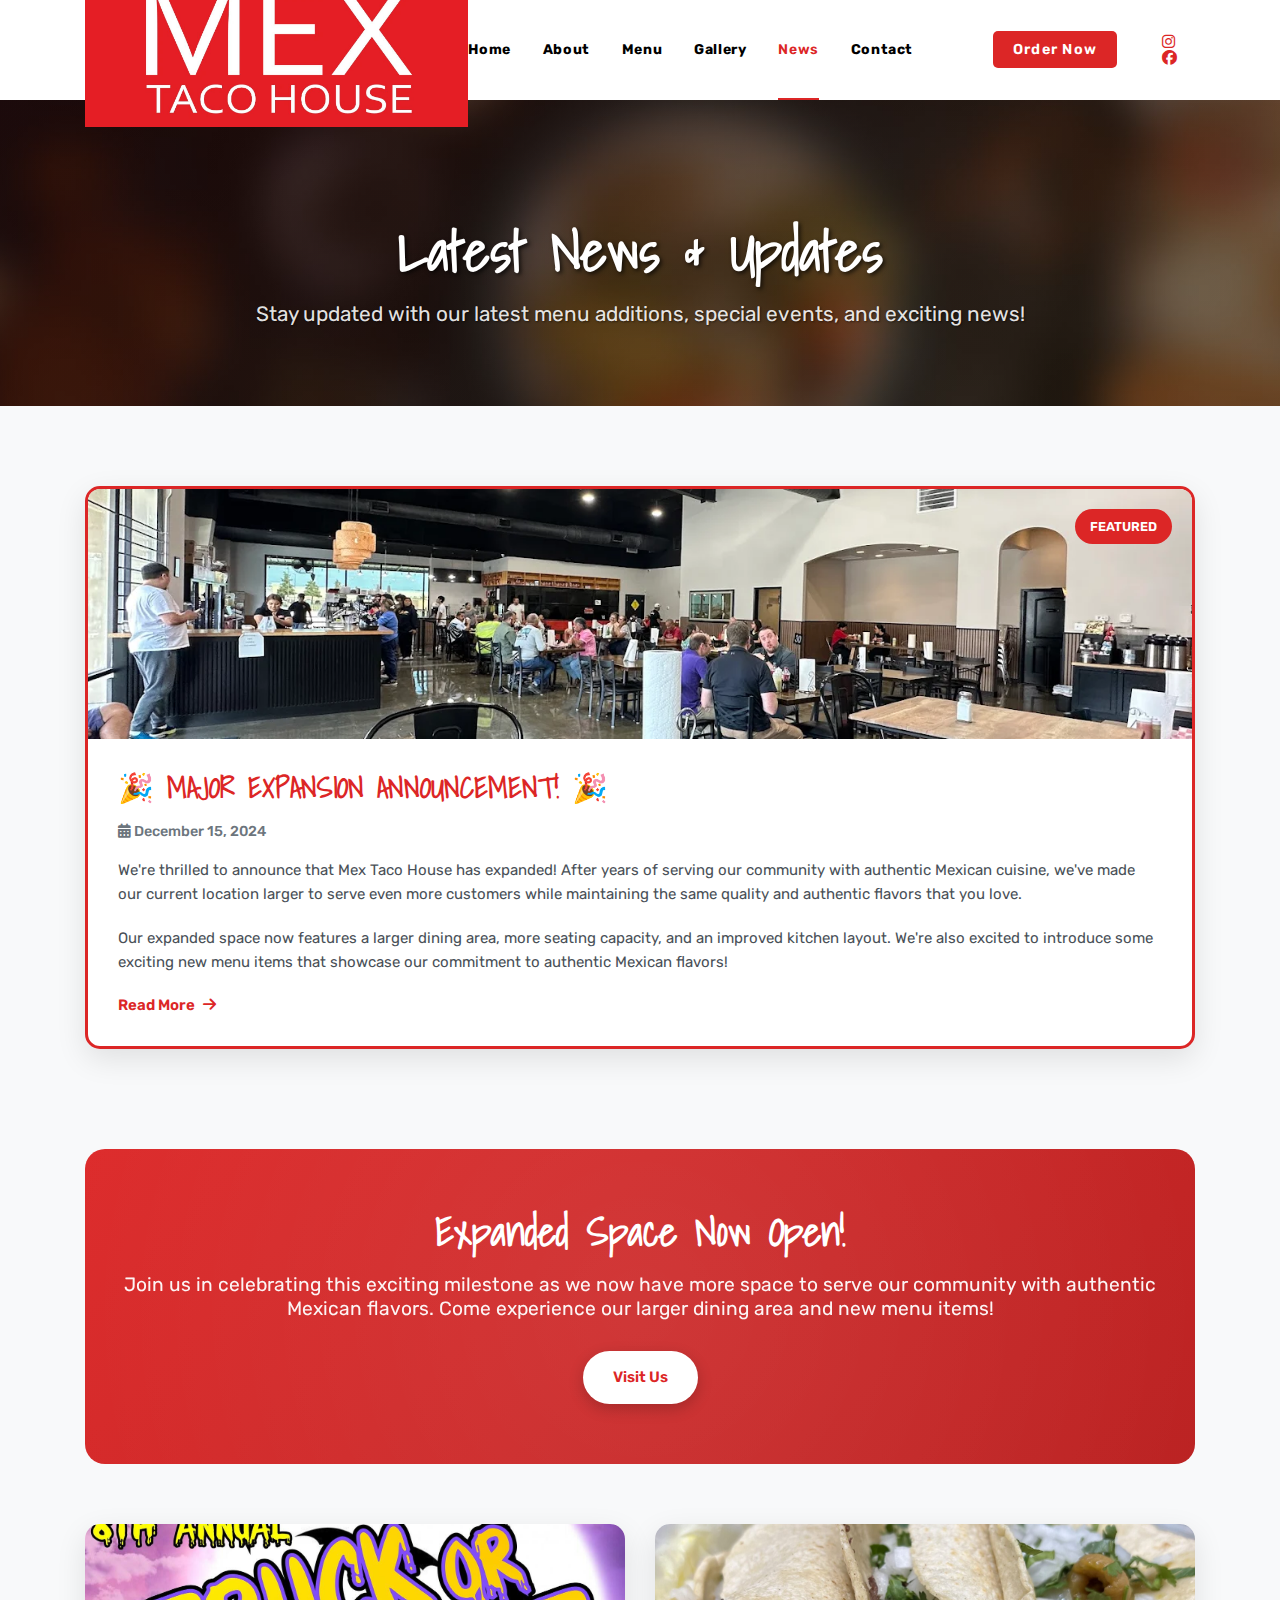
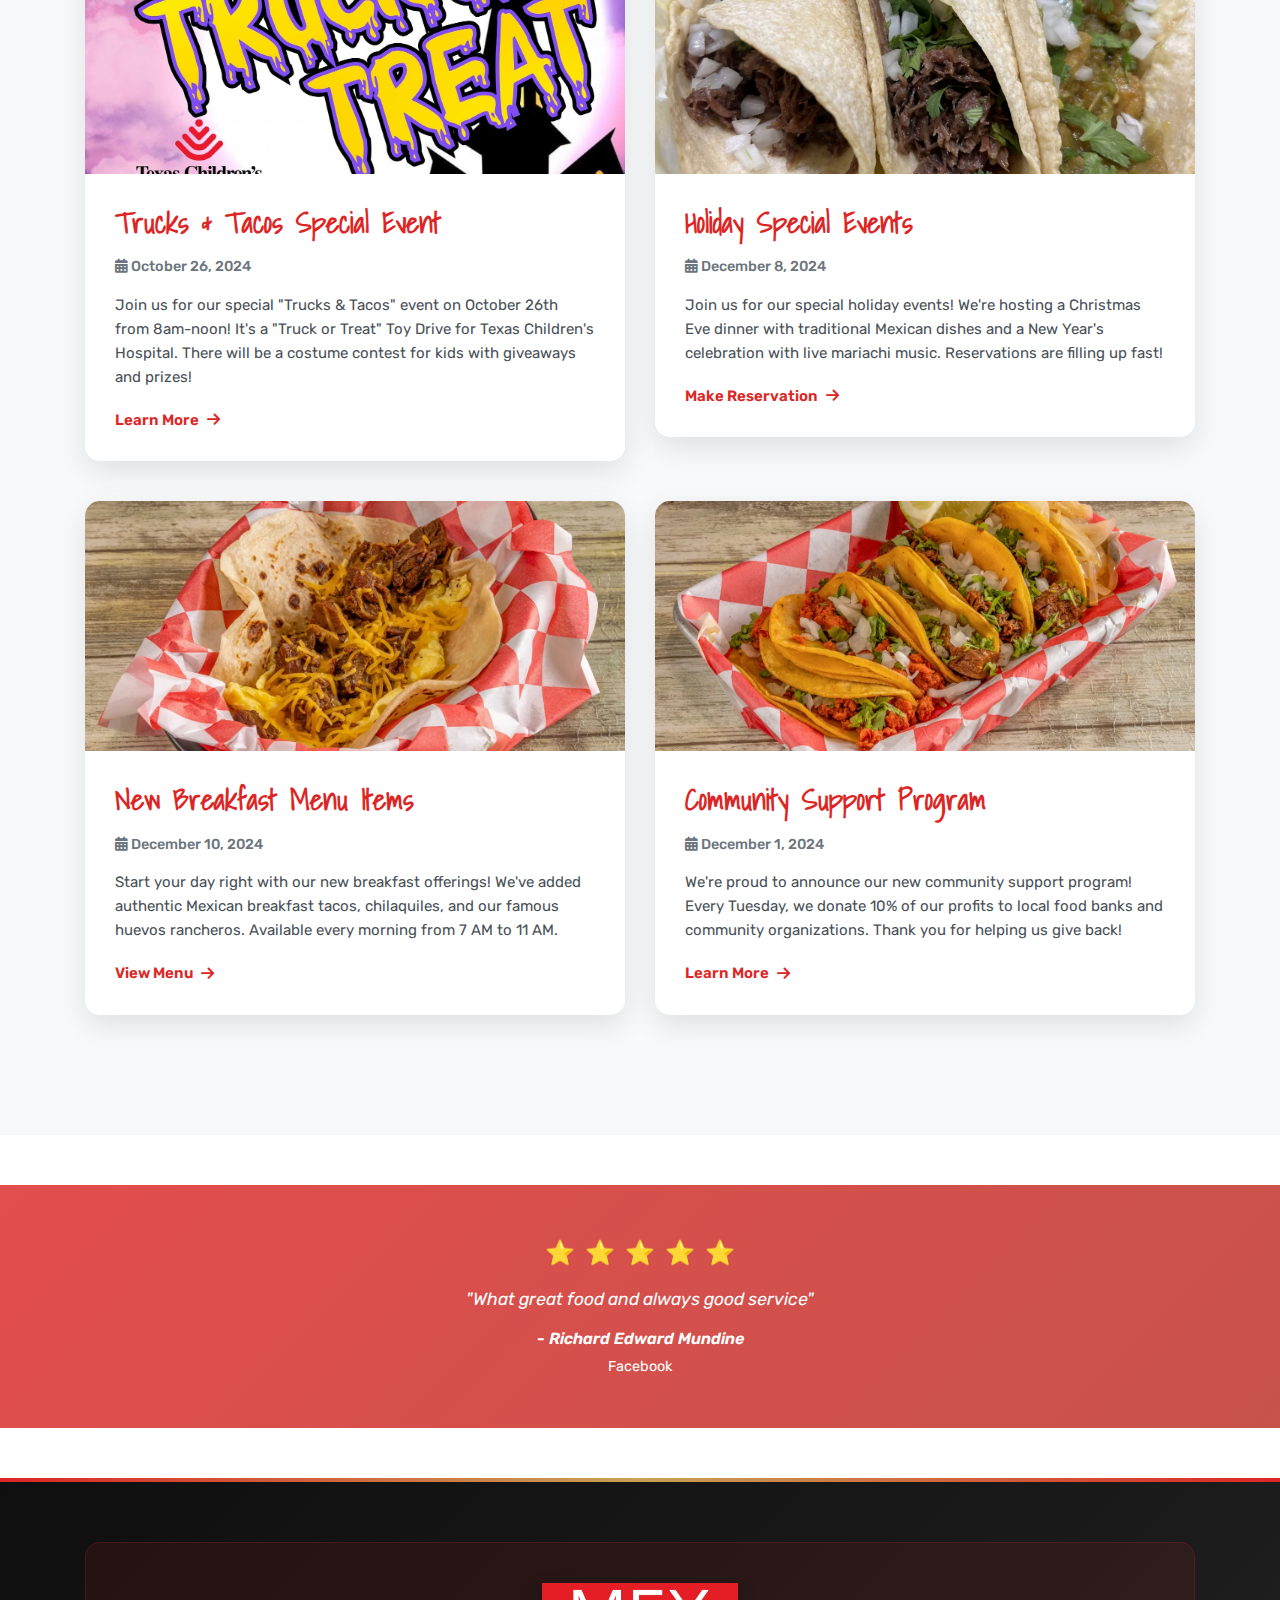
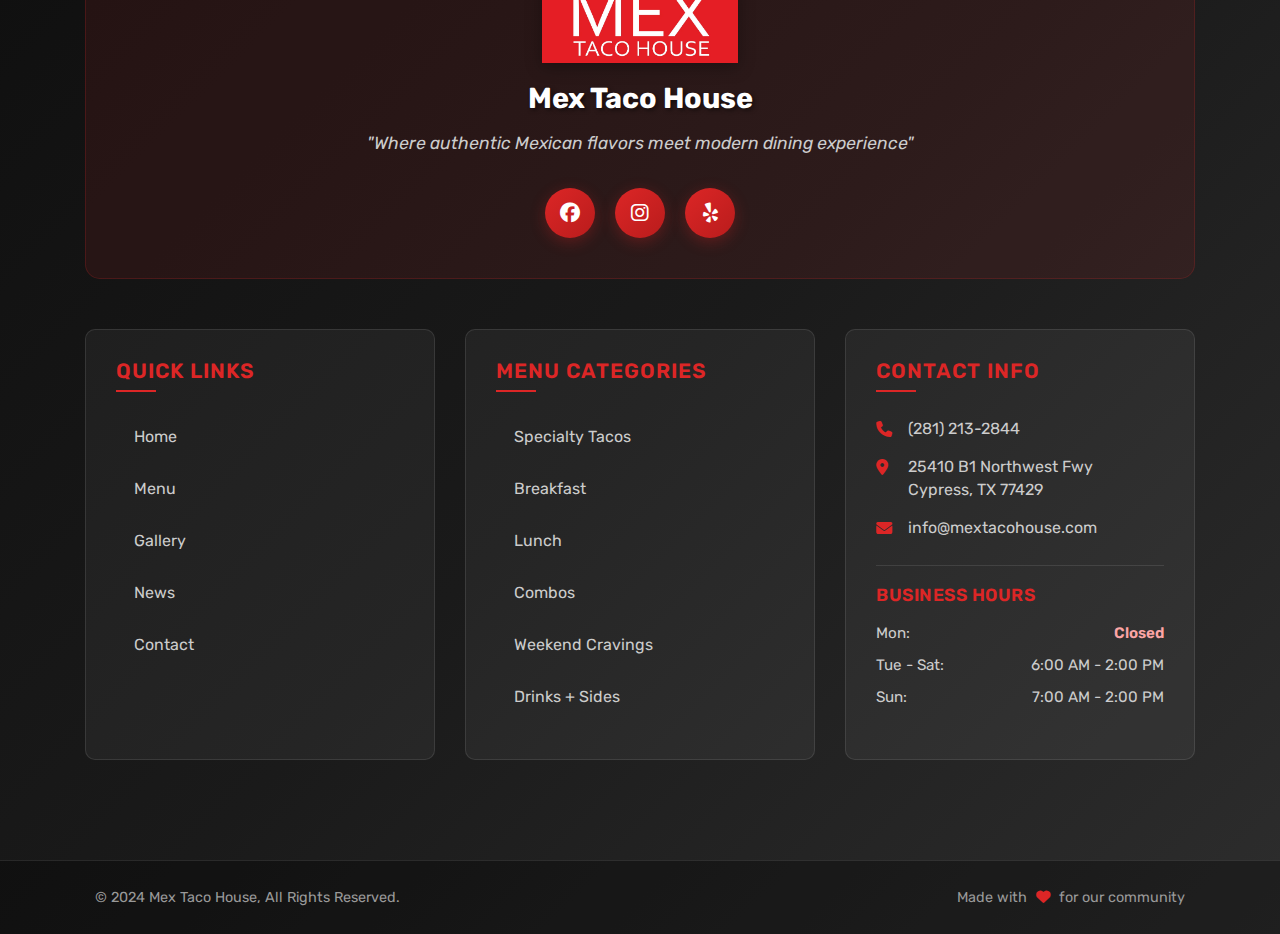
<file: news.html>
<!DOCTYPE html>
<html lang="en">

<head>
  <meta charset="UTF-8" />
  <meta name="viewport" content="width=device-width, initial-scale=1.0, maximum-scale=5.0, user-scalable=yes" />
  <meta name="mobile-web-app-capable" content="yes">
  <meta name="apple-mobile-web-app-capable" content="yes">
  <meta name="apple-mobile-web-app-status-bar-style" content="black-translucent">
  <meta name="theme-color" content="#dc2626">
  <meta http-equiv="X-UA-Compatible" content="ie=edge" />
  <meta name="description" content="Mex Taco House News - Latest Updates, New Menu Items, and Exciting Expansion">
  <link href="assets/images/favicon/favicon.png" rel="icon">
  <title>News - Mex Taco House</title>
  <link rel="stylesheet"
    href="https://fonts.googleapis.com/css?family=Rubik:400,500,700%7cShadows+Into+Light&display=swap">
  <link rel="stylesheet" href="assets/css/libraries.css" />
  <link rel="stylesheet" href="assets/css/style.css?v=2" />
  <link rel="stylesheet" href="assets/css/mobile-navbar.css" />
  <!-- FontAwesome CDN -->
  <link rel="stylesheet" href="https://cdnjs.cloudflare.com/ajax/libs/font-awesome/6.4.0/css/all.min.css" />
  
  <style>
    /* News-specific styles only */
    
    /* Navbar Text Color Consistency */
    .navbar-nav .nav__item-link {
      color: #000000 !important;
      font-weight: 500;
    }
    
    .navbar-nav .nav__item-link:hover,
    .navbar-nav .nav__item-link.active {
      color: #dc2626 !important;
    }
    
    .navbar-nav .nav__item-link.active {
      font-weight: 600;
    }
    
    /* Navbar Underline Styling - Match Other Pages */
    .nav__item-link::after {
      background-color: #dc2626 !important;
    }
    
    .nav__item-link:hover::after {
      background-color: #dc2626 !important;
    }
    
    .nav__item-link.active::after {
      background-color: #dc2626 !important;
    }
    
    /* Red underlines for all states */
    .navbar .nav__item-link::after {
      background-color: #dc2626 !important;
    }
    
    .navbar .nav__item-link:hover::after {
      background-color: #dc2626 !important;
    }
    
    .navbar .nav__item-link.active::after {
      background-color: #dc2626 !important;
    }

    /* Red underlines for :before pseudo-elements */
    .navbar .nav__item .nav__item-link:before {
      background-color: #dc2626 !important;
    }
    
    .navbar .nav__item .nav__item-link:hover:before {
      background-color: #dc2626 !important;
    }
    
    /* Order Now Button Styling - Match Homepage Exactly */
    .btn__primary {
      border: none !important;
      background: #dc2626 !important;
      color: white !important;
      padding: 12px 15px !important;
      border-radius: 5px !important;
      font-weight: 600 !important;
      cursor: pointer !important;
      transition: all 0.3s ease !important;
      text-align: center !important;
      display: flex !important;
      align-items: center !important;
      justify-content: center !important;
      width: auto !important;
      font-size: 0.9rem !important;
    }
    
    /* Order Now Button Positioning - Move to Left */
    .navbar-actions-wrap {
      margin-left: 40px !important;
    }
    
    .navbar-actions {
      gap: 25px !important;
    }
    
    /* Order Now Dropdown Styling - White Background with Black Text */
    /* Override main CSS with higher specificity */
    .navbar .dropdown-menu,
    .navbar-actions .dropdown-menu,
    .navbar-actions-wrap .dropdown-menu {
      background: white !important;
      background-color: white !important;
      border: 1px solid #ddd !important;
      border-radius: 8px !important;
      box-shadow: 0 4px 12px rgba(0,0,0,0.15) !important;
      min-width: 200px !important;
      z-index: 1000 !important;
      padding: 10px 0 !important;
      margin-top: 5px !important;
    }
    
    .navbar .dropdown-menu li,
    .navbar-actions .dropdown-menu li,
    .navbar-actions-wrap .dropdown-menu li {
      list-style: none !important;
      margin: 0 !important;
      padding: 0 !important;
    }
    
    .navbar .dropdown-menu li a,
    .navbar-actions .dropdown-menu li a,
    .navbar-actions-wrap .dropdown-menu li a {
      color: #333 !important;
      background: white !important;
      background-color: white !important;
      display: block !important;
      padding: 12px 20px !important;
      text-decoration: none !important;
      transition: all 0.3s ease !important;
      border-bottom: 1px solid #f0f0f0 !important;
      font-weight: 600 !important;
    }
    
    .navbar .dropdown-menu li:last-child a,
    .navbar-actions .dropdown-menu li:last-child a,
    .navbar-actions-wrap .dropdown-menu li:last-child a {
      border-bottom: none !important;
    }
    
    .navbar .dropdown-menu li a:hover,
    .navbar-actions .dropdown-menu li a:hover,
    .navbar-actions-wrap .dropdown-menu li a:hover {
      background: #f8f9fa !important;
      background-color: #f8f9fa !important;
      color: #333 !important;
    }
    
    /* Additional specificity for mobile */
    .navbar .navbar-actions .dropdown-menu,
    .navbar .navbar-actions-wrap .dropdown-menu {
      background: white !important;
      background-color: white !important;
    }
    
    .navbar .navbar-actions .dropdown-menu li a,
    .navbar .navbar-actions-wrap .dropdown-menu li a {
      color: #333 !important;
      background: white !important;
      background-color: white !important;
    }
    
    /* Maximum specificity override */
    body .navbar .navbar-actions-wrap .dropdown-menu,
    html body .navbar .navbar-actions-wrap .dropdown-menu {
      background: white !important;
      background-color: white !important;
      border: 1px solid #ddd !important;
      border-radius: 8px !important;
      box-shadow: 0 4px 12px rgba(0,0,0,0.15) !important;
    }
    
    body .navbar .navbar-actions-wrap .dropdown-menu li a,
    html body .navbar .navbar-actions-wrap .dropdown-menu li a {
      color: #333 !important;
      background: white !important;
      background-color: white !important;
      font-weight: 600 !important;
    }
    
    body .navbar .navbar-actions-wrap .dropdown-menu li a:hover,
    html body .navbar .navbar-actions-wrap .dropdown-menu li a:hover {
      background: #f8f9fa !important;
      background-color: #f8f9fa !important;
      color: #333 !important;
    }
    
    /* Nuclear option - override everything */
    .navbar-actions-wrap .dropdown-menu,
    .navbar-actions .dropdown-menu,
    .dropdown .dropdown-menu {
      background: white !important;
      background-color: white !important;
      border: 1px solid #ddd !important;
      border-radius: 8px !important;
      box-shadow: 0 4px 12px rgba(0,0,0,0.15) !important;
    }
    
    .navbar-actions-wrap .dropdown-menu li a,
    .navbar-actions .dropdown-menu li a,
    .dropdown .dropdown-menu li a {
      color: #333 !important;
      background: white !important;
      background-color: white !important;
      font-weight: 600 !important;
    }
    
    .navbar-actions-wrap .dropdown-menu li a:hover,
    .navbar-actions .dropdown-menu li a:hover,
    .dropdown .dropdown-menu li a:hover {
      background: #f8f9fa !important;
      background-color: #f8f9fa !important;
      color: #333 !important;
    }
    
    .navbar-actions-wrap .dropdown-menu span,
    .navbar-actions .dropdown-menu span,
    .dropdown .dropdown-menu span {
      color: #333 !important;
    }
    
    /* Mobile navbar fixes are now handled by mobile-navbar-fix.css */
    
    .btn__primary:hover {
      background: #b91c1c !important;
      color: white !important;
      transform: scale(1.05) !important;
    }
    
    .btn__primary span {
      margin-right: 8px !important;
    }
    
    /* News Page Specific Styles */
    .news-hero {
      background: linear-gradient(135deg, rgba(0, 0, 0, 0.7), rgba(0, 0, 0, 0.5)), url('assets/images/backgrounds/1.jpg');
      background-size: cover;
      background-position: center;
      background-attachment: fixed;
      padding: 120px 0 80px;
      color: white;
      text-align: center;
      position: relative;
    }
    
    .news-hero::before {
      content: '';
      position: absolute;
      top: 0;
      left: 0;
      right: 0;
      bottom: 0;
      background: linear-gradient(135deg, rgba(220, 38, 38, 0.1), rgba(199, 162, 84, 0.1));
      z-index: 1;
    }
    
    .news-hero .container {
      position: relative;
      z-index: 2;
    }
    
    .news-hero h1 {
      font-size: 3.5rem;
      font-weight: 700;
      margin-bottom: 20px;
      color: white;
      text-shadow: 2px 2px 4px rgba(0,0,0,0.7);
    }
    
    .news-hero p {
      font-size: 1.3rem;
      margin-bottom: 0;
      color: rgba(255, 255, 255, 0.9);
      text-shadow: 1px 1px 2px rgba(0,0,0,0.5);
    }
    
    .news-content {
      padding: 80px 0;
      background-color: #f8f9fa;
    }
    
    .news-article {
      background: white;
      border-radius: 15px;
      box-shadow: 0 10px 30px rgba(0, 0, 0, 0.1);
      margin-bottom: 40px;
      overflow: hidden;
      transition: transform 0.3s ease, box-shadow 0.3s ease;
    }
    
    .news-article:hover {
      transform: translateY(-5px);
      box-shadow: 0 15px 40px rgba(0, 0, 0, 0.15);
    }
    
    .news-article.featured {
      border: 3px solid #dc2626;
      position: relative;
    }
    
    .news-article.featured::before {
      content: 'FEATURED';
      position: absolute;
      top: 20px;
      right: 20px;
      background: #dc2626;
      color: white;
      padding: 8px 15px;
      border-radius: 20px;
      font-size: 0.8rem;
      font-weight: 600;
      z-index: 2;
    }
    
    .news-article-image {
      height: 250px;
      background-size: cover;
      background-position: center;
      position: relative;
    }
    
    .news-article-content {
      padding: 30px;
    }
    
    .news-article h3 {
      color: #dc2626;
      font-size: 1.8rem;
      font-weight: 600;
      margin-bottom: 15px;
      line-height: 1.3;
    }
    
    .news-article .date {
      color: #6c757d;
      font-size: 0.9rem;
      margin-bottom: 15px;
      font-weight: 500;
    }
    
    .news-article p {
      color: #495057;
      line-height: 1.6;
      margin-bottom: 20px;
    }
    
    .news-article .read-more {
      color: #dc2626;
      text-decoration: none;
      font-weight: 600;
      display: inline-flex;
      align-items: center;
      transition: color 0.3s ease;
    }
    
    .news-article .read-more:hover {
      color: #b91c1c;
    }
    
    .news-article .read-more i {
      margin-left: 8px;
      transition: transform 0.3s ease;
    }
    
    .news-article .read-more:hover i {
      transform: translateX(5px);
    }
    
    .expansion-highlight {
      background: linear-gradient(135deg, #dc2626, #b91c1c);
      color: white;
      padding: 60px 0;
      margin: 60px 0;
      border-radius: 20px;
      text-align: center;
      position: relative;
      overflow: hidden;
    }
    
    .expansion-highlight::before {
      content: '';
      position: absolute;
      top: -50%;
      left: -50%;
      width: 200%;
      height: 200%;
      background: radial-gradient(circle, rgba(255,255,255,0.1) 0%, transparent 70%);
      animation: shimmer 3s ease-in-out infinite;
    }
    
    @keyframes shimmer {
      0%, 100% { transform: translateX(-100%) translateY(-100%) rotate(0deg); }
      50% { transform: translateX(100%) translateY(100%) rotate(180deg); }
    }
    
    .expansion-highlight .container {
      position: relative;
      z-index: 2;
    }
    
    .expansion-highlight h2 {
      font-size: 2.5rem;
      font-weight: 700;
      margin-bottom: 20px;
    }
    
    .expansion-highlight p {
      font-size: 1.2rem;
      margin-bottom: 30px;
      opacity: 0.95;
    }
    
    .btn-expansion {
      background: white;
      color: #dc2626;
      padding: 15px 30px;
      border-radius: 50px;
      text-decoration: none;
      font-weight: 600;
      display: inline-block;
      transition: all 0.3s ease;
      box-shadow: 0 5px 15px rgba(0,0,0,0.2);
    }
    
    .btn-expansion:hover {
      transform: translateY(-2px);
      box-shadow: 0 8px 25px rgba(0,0,0,0.3);
      color: #dc2626;
      text-decoration: none;
    }
    
    /* Mobile Responsive */
    @media (max-width: 768px) {
      .news-hero h1 {
        font-size: 2.5rem;
      }
      
      .news-hero p {
        font-size: 1.1rem;
      }
      
      .news-article-content {
        padding: 20px;
      }
      
      .news-article h3 {
        font-size: 1.5rem;
      }
      
      .expansion-highlight h2 {
        font-size: 2rem;
      }
      
      .expansion-highlight p {
        font-size: 1.1rem;
      }
      
      /* Mobile Dropdown Styling - Ensure White Background with Black Text */
      .navbar .dropdown-menu,
      .navbar-actions .dropdown-menu,
      .navbar-actions-wrap .dropdown-menu {
        background: white !important;
        background-color: white !important;
        border: 1px solid #ddd !important;
        border-radius: 8px !important;
        box-shadow: 0 4px 12px rgba(0,0,0,0.15) !important;
        min-width: 200px !important;
        z-index: 1000 !important;
        padding: 10px 0 !important;
        margin-top: 5px !important;
        position: absolute !important;
        top: 100% !important;
        left: 0 !important;
      }
      
      .navbar .dropdown-menu li a,
      .navbar-actions .dropdown-menu li a,
      .navbar-actions-wrap .dropdown-menu li a {
        color: #333 !important;
        background: white !important;
        background-color: white !important;
        display: block !important;
        padding: 12px 20px !important;
        text-decoration: none !important;
        transition: all 0.3s ease !important;
        border-bottom: 1px solid #f0f0f0 !important;
        font-weight: 600 !important;
      }
      
      .navbar .dropdown-menu li:last-child a,
      .navbar-actions .dropdown-menu li:last-child a,
      .navbar-actions-wrap .dropdown-menu li:last-child a {
        border-bottom: none !important;
      }
      
      .navbar .dropdown-menu li a:hover,
      .navbar-actions .dropdown-menu li a:hover,
      .navbar-actions-wrap .dropdown-menu li a:hover {
        background: #f8f9fa !important;
        background-color: #f8f9fa !important;
        color: #333 !important;
      }
      
      /* Mobile Navbar Actions */
      .navbar-actions-wrap {
        margin-left: 20px !important;
      }
      
      .navbar-actions {
        gap: 15px !important;
      }
      
      /* Mobile Order Now Button */
      .btn__primary {
        padding: 10px 12px !important;
        font-size: 0.85rem !important;
      }
      
      /* Mobile Dropdown Positioning */
      .dropdown {
        position: relative !important;
        display: inline-block !important;
      }
      
      /* Ensure dropdown is visible on mobile */
      .dropdown-menu.show {
        display: block !important;
        background: white !important;
        color: #333 !important;
      }
      
      /* Mobile touch interactions */
      .dropdown-menu li a:active {
        background: #e9ecef !important;
        color: #333 !important;
      }
    }
    
    /* Extra small mobile devices */
    @media (max-width: 480px) {
      /* Mobile Dropdown Styling for Very Small Screens */
      .navbar .dropdown-menu,
      .navbar-actions .dropdown-menu,
      .navbar-actions-wrap .dropdown-menu {
        min-width: 180px !important;
        font-size: 0.9rem !important;
        background: white !important;
        background-color: white !important;
      }
      
      .navbar .dropdown-menu li a,
      .navbar-actions .dropdown-menu li a,
      .navbar-actions-wrap .dropdown-menu li a {
        padding: 10px 15px !important;
        font-size: 0.9rem !important;
        color: #333 !important;
        background: white !important;
        background-color: white !important;
      }
      
      .navbar-actions-wrap {
        margin-left: 15px !important;
      }
      
      .btn__primary {
        padding: 8px 10px !important;
        font-size: 0.8rem !important;
      }
    }

    /* Reviews Banner Animations */
    .review-item {
      opacity: 0;
      transform: translateY(20px);
      transition: all 0.8s ease-in-out;
    }

    .review-item.active {
      opacity: 1;
      transform: translateY(0);
    }

    .reviews-banner {
      position: relative;
    }

    .reviews-banner::before {
      content: '';
      position: absolute;
      top: 0;
      left: 0;
      right: 0;
      bottom: 0;
      background: linear-gradient(135deg, rgba(220, 38, 38, 0.1), rgba(199, 162, 84, 0.1));
      z-index: 1;
    }

    .reviews-banner .container {
      position: relative;
      z-index: 2;
    }

    .reviews-banner {
      padding: 30px 0 !important;
      margin: 50px 0 !important;
    }

    .reviews-banner .review-item {
      padding: 20px 0;
    }

    .reviews-banner blockquote {
      font-size: 1.1rem !important;
      line-height: 1.5 !important;
      color: white !important;
    }

    .reviews-banner cite {
      color: white !important;
    }

    .reviews-banner .review-source {
      color: white !important;
    }

    .reviews-banner .reviews-slider {
      color: white !important;
    }

    .reviews-banner .reviews-slider * {
      color: white !important;
    }

    .reviews-banner .reviews-slider .fas.fa-star {
      color: #fbbf24 !important;
    }

    /* Footer Link Hover Animations */
    .footer ul li a {
      position: relative;
      overflow: hidden;
    }

    .footer ul li a::before {
      content: '';
      position: absolute;
      bottom: 0;
      left: 0;
      width: 0;
      height: 2px;
      background: #dc2626;
      transition: width 0.3s ease;
    }

    .footer ul li a:hover::before {
      width: 100%;
    }

    .footer ul li a:hover {
      color: #dc2626 !important;
      padding-left: 20px;
      transition: all 0.3s ease;
    }

    .footer ul li a:hover {
      border-left-color: #dc2626 !important;
    }
  </style>
</head>

<body>
  <!-- Header -->
  <header id="header" class="header header-transparent header-layout1">
    <nav class="navbar navbar-expand-lg sticky-navbar">
      <div class="container">
        <a class="navbar-brand" href="index.html">
          <img src="assets/max-taco-logo.png" class="logo-light" alt="Mex Taco House">
          <img src="assets/max-taco-logo.png" class="logo-dark" alt="Mex Taco House">
        </a>
        <button class="navbar-toggler" type="button">
          <span class="menu-lines"><span></span></span>
        </button>
        <div class="collapse navbar-collapse" id="mainNavigation">
          <ul class="navbar-nav ml-auto">
            <li class="nav__item">
              <a href="index.html" class="nav__item-link">Home</a>
            </li>
            <li class="nav__item">
              <a href="index.html#about" class="nav__item-link">About</a>
            </li>
            <li class="nav__item">
              <a href="menu.html" class="nav__item-link">Menu</a>
            </li>
            <li class="nav__item">
              <a href="index.html#gallery" class="nav__item-link">Gallery</a>
            </li>
            <li class="nav__item">
              <a href="news.html" class="nav__item-link active">News</a>
            </li>
            <li class="nav__item">
              <a href="contact.html" class="nav__item-link">Contact</a>
            </li>
          </ul><!-- /.navbar-nav -->
        </div><!-- /.navbar-collapse -->
        <div class="navbar-actions-wrap">
          <div class="navbar-actions d-flex align-items-center">
            <div class="dropdown" style="position: relative; display: inline-block;">
              <button class="navbar__action-btn navbar__action-btn-reserve btn btn__primary" type="button" id="orderDropdown" style="border: none; background: #dc2626; color: white; padding: 12px 15px; border-radius: 5px; font-weight: 600; cursor: pointer; transition: all 0.3s ease; text-align: center; display: flex; align-items: center; justify-content: center; width: auto;">
                Order Now
              </button>
              <ul class="dropdown-menu" aria-labelledby="orderDropdown" style="background: white !important; background-color: white !important; border: 1px solid #ddd !important; border-radius: 8px !important; box-shadow: 0 4px 12px rgba(0,0,0,0.15) !important; min-width: 200px !important; z-index: 1000 !important; padding: 10px 0 !important; margin-top: 5px !important; position: absolute !important; top: 100% !important; left: 0 !important;">
                <li style="list-style: none !important; margin: 0 !important; padding: 0 !important;">
                  <a href="https://www.grubhub.com/restaurant/mex-taco-house-25410-northwest-fwy-cypress/5807624" target="_blank" rel="noopener noreferrer" style="color: #333 !important; background: white !important; background-color: white !important; display: block !important; padding: 12px 20px !important; text-decoration: none !important; transition: all 0.3s ease !important; border-bottom: 1px solid #f0f0f0 !important; font-weight: 600 !important;">
                    <div style="display: flex; align-items: center; gap: 10px;">
                      <div style="width: 30px; height: 20px; background: #f63d05; border-radius: 4px; display: flex; align-items: center; justify-content: center;">
                        <span style="color: white; font-size: 0.7rem; font-weight: 700;">GH</span>
                      </div>
                      <span style="font-weight: 600; color: #333 !important;">Grubhub</span>
                    </div>
                  </a>
                </li>
                <li style="list-style: none !important; margin: 0 !important; padding: 0 !important;">
                  <a href="https://www.ubereats.com/store/mex-taco-house/zlftufBFXgm9JhQGyOfpvw?srsltid=AfmBOoqivy_I4JNqrygE9zN80BMQ_FV4BwOt5K2ErLL7PPXNNJVsIAgy" target="_blank" rel="noopener noreferrer" style="color: #333 !important; background: white !important; background-color: white !important; display: block !important; padding: 12px 20px !important; text-decoration: none !important; transition: all 0.3s ease !important; font-weight: 600 !important;">
                    <div style="display: flex; align-items: center; gap: 10px;">
                      <div style="width: 30px; height: 20px; background: #06c167; border-radius: 4px; display: flex; align-items: center; justify-content: center;">
                        <span style="color: white; font-size: 0.7rem; font-weight: 700;">UE</span>
                      </div>
                      <span style="font-weight: 600; color: #333 !important;">Uber Eats</span>
                    </div>
                  </a>
                </li>
              </ul>
            </div>
            <ul class="social__icons">
              <li><a href="https://www.instagram.com/mextacohouse/reels/?hl=en" target="_blank" rel="noopener noreferrer" style="color: #dc2626; transition: all 0.3s ease;"><i class="fab fa-instagram"></i></a></li>
              <li><a href="https://www.facebook.com/mextacohouse" target="_blank" rel="noopener noreferrer" style="color: #dc2626; transition: all 0.3s ease;"><i class="fab fa-facebook"></i></a></li>
            </ul><!-- /.social__icons -->
          </div><!-- /.navbar-actions -->
        </div><!-- /.navbar-actions-wrap -->
      </div><!-- /.container -->
    </nav><!-- /.navbar -->
  </header><!-- /.header -->

  <!-- News Hero Section -->
  <section class="news-hero">
    <div class="container">
      <div class="row">
        <div class="col-12">
          <h1 style="font-family: 'Shadows Into Light', cursive;">Latest News & Updates</h1>
          <p>Stay updated with our latest menu additions, special events, and exciting news!</p>
        </div>
      </div>
    </div>
  </section>

  <!-- News Content -->
  <section class="news-content">
    <div class="container">
      <!-- Featured Expansion Article -->
      <div class="row">
        <div class="col-12">
          <div class="news-article featured">
            <div class="news-article-image" style="background-image: url('assets/mex-taco-expansion.webp');"></div>
            <div class="news-article-content">
              <h3 style="font-family: 'Shadows Into Light', cursive;">🎉 MAJOR EXPANSION ANNOUNCEMENT! 🎉</h3>
              <div class="date"><i class="fas fa-calendar-alt"></i> December 15, 2024</div>
              <p>We're thrilled to announce that Mex Taco House has expanded! After years of serving our community with authentic Mexican cuisine, we've made our current location larger to serve even more customers while maintaining the same quality and authentic flavors that you love.</p>
              <p>Our expanded space now features a larger dining area, more seating capacity, and an improved kitchen layout. We're also excited to introduce some exciting new menu items that showcase our commitment to authentic Mexican flavors!</p>
              <a href="#expansion-details" class="read-more">
                Read More <i class="fas fa-arrow-right"></i>
              </a>
            </div>
          </div>
        </div>
      </div>

      <!-- Expansion Highlight Section -->
      <div class="expansion-highlight">
        <div class="container">
          <h2 style="color: white; font-family: 'Shadows Into Light', cursive;">Expanded Space Now Open!</h2>
          <p>Join us in celebrating this exciting milestone as we now have more space to serve our community with authentic Mexican flavors. Come experience our larger dining area and new menu items!</p>
          <a href="contact.html" class="btn-expansion">Visit Us</a>
        </div>
      </div>

      <!-- Other News Articles -->
      <div class="row">
        <div class="col-lg-6 col-md-6">
          <div class="news-article">
            <div class="news-article-image" style="background-image: url('assets/trucks-tacos-event-oct.jpg'); background-position: center 30%;"></div>
            <div class="news-article-content">
              <h3 style="font-family: 'Shadows Into Light', cursive;">Trucks & Tacos Special Event</h3>
              <div class="date"><i class="fas fa-calendar-alt"></i> October 26, 2024</div>
              <p>Join us for our special "Trucks & Tacos" event on October 26th from 8am-noon! It's a "Truck or Treat" Toy Drive for Texas Children's Hospital. There will be a costume contest for kids with giveaways and prizes!</p>
              <a href="contact.html" class="read-more">
                Learn More <i class="fas fa-arrow-right"></i>
              </a>
            </div>
          </div>
        </div>
        
        <div class="col-lg-6 col-md-6">
          <div class="news-article">
            <div class="news-article-image" style="background-image: url('assets/gallery-images/street-tacos.jpeg');"></div>
            <div class="news-article-content">
              <h3 style="font-family: 'Shadows Into Light', cursive;">Holiday Special Events</h3>
              <div class="date"><i class="fas fa-calendar-alt"></i> December 8, 2024</div>
              <p>Join us for our special holiday events! We're hosting a Christmas Eve dinner with traditional Mexican dishes and a New Year's celebration with live mariachi music. Reservations are filling up fast!</p>
              <a href="contact.html" class="read-more">
                Make Reservation <i class="fas fa-arrow-right"></i>
              </a>
            </div>
          </div>
        </div>
      </div>

      <div class="row">
        <div class="col-lg-6 col-md-6">
          <div class="news-article">
            <div class="news-article-image" style="background-image: url('assets/gallery-images/breakfast-taco-with-streetmeat.webp');"></div>
            <div class="news-article-content">
              <h3 style="font-family: 'Shadows Into Light', cursive;">New Breakfast Menu Items</h3>
              <div class="date"><i class="fas fa-calendar-alt"></i> December 10, 2024</div>
              <p>Start your day right with our new breakfast offerings! We've added authentic Mexican breakfast tacos, chilaquiles, and our famous huevos rancheros. Available every morning from 7 AM to 11 AM.</p>
              <a href="menu.html" class="read-more">
                View Menu <i class="fas fa-arrow-right"></i>
              </a>
            </div>
          </div>
        </div>
        
        <div class="col-lg-6 col-md-6">
          <div class="news-article">
            <div class="news-article-image" style="background-image: url('assets/gallery-images/taco-plate-1.webp');"></div>
            <div class="news-article-content">
              <h3 style="font-family: 'Shadows Into Light', cursive;">Community Support Program</h3>
              <div class="date"><i class="fas fa-calendar-alt"></i> December 1, 2024</div>
              <p>We're proud to announce our new community support program! Every Tuesday, we donate 10% of our profits to local food banks and community organizations. Thank you for helping us give back!</p>
              <a href="contact.html" class="read-more">
                Learn More <i class="fas fa-arrow-right"></i>
              </a>
            </div>
          </div>
        </div>
      </div>
    </div>
  </section>

  <!-- =============================
       Reviews Banner
       ============================= -->
  <section class="reviews-banner py-40" style="background: linear-gradient(135deg, rgba(220, 38, 38, 0.8), rgba(185, 28, 28, 0.8)); position: relative; overflow: hidden; margin: 40px 0;">
    <div class="container">
      <div class="row">
        <div class="col-12">
          <div class="reviews-slider" style="text-align: center; color: white;">
            <div class="review-item active" style="display: block;">
              <div class="stars" style="margin-bottom: 15px;">
                <span style="font-size: 1.5rem; margin: 0 3px;">⭐</span>
                <span style="font-size: 1.5rem; margin: 0 3px;">⭐</span>
                <span style="font-size: 1.5rem; margin: 0 3px;">⭐</span>
                <span style="font-size: 1.5rem; margin: 0 3px;">⭐</span>
                <span style="font-size: 1.5rem; margin: 0 3px;">⭐</span>
              </div>
              <blockquote style="font-size: 1.2rem; font-style: italic; margin-bottom: 15px; max-width: 800px; margin-left: auto; margin-right: auto; color: white;">
                "What great food and always good service"
              </blockquote>
              <cite style="font-size: 1rem; font-weight: 600; color: white;">- Richard Edward Mundine</cite>
              <div class="review-source" style="font-size: 0.9rem; color: white; margin-top: 5px;">Facebook</div>
            </div>
            
            <div class="review-item" style="display: none;">
              <div class="stars" style="margin-bottom: 15px;">
                <span style="font-size: 1.5rem; margin: 0 3px;">⭐</span>
                <span style="font-size: 1.5rem; margin: 0 3px;">⭐</span>
                <span style="font-size: 1.5rem; margin: 0 3px;">⭐</span>
                <span style="font-size: 1.5rem; margin: 0 3px;">⭐</span>
                <span style="font-size: 1.5rem; margin: 0 3px;">⭐</span>
              </div>
              <blockquote style="font-size: 1.2rem; font-style: italic; margin-bottom: 15px; max-width: 800px; margin-left: auto; margin-right: auto; color: white;">
                "Stopped in for the first time for breakfast and definitely won't be the last time! Friendly staff and great food!!"
              </blockquote>
              <cite style="font-size: 1rem; font-weight: 600; color: white;">- Jennifer LeBlanc</cite>
              <div class="review-source" style="font-size: 0.9rem; color: white; margin-top: 5px;">Facebook</div>
            </div>
            
            <div class="review-item" style="display: none;">
              <div class="stars" style="margin-bottom: 15px;">
                <span style="font-size: 1.5rem; margin: 0 3px;">⭐</span>
                <span style="font-size: 1.5rem; margin: 0 3px;">⭐</span>
                <span style="font-size: 1.5rem; margin: 0 3px;">⭐</span>
                <span style="font-size: 1.5rem; margin: 0 3px;">⭐</span>
                <span style="font-size: 1.5rem; margin: 0 3px;">⭐</span>
              </div>
              <blockquote style="font-size: 1.2rem; font-style: italic; margin-bottom: 15px; max-width: 800px; margin-left: auto; margin-right: auto; color: white;">
                "Jessicia is very nice and so is her husband Able love their tacos 😍"
              </blockquote>
              <cite style="font-size: 1rem; font-weight: 600; color: white;">- Diana Bielamowicz</cite>
              <div class="review-source" style="font-size: 0.9rem; color: white; margin-top: 5px;">Facebook</div>
            </div>
            
            <div class="review-item" style="display: none;">
              <div class="stars" style="margin-bottom: 15px;">
                <span style="font-size: 1.5rem; margin: 0 3px;">⭐</span>
                <span style="font-size: 1.5rem; margin: 0 3px;">⭐</span>
                <span style="font-size: 1.5rem; margin: 0 3px;">⭐</span>
                <span style="font-size: 1.5rem; margin: 0 3px;">⭐</span>
                <span style="font-size: 1.5rem; margin: 0 3px;">⭐</span>
              </div>
              <blockquote style="font-size: 1.2rem; font-style: italic; margin-bottom: 15px; max-width: 800px; margin-left: auto; margin-right: auto; color: white;">
                "Always fresh tacos, kind service and a great environment"
              </blockquote>
              <cite style="font-size: 1rem; font-weight: 600; color: white;">- Anthony Smith</cite>
              <div class="review-source" style="font-size: 0.9rem; color: white; margin-top: 5px;">Facebook</div>
            </div>
            
            <div class="review-item" style="display: none;">
              <div class="stars" style="margin-bottom: 15px;">
                <span style="font-size: 1.5rem; margin: 0 3px;">⭐</span>
                <span style="font-size: 1.5rem; margin: 0 3px;">⭐</span>
                <span style="font-size: 1.5rem; margin: 0 3px;">⭐</span>
                <span style="font-size: 1.5rem; margin: 0 3px;">⭐</span>
                <span style="font-size: 1.5rem; margin: 0 3px;">⭐</span>
              </div>
              <blockquote style="font-size: 1.2rem; font-style: italic; margin-bottom: 15px; max-width: 800px; margin-left: auto; margin-right: auto; color: white;">
                "This place is SO POPULAR!!! No matter how long the line is, it goes fast! The food is fresh and delicious EVERY time!"
              </blockquote>
              <cite style="font-size: 1rem; font-weight: 600; color: white;">- Tee S.</cite>
              <div class="review-source" style="font-size: 0.9rem; color: white; margin-top: 5px;">Yelp</div>
            </div>
            
            <div class="review-item" style="display: none;">
              <div class="stars" style="margin-bottom: 15px;">
                <span style="font-size: 1.5rem; margin: 0 3px;">⭐</span>
                <span style="font-size: 1.5rem; margin: 0 3px;">⭐</span>
                <span style="font-size: 1.5rem; margin: 0 3px;">⭐</span>
                <span style="font-size: 1.5rem; margin: 0 3px;">⭐</span>
                <span style="font-size: 1.5rem; margin: 0 3px;">⭐</span>
              </div>
              <blockquote style="font-size: 1.2rem; font-style: italic; margin-bottom: 15px; max-width: 800px; margin-left: auto; margin-right: auto; color: white;">
                "Love this place and LOVE the new expansion!! Such a great place with amazing hospitality"
              </blockquote>
              <cite style="font-size: 1rem; font-weight: 600; color: white;">- Haley M.</cite>
              <div class="review-source" style="font-size: 0.9rem; color: white; margin-top: 5px;">Yelp</div>
            </div>
            
            <div class="review-item" style="display: none;">
              <div class="stars" style="margin-bottom: 15px;">
                <span style="font-size: 1.5rem; margin: 0 3px;">⭐</span>
                <span style="font-size: 1.5rem; margin: 0 3px;">⭐</span>
                <span style="font-size: 1.5rem; margin: 0 3px;">⭐</span>
                <span style="font-size: 1.5rem; margin: 0 3px;">⭐</span>
                <span style="font-size: 1.5rem; margin: 0 3px;">⭐</span>
              </div>
              <blockquote style="font-size: 1.2rem; font-style: italic; margin-bottom: 15px; max-width: 800px; margin-left: auto; margin-right: auto; color: white;">
                "Really love the food. This is a Cypress and Houston must go and we love taking friends and family to enjoy"
              </blockquote>
              <cite style="font-size: 1rem; font-weight: 600; color: white;">- Haley M.</cite>
              <div class="review-source" style="font-size: 0.9rem; color: white; margin-top: 5px;">Yelp</div>
            </div>
          </div>
        </div>
      </div>
    </div>
  </section>

  <!-- Footer -->
  <footer class="footer" style="background: linear-gradient(135deg, #0f0f0f 0%, #1a1a1a 50%, #2d2d2d 100%); position: relative; overflow: hidden;">
    <!-- Decorative Top Border -->
    <div style="height: 4px; background: linear-gradient(90deg, #dc2626, #c7a254, #dc2626); width: 100%;"></div>
    
    <div class="footer-primary" style="padding: 60px 0; position: relative;">
      <!-- Background Pattern Removed -->
      
      <div class="container" style="position: relative; z-index: 2;">
        <!-- Main Footer Content -->
        <div class="row" style="margin: 0 -15px;">
          <!-- Brand Section - Full Width -->
          <div class="col-12" style="padding: 0 15px; margin-bottom: 50px;">
            <div style="text-align: center; padding: 40px 0; background: rgba(220, 38, 38, 0.1); border-radius: 15px; border: 1px solid rgba(220, 38, 38, 0.2);">
              <img src="assets/max-taco-logo.png" alt="Mex Taco House Logo" style="max-height: 80px; margin-bottom: 20px; filter: drop-shadow(0 4px 8px rgba(0,0,0,0.3));">
              <h3 style="color: #fff; font-size: 1.8rem; font-weight: 700; margin-bottom: 15px; text-shadow: 2px 2px 4px rgba(0,0,0,0.5);">Mex Taco House</h3>
              <p style="color: #ccc; font-size: 1.1rem; line-height: 1.6; max-width: 600px; margin: 0 auto 30px; font-style: italic;">"Where authentic Mexican flavors meet modern dining experience"</p>
              
              <!-- Social Media Icons -->
              <div style="display: flex; justify-content: center; gap: 20px; margin-top: 25px;">
                <a href="https://www.facebook.com/mextacohouse" target="_blank" rel="noopener noreferrer" style="display: inline-flex; align-items: center; justify-content: center; width: 50px; height: 50px; background: linear-gradient(135deg, #dc2626, #b91c1c); color: white; border-radius: 50%; text-decoration: none; transition: all 0.3s ease; font-size: 20px; box-shadow: 0 4px 15px rgba(220, 38, 38, 0.3);">
                  <i class="fab fa-facebook"></i>
                </a>
                <a href="https://www.instagram.com/mextacohouse/reels/?hl=en" target="_blank" rel="noopener noreferrer" style="display: inline-flex; align-items: center; justify-content: center; width: 50px; height: 50px; background: linear-gradient(135deg, #dc2626, #b91c1c); color: white; border-radius: 50%; text-decoration: none; transition: all 0.3s ease; font-size: 20px; box-shadow: 0 4px 15px rgba(220, 38, 38, 0.3);">
                  <i class="fab fa-instagram"></i>
                </a>
                <a href="https://www.yelp.com/biz/mex-taco-house-cypress-2?utm_campaign=www_business_share_popup&utm_medium=copy_link&utm_source=(direct)" target="_blank" rel="noopener noreferrer" style="display: inline-flex; align-items: center; justify-content: center; width: 50px; height: 50px; background: linear-gradient(135deg, #dc2626, #b91c1c); color: white; border-radius: 50%; text-decoration: none; transition: all 0.3s ease; font-size: 20px; box-shadow: 0 4px 15px rgba(220, 38, 38, 0.3);">
                  <i class="fab fa-yelp"></i>
                </a>
              </div>
            </div>
          </div>
          
          <!-- Three Column Layout -->
          <div class="col-md-4" style="padding: 0 15px; margin-bottom: 40px;">
            <div style="background: rgba(255, 255, 255, 0.05); padding: 30px; border-radius: 10px; border: 1px solid rgba(255, 255, 255, 0.1); height: 100%;">
              <h5 style="color: #dc2626; font-size: 1.3rem; font-weight: 600; margin-bottom: 25px; text-transform: uppercase; letter-spacing: 1px; position: relative; padding-bottom: 10px;">
                Quick Links
                <div style="position: absolute; bottom: 0; left: 0; width: 40px; height: 2px; background: #dc2626;"></div>
              </h5>
              <ul style="list-style: none; padding: 0; margin: 0;">
                <li style="margin-bottom: 12px;"><a href="index.html" style="color: #ccc; text-decoration: none; font-size: 1rem; transition: all 0.3s ease; display: block; padding: 8px 0; border-left: 3px solid transparent; padding-left: 15px; position: relative; overflow: hidden;">Home</a></li>
                <li style="margin-bottom: 12px;"><a href="menu.html" style="color: #ccc; text-decoration: none; font-size: 1rem; transition: all 0.3s ease; display: block; padding: 8px 0; border-left: 3px solid transparent; padding-left: 15px; position: relative; overflow: hidden;">Menu</a></li>
                <li style="margin-bottom: 12px;"><a href="#gallery" style="color: #ccc; text-decoration: none; font-size: 1rem; transition: all 0.3s ease; display: block; padding: 8px 0; border-left: 3px solid transparent; padding-left: 15px; position: relative; overflow: hidden;">Gallery</a></li>
                <li style="margin-bottom: 12px;"><a href="news.html" style="color: #ccc; text-decoration: none; font-size: 1rem; transition: all 0.3s ease; display: block; padding: 8px 0; border-left: 3px solid transparent; padding-left: 15px; position: relative; overflow: hidden;">News</a></li>
                <li style="margin-bottom: 12px;"><a href="contact.html" style="color: #ccc; text-decoration: none; font-size: 1rem; transition: all 0.3s ease; display: block; padding: 8px 0; border-left: 3px solid transparent; padding-left: 15px; position: relative; overflow: hidden;">Contact</a></li>
                </ul>
            </div>
          </div>
          
          <div class="col-md-4" style="padding: 0 15px; margin-bottom: 40px;">
            <div style="background: rgba(255, 255, 255, 0.05); padding: 30px; border-radius: 10px; border: 1px solid rgba(255, 255, 255, 0.1); height: 100%;">
              <h5 style="color: #dc2626; font-size: 1.3rem; font-weight: 600; margin-bottom: 25px; text-transform: uppercase; letter-spacing: 1px; position: relative; padding-bottom: 10px;">
                Menu Categories
                <div style="position: absolute; bottom: 0; left: 0; width: 40px; height: 2px; background: #dc2626;"></div>
              </h5>
              <ul style="list-style: none; padding: 0; margin: 0;">
                <li style="margin-bottom: 12px;"><a href="menu.html#tab1" style="color: #ccc; text-decoration: none; font-size: 1rem; transition: all 0.3s ease; display: block; padding: 8px 0; border-left: 3px solid transparent; padding-left: 15px; position: relative; overflow: hidden;">Specialty Tacos</a></li>
                <li style="margin-bottom: 12px;"><a href="menu.html#tab2" style="color: #ccc; text-decoration: none; font-size: 1rem; transition: all 0.3s ease; display: block; padding: 8px 0; border-left: 3px solid transparent; padding-left: 15px; position: relative; overflow: hidden;">Breakfast</a></li>
                <li style="margin-bottom: 12px;"><a href="menu.html#tab3" style="color: #ccc; text-decoration: none; font-size: 1rem; transition: all 0.3s ease; display: block; padding: 8px 0; border-left: 3px solid transparent; padding-left: 15px; position: relative; overflow: hidden;">Lunch</a></li>
                <li style="margin-bottom: 12px;"><a href="menu.html#tab4" style="color: #ccc; text-decoration: none; font-size: 1rem; transition: all 0.3s ease; display: block; padding: 8px 0; border-left: 3px solid transparent; padding-left: 15px; position: relative; overflow: hidden;">Combos</a></li>
                <li style="margin-bottom: 12px;"><a href="menu.html#tab5" style="color: #ccc; text-decoration: none; font-size: 1rem; transition: all 0.3s ease; display: block; padding: 8px 0; border-left: 3px solid transparent; padding-left: 15px; position: relative; overflow: hidden;">Weekend Cravings</a></li>
                <li style="margin-bottom: 12px;"><a href="menu.html#tab6" style="color: #ccc; text-decoration: none; font-size: 1rem; transition: all 0.3s ease; display: block; padding: 8px 0; border-left: 3px solid transparent; padding-left: 15px; position: relative; overflow: hidden;">Drinks + Sides</a></li>
                </ul>
            </div>
          </div>
          
          <div class="col-md-4" style="padding: 0 15px; margin-bottom: 40px;">
            <div style="background: rgba(255, 255, 255, 0.05); padding: 30px; border-radius: 10px; border: 1px solid rgba(255, 255, 255, 0.1); height: 100%;">
              <h5 style="color: #dc2626; font-size: 1.3rem; font-weight: 600; margin-bottom: 25px; text-transform: uppercase; letter-spacing: 1px; position: relative; padding-bottom: 10px;">
                Contact Info
                <div style="position: absolute; bottom: 0; left: 0; width: 40px; height: 2px; background: #dc2626;"></div>
              </h5>
              <div style="color: #ccc;">
                    <div style="margin-bottom: 15px; display: flex; align-items: center;">
                      <i class="fa-solid fa-phone" style="color: #dc2626; margin-right: 12px; font-size: 16px; width: 20px;"></i>
                      <span style="font-size: 1rem;">(281) 213-2844</span>
                    </div>
                    <div style="margin-bottom: 15px; display: flex; align-items: flex-start;">
                      <i class="fa-solid fa-location-dot" style="color: #dc2626; margin-right: 12px; margin-top: 3px; font-size: 16px; width: 20px;"></i>
                      <div>
                        <a href="https://maps.google.com/maps?q=25410+B1+Northwest+Fwy+Cypress+TX+77429" target="_blank" rel="noopener noreferrer" style="color: #ccc; text-decoration: none; font-size: 1rem; line-height: 1.4;">25410 B1 Northwest Fwy<br>Cypress, TX 77429</a>
                      </div>
                    </div>
                    <div style="margin-bottom: 15px; display: flex; align-items: center;">
                      <i class="fa-solid fa-envelope" style="color: #dc2626; margin-right: 12px; font-size: 16px; width: 20px;"></i>
                      <span style="font-size: 1rem;">info@mextacohouse.com</span>
                    </div>
                    <div style="margin-top: 25px; padding-top: 20px; border-top: 1px solid rgba(255, 255, 255, 0.1);">
                      <h6 style="color: #dc2626; font-size: 1.1rem; font-weight: 600; margin-bottom: 15px; text-transform: uppercase; letter-spacing: 0.5px;">Business Hours</h6>
                      <div style="font-size: 0.95rem; line-height: 1.6;">
                        <div style="margin-bottom: 8px; display: flex; justify-content: space-between;">
                          <span style="color: #ccc;">Mon:</span>
                          <span style="color: #fca5a5; font-weight: 600;">Closed</span>
                        </div>
                        <div style="margin-bottom: 8px; display: flex; justify-content: space-between;">
                          <span style="color: #ccc;">Tue - Sat:</span>
                          <span style="color: #ccc;">6:00 AM - 2:00 PM</span>
                        </div>
                        <div style="margin-bottom: 8px; display: flex; justify-content: space-between;">
                          <span style="color: #ccc;">Sun:</span>
                          <span style="color: #ccc;">7:00 AM - 2:00 PM</span>
                        </div>
                      </div>
                    </div>
                  </div>
            </div>
          </div>
        </div>
      </div>
    </div>
    
    <!-- Footer Bottom -->
    <div class="footer-secondary" style="background: rgba(0, 0, 0, 0.3); padding: 25px 0; border-top: 1px solid rgba(255, 255, 255, 0.1);">
      <div class="container">
        <div class="row align-items-center">
          <div class="col-sm-12 col-md-6 col-lg-6">
            <span style="color: #999; font-size: 0.9rem;">&copy; 2024 Mex Taco House, All Rights Reserved.</span>
          </div>
          <div class="col-sm-12 col-md-6 col-lg-6">
            <div style="display: flex; align-items: center; justify-content: flex-end;">
              <span style="color: #999; font-size: 0.9rem;">Made with <i class="fas fa-heart" style="color: #dc2626; margin: 0 5px;"></i> for our community</span>
            </div>
          </div>
        </div>
      </div>
    </div>
  </footer>

  <!-- Scripts -->
  <script src="assets/js/jquery-3.3.1.min.js"></script>
  <script src="assets/js/plugins.js"></script>
  <script src="assets/js/main.js"></script>
  <script src="assets/js/mobile-navbar.js"></script>
  
  <script>
    // Order Now Dropdown Functionality - Enhanced Version
    document.addEventListener('DOMContentLoaded', function() {
      const orderDropdown = document.getElementById('orderDropdown');
      const dropdownMenu = document.querySelector('.dropdown-menu');
      
      if (orderDropdown && dropdownMenu) {
        // Force white background and black text styles
        function applyDropdownStyles() {
          console.log('Applying dropdown styles...');
          
          // Apply styles to dropdown menu
          dropdownMenu.style.cssText = `
            background: white !important;
            background-color: white !important;
            border: 1px solid #ddd !important;
            border-radius: 8px !important;
            box-shadow: 0 4px 12px rgba(0,0,0,0.15) !important;
            min-width: 200px !important;
            z-index: 1000 !important;
            padding: 10px 0 !important;
            margin-top: 5px !important;
            position: absolute !important;
            top: 100% !important;
            left: 0 !important;
            display: none;
          `;
          
          // Apply styles to all links
          const dropdownLinks = dropdownMenu.querySelectorAll('a');
          dropdownLinks.forEach((link, index) => {
            console.log(`Styling link ${index + 1}`);
            link.style.cssText = `
              color: #333 !important;
              background: white !important;
              background-color: white !important;
              display: block !important;
              padding: 12px 20px !important;
              text-decoration: none !important;
              transition: all 0.3s ease !important;
              font-weight: 600 !important;
              ${index === 0 ? 'border-bottom: 1px solid #f0f0f0 !important;' : ''}
            `;
          });
          
          // Apply styles to all spans (except the icon spans)
          const dropdownSpans = dropdownMenu.querySelectorAll('span');
          dropdownSpans.forEach((span, index) => {
            // Skip the icon spans (GH, UE) which should stay white
            if (!span.textContent.includes('GH') && !span.textContent.includes('UE')) {
              console.log(`Styling span ${index + 1}: ${span.textContent}`);
              span.style.cssText = `
                font-weight: 600 !important;
                color: #333 !important;
              `;
            }
          });
        }
        
        // Toggle dropdown visibility
        function toggleDropdown() {
          const isVisible = dropdownMenu.style.display === 'block';
          dropdownMenu.style.display = isVisible ? 'none' : 'block';
          
          if (!isVisible) {
            // Apply styles when showing dropdown
            setTimeout(applyDropdownStyles, 10);
          }
        }
        
        // Event listeners
        orderDropdown.addEventListener('click', function(e) {
          e.preventDefault();
          e.stopPropagation();
          console.log('Dropdown clicked');
          toggleDropdown();
        });
        
        // Close dropdown when clicking outside
        document.addEventListener('click', function(e) {
          if (!orderDropdown.contains(e.target) && !dropdownMenu.contains(e.target)) {
            dropdownMenu.style.display = 'none';
          }
        });
        
        // Apply styles on page load
        console.log('Page loaded, applying initial styles');
        applyDropdownStyles();
        
        // Apply styles periodically to ensure they stick
        setInterval(applyDropdownStyles, 1000);
      } else {
        console.error('Dropdown elements not found');
      }
    });

    // Search Functionality
    document.addEventListener('DOMContentLoaded', function() {
      const searchTrigger = document.querySelector('.search-popup-trigger');
      
      if (searchTrigger) {
        searchTrigger.addEventListener('click', function(e) {
          e.preventDefault();
          
          // Create search popup
          const searchPopup = document.createElement('div');
          searchPopup.id = 'search-popup';
          searchPopup.style.cssText = `
            position: fixed;
            top: 0;
            left: 0;
            width: 100%;
            height: 100%;
            background: rgba(0,0,0,0.8);
            z-index: 9999;
            display: flex;
            align-items: center;
            justify-content: center;
          `;
          
          const searchForm = document.createElement('div');
          searchForm.style.cssText = `
            background: white;
            padding: 30px;
            border-radius: 10px;
            width: 90%;
            max-width: 500px;
            position: relative;
          `;
          
          searchForm.innerHTML = `
            <button id="close-search" style="position: absolute; top: 10px; right: 15px; background: none; border: none; font-size: 24px; cursor: pointer;">&times;</button>
            <h3 style="margin-bottom: 20px; color: #333;">Search Our Website</h3>
            <form id="search-form">
              <input type="text" id="search-input" placeholder="Search for menu items, news, or information..." style="width: 100%; padding: 12px; border: 2px solid #ddd; border-radius: 5px; font-size: 16px; margin-bottom: 15px;">
              <button type="submit" style="background: #dc2626; color: white; padding: 12px 25px; border: none; border-radius: 5px; cursor: pointer; font-size: 16px;">Search</button>
            </form>
            <div id="search-results" style="margin-top: 20px;"></div>
          `;
          
          searchPopup.appendChild(searchForm);
          document.body.appendChild(searchPopup);
          
          // Focus on input
          document.getElementById('search-input').focus();
          
          // Close popup functionality
          document.getElementById('close-search').addEventListener('click', function() {
            document.body.removeChild(searchPopup);
          });
          
          // Close on background click
          searchPopup.addEventListener('click', function(e) {
            if (e.target === searchPopup) {
              document.body.removeChild(searchPopup);
            }
          });
          
          // Search functionality
          document.getElementById('search-form').addEventListener('submit', function(e) {
            e.preventDefault();
            const searchTerm = document.getElementById('search-input').value.toLowerCase();
            const resultsDiv = document.getElementById('search-results');
            
            if (searchTerm === 'menu') {
              resultsDiv.innerHTML = `
                <div style="background: #f8f9fa; padding: 15px; border-radius: 5px; border-left: 4px solid #dc2626;">
                  <h4 style="color: #dc2626; margin-bottom: 10px;">Menu Found!</h4>
                  <p>Check out our delicious Mexican menu with authentic tacos, burritos, and more!</p>
                  <a href="menu.html" style="color: #dc2626; text-decoration: none; font-weight: bold;">View Full Menu →</a>
                </div>
              `;
            } else if (searchTerm.includes('taco') || searchTerm.includes('burrito')) {
              resultsDiv.innerHTML = `
                <div style="background: #f8f9fa; padding: 15px; border-radius: 5px; border-left: 4px solid #dc2626;">
                  <h4 style="color: #dc2626; margin-bottom: 10px;">Food Items Found!</h4>
                  <p>We have amazing tacos, burritos, and authentic Mexican dishes!</p>
                  <a href="menu.html" style="color: #dc2626; text-decoration: none; font-weight: bold;">View Menu →</a>
                </div>
              `;
            } else if (searchTerm.includes('news') || searchTerm.includes('event')) {
              resultsDiv.innerHTML = `
                <div style="background: #f8f9fa; padding: 15px; border-radius: 5px; border-left: 4px solid #dc2626;">
                  <h4 style="color: #dc2626; margin-bottom: 10px;">News & Events Found!</h4>
                  <p>Check out our latest news and special events!</p>
                  <a href="news.html" style="color: #dc2626; text-decoration: none; font-weight: bold;">View News →</a>
                </div>
              `;
            } else {
              resultsDiv.innerHTML = `
                <div style="background: #f8f9fa; padding: 15px; border-radius: 5px; border-left: 4px solid #dc2626;">
                  <h4 style="color: #dc2626; margin-bottom: 10px;">Search Results</h4>
                  <p>Try searching for: menu, tacos, news, events, or contact information.</p>
                  <div style="margin-top: 10px;">
                    <a href="menu.html" style="color: #dc2626; text-decoration: none; margin-right: 15px;">Menu</a>
                    <a href="news.html" style="color: #dc2626; text-decoration: none; margin-right: 15px;">News</a>
                    <a href="contact.html" style="color: #dc2626; text-decoration: none;">Contact</a>
                  </div>
                </div>
              `;
            }
          });
        });
      }
    });

    // Reviews Banner Rotation Script
    document.addEventListener('DOMContentLoaded', function() {
      const reviewItems = document.querySelectorAll('.review-item');
      let currentIndex = 0;
      let rotationInterval;

      function showReview(index) {
        // Hide all reviews
        reviewItems.forEach(item => {
          item.style.display = 'none';
          item.classList.remove('active');
        });

        // Show current review
        if (reviewItems[index]) {
          reviewItems[index].style.display = 'block';
          setTimeout(() => {
            reviewItems[index].classList.add('active');
          }, 50);
        }
      }

      function nextReview() {
        currentIndex = (currentIndex + 1) % reviewItems.length;
        showReview(currentIndex);
      }

      function startRotation() {
        rotationInterval = setInterval(nextReview, 3000); // 3 seconds
      }

      function stopRotation() {
        clearInterval(rotationInterval);
      }

      // Initialize
      showReview(0);
      startRotation();

      // Pause on hover
      const reviewsBanner = document.querySelector('.reviews-banner');
      if (reviewsBanner) {
        reviewsBanner.addEventListener('mouseenter', stopRotation);
        reviewsBanner.addEventListener('mouseleave', startRotation);
      }
    });
  </script>
</body>

</html>
</file>
<file: template-babette/babette-restaurant-cafe-html5-template-2023-11-27-05-15-48-utc/Babette/assets/css/style.css>
/*---------------------
     VARIABLES
----------------------*/
/*-------------------- 
     MIXINS
 -------------------*/
/*---------------------------
      Table of Contents
    --------------------
    
    01- Global Styles
    02- Helper Classes
    03- Background & Colors
    04- Typography
    05- page title 
    06- Buttons 
    07- Forms
    08- Tabs
    09- Icons
    10- Breadcrumb
    11- Pagination
    12- Lists
    13- Alerts
    14- Header & Navbar 
    15- Accordions
    16- Banners
    17- Dividers
    18- Footer
    20- Carousel
    21- Slider
    22- Features
    23- Fancybox
    24- portfolio
    25- Team
    26- Testimonials
    27- Call To Action
    28- Clients
    29- Blog
    30- Contact
    31- Shop
    32- Sidebar
    33- events
    34- Menu
    35- Reservation
    36- Instagram Feed
    
----------------------------*/
/*--------------------------
      Global Styles
---------------------------*/
body {
  background-color: #ffffff;
  font-family: "Rubik", sans-serif;
  font-size: 15px;
  font-weight: 400;
  color: #9b9b9b;
  -webkit-font-smoothing: antialiased;
  -moz-osx-font-smoothing: grayscale;
}

::-moz-selection {
  background-color: #c7a254;
  color: #ffffff;
}

::selection {
  background-color: #c7a254;
  color: #ffffff;
}

a {
  color: inherit;
  transition: all 0.3s linear;
  -webkit-transition: all 0.3s linear;
  -moz-transition: all 0.3s linear;
  -ms-transition: all 0.3s linear;
  -o-transition: all 0.3s linear;
}

a:hover {
  color: #c7a253;
  text-decoration: none;
}

textarea {
  resize: none;
}

section {
  position: relative;
  padding-top: 100px;
  padding-bottom: 100px;
}

img {
  max-width: 100%;
}

/*-------------------------
     RESET Default Styles
 --------------------------*/
*,
p,
h1,
h2,
h3,
h4,
h5,
h6,
ul,
ol,
li {
  margin-top: 0;
  padding-top: 0;
}

*,
:active,
:focus {
  outline: none;
}

ul,
ol {
  list-style: none;
}

button {
  border: none;
  padding: 0;
}

button,
button:focus,
.btn.focus,
.btn:focus,
.form-control,
.form-control:focus {
  outline: none;
  background-color: transparent;
  -webkit-box-shadow: none;
  -ms-box-shadow: none;
  -o-box-shadow: none;
  box-shadow: none;
}

textarea {
  resize: none;
}

select {
  background-color: transparent;
}

/* Mobile Phones */
@media (max-width: 992px) {
  html,
  body {
    overflow-x: hidden;
  }
}

/*----------------------------
      Helper Classes
----------------------------*/
.col-padding-0 > .row {
  margin: 0;
}

.col-padding-0,
.col-padding-0 > .row > [class*="col-"] {
  padding: 0;
}

.inner-padding {
  padding: 120px 70px;
}

.vertical-align-center {
  position: relative;
  top: 50%;
  -webkit-transform: translateY(-50%);
  transform: translateY(-50%);
}

.background-banner {
  min-height: 500px;
}

.width-auto {
  width: auto !important;
}

.lh-1 {
  line-height: 1 !important;
}

.vh-100 {
  height: 100vh !important;
}

.align-v {
  display: -webkit-box;
  display: -ms-flexbox;
  display: flex;
  -webkit-box-align: center;
      -ms-flex-align: center;
          align-items: center;
}

.align-v-h {
  display: -webkit-box;
  display: -ms-flexbox;
  display: flex;
  -webkit-box-pack: center;
      -ms-flex-pack: center;
          justify-content: center;
  -webkit-box-align: center;
      -ms-flex-align: center;
          align-items: center;
}

.border-top {
  border-top: 1px solid #eaeaea !important;
}

.border-bottom {
  border-bottom: 1px solid #eaeaea !important;
}

/*  margin Top */
.mt-0 {
  margin-top: 0 !important;
}

.mt-5 {
  margin-top: 5px !important;
}

.mt-10 {
  margin-top: 10px !important;
}

.mt-20 {
  margin-top: 20px !important;
}

.mt-30 {
  margin-top: 30px !important;
}

.mt-40 {
  margin-top: 40px !important;
}

.mt-50 {
  margin-top: 50px !important;
}

.mt-60 {
  margin-top: 60px !important;
}

.mt-70 {
  margin-top: 70px !important;
}

.mt-80 {
  margin-top: 80px !important;
}

.mt-90 {
  margin-top: 90px !important;
}

.mt-100 {
  margin-top: 100px !important;
}

.mt-120 {
  margin-top: 120px !important;
}

/* Margin Bottom */
.mb-0 {
  margin-bottom: 0 !important;
}

.mb-5 {
  margin-bottom: 5px !important;
}

.mb-10 {
  margin-bottom: 10px !important;
}

.mb-20 {
  margin-bottom: 20px !important;
}

.mb-25 {
  margin-bottom: 25px !important;
}

.mb-30 {
  margin-bottom: 30px !important;
}

.mb-40 {
  margin-bottom: 40px !important;
}

.mb-45 {
  margin-bottom: 45px !important;
}

.mb-50 {
  margin-bottom: 50px !important;
}

.mb-60 {
  margin-bottom: 60px !important;
}

.mb-70 {
  margin-bottom: 70px !important;
}

.mb-80 {
  margin-bottom: 80px !important;
}

.mb-90 {
  margin-bottom: 90px !important;
}

.mb-100 {
  margin-bottom: 100px !important;
}

.mt--100 {
  margin-top: -100px;
}

/* Margin Right */
.mr-0 {
  margin-right: 0 !important;
}

.mr-10 {
  margin-right: 10px !important;
}

.mr-20 {
  margin-right: 20px !important;
}

.mr-30 {
  margin-right: 30px !important;
}

.mr-40 {
  margin-right: 40px !important;
}

.mr-50 {
  margin-right: 50px !important;
}

/* Margin Left */
.ml-0 {
  margin-left: 0 !important;
}

.ml-20 {
  margin-left: 20px !important;
}

.ml-30 {
  margin-left: 30px !important;
}

.ml-40 {
  margin-left: 40px !important;
}

.ml-50 {
  margin-left: 50px !important;
}

/* padding Top */
.pb-10 {
  padding-top: 10px !important;
}

.pt-20 {
  padding-top: 20px !important;
}

.pt-30 {
  padding-top: 30px !important;
}

.pt-40 {
  padding-top: 40px !important;
}

.pt-50 {
  padding-top: 50px !important;
}

.pt-60 {
  padding-top: 60px !important;
}

.pt-70 {
  padding-top: 70px !important;
}

.pt-80 {
  padding-top: 80px !important;
}

.pt-90 {
  padding-top: 90px !important;
}

.pt-100 {
  padding-top: 100px !important;
}

.pt-110 {
  padding-top: 110px !important;
}

.pt-120 {
  padding-top: 120px !important;
}

.pt-130 {
  padding-top: 130px !important;
}

.pt-140 {
  padding-top: 140px !important;
}

.pt-150 {
  padding-top: 150px !important;
}

.pt-170 {
  padding-top: 170px !important;
}

/*  Padding Bottom */
.pb-10 {
  padding-bottom: 10px !important;
}

.pb-20 {
  padding-bottom: 20px !important;
}

.pb-30 {
  padding-bottom: 30px !important;
}

.pb-40 {
  padding-bottom: 40px !important;
}

.pb-50 {
  padding-bottom: 50px !important;
}

.pb-60 {
  padding-bottom: 60px !important;
}

.pb-70 {
  padding-bottom: 70px !important;
}

.pb-80 {
  padding-bottom: 80px !important;
}

.pb-90 {
  padding-bottom: 90px !important;
}

.pb-100 {
  padding-bottom: 100px !important;
}

.pb-110 {
  padding-bottom: 110px !important;
}

.pb-120 {
  padding-bottom: 120px !important;
}

.pb-130 {
  padding-bottom: 130px !important;
}

.pb-140 {
  padding-bottom: 140px !important;
}

.pb-150 {
  padding-bottom: 150px !important;
}

.pb-170 {
  padding-bottom: 170px !important;
}

/* padding Right */
.pr-0 {
  padding-right: 0 !important;
}

.pr-15 {
  padding-right: 15px !important;
}

.pr-20 {
  padding-right: 20px !important;
}

.pr-30 {
  padding-right: 30px !important;
}

.pr-50 {
  padding-right: 50px !important;
}

.pr-60 {
  padding-right: 60px !important;
}

.pr-70 {
  padding-right: 70px !important;
}

.pr-100 {
  padding-right: 100px !important;
}

/* padding Left */
.pl-0 {
  padding-left: 0 !important;
}

.pl-15 {
  padding-left: 15px !important;
}

.pl-20 {
  padding-left: 20px !important;
}

.pl-30 {
  padding-left: 30px !important;
}

.pl-50 {
  padding-left: 50px !important;
}

.pl-60 {
  padding-left: 60px !important;
}

.pl-70 {
  padding-left: 70px !important;
}

.pl-100 {
  padding-left: 100px !important;
}

/* Large Devices */
@media only screen and (min-width: 992px) and (max-width: 1200px) {
  .inner-padding {
    padding: 120px 50px;
  }
}

/* Medium Devices */
@media only screen and (min-width: 768px) and (max-width: 991px) {
  section {
    padding: 75px 0;
  }
  .inner-padding {
    padding: 100px 50px !important;
  }
  .mt-30 {
    margin-top: 30.76923px !important;
  }
  .mt-40 {
    margin-top: 28.57143px !important;
  }
  .mt-50 {
    margin-top: 35.71429px !important;
  }
  .mt-60 {
    margin-top: 42.85714px !important;
  }
  .mt-70 {
    margin-top: 50px !important;
  }
  .mt-80 {
    margin-top: 57.14286px !important;
  }
  .mt-90 {
    margin-top: 64.28571px !important;
  }
  .mt-100 {
    margin-top: 71.42857px !important;
  }
  .mb-30 {
    margin-bottom: 23.07692px !important;
  }
  .mb-40 {
    margin-bottom: 28.57143px !important;
  }
  .mb-50 {
    margin-bottom: 35.71429px !important;
  }
  .mb-60 {
    margin-bottom: 42.85714px !important;
  }
  .mb-70 {
    margin-bottom: 50px !important;
  }
  .mb-80 {
    margin-bottom: 57.14286px !important;
  }
  .mb-90 {
    margin-bottom: 64.28571px !important;
  }
  .mb-100 {
    margin-bottom: 71.42857px !important;
  }
  /* Margin Right */
  .mr-30 {
    margin-right: 23.07692px !important;
  }
  .mr-40 {
    margin-right: 28.57143px !important;
  }
  .mr-50 {
    margin-right: 35.71429px !important;
  }
  /* Margin Left */
  .ml-30 {
    margin-left: 27.27273px !important;
  }
  .ml-40 {
    margin-left: 33.33333px !important;
  }
  .ml-50 {
    margin-left: 35.71429px !important;
  }
  /* padding Top */
  .pt-30 {
    padding-top: 23.07692px !important;
  }
  .pt-40 {
    padding-top: 28.57143px !important;
  }
  .pt-50 {
    padding-top: 35.71429px !important;
  }
  .pt-60 {
    padding-top: 42.85714px !important;
  }
  .pt-70 {
    padding-top: 50px !important;
  }
  .pt-80 {
    padding-top: 57.14286px !important;
  }
  .pt-90 {
    padding-top: 64.28571px !important;
  }
  .pt-100 {
    padding-top: 71.42857px !important;
  }
  .pt-110 {
    padding-top: 78.57143px !important;
  }
  .pt-120 {
    padding-top: 85.71429px !important;
  }
  .pt-130 {
    padding-top: 93.33333px !important;
  }
  .pt-140 {
    padding-top: 87.5px !important;
  }
  .pt-150 {
    padding-top: 88.23529px !important;
  }
  .pt-160 {
    padding-top: 88.88889px !important;
  }
  .pt-170 {
    padding-top: 89.47368px !important;
  }
  /*  Padding Bottom */
  .pb-30 {
    padding-bottom: 23.07692px !important;
  }
  .pb-40 {
    padding-bottom: 28.57143px !important;
  }
  .pb-50 {
    padding-bottom: 35.71429px !important;
  }
  .pb-60 {
    padding-bottom: 42.85714px !important;
  }
  .pb-70 {
    padding-bottom: 50px !important;
  }
  .pb-80 {
    padding-bottom: 57.14286px !important;
  }
  .pb-90 {
    padding-bottom: 64.28571px !important;
  }
  .pb-100 {
    padding-bottom: 71.42857px !important;
  }
  .pb-110 {
    padding-bottom: 78.57143px !important;
  }
  .pb-120 {
    padding-bottom: 85.71429px !important;
  }
  .pb-130 {
    padding-bottom: 86.66667px !important;
  }
  .pb-140 {
    padding-bottom: 87.5px !important;
  }
  .pb-150 {
    padding-bottom: 88.23529px !important;
  }
  .pb-160 {
    padding-bottom: 88.88889px !important;
  }
  .pb-170 {
    padding-bottom: 89.47368px !important;
  }
}

/* Mobile Phones and tablets */
@media only screen and (min-width: 320px) and (max-width: 767px) {
  section {
    padding: 50px 0;
  }
  .inner-padding {
    padding: 50px 30px !important;
  }
  .text-center-xs-sm {
    text-align: center !important;
  }
  .mt-30 {
    margin-top: 23.07692px !important;
  }
  .mt-40 {
    margin-top: 28.57143px !important;
  }
  .mt-50 {
    margin-top: 33.33333px !important;
  }
  .mt-60 {
    margin-top: 33.33333px !important;
  }
  .mt-70 {
    margin-top: 35px !important;
  }
  .mt-80 {
    margin-top: 40px !important;
  }
  .mt-90 {
    margin-top: 45px !important;
  }
  .mt-100 {
    margin-top: 50px !important;
  }
  .mb-30 {
    margin-bottom: 23.07692px !important;
  }
  .mb-40 {
    margin-bottom: 28.57143px !important;
  }
  .mb-50 {
    margin-bottom: 33.33333px !important;
  }
  .mb-60 {
    margin-bottom: 33.33333px !important;
  }
  .mb-70 {
    margin-bottom: 35px !important;
  }
  .mb-80 {
    margin-bottom: 40px !important;
  }
  .mb-90 {
    margin-bottom: 45px !important;
  }
  .mb-100 {
    margin-bottom: 50px !important;
  }
  /* Margin Right */
  .mr-30 {
    margin-right: 25px !important;
  }
  .mr-40 {
    margin-right: 30.76923px !important;
  }
  .mr-50 {
    margin-right: 33.33333px !important;
  }
  /* Margin Left */
  .ml-30 {
    margin-left: 25px !important;
  }
  .ml-40 {
    margin-left: 30.76923px !important;
  }
  .ml-50 {
    margin-left: 33.33333px !important;
  }
  /* padding Top */
  .pt-30 {
    padding-top: 23.07692px !important;
  }
  .pt-40 {
    padding-top: 28.57143px !important;
  }
  .pt-50 {
    padding-top: 33.33333px !important;
  }
  .pt-60 {
    padding-top: 33.33333px !important;
  }
  .pt-70 {
    padding-top: 35px !important;
  }
  .pt-80 {
    padding-top: 40px !important;
  }
  .pt-90 {
    padding-top: 45px !important;
  }
  .pt-100 {
    padding-top: 50px !important;
  }
  .pt-110 {
    padding-top: 55px !important;
  }
  .pt-120 {
    padding-top: 60px !important;
  }
  .pt-130 {
    padding-top: 66.66667px !important;
  }
  .pt-140 {
    padding-top: 63.63636px !important;
  }
  .pt-150 {
    padding-top: 65.21739px !important;
  }
  .pt-160 {
    padding-top: 66.66667px !important;
  }
  .pt-170 {
    padding-top: 68px !important;
  }
  /*  Padding Bottom */
  .pb-30 {
    padding-bottom: 23.07692px !important;
  }
  .pb-40 {
    padding-bottom: 28.57143px !important;
  }
  .pb-50 {
    padding-bottom: 33.33333px !important;
  }
  .pb-60 {
    padding-bottom: 33.33333px !important;
  }
  .pb-70 {
    padding-bottom: 35px !important;
  }
  .pb-80 {
    padding-bottom: 40px !important;
  }
  .pb-90 {
    padding-bottom: 45px !important;
  }
  .pb-100 {
    padding-bottom: 50px !important;
  }
  .pb-110 {
    padding-bottom: 55px !important;
  }
  .pb-120 {
    padding-bottom: 60px !important;
  }
  .pb-130 {
    padding-bottom: 61.90476px !important;
  }
  .pb-140 {
    padding-bottom: 63.63636px !important;
  }
  .pb-150 {
    padding-bottom: 65.21739px !important;
  }
  .pb-160 {
    padding-bottom: 66.66667px !important;
  }
  .pb-170 {
    padding-bottom: 68px !important;
  }
}

/*-------------------------
   Background & Colors
--------------------------*/
/* Colors */
.color-white {
  color: #ffffff !important;
}

.color-gray {
  color: #f9f9f9 !important;
}

.color-dark {
  color: #222222 !important;
}

.color-theme {
  color: #c7a254 !important;
}

.color-heading {
  color: #282828 !important;
}

.color-body {
  color: #9b9b9b !important;
}

/* backgrounds */
.bg-white {
  background-color: #ffffff !important;
}

.bg-gray {
  background-color: #f9f9f9 !important;
}

.bg-dark {
  background-color: #222222 !important;
}

.bg-heading {
  background-color: #282828 !important;
}

.bg-theme {
  background-color: #c7a254 !important;
}

.bg-img {
  position: relative;
  z-index: 1;
}

.bg-overlay:before {
  content: '';
  position: absolute;
  top: 0;
  right: 0;
  bottom: 0;
  left: 0;
  width: 100%;
  height: 100%;
  z-index: -1;
  background-color: rgba(27, 26, 26, 0.45);
}

.bg-overlay-2:before {
  background-color: rgba(27, 26, 26, 0.6);
}

.bg-overlay-3:before {
  background-color: rgba(27, 26, 26, 0.25);
}

.bg-overlay-4:before {
  background-color: rgba(27, 26, 26, 0.55);
}

.bg-overlay-gradient:before {
  background-image: -webkit-gradient(linear, left top, left bottom, color-stop(bottom, center), color-stop(rgba(0, 0, 0, 0.55)), to(rgba(0, 0, 0, 0.01)));
  background-image: linear-gradient(center bottom, rgba(0, 0, 0, 0.55), rgba(0, 0, 0, 0.01));
  filter: progid:DXImageTransform.Microsoft.gradient(startColorstr='rgba(0,0,0,0.55)', endColorstr='rgba(0,0,0,0.01)', GradientType=1);
}

.bg-parallax {
  background-attachment: fixed;
}

/*-------------------------
   Typography
--------------------------*/
h1,
h2,
h3,
h4,
h5,
h6 {
  color: #282828;
  font-family: "Rubik", sans-serif;
  font-weight: 500;
  line-height: 1.1;
  text-transform: capitalize;
  margin-bottom: 20px;
}

p {
  font-size: 15px;
  line-height: 24px;
  margin-bottom: 15px;
}

h1 {
  font-size: 52px;
}

h2 {
  font-size: 42px;
}

h3 {
  font-size: 38px;
}

h4 {
  font-size: 32px;
}

h5 {
  font-size: 24px;
}

h6 {
  font-size: 18px;
}

.heading__subtitle {
  font-family: "Shadows Into Light", cursive;
  font-size: 30px;
  color: #c7a254;
  display: block;
  margin-bottom: 10px;
}

.heading__title {
  font-size: 37px;
  margin-bottom: 10px;
}

.heading__desc {
  margin-bottom: 0;
}

.heading__icon {
  margin-bottom: 26px;
}

.heading__icon svg {
  fill: #c7a254;
}

.heading__desc + img {
  margin-top: 14px;
}

.heading-layout2 .heading__title {
  font-family: "Shadows Into Light", cursive;
  color: #c7a254;
  font-size: 30px;
  margin-bottom: 20px;
}

.heading-white .heading__subtitle {
  color: #f9f9f9;
}

.heading-white .heading__title {
  color: #ffffff;
}

.heading-white .heading__icon svg {
  fill: #ffffff;
}

@media only screen and (min-width: 320px) and (max-width: 767px) {
  p {
    font-size: 14px;
    line-height: 23px;
    margin-bottom: 12px;
  }
  .heading__title {
    font-size: 27px;
    margin-bottom: 10px;
  }
  .heading-layout2 .heading__title {
    font-size: 24px;
    margin-bottom: 10px;
  }
}

/*-------------------------
    page title 
-------------------------*/
.header-transparent + .page-title {
  margin-top: -100px;
}

.pagetitle__subheading {
  font-family: "Shadows Into Light", cursive;
  font-size: 30px;
  color: #f9f9f9;
  display: block;
  margin-bottom: 10px;
}

.pagetitle__heading {
  font-size: 55px;
  color: #ffffff;
  margin-bottom: 0;
}

.pagetitle__desc {
  font-size: 18px;
  font-weight: 600;
  line-height: 27px;
  color: #ffffff;
  margin-bottom: 0;
}

.page-title {
  padding-top: 400px;
  padding-bottom: 90px;
}

.page-title .breadcrumb {
  margin-top: 17px;
  margin-bottom: 0;
}

.page-title .breadcrumb-item a {
  color: #ffffff;
}

.page-title .breadcrumb-item a:hover {
  color: #c7a254;
}

.page-title .breadcrumb-item + .breadcrumb-item::before {
  color: #ffffff;
  font-family: FontAwesome;
  content: "\f105";
}

.page-title .breadcrumb-item.active {
  color: #c7a254;
}

.page-title .pagetitle__divider-shape {
  position: absolute;
  bottom: -30px;
  left: 50%;
  -webkit-transform: translateX(-50%);
  transform: translateX(-50%);
  fill: #c7a254;
  z-index: 3;
}

.page-title-layout2 {
  padding-top: 360px;
}

.page-title-layout2 .pagetitle__subheading {
  font-family: "Rubik", sans-serif;
  font-size: 13px;
  margin-bottom: 13px;
}

.page-title-layout3 {
  padding-top: 300px;
  padding-bottom: 200px;
}

.page-title-layout4 {
  padding-top: 300px;
  padding-bottom: 165px;
}

.page-title-layout5 {
  padding-top: 300px;
  padding-bottom: 50px;
}

.page-title-layout5 .breadcrumb {
  margin-top: 130px;
}

.page-title-layout6 {
  padding-top: 400px;
  padding-bottom: 50px;
}

.page-title-layout6 .breadcrumb {
  margin-top: 17px;
}

.page-title-layout7 {
  background-color: #f9f9f9;
  padding-top: 40px;
  padding-bottom: 40px;
}

.page-title-layout7 .pagetitle__heading {
  font-size: 19px;
  color: #222222;
}

.page-title-layout7 .breadcrumb-item a {
  color: #222222;
}

.page-title-layout7 .breadcrumb-item + .breadcrumb-item::before {
  color: #222222;
}

.page-title-layout7 .breadcrumb {
  margin-top: 0;
}

/* Medium Screens */
@media only screen and (min-width: 768px) and (max-width: 991px) {
  .page-title {
    padding-top: 150px;
    padding-bottom: 150px;
  }
  .page-title-layout7 {
    padding-top: 30px;
    padding-bottom: 30px;
  }
}

/* Mobile Phones and tablets */
@media only screen and (min-width: 320px) and (max-width: 767px) {
  .page-title {
    padding-top: 50px;
    padding-bottom: 50px;
  }
  .pagetitle__desc {
    font-size: 15px;
    font-weight: 400;
    line-height: 25px;
  }
  .pagetitle__subheading {
    font-size: 20px;
    margin-bottom: 5px;
  }
  .pagetitle__heading {
    font-size: 32px;
  }
  .page-title .breadcrumb {
    margin-top: 20px;
  }
  .page-title-layout7 {
    padding-top: 30px;
    padding-bottom: 30px;
    text-align: center;
  }
  .page-title-layout7 .breadcrumb {
    -ms-flex-pack: center !important;
    -webkit-box-pack: center !important;
            justify-content: center !important;
  }
}

/*-----------------------
    Buttons
----------------------*/
.btn {
  font-family: "Rubik", sans-serif;
  text-transform: capitalize;
  position: relative;
  font-size: 14px;
  font-weight: 700;
  min-width: 170px;
  height: 50px;
  line-height: 48px;
  border-radius: 3px;
  text-align: center;
  padding: 0 10px;
  letter-spacing: 1.3px;
  -webkit-transition: all 0.3s ease-in-out;
  transition: all 0.3s ease-in-out;
}

.btn:focus,
.btn.active,
.btn:active {
  -webkit-box-shadow: none;
  box-shadow: none;
  outline: none;
}

.btn__block {
  width: 100%;
}

.btn__lg {
  min-width: 210px;
}

.btn__primary {
  background-color: #c7a254;
  color: #ffffff;
  border: 2px solid #c7a254;
}

.btn__primary:active,
.btn__primary:focus,
.btn__primary:hover {
  background-color: #282828;
  color: #ffffff;
  border-color: #282828;
}

.btn__primary.btn__hover2:active,
.btn__primary.btn__hover2:focus,
.btn__primary.btn__hover2:hover {
  background-color: #ffffff;
  color: #c7a254;
  border-color: #ffffff;
}

.btn__primary.btn__hover3:active,
.btn__primary.btn__hover3:focus,
.btn__primary.btn__hover3:hover {
  background-color: transparent;
  color: #c7a254;
}

.btn__secondary {
  background-color: #222222;
  color: #ffffff;
  border: 2px solid #222222;
}

.btn__secondary:active,
.btn__secondary:focus,
.btn__secondary:hover {
  background-color: #c7a254;
  color: #ffffff;
  border-color: #c7a254;
}

.btn__secondary.btn__hover2:active,
.btn__secondary.btn__hover2:focus,
.btn__secondary.btn__hover2:hover {
  background-color: #ffffff;
  color: #222222;
  border-color: #ffffff;
}

.btn__white {
  background-color: #ffffff;
  color: #282828;
  border: 2px solid #ffffff;
}

.btn__white:active,
.btn__white:focus,
.btn__white:hover {
  background-color: #c7a254;
  color: #ffffff;
  border-color: #c7a254;
}

.btn__white.btn__hover2:active,
.btn__white.btn__hover2:focus,
.btn__white.btn__hover2:hover {
  background-color: #282828;
  color: #ffffff;
  border-color: #282828;
}

.btn__rounded {
  border-radius: 50px;
}

.btn__link {
  background-color: transparent;
  border-color: transparent;
  min-width: 0;
  line-height: 1;
  height: auto;
  padding: 0 0 4px 0;
  border: none;
}

.btn__link:after, .btn__link:before {
  content: '';
  position: absolute;
  bottom: 0;
  left: 0;
  height: 2px;
  width: 100%;
}

.btn__link:before {
  width: 0;
  z-index: 2;
  -webkit-transition: all 0.6s linear;
  transition: all 0.6s linear;
}

.btn__link:hover:before {
  width: 100%;
}

.btn__link.btn__primary {
  color: #c7a254;
}

.btn__link.btn__primary:after {
  background-color: #c7a254;
}

.btn__link.btn__primary:active,
.btn__link.btn__primary:focus,
.btn__link.btn__primary:hover {
  color: #222222;
  background-color: transparent;
  border-color: transparent;
}

.btn__link.btn__primary:active:before,
.btn__link.btn__primary:focus:before,
.btn__link.btn__primary:hover:before {
  background-color: #222222;
}

.btn__link.btn__secondary {
  color: #222222;
}

.btn__link.btn__secondary:after {
  background-color: #222222;
}

.btn__link.btn__secondary:active,
.btn__link.btn__secondary:focus,
.btn__link.btn__secondary:hover {
  color: #c7a254;
  background-color: transparent;
  border-color: transparent;
}

.btn__link.btn__secondary:active:before,
.btn__link.btn__secondary:focus:before,
.btn__link.btn__secondary:hover:before {
  background-color: #c7a254;
}

.btn__bordered {
  background-color: transparent;
}

.btn__bordered.btn__primary {
  color: #c7a254;
  border-color: #c7a254;
}

.btn__bordered.btn__primary:active,
.btn__bordered.btn__primary:focus,
.btn__bordered.btn__primary:hover {
  color: #ffffff;
  background-color: #c7a254;
  border-color: #c7a254;
}

.btn__bordered.btn__secondary {
  color: #222222;
  border-color: #222222;
}

.btn__bordered.btn__secondary:active,
.btn__bordered.btn__secondary:focus,
.btn__bordered.btn__secondary:hover {
  color: #ffffff;
  background-color: #222222;
  border-color: #222222;
}

.btn__bordered.btn__white {
  color: #ffffff;
  border-color: #ffffff;
}

.btn__bordered.btn__white:active,
.btn__bordered.btn__white:focus,
.btn__bordered.btn__white:hover {
  color: #c7a254;
  background-color: #ffffff;
  border-color: #ffffff;
}

.btn__white.btn__secondary {
  color: #222222;
  border-color: #ffffff;
  background-color: #ffffff;
}

.btn__white.btn__secondary:active,
.btn__white.btn__secondary:focus,
.btn__white.btn__secondary:hover {
  color: #ffffff;
  background-color: #c7a254;
  border-color: #c7a254;
}

.btn__video.popup-video {
  padding-left: 50px;
  color: #ffffff;
}

.btn__video.popup-video .video__player {
  position: absolute;
  top: 0;
  left: 0;
  width: 50px;
  height: 50px;
  line-height: 50px;
}

.btn__video.popup-video .video__player img {
  width: auto;
  display: inline-block;
  text-align: center;
}

.btn__video.popup-video:hover {
  color: #222222;
}

.btn i {
  margin-right: 9px;
}

.btn-custom {
  position: relative;
  font-family: "Shadows Into Light", cursive;
  font-size: 22px;
  padding: 5px 10px;
  background-color: #c7a254;
  color: #ffffff;
  margin: auto;
  width: 120px;
  text-align: center;
  display: inline-block;
}

.btn-custom:before, .btn-custom:after {
  content: '';
  position: absolute;
  bottom: -11px;
  width: 50%;
  height: 30px;
  background-color: #c7a254;
  z-index: -1;
}

.btn-custom:before {
  right: 0;
  -webkit-transform: skewY(20deg);
          transform: skewY(20deg);
}

.btn-custom:after {
  -webkit-transform: skewY(-20deg);
          transform: skewY(-20deg);
  left: 0;
}

/*----------------------
        Forms
----------------------*/
.form-group {
  position: relative;
  margin-bottom: 30px;
}

.form-control {
  height: 50px;
  line-height: 50px;
  background-color: #ffffff;
  border: 1px solid #dbdbdb;
  border-radius: 2px;
  padding: 0 15px;
  font-size: 14px;
  width: 100%;
  color: #9b9b9b;
}

.form-control:focus {
  background-color: #ffffff;
  border-color: #c7a254;
}

.form-control::-webkit-input-placeholder {
  color: #9b9b9b;
}

.form-control:-moz-placeholder {
  color: #9b9b9b;
}

.form-control::-moz-placeholder {
  color: #9b9b9b;
}

.form-control:-ms-input-placeholder {
  color: #9b9b9b;
}

textarea.form-control {
  min-height: 122px;
  line-height: 1.5;
  padding-top: 10px;
}

.form-control.nice-select {
  margin-bottom: 30px;
}

.nice-select .list {
  width: 100%;
  max-height: 50vh;
  overflow-y: auto;
}

/*--------------------
    Tabs
--------------------*/
.nav-tabs {
  border-bottom: 0;
}

.nav-tabs .nav__link {
  font-family: "Shadows Into Light", cursive;
  display: block;
  padding-bottom: 3px;
  margin-right: 30px;
  font-size: 22px;
  line-height: 1;
  color: #333333;
  margin-bottom: 0;
  position: relative;
  z-index: 1;
}

.nav-tabs .nav__link:last-of-type {
  margin-right: 0;
}

.nav-tabs .nav__link:after {
  content: '';
  position: absolute;
  bottom: 0;
  left: 0;
  right: 0;
  margin: auto;
  width: 0;
  height: 2px;
  background-color: #c7a254;
  -webkit-transition: all 0.4s linear;
  transition: all 0.4s linear;
}

.nav-tabs .nav__link.active, .nav-tabs .nav__link:hover {
  color: #c7a254;
}

.nav-tabs .nav__link.active:after, .nav-tabs .nav__link:hover:after {
  width: 100%;
}

.tab-content {
  padding-top: 35px;
}

/* Mobile Phones and tablets */
@media only screen and (min-width: 320px) and (max-width: 575px) {
  .nav-tabs .nav__link {
    margin-right: 15px;
  }
}

/*------------------- 
    Icons
------------------*/
.social__icons {
  display: -webkit-box;
  display: -ms-flexbox;
  display: flex;
  -ms-flex-wrap: wrap;
      flex-wrap: wrap;
  -webkit-box-align: center;
      -ms-flex-align: center;
          align-items: center;
  padding: 0;
  list-style: none;
  margin-bottom: 0;
}

.social__icons li {
  margin-right: 20px;
}

.social__icons li:last-of-type {
  margin-right: 0;
}

.social__icons li a {
  display: block;
  line-height: 1;
  font-size: 15px;
  color: #282828;
  -webkit-transition: all 0.3s linear;
  transition: all 0.3s linear;
}

.social__icons li a:hover {
  color: #c7a254;
}

.social__icons-white li a {
  color: #ffffff;
}

/*-------------------------
    Breadcrumb
--------------------------*/
.breadcrumb {
  background-color: transparent;
  padding: 0;
}

.breadcrumb-item {
  line-height: 1;
}

/*----------------------
    Pagination
-----------------------*/
.pagination li {
  margin-right: 10px;
}

.pagination li:last-child {
  margin-right: 0;
}

.pagination li a {
  font-family: "Rubik", sans-serif;
  font-size: 16px;
  font-weight: 700;
  display: block;
  width: 50px;
  height: 50px;
  line-height: 50px;
  background-color: transparent;
  border: 1px solid #eeeeee;
  border-radius: 2px;
  color: #9b9b9b;
  text-align: center;
  -webkit-transition: all 0.3s linear;
  transition: all 0.3s linear;
}

.pagination li a i {
  font-weight: 700;
}

.pagination li a:hover,
.pagination li a.current {
  background-color: #c7a254;
  border-color: #c7a254;
  color: #ffffff;
}

/*-------------------
    Lists
-------------------*/
.icon-list {
  margin-bottom: 30px;
}

.icon-list li {
  position: relative;
  padding-left: 25px;
  color: #7f7f7f;
  line-height: 30px;
}

.icon-list li:before {
  content: '';
  position: absolute;
  top: 0;
  left: 0;
  font-family: ElegantIcons;
  font-size: 15px;
  color: #282828;
}

.icon-list.layout1 li:before {
  content: "\49";
}

.icon-list.layout2 li:before {
  content: "\52";
}

.icon-list.layout3 li:before {
  content: "\35";
}

.icon-list.layout4 li:before {
  content: "\e031";
}

.icon-list.layout5 li:before {
  content: "\e03c";
}

.icon-list.layout6 li:before {
  content: "\45";
}

.icon-list.layout7 li:before {
  font-family: 'FontAwesome';
  content: "\f111";
  font-size: 7px;
  left: 5px;
}

.icon-list.layout8 {
  counter-reset: numbers;
}

.icon-list.layout8 li:before {
  font-family: 'Montserrat', sans-serif;
  font-weight: 600;
  counter-increment: numbers;
  content: counter(numbers) ".";
}

.contact__list li {
  font-size: 14px;
  line-height: 24px;
}

.contact__list li i {
  font-size: 16px;
  margin-right: 9px;
  color: #c7a254;
}

/*-----------------------
    Alerts
-----------------------*/
.alert-panel {
  position: relative;
  background-color: #f6f6f6;
  padding: 30px;
  border-radius: 4px;
  margin-bottom: 40px;
}

.alert-panel:after {
  content: '';
  position: absolute;
  bottom: 0;
  left: 30px;
  height: 2px;
  width: calc(100% - 60px);
  background-color: #c7a254;
}

.alert__title {
  font-size: 18px;
  line-height: 30px;
  margin-bottom: 0;
}

.alert__desc {
  font-size: 14px;
  line-height: 20px;
  margin-bottom: 0;
}

/*----------------------------
       Header & Navbar 
-----------------------------*/
.header {
  position: relative;
  z-index: 1010;
}

/* Navbar */
.navbar {
  padding: 0;
  height: 100px;
  max-height: 100px;
  background-color: #ffffff;
  border-bottom: 1px solid #ededed;
  /*  dropdown-menu  */
}

.navbar > .container,
.navbar > .container-fluid {
  position: relative;
  height: 100px;
}

.navbar .navbar-brand {
  padding: 0;
  margin: 0;
  line-height: 100px;
}

.navbar .logo-light {
  display: none;
}

.navbar .navbar-toggler {
  padding: 0;
  border: none;
  border-radius: 0;
  width: 23px;
  position: relative;
}

.navbar .navbar-toggler .menu-lines {
  display: inline-block;
}

.navbar .navbar-toggler .menu-lines:before, .navbar .navbar-toggler .menu-lines:after {
  content: '';
  position: absolute;
  top: 5px;
  left: 0;
  width: 23px;
  height: 2px;
  display: inline-block;
  background-color: #333333;
  -webkit-transition: 0.3s ease;
  transition: 0.3s ease;
}

.navbar .navbar-toggler .menu-lines:after {
  top: 10px;
}

.navbar .navbar-toggler .menu-lines span {
  position: absolute;
  top: 0;
  left: 0;
  width: 23px;
  height: 2px;
  background-color: #333333;
}

.navbar .navbar-toggler.actived .menu-lines > span {
  opacity: 0;
}

.navbar .navbar-toggler.actived .menu-lines:before {
  top: 0;
  -webkit-transform: rotate(-45deg);
  transform: rotate(-45deg);
}

.navbar .navbar-toggler.actived .menu-lines:after {
  top: 0;
  -webkit-transform: rotate(45deg);
  transform: rotate(45deg);
}

.navbar .nav__item {
  position: relative;
  margin-right: 32px;
}

.navbar .nav__item:last-child {
  margin-right: 0;
}

.navbar .nav__item .nav__item-link {
  font-size: 14px;
  font-weight: 700;
  text-transform: capitalize;
  display: block;
  position: relative;
  color: #333333;
  line-height: 100px;
  letter-spacing: .6px;
}

.navbar .nav__item .nav__item-link:before {
  content: '';
  position: absolute;
  bottom: 0;
  left: 0;
  right: 0;
  width: 0;
  height: 2px;
  margin: auto;
  display: block;
  background-color: #c7a254;
  -webkit-transition: 0.5s ease;
  transition: 0.5s ease;
}

.navbar .nav__item .nav__item-link.active,
.navbar .nav__item .nav__item-link:hover {
  color: #c7a254;
}

.navbar .nav__item .nav__item-link.active:before,
.navbar .nav__item .nav__item-link:hover:before {
  width: 100%;
}

.navbar .dropdown-toggle:after {
  content: "\f105";
  font-family: fontAwesome;
  border: none;
  vertical-align: middle;
  margin-left: 0;
  position: absolute;
  top: 50%;
  right: 0;
  -webkit-transform: translateY(-50%);
  transform: translateY(-50%);
}

.navbar .dropdown-menu {
  border-radius: 0;
  border: none;
  margin: 0;
  background-color: #161616;
}

.navbar .dropdown-menu .nav__item {
  padding: 0 40px;
  margin-right: 0;
}

.navbar .dropdown-menu .nav__item .nav__item-link {
  color: #9b9b9b;
  text-transform: capitalize;
  font-weight: 400;
  line-height: 40px;
  white-space: nowrap;
  border-bottom: 1px solid #494b4f;
}

.navbar .dropdown-menu .nav__item .nav__item-link:before {
  content: '';
  position: absolute;
  bottom: 0;
  left: 0;
  height: 1px;
  width: 0;
  margin: 0;
  display: block !important;
  background-color: #c7a254;
  -webkit-transition: 0.8s ease;
  transition: 0.8s ease;
}

.navbar .dropdown-menu .nav__item .nav__item-link:hover {
  color: #c7a254;
}

.navbar .dropdown-menu .nav__item .nav__item-link:hover:before {
  width: 100%;
}

.navbar .dropdown-menu .nav__item:last-child > .nav__item-link {
  border-bottom: none;
}

.navbar .dropdown-menu .nav__item:last-child > .nav__item-link:before {
  display: none !important;
}

.navbar .dropdown-menu .dropdown-toggle:after {
  right: 0;
}

/* navbar-transparent */
.header-transparent .navbar {
  border-bottom: 1px solid rgba(255, 255, 255, 0.15);
  background-color: transparent;
}

.header-transparent .navbar .navbar-toggler .menu-lines:before, .header-transparent .navbar .navbar-toggler .menu-lines:after,
.header-transparent .navbar .navbar-toggler .menu-lines span {
  background-color: #ffffff;
}

.header-transparent .logo-light {
  display: inline-block;
}

.header-transparent .logo-dark {
  display: none;
}

.header-transparent .navbar__action-btn,
.header-transparent .nav__item .nav__item-link {
  color: #ffffff;
}

.header-transparent .navbar__action-btn-reserve {
  background-color: #c7a254;
  border-color: #c7a254;
  color: #ffffff;
}

.header-transparent .navbar__action-btn-reserve:hover {
  background-color: #282828;
  border-color: #282828;
}

.header-transparent .social__icons li a {
  color: #ffffff;
}

.header-transparent .navbar.fixed-navbar > .nav__item > .nav__item-link:before {
  background-color: #333333;
}

.header-layout3 .navbar {
  padding: 0;
  height: 190px;
  max-height: 1090px;
  border-bottom: 0;
}

.header-layout3 .navbar > .container {
  -webkit-box-orient: vertical;
  -webkit-box-direction: normal;
      -ms-flex-direction: column;
          flex-direction: column;
  height: 190px;
}

.header-layout3 .navbar .nav__item:nth-last-child(2) {
  margin-right: 0;
}

.header-layout3 .navbar .nav__item .nav__item-link {
  line-height: 40px;
}

.header-layout4 .navbar {
  border-bottom: 0;
}

.header-layout4 .navbar .nav__item .nav__item-link:before {
  bottom: 30px;
}

.header-layout4 .navbar .dropdown-menu .nav__item .nav__item-link:before {
  bottom: 0;
}

/* fixed-navbar */
.fixed-navbar {
  position: fixed;
  top: 0;
  right: 0;
  left: 0;
  width: 100%;
  height: 100px;
  max-height: 100px;
  z-index: 1040;
  border-bottom: 0 !important;
  background-color: #ffffff !important;
  -webkit-box-shadow: 0 3px 4px rgba(0, 0, 0, 0.07);
          box-shadow: 0 3px 4px rgba(0, 0, 0, 0.07);
  -webkit-animation: translateHeader 0.8s;
  animation: translateHeader 0.8s;
}

.fixed-navbar .nav__item .nav__item-link {
  color: #333333;
}

.fixed-navbar .logo-light {
  display: none;
}

.fixed-navbar .logo-dark {
  display: inline-block;
}

.fixed-navbar .navbar__action-btn,
.fixed-navbar .social__icons-white li a,
.fixed-navbar .social__icons li a {
  color: #333333;
}

.fixed-navbar .navbar__action-btn-reserve {
  color: #ffffff;
}

.fixed-navbar .navbar__action-btn-reserve:hover {
  color: #ffffff;
}

/* Header Animation */
@-webkit-keyframes translateHeader {
  0% {
    opacity: 0;
    -webkit-transform: translateY(-100%);
    transform: translateY(-100%);
  }
  100% {
    opacity: 1;
    -webkit-transform: translateY(0);
    transform: translateY(0);
  }
}

@keyframes translateHeader {
  0% {
    opacity: 0;
    -webkit-transform: translateY(-100%);
    transform: translateY(-100%);
  }
  100% {
    opacity: 1;
    -webkit-transform: translateY(0);
    transform: translateY(0);
  }
}

/* navbar-actions */
.navbar-actions > * {
  margin-left: 20px;
}

.navbar__action-btn {
  position: relative;
  margin-left: 20px;
  color: #333333;
}

.navbar__action-btn:hover {
  color: #c7a254;
}

.navbar__action-btn-reserve {
  font-weight: 700;
  min-width: 124px;
  height: 37px;
  line-height: 35px;
  color: #ffffff;
}

.navbar__action-btn-reserve:hover {
  color: #ffffff;
}

.cart__label {
  position: absolute;
  top: -7px;
  right: -9px;
  width: 16px;
  height: 16px;
  line-height: 18px;
  border-radius: 50%;
  text-align: center;
  background-color: #c7a254;
  color: #ffffff;
  font-weight: 600;
  font-size: 10px;
  font-family: "Rubik", sans-serif;
}

/* module-search  */
.search-popup {
  position: fixed;
  z-index: 2300;
  top: 0;
  left: 0;
  right: 0;
  bottom: 0;
  width: 100%;
  height: 100%;
  opacity: 0;
  background-color: rgba(27, 26, 26, 0.95);
  -webkit-transform: translateX(100%);
  transform: translateX(100%);
  -webkit-transition: all 0.5s ease-in-out;
  transition: all 0.5s ease-in-out;
}

.search-popup .close-search {
  position: absolute;
  top: 30px;
  right: 30px;
  width: 35px;
  height: 35px;
  line-height: 33px;
  font-size: 20px;
  color: #ffffff;
  cursor: pointer;
}

.search-popup .module__search-form {
  position: absolute;
  top: 50%;
  left: 0;
  right: 0;
  width: 100%;
  max-width: 750px;
  margin: -40px auto 0;
  -webkit-transform: translateY(-50%) scaleX(0);
  transform: translateY(-50%) scaleX(0);
  -webkit-transition: all 0.5s ease-in-out;
  transition: all 0.5s ease-in-out;
  -webkit-transition-delay: .5s;
          transition-delay: .5s;
}

.search-popup .module__search-btn {
  position: absolute;
  top: 0;
  left: 0;
  line-height: 80px;
  text-align: center;
  font-size: 28px;
  cursor: pointer;
  -webkit-transition: .3s ease;
  transition: .3s ease;
  color: #ffffff;
}

.search-popup .module__search-btn:hover {
  color: #c7a254;
}

.search-popup .search__input {
  z-index: 1;
  height: 80px;
  padding-left: 50px;
  background: transparent;
  border: none;
  border-bottom: 1px solid #c7a254;
  width: 100%;
  color: #ffffff;
  font-size: 35px;
  -webkit-transition: all 0.3s ease;
  transition: all 0.3s ease;
}

.search-popup .search__input::-webkit-input-placeholder {
  color: #ffffff;
}

.search-popup .search__input:-ms-input-placeholder {
  color: #ffffff;
}

.search-popup .search__input::-ms-input-placeholder {
  color: #ffffff;
}

.search-popup .search__input::placeholder {
  color: #ffffff;
}

.search-popup.active {
  opacity: 1;
  -webkit-transform: translateX(0);
  transform: translateX(0);
}

.search-popup.inActive {
  opacity: 0;
  -webkit-transition-delay: .5s;
          transition-delay: .5s;
  -webkit-transform: translateX(100%);
  transform: translateX(100%);
}

.search-popup.active .module__search-form {
  -webkit-transform: translateY(-50%) scaleX(1);
  transform: translateY(-50%) scaleX(1);
}

.search-popup.inActive .module__search-form {
  -webkit-transition-delay: 0ms;
          transition-delay: 0ms;
  -webkit-transform: translateY(-50%) scaleX(0);
  transform: translateY(-50%) scaleX(0);
}

/* Module Cart */
.cart-popup {
  background-color: #161616;
  width: 310px;
  padding: 40px;
  position: absolute;
  top: 100%;
  right: 0;
  z-index: 1055;
  visibility: hidden;
  opacity: 0;
  -webkit-box-shadow: 0px 2px 6px 0px rgba(40, 40, 40, 0.1);
          box-shadow: 0px 2px 6px 0px rgba(40, 40, 40, 0.1);
  -webkit-transform: translateY(10px);
  transform: translateY(10px);
  -webkit-transition: 0.4s ease;
  transition: 0.4s ease;
}

.cart-popup .cart-item {
  position: relative;
  display: -webkit-box;
  display: -ms-flexbox;
  display: flex;
  border-bottom: 1px solid #f4f4f4;
  padding-bottom: 20px;
  margin-bottom: 20px;
}

.cart-popup .cart-item:last-child {
  border-bottom: 0;
  margin-bottom: 0;
}

.cart-popup .cart-item .cart__item-img {
  width: 50px;
  height: 50px;
  overflow: hidden;
  border-radius: 2px;
  margin-right: 15px;
}

.cart-popup .cart-item .cart__item-content {
  -webkit-box-flex: 1;
      -ms-flex: 1;
          flex: 1;
  padding-right: 22px;
}

.cart-popup .cart-item .cart__item-title {
  color: #ffffff;
  font-size: 14px;
  line-height: 24px;
  margin-bottom: 4px;
}

.cart-popup .cart-item .cart__item-detail {
  color: #c7a254;
  font-size: 13px;
  font-weight: 600;
  line-height: 1;
}

.cart-popup .cart-item .cart__item-detail span:first-child {
  padding-right: 4px;
}

.cart-popup .cart-item .cart__item-delete {
  width: 20px;
  height: 20px;
  line-height: 20px;
  background-color: #c7a254;
  color: #ffffff;
  text-align: center;
  font-style: normal;
  cursor: pointer;
  display: inline-block;
  position: absolute;
  top: 0;
  right: 0;
  transition: all 0.4s ease;
  -webkit-transition: all 0.4s ease;
  -moz-transition: all 0.4s ease;
  -ms-transition: all 0.4s ease;
  -o-transition: all 0.4s ease;
}

.cart-popup .cart-item .cart__item-delete:hover {
  background-color: #ffffff;
  color: #c7a254;
}

.cart-popup .cart-subtotal {
  display: -webkit-box;
  display: -ms-flexbox;
  display: flex;
  -webkit-box-pack: justify;
      -ms-flex-pack: justify;
          justify-content: space-between;
  border-top: 2px solid #494b4f;
  border-bottom: 2px solid #494b4f;
  padding: 18px 0;
  margin-bottom: 20px;
}

.cart-popup .cart-subtotal span {
  font-family: "Rubik", sans-serif;
  line-height: 1;
  font-weight: 700;
}

.cart-popup .cart-action .btn {
  min-width: 105px;
  height: 42px;
  line-height: 40px;
}

.cart-popup.active {
  opacity: 1;
  visibility: visible;
  -webkit-transform: translateY(0);
  transform: translateY(0);
}

@media only screen and (min-width: 320px) and (max-width: 575px) {
  .search-popup .module__search-form {
    max-width: 90%;
  }
  .search-popup .search__input {
    font-size: 20px;
  }
}

/* Mobile and Tablets */
@media only screen and (max-width: 991px) {
  .navbar .navbar-toggler {
    position: absolute;
    right: 15px;
    height: 13px;
  }
  .navbar .collapse:not(.show) {
    display: block;
  }
  .navbar .navbar-nav {
    margin: 0 !important;
  }
  .navbar .nav__item {
    margin-right: 0;
  }
  .navbar .nav__item .nav__item-link {
    color: #ffffff;
    line-height: 35px;
    padding-left: 15px;
  }
  .navbar .nav__item .nav__item-link:hover {
    color: #c7a254;
  }
  .navbar .nav__item .nav__item-link:before {
    display: none;
  }
  .navbar .navbar-collapse {
    background-color: #161616;
    -webkit-box-shadow: 0 3px 4px rgba(0, 0, 0, 0.07);
            box-shadow: 0 3px 4px rgba(0, 0, 0, 0.07);
    z-index: 50;
    padding: 15px 0;
    position: absolute;
    left: 0;
    width: 100%;
    top: 100%;
    visibility: hidden;
    opacity: 0;
    -webkit-transition: 0.3s ease;
    transition: 0.3s ease;
    -webkit-transform: translateY(30px);
    transform: translateY(30px);
  }
  .navbar .navbar-collapse .navbar-actions {
    padding: 0 15px;
  }
  .navbar .menu-opened.navbar-collapse {
    opacity: 1;
    visibility: visible;
    -webkit-transform: translateY(0);
    transform: translateY(0);
  }
  .navbar .dropdown-toggle:after {
    right: 15px;
  }
  .navbar .nav__item.opened > .dropdown-toggle:after,
  .navbar .nav__item.show > .dropdown-toggle:after {
    content: "\f107";
  }
  .navbar .dropdown-menu {
    background-color: #161616;
  }
  .navbar .dropdown-menu .nav__item {
    padding: 0 25px;
  }
  .navbar .dropdown-menu .nav__item .nav__item-link {
    padding-left: 0;
  }
  .navbar .dropdown-menu .nav__item .nav__item-link:hover:before {
    display: none !important;
  }
  .navbar .nav__item.dropdown-submenu > .dropdown-menu.show {
    padding-left: 10px;
  }
  .navbar .dropdown-submenu .dropdown-menu .nav__item {
    padding: 0 0 0 15px;
  }
  .navbar .navbar-nav .dropdown-menu.show {
    padding: 0;
  }
  .navbar .mega-dropdown-menu .container {
    max-width: none;
  }
  .navbar .mega-dropdown-menu > .nav__item {
    padding: 0 10px;
  }
  .navbar .mega-dropdown-menu .nav__item {
    padding: 0;
  }
  .fixed-navbar {
    position: static;
    -webkit-animation: none;
            animation: none;
  }
  .navbar-actions-wrap {
    position: absolute;
    top: 50%;
    right: 60px;
    -webkit-transform: translateY(-50%);
    transform: translateY(-50%);
  }
  .navbar__action-btn-reserve {
    display: none;
  }
  .header-transparent + .page-title {
    margin-top: 0;
  }
  .header .navbar,
  .header-transparent .navbar {
    background-color: #ffffff;
  }
  .header .logo-dark,
  .header-transparent .logo-dark {
    display: inline-block;
  }
  .header .logo-light,
  .header-transparent .logo-light {
    display: none;
  }
  .header .navbar__action-btn,
  .header .social__icons li a,
  .header-transparent .navbar__action-btn,
  .header-transparent .social__icons li a {
    color: #333333;
  }
  .header .navbar .navbar-toggler .menu-lines:before,
  .header .navbar .navbar-toggler .menu-lines:after,
  .header .navbar .navbar-toggler .menu-lines span,
  .header-transparent .navbar .navbar-toggler .menu-lines:before,
  .header-transparent .navbar .navbar-toggler .menu-lines:after,
  .header-transparent .navbar .navbar-toggler .menu-lines span {
    background-color: #333333;
  }
  .header .navbar-expand-lg > .container,
  .header .navbar-expand-lg > .container-fluid,
  .header-transparent .navbar-expand-lg > .container,
  .header-transparent .navbar-expand-lg > .container-fluid {
    width: 100%;
    max-width: none;
  }
  .header .navbar,
  .header .navbar > .container,
  .header .navbar > .container-fluid,
  .header-transparent .navbar,
  .header-transparent .navbar > .container,
  .header-transparent .navbar > .container-fluid {
    height: 80px;
  }
  .header .navbar-brand,
  .header-transparent .navbar-brand {
    margin-left: 15px;
    line-height: 80px;
  }
  .header-layout3 .navbar > .container {
    -webkit-box-orient: horizontal;
    -webkit-box-direction: normal;
        -ms-flex-direction: row;
            flex-direction: row;
  }
  .header-layout3 .navbar > .container .navbar-brand img {
    max-height: 60px;
  }
  .cart-popup {
    right: 15px;
  }
  .header__topbar > .container {
    max-width: none;
  }
  .navbar__action-btn-popupMenu {
    margin-right: 15px !important;
  }
  .navbar__action-btn-sidenav {
    display: none;
  }
}

/* Medium and large Screens */
@media only screen and (min-width: 992px) {
  .navbar .dropdown-menu {
    width: auto;
    min-width: 235px;
    -webkit-box-shadow: 0px 2px 6px 0px rgba(40, 40, 40, 0.1);
            box-shadow: 0px 2px 6px 0px rgba(40, 40, 40, 0.1);
    padding: 25px 0 23px;
  }
  .navbar .dropdown-menu.mega-dropdown-menu {
    padding: 20px;
  }
  .navbar .nav__item.with-dropdown > .dropdown-menu,
  .navbar .nav__item.dropdown-submenu > .mega-menu,
  .navbar .nav__item.with-dropdown > .mega-menu,
  .navbar .nav__item.with-dropdown > .dropdown-menu > .nav__item.dropdown-submenu > .dropdown-menu {
    display: block;
    position: absolute;
    left: 0;
    right: auto;
    z-index: 1050;
    opacity: 0;
    transition: all 0.4s ease;
    -webkit-transition: all 0.4s ease;
    -moz-transition: all 0.4s ease;
    -ms-transition: all 0.4s ease;
    -o-transition: all 0.4s ease;
    -webkit-transform: scaleY(0);
    transform: scaleY(0);
    -webkit-transform-origin: 0 0 0;
    transform-origin: 0 0 0;
  }
  .navbar .nav__item.with-dropdown > .dropdown-menu > .nav__item.dropdown-submenu > .dropdown-menu,
  .navbar .nav__item.dropdown-submenu > .dropdown-menu > .nav__item.with-dropdown > .dropdown-menu {
    top: 0;
    left: 100%;
  }
  .navbar .nav__item.with-dropdown:hover > .dropdown-menu,
  .navbar .nav__item.dropdown-submenu:hover > .mega-menu,
  .navbar .nav__item.with-dropdown:hover > .mega-menu,
  .navbar .nav__item.with-dropdown > .dropdown-menu > .nav__item.dropdown-submenu:hover > .dropdown-menu {
    opacity: 1;
    -webkit-transform: scaleY(1);
    transform: scaleY(1);
  }
  .navbar .nav__item.with-dropdown.mega-dropdown {
    position: static;
  }
  .navbar .nav__item.with-dropdown .mega-dropdown-menu {
    width: 100%;
  }
  .navbar .dropdown-menu.mega-dropdown-menu .nav__item {
    padding: 0;
  }
  .navbar .dropdown-menu.mega-dropdown-menu .nav__item .nav__item-link {
    overflow: hidden;
    transition: all 0.4s ease;
    -webkit-transition: all 0.4s ease;
    -moz-transition: all 0.4s ease;
    -ms-transition: all 0.4s ease;
    -o-transition: all 0.4s ease;
  }
  .navbar .dropdown-menu.mega-dropdown-menu .nav__item .nav__item-link:after {
    font-family: "FontAwesome";
    content: "\f111";
    position: absolute;
    top: auto;
    left: -7px;
    font-size: 7px;
    transition: all 0.4s ease;
    -webkit-transition: all 0.4s ease;
    -moz-transition: all 0.4s ease;
    -ms-transition: all 0.4s ease;
    -o-transition: all 0.4s ease;
    opacity: 0;
    color: #c7a254;
  }
  .navbar .dropdown-menu.mega-dropdown-menu .nav__item .nav__item-link:hover {
    padding-left: 15px;
  }
  .navbar .dropdown-menu.mega-dropdown-menu .nav__item .nav__item-link:hover:after {
    opacity: 1;
    left: 4px;
  }
  .navbar-nav > .nav__item > .dropdown-toggle:after {
    display: none;
  }
}

@media only screen and (min-width: 320px) and (max-width: 767px) {
  .dropdown-menu.mega-dropdown-menu > .nav__item {
    padding: 0 15px;
  }
  .dropdown-menu.mega-dropdown-menu .nav__item:last-child > .nav__item-link {
    border-bottom: 1px solid #f2f2f2;
  }
  .dropdown-menu.mega-dropdown-menu [class^="col-"]:last-child .nav__item:last-child > .nav__item-link {
    border-bottom: none;
  }
}

/*----------------------
    Accordions
------------------------*/
.accordion-item {
  border: 1px solid #ededed;
  background-color: #ffffff;
  padding: 25px 30px;
  margin-bottom: 27px;
}

.accordion-item .accordion__item-title {
  color: #282828;
  font-weight: 700;
  font-size: 15px;
  cursor: pointer;
  display: block;
  position: relative;
  padding-right: 25px;
}

.accordion-item .accordion__item-title:after {
  position: absolute;
  right: 0;
  top: 0;
  content: "\f067";
  font-family: 'Fontawesome';
  background-color: #c7a254;
  color: #ffffff;
  font-size: 10px;
  font-weight: 400;
  text-align: center;
  width: 20px;
  height: 20px;
  line-height: 20px;
}

.accordion-item.opened {
  border-color: #c7a254;
}

.accordion-item.opened .accordion__item-title {
  color: #c7a254;
}

.accordion-item.opened .accordion__item-title:after {
  background-color: #c7a254;
  color: #ffffff;
  content: "\f068";
}

.accordion-item .accordion__item-body {
  padding-top: 25px;
}

.accordion-item .accordion__item-body p {
  margin-bottom: 0;
}

/* Mobile Phones and tablets */
@media only screen and (min-width: 320px) and (max-width: 767px) {
  .accordion-item {
    padding: 15px 20px;
  }
}

/*-----------------------
    Banners
------------------------*/
.header-transparent + .hero-banner {
  margin-top: -100px;
}

.hero-banner {
  height: 100vh;
}

.hero-banner .hero__banner-inner {
  height: 100vh;
}

.hero-banner .hero__banner-img {
  margin-top: 150px;
  text-align: center;
}

.hero-banner .hero__banner-categories {
  position: absolute;
  bottom: 30px;
  left: 0;
  width: 100%;
}

.hero-banner .hero__banner-categories .cat__item {
  text-align: center;
  margin-right: 55px;
}

.hero-banner .hero__banner-categories .cat__item:last-child {
  margin-right: 0;
}

.hero-banner .hero__banner-categories .cat__item img {
  -webkit-transition: 0.4s ease;
  transition: 0.4s ease;
}

.hero-banner .hero__banner-categories .cat__item .cat__item-title {
  display: block;
  font-size: 13px;
  color: #ffffff;
  margin-top: 10px;
  opacity: 0;
  -webkit-transition: 0.4s ease;
  transition: 0.4s ease;
}

.hero-banner .hero__banner-categories .cat__item:hover img,
.hero-banner .hero__banner-categories .cat__item:hover .cat__item-title {
  opacity: 1;
  -webkit-transform: translateY(-10px);
  transform: translateY(-10px);
}

.hero-banner .divider-shape {
  position: absolute;
  bottom: 0;
  left: 50%;
  fill: #ffffff;
  -webkit-transform: translateX(-50%);
  transform: translateX(-50%);
}

.text-banner .banner__subtitle {
  display: block;
  font-family: "Shadows Into Light", cursive;
  color: #ffffff;
  font-size: 27px;
  margin-bottom: 10px;
}

.text-banner .banner__title {
  color: #ffffff;
  font-size: 55px;
}

.text-banner-layout1 {
  padding-top: 400px;
  padding-bottom: 60px;
}

.text-banner-layout1 .divider-shape {
  position: absolute;
  bottom: 0;
  left: 50%;
  fill: #ffffff;
  -webkit-transform: translateX(-50%);
  transform: translateX(-50%);
}

.text-banner-layout2 {
  padding-top: 240px;
  padding-bottom: 220px;
}

.text-banner-layout2 .divider-shape {
  position: absolute;
  left: 0;
  width: 100%;
  height: 6px;
  background: url(../images/shapes/shape1.png) repeat-x;
}

.text-banner-layout2 .divider-shape-top {
  top: 0;
}

.text-banner-layout2 .divider-shape-bottom {
  bottom: 0;
  -webkit-transform: rotate(180deg);
  transform: rotate(180deg);
}

.text-banner-layout3 {
  padding-top: 290px;
  padding-bottom: 290px;
}

.text-banner-layout3 .divider-shape {
  position: absolute;
  left: 0;
  z-index: 1;
  width: 100%;
  height: 17px;
  background: url(../images/shapes/shape2.png) repeat-x;
}

.text-banner-layout3 .divider-shape-top {
  top: 0;
}

.text-banner-layout3 .divider-shape-bottom {
  bottom: 0;
  -webkit-transform: rotate(180deg);
  transform: rotate(180deg);
}

.banner__content {
  display: -webkit-box;
  display: -ms-flexbox;
  display: flex;
  -webkit-box-align: center;
      -ms-flex-align: center;
          align-items: center;
}

.banner__content .banner__content-text {
  -webkit-box-flex: 0;
      -ms-flex: 0 0 46%;
          flex: 0 0 46%;
  max-width: 46%;
  position: relative;
  z-index: 2;
}

.banner__content .banner__content-text-inner {
  background-color: #ffffff;
  padding: 40px;
  border-radius: 2px;
  -webkit-box-shadow: 0px 5px 83px 0px rgba(40, 40, 40, 0.08);
          box-shadow: 0px 5px 83px 0px rgba(40, 40, 40, 0.08);
  position: relative;
  z-index: 2;
  margin-right: -50px;
  text-align: center;
}

.banner__content .banner__content-img {
  -webkit-box-flex: 0;
      -ms-flex: 0 0 54%;
          flex: 0 0 54%;
  max-width: 54%;
}

.banner-layout2 .banner__content {
  -webkit-box-orient: horizontal;
  -webkit-box-direction: reverse;
      -ms-flex-direction: row-reverse;
          flex-direction: row-reverse;
}

.banner-layout2 .banner__content .banner__content-text-inner {
  margin-right: 0;
  margin-left: -50px;
}

/* Medium Size Devices */
@media only screen and (min-width: 768px) and (max-width: 991px) {
  .text-banner .banner__subtitle {
    font-size: 25px;
    margin-bottom: 0;
  }
  .text-banner .banner__title {
    font-size: 45px;
  }
  .text-banner-layout1 {
    padding-top: 200px;
    padding-bottom: 50px;
  }
  .text-banner-layout2 {
    padding-top: 150px;
    padding-bottom: 150px;
  }
  .text-banner-layout3 {
    padding-top: 180px;
    padding-bottom: 180px;
  }
}

/* Mobile Phones and tablets */
@media only screen and (min-width: 320px) and (max-width: 767px) {
  .hero-banner .hero__banner-img {
    margin: 150px auto 0;
    max-width: 270px;
  }
  .text-banner .banner__subtitle {
    font-size: 20px;
    margin-bottom: 0;
  }
  .text-banner .banner__title {
    font-size: 35px;
  }
  .text-banner-layout1 {
    padding-top: 100px;
    padding-bottom: 40px;
  }
  .text-banner-layout2 {
    padding-top: 50px;
    padding-bottom: 50px;
  }
  .text-banner-layout3 {
    padding-top: 80px;
    padding-bottom: 80px;
  }
  .banner__content {
    -webkit-box-orient: vertical !important;
    -webkit-box-direction: normal !important;
        -ms-flex-direction: column !important;
            flex-direction: column !important;
  }
  .banner__content .banner__content-text-inner {
    margin: 0 0 15px 0 !important;
    padding: 20px;
  }
  .banner__content .banner__content-text {
    -webkit-box-flex: 0;
        -ms-flex: 0 0 100%;
            flex: 0 0 100%;
    max-width: 100%;
  }
  .banner__content .banner__content-img {
    -webkit-box-flex: 0;
        -ms-flex: 0 0 100%;
            flex: 0 0 100%;
    max-width: 100%;
  }
}

/*----------------------
     Dividers 
------------------------*/
.divider__line {
  position: relative;
  height: 6px;
}

.divider__line:before {
  content: '';
  position: absolute;
  top: 0;
  left: calc(50% - 5px);
  width: 20px;
  height: 2px;
  background-color: #282828;
}

.divider__line:after {
  content: '';
  position: absolute;
  top: 4px;
  right: calc(50% - 5px);
  width: 20px;
  height: 2px;
  background-color: #282828;
}

.divider__left:before {
  left: 10px;
}

.divider__left:after {
  right: calc(100% - 20px);
}

.divider__white:before {
  background-color: #ffffff;
}

.divider__white:after {
  background-color: #ffffff;
}

.divider__theme:before {
  background-color: #c7a254;
}

.divider__theme:after {
  background-color: #c7a254;
}

.dotted__line {
  position: relative;
  width: 16px;
  height: 3px;
  display: inline-block;
  line-height: 1;
  -webkit-transition: 0.3s ease;
  transition: 0.3s ease;
}

.dotted__line span {
  width: 4px;
  height: 3px;
  background-color: #dedede;
  display: inline-block;
  position: absolute;
  top: 0;
  left: 0;
}

.dotted__line span:before, .dotted__line span:after {
  content: '';
  position: absolute;
  top: 0;
  left: 6px;
  width: 4px;
  height: 3px;
  background-color: #dedede;
  -webkit-transition: 0.3s ease;
  transition: 0.3s ease;
}

.dotted__line span:after {
  left: 12px;
}

.dotted__white span {
  background-color: #ffffff;
}

.dotted__white span:before, .dotted__white span:after {
  background-color: #ffffff;
}

/*-------------------------
    Footer
--------------------------*/
.footer {
  position: relative;
}

.footer .footer-inner {
  overflow-x: hidden;
}

.footer .footer__divider-shape {
  position: absolute;
  top: -30px;
  left: 50%;
  -webkit-transform: translateX(-50%);
  transform: translateX(-50%);
  fill: #c7a254;
  z-index: 3;
}

.footer .contact-box .contact__box-title {
  color: #ffffff;
}

.footer__logo-wrap {
  position: relative;
}

.footer__logo-wrap:before, .footer__logo-wrap:after {
  content: '';
  position: absolute;
  top: 50%;
  -webkit-transform: translateY(-50%);
  transform: translateY(-50%);
  width: 100%;
  height: 1px;
  background-color: #2d2d2d;
}

.footer__logo-wrap:before {
  right: calc(50% + 170px);
}

.footer__logo-wrap:after {
  left: calc(50% + 170px);
}

.footer-top {
  padding-top: 90px;
}

.footer-middle {
  position: relative;
  padding-bottom: 90px;
}

.footer-bottom {
  position: relative;
  background-color: #1b1b1b;
  padding-top: 35px;
  padding-bottom: 35px;
}

.footer-bottom .footer__divider-shape-bottom {
  position: absolute;
  top: -17px;
  left: 50%;
  -webkit-transform: translateX(-50%);
  transform: translateX(-50%);
  fill: #1b1b1b;
  z-index: 3;
}

.footer-layout2 .footer__logo-wrap:before,
.footer-layout2 .footer__logo-wrap:after {
  display: none;
}

@media only screen and (min-width: 320px) and (max-width: 767px) {
  .footer .contact-box {
    margin-bottom: 0;
  }
  .footer .contact-box .contact__box-title {
    margin: 10px;
  }
  .footer__logo-wrap img {
    max-width: 200px;
  }
  .footer__logo-wrap:before {
    right: calc(50% + 110px);
  }
  .footer__logo-wrap:after {
    left: calc(50% + 110px);
  }
  .footer-top {
    padding-top: 30px;
  }
  .footer-middle {
    padding-bottom: 40px;
  }
  .footer-bottom {
    padding-top: 15px;
    padding-bottom: 15px;
  }
}

/* Scroll Top Button */
#scrollTopBtn {
  position: fixed;
  right: 30px;
  bottom: 30px;
  width: 45px;
  height: 45px;
  opacity: 0;
  z-index: 1000;
  font-size: 20px;
  border-radius: 3px;
  color: #ffffff;
  background-color: #c7a254;
  -webkit-transform: translateY(30px);
  transform: translateY(30px);
  -webkit-transition: all 0.5s ease-in-out;
  transition: all 0.5s ease-in-out;
}

#scrollTopBtn:hover {
  background-color: #282828;
}

#scrollTopBtn.actived {
  opacity: 1;
  -webkit-transform: translateY(0);
  transform: translateY(0);
}

/*----------------------
    Carousel
-----------------------*/
[data-nav="false"] .owl-nav.disabled {
  display: none;
}

.owl-carousel .owl-item img {
  width: 100%;
}

.carousel-dots .owl-dots {
  text-align: center;
  margin-top: 30px;
}

.carousel-dots .owl-dots .owl-dot {
  margin: 3px;
}

.carousel-dots .owl-dots .owl-dot span {
  position: relative;
  height: 12px;
  width: 12px;
  border-radius: 50%;
  background-color: #8f8f8f;
  border: 4px solid #8f8f8f;
  margin: 0;
  display: inline-block;
}

.carousel-dots .owl-dots .owl-dot.active span {
  width: 12px;
  height: 12px;
  background-color: transparent;
  border-color: #282828;
}

.carousel-dots-light .owl-dots .owl-dot span {
  background-color: #ffffff;
  border-color: #ffffff;
  opacity: .5;
}

.carousel-dots-light .owl-dots .owl-dot.active span {
  border-color: #ffffff;
  opacity: 1;
}

.carousel-arrows .owl-nav .owl-prev,
.carousel-arrows .owl-nav .owl-next {
  position: absolute;
  top: 50%;
  width: 50px;
  height: 50px;
  line-height: 50px;
  color: #999999;
  font-size: 0;
  font-weight: 400;
  text-align: center;
  background-color: transparent;
  cursor: pointer;
  padding: 0;
  border-radius: 0;
  transition: all 0.3s ease;
  -webkit-transition: all 0.3s ease;
  -moz-transition: all 0.3s ease;
  -ms-transition: all 0.3s ease;
  -o-transition: all 0.3s ease;
  -webkit-transform: translateY(-50%);
          transform: translateY(-50%);
}

.carousel-arrows .owl-nav .owl-prev:hover,
.carousel-arrows .owl-nav .owl-next:hover {
  color: #c7a254;
  background-color: transparent;
}

.carousel-arrows .owl-nav .owl-prev:after,
.carousel-arrows .owl-nav .owl-next:after {
  content: '';
  width: 100%;
  height: 100%;
  border: 2px solid #c7a254;
  position: absolute;
  top: 0;
  left: 0;
  border-radius: 50%;
  opacity: 0;
  transition: opacity 0.7s ease;
  -webkit-transition: opacity 0.7s ease;
  -moz-transition: opacity 0.7s ease;
  -ms-transition: opacity 0.7s ease;
  -o-transition: opacity 0.7s ease;
}

.carousel-arrows .owl-nav .owl-prev:hover:after,
.carousel-arrows .owl-nav .owl-next:hover:after {
  opacity: 1;
}

.carousel-arrows .owl-nav .owl-prev {
  left: 0;
}

.carousel-arrows .owl-nav .owl-prev:before {
  font-family: FontAwesome;
  content: "\f177";
  font-size: 20px;
}

.carousel-arrows .owl-nav .owl-next {
  right: 0;
}

.carousel-arrows .owl-nav .owl-next:before {
  font-family: FontAwesome;
  content: "\f178";
  font-size: 20px;
}

.carousel-arrows .owl-dots {
  position: absolute;
  bottom: 20px;
  width: 100%;
  line-height: 1;
}

/*------------------------
    Slider 
--------------------------*/
.header-transparent + .slider {
  margin-top: -100px;
}

.header-transparent + .slider .slide__content {
  padding-top: 100px;
}

.slider {
  padding: 0;
}

.slider .slide-item {
  height: 100vh;
}

.slider .slide__subtitle {
  display: block;
  font-family: "Shadows Into Light", cursive;
  font-size: 25px;
  color: #f9f9f9;
  margin-bottom: 16px;
}

.slider .slide__title {
  font-size: 75px;
  font-weight: 700;
  color: #ffffff;
  margin-bottom: 20px;
}

.slider .slide__desc {
  font-size: 16px;
  font-weight: 700;
  color: #f9f9f9;
  max-width: 600px;
  margin: 0 auto 30px;
}

.slider .carousel-arrows .owl-nav .owl-prev,
.slider .carousel-arrows .owl-nav .owl-next {
  border: 0;
  color: #ffffff;
  border-radius: 50%;
  line-height: 46px;
  opacity: 0;
  -webkit-transform: scale(0.8);
          transform: scale(0.8);
  -webkit-transition: border .3s linear, opacity .5s ease, -webkit-transform .4s ease;
  transition: border .3s linear, opacity .5s ease, -webkit-transform .4s ease;
  transition: border .3s linear, opacity .5s ease, transform .4s ease;
  transition: border .3s linear, opacity .5s ease, transform .4s ease, -webkit-transform .4s ease;
}

.slider:hover .carousel-arrows .owl-nav .owl-prev,
.slider:hover .carousel-arrows .owl-nav .owl-next {
  -webkit-transform: scale(1);
          transform: scale(1);
  opacity: 1;
}

.slider:hover .carousel-arrows .owl-nav .owl-prev:hover,
.slider:hover .carousel-arrows .owl-nav .owl-next:hover {
  border-color: #c7a254;
  color: #c7a254;
}

.slider .carousel-arrows .owl-nav .owl-next:before,
.slider .carousel-arrows .owl-nav .owl-prev:before {
  font-family: icomoon;
  font-size: 50px;
  -webkit-transition: .4s ease;
  transition: .4s ease;
}

.slider .carousel-arrows .owl-nav .owl-next:before {
  content: "\e902";
}

.slider .carousel-arrows .owl-nav .owl-prev:before {
  content: "\e901";
}

.slider .carousel-arrows .owl-nav .owl-prev {
  left: 30px;
}

.slider .carousel-arrows .owl-nav .owl-next {
  right: 30px;
}

.slider .carousel-arrows .owl-nav .owl-prev:after,
.slider .carousel-arrows .owl-nav .owl-next:after {
  display: none;
}

.slider .carousel-arrows .owl-dots {
  bottom: 30px;
  text-align: center;
}

.slider-layout1 .slider__divider-shape {
  position: absolute;
  bottom: -30px;
  left: 50%;
  -webkit-transform: translateX(-50%);
  transform: translateX(-50%);
  fill: #c7a254;
  z-index: 3;
}

.slider-layout2 .slide-item {
  height: calc(100vh - 130px);
}

.slider-layout2 .divider-shape {
  position: absolute;
  left: 0;
  z-index: 1;
  width: 100%;
  height: 17px;
  background: url(../images/shapes/shape2.png) repeat-x;
}

.slider-layout2 .divider-shape-top {
  top: 0;
}

.slider-layout2 .divider-shape-bottom {
  bottom: 0;
  -webkit-transform: rotate(180deg);
  transform: rotate(180deg);
}

@media only screen and (min-width: 992px) {
  .slider .slide__title {
    padding: 0 30px;
  }
}

/* Large Size Devices */
@media only screen and (min-width: 992px) and (max-width: 1200px) {
  .slider .carousel-arrows .owl-nav .owl-next {
    right: 10px;
  }
  .slider .carousel-arrows .owl-nav .owl-prev {
    left: 10px;
  }
}

/* Medium Size Devices */
@media only screen and (min-width: 768px) and (max-width: 991px) {
  .slider .carousel-arrows .owl-nav .owl-next {
    right: 0;
  }
  .slider .carousel-arrows .owl-nav .owl-prev {
    left: 0;
  }
  .slider .slide__title {
    font-size: 50px;
  }
}

/* Mobile Phones and tablets */
@media only screen and (min-width: 320px) and (max-width: 767px) {
  .header-transparent + .slider {
    margin-top: 0;
  }
  .header-transparent + .slider .slide__content {
    padding-top: 0;
  }
  .slider .slide-item {
    height: calc(100vh - 80px);
  }
  .slider .slide__title {
    font-size: 35px;
    font-weight: 600;
    margin-bottom: 10px;
  }
  .slider .slide__desc {
    font-size: 14px;
    font-weight: 400;
    margin-bottom: 10px;
  }
  .slider .carousel-arrows .owl-nav .owl-prev,
  .slider .carousel-arrows .owl-nav .owl-next {
    width: 40px;
    height: 40px;
    line-height: 40px;
  }
  .slider .carousel-arrows .owl-nav .owl-prev {
    left: 10px;
  }
  .slider .carousel-arrows .owl-nav .owl-next {
    right: 10px;
  }
  .slider .carousel-arrows .owl-nav .owl-next:before,
  .slider .carousel-arrows .owl-nav .owl-prev:before {
    font-size: 30px;
  }
}

/* Mobile Phones */
@media only screen and (min-width: 320px) and (max-width: 575px) {
  .slider .slide__subtitle {
    margin-bottom: 10px;
  }
  .slider .slide__title {
    font-size: 25px;
    margin-bottom: 15px;
  }
  .slider .btn {
    font-size: 12px;
    font-weight: 600;
    min-width: 120px;
    height: 35px;
    line-height: 33px;
  }
  .slider .carousel-arrows .owl-nav .owl-prev,
  .slider .carousel-arrows .owl-nav .owl-next {
    display: none;
  }
}

/*-----------------------
    Features
------------------------*/
.feature-item {
  position: relative;
  margin-bottom: 30px;
}

.feature-item .feature__img {
  margin-bottom: 27px;
  position: relative;
}

.feature-item .feature__img:before, .feature-item .feature__img:after {
  content: '';
  position: absolute;
  width: 0;
  height: 0;
  z-index: 1;
  background: #ffffff;
  -webkit-transition: all 0.6s linear;
  transition: all 0.6s linear;
}

.feature-item .feature__img:after {
  opacity: .6;
}

.feature-item .feature__img:before, .feature-item .feature__img:hover:before {
  right: 0;
  top: 0;
}

.feature-item .feature__img:after, .feature-item .feature__img:hover:after {
  left: 0;
  bottom: 0;
}

.feature-item .feature__img:hover:before, .feature-item .feature__img:hover:after {
  width: 100%;
  height: 100%;
  opacity: 0;
}

.feature-item .feature__title {
  font-size: 20px;
  margin-bottom: 20px;
}

.feature-item .feature__desc {
  padding: 0 30px;
  margin-bottom: 0;
}

/* Mobile Phones and tablets */
@media only screen and (max-width: 992px) {
  .feature-item .feature__title,
  .feature-item .feature__img {
    margin-bottom: 15px;
  }
  .feature-item .feature__desc {
    padding: 0;
  }
}

/*-----------------------
     Fancybox 
------------------------*/
.fancybox-item {
  position: relative;
  margin-bottom: 60px;
}

.fancybox-item .fancybox__icon {
  -webkit-transition: transform 0.3s ease;
  -webkit-transition: -webkit-transform 0.3s ease;
  transition: -webkit-transform 0.3s ease;
  transition: transform 0.3s ease;
  transition: transform 0.3s ease, -webkit-transform 0.3s ease;
  margin-bottom: 23px;
}

.fancybox-item:hover .fancybox__icon {
  -webkit-animation: slideTopDown 0.8s infinite alternate;
  animation: slideTopDown 0.8s infinite alternate;
}

.fancybox-item:hover .fancybox__title {
  color: #c7a254;
}

.fancybox-item .fancybox__title {
  font-size: 20px;
  margin-bottom: 24px;
  -webkit-transition: all 0.3s ease;
  transition: all 0.3s ease;
}

.fancybox-item .fancybox__desc {
  padding: 0 10px;
  margin-bottom: 0;
}

@-webkit-keyframes slideTopDown {
  0% {
    -webkit-transform: translateY(0);
    transform: translateY(0);
  }
  100% {
    -webkit-transform: translateY(-6px);
    transform: translateY(-6px);
  }
}

@keyframes slideTopDown {
  0% {
    -webkit-transform: translateY(0);
    transform: translateY(0);
  }
  100% {
    -webkit-transform: translateY(-6px);
    transform: translateY(-6px);
  }
}

/* Mobile Phones */
@media only screen and (min-width: 320px) and (max-width: 575px) {
  .fancybox-item {
    margin-bottom: 30px;
  }
}

/*-----------------------
    portfolio
------------------------*/
.portfolio-item {
  position: relative;
  margin-bottom: 30px;
}

.portfolio-item .portfolio__img {
  position: relative;
}

.portfolio-item .portfolio__img img {
  width: 100%;
}

.portfolio-item .portfolio__hover {
  position: absolute;
  top: 0;
  left: 0;
  width: 100%;
  height: 100%;
  opacity: 0;
  background-color: rgba(0, 0, 0, 0.6);
  -webkit-transition: all 0.4s linear;
  transition: all 0.4s linear;
}

.portfolio-item .portfolio__hover > a {
  display: block;
  width: 100%;
  height: 100%;
}

.portfolio-item:hover .portfolio__hover {
  opacity: 1;
}

.portfolio-item .portfolio__title {
  font-size: 18px;
  font-weight: 600;
  line-height: 1;
  margin-bottom: 10px;
}

.portfolio-item .portfolio__title a {
  color: #282828;
}

.portfolio-item .portfolio__title a:hover {
  color: #c7a254;
}

.portfolio-item .portfolio__cat {
  line-height: 1;
}

.portfolio-item .portfolio__cat a {
  position: relative;
  font-family: "Shadows Into Light", cursive;
  font-size: 13px;
  font-style: italic;
  color: #333333;
  padding-right: 7px;
}

.portfolio-item .portfolio__cat a:hover {
  color: #c7a254;
}

.portfolio-item .portfolio__cat a::after {
  content: ',';
  position: absolute;
  top: 2px;
  right: 2px;
}

.portfolio-item .portfolio__cat a:last-child:after {
  display: none;
}

.portfolio-item .portfolio__desc {
  margin-bottom: 0;
}

.portfolio-item .portfolio__link {
  color: #282828;
  line-height: 1;
}

.zoom__icon {
  position: absolute;
  top: 50%;
  left: 50%;
  -webkit-transform: translate(-50%, -50%);
  transform: translate(-50%, -50%);
  display: block;
  width: 20px;
  height: 20px;
}

.zoom__icon:before, .zoom__icon:after {
  content: '';
  position: absolute;
  top: 50%;
  left: 50%;
  width: 1px;
  height: 20px;
  -webkit-transform: translate(-50%, -50%);
  transform: translate(-50%, -50%);
  background-color: #ffffff;
}

.zoom__icon:after {
  width: 20px;
  height: 1px;
}

.portfolio-filter {
  display: -webkit-box;
  display: -ms-flexbox;
  display: flex;
  -ms-flex-wrap: wrap;
      flex-wrap: wrap;
  margin-bottom: 30px;
}

.portfolio-filter li {
  margin-right: 30px;
}

.portfolio-filter li:last-child {
  margin-right: 0;
}

.portfolio-filter li a {
  position: relative;
  font-family: "Rubik", sans-serif;
  color: #282828;
  font-size: 14px;
  font-weight: 600;
  line-height: 1;
  text-transform: capitalize;
  display: block;
  padding-bottom: 3px;
  margin-bottom: 5px;
}

.portfolio-filter li a:after {
  content: '';
  position: absolute;
  bottom: 0;
  left: 0;
  width: 0;
  height: 2px;
  background-color: #c7a254;
  -webkit-transition: all 0.4s linear;
  transition: all 0.4s linear;
}

.portfolio-filter li a:hover,
.portfolio-filter li a.active {
  color: #c7a254;
}

.portfolio-filter li a:hover:after,
.portfolio-filter li a.active:after {
  width: 100%;
}

/* portfolio Standard */
.portfolio__info {
  padding: 30px 20px 28px;
}

.portfolio-standard .portfolio-item .hover__content-inner,
.portfolio-gallery-link .portfolio-item .hover__content-inner {
  top: 40%;
  left: 50%;
  bottom: auto;
  opacity: 0;
  -webkit-transition: all 0.5s linear;
  transition: all 0.5s linear;
  -webkit-transform: translate(-50%, -50%);
  transform: translate(-50%, -50%);
}

.portfolio-standard .portfolio-item .hover__content-inner a,
.portfolio-gallery-link .portfolio-item .hover__content-inner a {
  display: block;
}

.portfolio-standard .portfolio-item .hover__content-inner .dotted__line span,
.portfolio-standard .portfolio-item .hover__content-inner .dotted__line span:before,
.portfolio-standard .portfolio-item .hover__content-inner .dotted__line span:after,
.portfolio-gallery-link .portfolio-item .hover__content-inner .dotted__line span,
.portfolio-gallery-link .portfolio-item .hover__content-inner .dotted__line span:before,
.portfolio-gallery-link .portfolio-item .hover__content-inner .dotted__line span:after {
  background-color: #282828;
}

.portfolio-gallery-link .portfolio-item .hover__content-inner {
  top: 30%;
}

.portfolio-standard .portfolio-item:hover .hover__content-inner,
.portfolio-gallery-link .portfolio-item:hover .hover__content-inner {
  opacity: 1;
  top: 50%;
}

/* portfolio single */
.portfolio-single .portfolio__single-title {
  font-size: 30px;
  font-weight: 600;
}

.portfolio-single .divider__line {
  margin-bottom: 21px;
}

.portfolio-single .portfolio__single-desc {
  margin-bottom: 40px;
}

.portfolio-single .portfolio__single-desc p {
  margin-bottom: 27px;
}

.portfolio-single .portfolio__single-desc p:last-of-type {
  margin-bottom: 0;
}

.portfolio__meta-list {
  background-color: #f9f9f9;
  margin-bottom: 30px;
  padding: 30px;
}

.portfolio__meta-list li {
  font-family: "Rubik", sans-serif;
  font-size: 13px;
  font-weight: 700;
  color: #9e9e9e;
  line-height: 29px;
}

.portfolio__meta-list li span {
  color: #282828;
  padding-right: 3px;
  margin-right: 2px;
  display: inline-block;
  position: relative;
}

.portfolio__meta-list li span:after {
  content: ':';
  position: absolute;
  top: 0;
  right: 0;
}

.portfolio__share {
  background-color: #f9f9f9;
  padding: 40px 30px;
  display: -webkit-box;
  display: -ms-flexbox;
  display: flex;
  -webkit-box-pack: justify;
      -ms-flex-pack: justify;
          justify-content: space-between;
}

.portfolio__share .portfolio__share-title {
  font-family: "Rubik", sans-serif;
  font-size: 13px;
  font-weight: 700;
  color: #282828;
  line-height: 1;
}

.portfolio__share .social__icons {
  display: -webkit-inline-box;
  display: -ms-inline-flexbox;
  display: inline-flex;
}

.portfolio__share .social__icons a {
  line-height: 1;
  margin-right: 20px;
  color: #5d5d5d;
}

.portfolio__share .social__icons a:last-child {
  margin-right: 0;
}

.portfolio__share .social__icons a:hover {
  color: #c7a254;
}

.portfolio__nav {
  display: -webkit-box;
  display: -ms-flexbox;
  display: flex;
  -webkit-box-pack: justify;
      -ms-flex-pack: justify;
          justify-content: space-between;
  border-top: 2px solid #f5f5f5;
  padding-top: 50px;
}

.portfolio__nav .portfolio__prev,
.portfolio__nav .portfolio__next {
  position: relative;
}

.portfolio__nav .portfolio__prev .portfolio__nav-icon,
.portfolio__nav .portfolio__next .portfolio__nav-icon {
  position: absolute;
  top: 0;
  left: 0;
}

.portfolio__nav .portfolio__prev:hover h6,
.portfolio__nav .portfolio__next:hover h6 {
  color: #c7a254;
}

.portfolio__nav .portfolio__next {
  text-align: right;
}

.portfolio__nav .portfolio__next .portfolio__nav-icon {
  right: 0;
  left: auto;
}

.portfolio__nav .portfolio__nav-icon {
  -webkit-transition: all 0.3s ease;
  transition: all 0.3s ease;
  background-color: #f9f9f9;
  width: 50px;
  height: 50px;
  line-height: 50px;
  text-align: center;
  color: #333333;
}

.portfolio__nav .portfolio__nav-icon:hover {
  background-color: #c7a254;
  color: #ffffff;
}

.portfolio__nav .portfolio__nav-content span {
  font-family: "Shadows Into Light", cursive;
  font-size: 13px;
  color: #b8b8b8;
  display: block;
  margin-bottom: 3px;
}

.portfolio__nav .portfolio__nav-content h6 {
  font-size: 16px;
  font-weight: 600;
  line-height: 28px;
  margin-bottom: 0;
  -webkit-transition: all 0.3s ease;
  transition: all 0.3s ease;
}

.portfolio__nav .portfolio__next .portfolio__nav-content {
  padding-right: 63px;
}

.portfolio__nav .portfolio__prev .portfolio__nav-content {
  padding-left: 63px;
}

.portfolio__nav .portfolio__nav-all {
  font-size: 23px;
  line-height: 50px;
  color: #616161;
  display: block;
  text-align: center;
}

.portfolio__nav .portfolio__nav-all:hover {
  color: #c7a254;
}

/* portfolio single images */
.portfolio-single-images .portfolio__img img {
  margin-bottom: 30px;
}

/* portfolio single slider */
.portfolio-single-slider .portfolio__img img {
  margin-bottom: 0;
}

.portfolio-single-slider .carousel-arrows .owl-nav .owl-prev,
.portfolio-single-slider .carousel-arrows .owl-nav .owl-next {
  background-color: #ffffff;
  border-color: transparent;
  color: #333333;
  border-radius: 50%;
}

.portfolio-single-slider .carousel-arrows .owl-nav .owl-prev:hover,
.portfolio-single-slider .carousel-arrows .owl-nav .owl-next:hover {
  background-color: #333333;
  color: #ffffff;
}

.portfolio-single-slider .carousel-arrows .owl-nav .owl-prev:after,
.portfolio-single-slider .carousel-arrows .owl-nav .owl-next:after {
  display: none;
}

.portfolio-single-slider .carousel-arrows .owl-nav .owl-prev {
  left: 30px;
}

.portfolio-single-slider .carousel-arrows .owl-nav .owl-prev:before {
  content: "\f104";
}

.portfolio-single-slider .carousel-arrows .owl-nav .owl-next {
  right: 30px;
}

.portfolio-single-slider .carousel-arrows .owl-nav .owl-next:before {
  content: "\f105";
}

.mix {
  display: none;
}

.portfolio-hidden > .portfolio-item {
  display: none;
}

.portfolio-gallery-no-margin .portfolio-item {
  margin-bottom: 0;
}

/* Mobile Phones */
@media only screen and (min-width: 320px) and (max-width: 575px) {
  .portfolio__share .social__icons a {
    margin-right: 15px;
  }
  .portfolio-single-slider .carousel-arrows .owl-nav .owl-prev {
    left: 15px;
  }
  .portfolio-single-slider .carousel-arrows .owl-nav .owl-next {
    right: 15px;
  }
  .portfolio-filter li {
    margin-right: 15px;
    margin-bottom: 10px;
  }
  .portfolio-masonry .portfolio-item,
  .portfolio-masonry .portfolio__img {
    max-width: 370px;
    margin: 0 auto 30px;
  }
  .portfolio-masonry .portfolio-item img,
  .portfolio-masonry .portfolio__img img {
    width: 100%;
  }
  .custom-grid-2col,
  .custom-grid-3col {
    -webkit-column-count: 1;
            column-count: 1;
  }
  .portfolio-pinterest .portfolio__img {
    max-width: 370px;
    margin: 0 auto 30px;
  }
}

/* tablets */
@media only screen and (min-width: 576px) and (max-width: 767px) {
  .portfolio-grid .container {
    max-width: none;
  }
}

/* Mobile Phones and tablets */
@media only screen and (min-width: 320px) and (max-width: 767px) {
  .portfolio-single .portfolio__title {
    font-size: 24px;
  }
  .portfolio__nav {
    display: block;
  }
  .portfolio__nav .portfolio__nav-content h6 {
    font-size: 14px;
    line-height: 24px;
  }
  .custom-grid-3col {
    -webkit-column-gap: 15px;
            column-gap: 15px;
  }
  .custom-grid-3col .portfolio__img {
    margin-bottom: 15px;
  }
}

/* Medium Size Devices */
@media only screen and (min-width: 768px) and (max-width: 991px) {
  .portfolio__nav .portfolio__nav-content h6 {
    font-size: 14px;
    line-height: 24px;
  }
  .custom-grid-3col {
    -webkit-column-gap: 15px;
            column-gap: 15px;
  }
  .custom-grid-3col .portfolio__img {
    margin-bottom: 15px;
  }
}

/* Large Size Devices */
@media only screen and (min-width: 992px) and (max-width: 1200px) {
  .portfolio__share .social__icons a {
    margin-right: 15px;
  }
}

/*--------------------
     Team
---------------------*/
.member {
  position: relative;
  margin-bottom: 50px;
}

.member .member__img {
  position: relative;
  overflow: hidden;
  border-radius: 4px;
}

.member .member__img img {
  width: 100%;
  -webkit-transition: all 0.8s ease;
  transition: all 0.8s ease;
}

.member:hover .member__img img {
  -webkit-transform: scale(1.1);
  transform: scale(1.1);
}

.member .member__info {
  padding-top: 27px;
}

.member .member__info .member__name {
  font-size: 18px;
  line-height: 1;
  margin-bottom: 3px;
}

.member .member__info .member__desc {
  font-size: 12px;
  margin-bottom: 0;
}

.member .member__hover {
  position: absolute;
  top: 0;
  right: 0;
  left: 0;
  bottom: 0;
  opacity: 0;
  width: 100%;
  height: 100%;
  overflow: hidden;
  background-image: -webkit-gradient(linear, left bottom, left top, from(rgba(0, 0, 0, 0.65)), to(rgba(0, 0, 0, 0)));
  background-image: linear-gradient(bottom, rgba(0, 0, 0, 0.65), rgba(0, 0, 0, 0));
  -webkit-transition: all 0.5s linear;
  transition: all 0.5s linear;
}

.member .member__content-inner {
  position: absolute;
  left: 0;
  bottom: 10px;
  width: 100%;
  opacity: 0;
  -webkit-transition: all 0.5s linear;
  transition: all 0.5s linear;
}

.member .social__icons li {
  margin-right: 10px;
}

.member .social__icons li:last-child {
  margin-right: 0;
}

.member .social__icons li a {
  background-color: #c7a254;
  color: #ffffff;
  width: 35px;
  height: 35px;
  line-height: 35px;
  text-align: center;
  border-radius: 3px;
  opacity: 0;
  -webkit-transition: all 0.3s linear;
  transition: all 0.3s linear;
  -webkit-transition-delay: 0.6s;
  transition-delay: 0.6s;
}

.member .social__icons li a:hover {
  background-color: #282828;
}

.member .social__icons li:nth-of-type(2) a {
  -webkit-transition-delay: 0.8s;
  transition-delay: 0.8s;
}

.member .social__icons li:nth-of-type(3) a {
  -webkit-transition-delay: 1s;
  transition-delay: 1s;
}

.member .social__icons li:nth-of-type(4) a {
  -webkit-transition-delay: 1.2s;
  transition-delay: 1.2s;
}

.member:hover .member__hover {
  opacity: 1;
}

.member:hover .member__content-inner {
  bottom: 50px;
  opacity: 1;
}

.member:hover .social__icons li a {
  opacity: 1;
}

/* Mobile Phones and tablets */
@media only screen and (min-width: 320px) and (max-width: 767px) {
  .member {
    max-width: 400px;
    margin: 0 auto 30px;
  }
  .member .member__info {
    padding-top: 15px;
  }
  .member .member__info .member__name {
    font-size: 17px;
    margin-bottom: 0;
  }
}

/*----------------------------
     Testimonial
------------------------------*/
.testimonial-item {
  position: relative;
  background-color: #ffffff;
  padding: 40px 30px 34px 40px;
  border-radius: 3px;
  -webkit-box-shadow: 0 0 15px 0 rgba(40, 40, 40, 0.15);
          box-shadow: 0 0 15px 0 rgba(40, 40, 40, 0.15);
}

.testimonial-item .testimonial__icon {
  background-color: #c7a254;
  position: absolute;
  top: 0;
  right: 40px;
  height: 22px;
  width: 16px;
}

.testimonial-item .testimonial__icon:before, .testimonial-item .testimonial__icon:after {
  content: '';
  height: 20px;
  position: absolute;
  bottom: -8px;
  width: 50%;
  background-color: #c7a254;
}

.testimonial-item .testimonial__icon:before {
  -webkit-transform: skewY(-45deg);
  transform: skewY(-45deg);
  left: 0;
}

.testimonial-item .testimonial__icon:after {
  right: 0;
  -webkit-transform: skewY(45deg);
  transform: skewY(45deg);
}

.testimonial-item .testimonial__rating {
  line-height: 1;
  margin-bottom: 21px;
}

.testimonial-item .testimonial__rating i {
  color: #ffc80a;
}

.testimonial-item .testimonial__content {
  position: relative;
}

.testimonial-item .testimonial__desc {
  margin-bottom: 17px;
}

.testimonial__meta {
  position: relative;
  z-index: 2;
  padding-top: 23px;
  border-top: 1px dashed #dbdbdb;
}

.testimonial__meta .testimonial__meta-title {
  text-transform: capitalize;
  font-size: 14px;
  font-weight: 700;
  line-height: 1;
  margin-bottom: 6px;
}

.testimonial__meta .testimonial__meta-desc {
  line-height: 25px;
  font-size: 13px;
  color: #616161;
  margin-bottom: 0;
}

.testimonial__thumb {
  width: 44px;
  height: 44px;
  overflow: hidden;
  border-radius: 50%;
  display: inline-block;
  border: 2px solid #c7a254;
  padding: 2px;
  margin-bottom: 23px;
}

.testimonial__thumb img {
  max-width: 100%;
  border-radius: 50%;
}

.testimonials .owl-stage-outer {
  margin: -15px;
  padding: 15px;
}

.testimonials-layout2 .testimonial-item {
  -webkit-box-shadow: none;
          box-shadow: none;
  text-align: center;
  padding: 0 40px;
  overflow: hidden;
}

.testimonials-layout2 .testimonial-item .testimonial__meta {
  border-top: 0;
}

.testimonials-layout2 .testimonial-item .testimonial__desc {
  font-family: "Shadows Into Light", cursive;
  color: #282828;
  font-size: 25px;
  line-height: 34px;
  margin-bottom: 50px;
}

.testimonials-layout2 .testimonial-item .testimonial__thumb {
  margin-bottom: 13px;
}

.testimonials-layout2 .carousel-dots .owl-dots {
  position: absolute;
  bottom: 140px;
  left: 0;
  width: 100%;
  text-align: center;
}

/* Mobile Phones and tablets */
@media only screen and (min-width: 320px) and (max-width: 767px) {
  .testimonial-item {
    padding: 20px 20px 24px 15px;
  }
  .testimonial-item .testimonial__thumb,
  .testimonial-item .testimonial__rating {
    margin-bottom: 15px;
  }
  .testimonials-layout2 .testimonial-item {
    padding: 0;
  }
  .testimonials-layout2 .testimonial-item .testimonial__desc {
    font-size: 18px;
    line-height: 24px;
    margin-bottom: 30px;
  }
}

/*-------------------------
    Call To Action
---------------------------*/
.cta__title {
  font-size: 16px;
  font-weight: 700;
  margin-bottom: 11px;
}

.cta__desc {
  font-size: 14px;
  margin-bottom: 0;
}

.cta__actions {
  display: -webkit-box;
  display: -ms-flexbox;
  display: flex;
  text-align: right;
  -webkit-box-pack: end;
      -ms-flex-pack: end;
          justify-content: flex-end;
}

.cta__actions .btn {
  margin-left: 30px;
}

.cta__actions-text p {
  font-size: 12px;
}

.cta__actions-text strong {
  font-size: 16px;
}

/* Mobile Phones and tablets */
@media only screen and (min-width: 320px) and (max-width: 767px) {
  .cta-layout1 {
    text-align: center;
  }
  .cta-layout1 .cta__actions {
    display: block;
    text-align: center;
  }
  .cta-layout1 .cta__actions .btn {
    margin: 10px 0 0 0;
  }
  .cta-layout1 .cta__desc {
    margin-bottom: 10px;
  }
}

/*----------------------- 
    Clients
-----------------------*/
.clients .heading__title {
  font-family: "Shadows Into Light", cursive;
  font-size: 24px;
}

.clients .client {
  position: relative;
  text-align: center;
  -webkit-transition: 0.3s ease;
  transition: 0.3s ease;
}

.clients .client img {
  display: inline-block;
  width: auto !important;
  max-width: 100%;
}

/*--------------------
     Blog
-------------------*/
.post-item {
  position: relative;
  margin-bottom: 40px;
}

.post-item .post__img {
  position: relative;
  overflow: hidden;
  margin-bottom: 30px;
}

.post-item .post__img:before, .post-item .post__img:after {
  content: '';
  position: absolute;
  width: 0;
  height: 0;
  z-index: 1;
  background: #ffffff;
  -webkit-transition: all 0.6s linear;
  transition: all 0.6s linear;
}

.post-item .post__img:after {
  opacity: .5;
}

.post-item .post__img:before, .post-item .post__img:hover:before {
  right: 0;
  top: 0;
}

.post-item .post__img:after, .post-item .post__img:hover:after {
  left: 0;
  bottom: 0;
}

.post-item .post__img:hover:before, .post-item .post__img:hover:after {
  width: 100%;
  height: 100%;
  opacity: 0;
}

.post-item .post__content {
  padding-left: 30px;
}

.post-item .post__meta {
  display: -webkit-box;
  display: -ms-flexbox;
  display: flex;
  -ms-flex-wrap: wrap;
      flex-wrap: wrap;
  -webkit-box-align: center;
      -ms-flex-align: center;
          align-items: center;
}

.post-item .post__meta > * {
  margin-right: 8px;
  margin-bottom: 11px;
}

.post-item .post__meta .post__meta-cat,
.post-item .post__meta .post__meta-tag {
  position: relative;
  background-color: #c7a254;
  color: #ffffff;
  line-height: 18px;
  padding-left: 5px;
  padding-right: 3px;
}

.post-item .post__meta .post__meta-cat:before, .post-item .post__meta .post__meta-cat:after,
.post-item .post__meta .post__meta-tag:before,
.post-item .post__meta .post__meta-tag:after {
  content: '';
  position: absolute;
  right: -4px;
  z-index: -1;
  width: 20px;
  height: 9px;
  background-color: #c7a254;
}

.post-item .post__meta .post__meta-cat:before,
.post-item .post__meta .post__meta-tag:before {
  top: 0;
  -webkit-transform: skewX(-45deg);
  transform: skewX(-45deg);
}

.post-item .post__meta .post__meta-cat:after,
.post-item .post__meta .post__meta-tag:after {
  bottom: 0;
  -webkit-transform: skewX(45deg);
  transform: skewX(45deg);
}

.post-item .post__meta .post__meta-cat a,
.post-item .post__meta .post__meta-tag a {
  position: relative;
  color: #ffffff;
  font-size: 13px;
  line-height: 1;
  padding-right: 5px;
}

.post-item .post__meta .post__meta-cat a:hover,
.post-item .post__meta .post__meta-tag a:hover {
  color: #282828;
}

.post-item .post__meta .post__meta-cat a:after,
.post-item .post__meta .post__meta-tag a:after {
  content: ',';
  position: absolute;
  top: 0;
  right: 0;
  color: #ffffff;
}

.post-item .post__meta .post__meta-cat a:last-child:after,
.post-item .post__meta .post__meta-tag a:last-child:after {
  display: none;
}

.post-item .post__meta .post__meta-cat span,
.post-item .post__meta .post__meta-tag span {
  font-size: 13px;
  padding-right: 5px;
}

.post-item .post__meta .post__meta-date,
.post-item .post__meta .post__meta-comments-count {
  font-size: 13px;
  line-height: 1;
  color: #616161;
}

.post-item .post__title {
  font-size: 20px;
  line-height: 27px;
  margin-bottom: 13px;
}

.post-item .post__title a {
  color: #282828;
}

.post-item .post__title a:hover {
  color: #c7a254;
}

.post-item .post__desc {
  margin-bottom: 0;
}

.post-item .btn__link {
  margin-top: 23px;
}

/* Blog Standard */
.blog-standard .post-item .post__title {
  font-size: 24px;
  line-height: 32px;
  font-weight: 700;
}

.blog-standard .post-item .post__content {
  padding-left: 40px;
}

/* Blog Single */
.blog-single .post-item .post__content {
  padding-left: 0;
}

.blog-single .post-item .post__desc {
  margin-bottom: 38px;
}

.blog-single .post-item .post__desc p {
  padding-left: 40px;
  line-height: 23px;
  margin-bottom: 30px;
}

.blog-widget {
  padding: 40px;
  background-color: #ffffff;
  -webkit-box-shadow: 0px 5px 83px 0px rgba(40, 40, 40, 0.08);
          box-shadow: 0px 5px 83px 0px rgba(40, 40, 40, 0.08);
  margin-bottom: 40px;
}

.blog__widget-title {
  font-size: 16px;
  font-weight: 700;
  line-height: 1;
  margin-bottom: 30px;
}

.blog-share {
  display: -webkit-box;
  display: -ms-flexbox;
  display: flex;
  -webkit-box-pack: center;
      -ms-flex-pack: center;
          justify-content: center;
  -webkit-box-align: center;
      -ms-flex-align: center;
          align-items: center;
  padding: 25px;
  border-top: 1px dashed #dbdbdb;
  border-bottom: 1px dashed #dbdbdb;
}

.blog-share .post__share-title {
  font-size: 14px;
  margin-right: 25px;
  line-height: 1;
  margin-bottom: 0;
}

.blog-share .social__icons li a {
  font-size: 14px;
}

.blog-author {
  display: -webkit-box;
  display: -ms-flexbox;
  display: flex;
}

.blog-author .blog__author-avatar {
  width: 90px;
  height: 90px;
  min-width: 90px;
  margin-right: 30px;
  margin-bottom: 20px;
}

.blog-author .blog__author-bio {
  line-height: 23px;
  margin-bottom: 20px;
}

.blog-author .social__icons li a {
  font-size: 15px;
  margin-right: 27px;
  color: #5d5d5d;
}

.blog-author .social__icons li a:hover {
  color: #222222;
}

.blog-author .social__icons li a:last-child {
  margin-right: 0;
}

.comments-list .comment__item {
  position: relative;
  padding-bottom: 20px;
  border-bottom: 1px dashed #dbdbdb;
  margin-bottom: 30px;
}

.comments-list .comment__item:last-child {
  border-bottom: none;
  padding-bottom: 0;
  margin-bottom: 0;
}

.comments-list .comment__item .comment__avatar {
  position: absolute;
  top: 0;
  left: 0;
  width: 50px;
  height: 50px;
  overflow: hidden;
}

.comments-list .comment__item .comment__content {
  padding-left: 70px;
}

.comments-list .comment__item .comment__content .comment__author {
  font-size: 14px;
  font-weight: 700;
  line-height: 1;
  margin-bottom: 10px;
}

.comments-list .comment__item .comment__content .comment__date {
  color: #616161;
  font-size: 12px;
  line-height: 1;
  display: block;
  margin-bottom: 10px;
}

.comments-list .comment__item .comment__content .comment__desc {
  font-size: 14px;
  margin-bottom: 8px;
}

.comments-list .comment__item .comment__content .comment__reply {
  text-transform: capitalize;
  font-size: 13px;
  font-weight: 700;
  line-height: 1;
  color: #c7a254;
  display: inline-block;
}

.comments-list .comment__item .comment__content .comment__reply:hover {
  color: #282828;
}

.comments-list .comment__item .nested__comment {
  border-top: 1px dashed #dbdbdb;
  padding: 30px 0 0 0;
  margin: 30px 0 0 90px;
}

.post-comments-form .form-group {
  margin-bottom: 30px;
}

/* Mobile Phones and tablets */
@media only screen and (min-width: 320px) and (max-width: 767px) {
  .post-item .post__title {
    font-size: 16px;
    line-height: 26px;
    margin-bottom: 10px;
  }
  .post-item .post__content {
    padding-left: 0;
  }
  .post-item .btn__link {
    margin-top: 10px;
  }
  .post-share,
  .post-author {
    padding: 15px;
  }
  .post-single .post-item .post__desc p {
    padding-left: 0;
    font-size: 14px;
    line-height: 22px;
    margin-bottom: 15px;
  }
  .comments-list .comment__item .comment__avatar {
    width: 40px;
    height: 40px;
  }
  .comments-list .comment__item .comment__content {
    padding-left: 60px;
  }
}

/* Mobile Phones and tablets */
@media only screen and (min-width: 320px) and (max-width: 575px) {
  .post-author {
    display: block;
  }
}

/*----------------------------
    Contact
----------------------------*/
.contact .contact-box .contact__box-title {
  font-size: 16px;
}

.contact .contact-box .contact__box-list li {
  font-size: 13px;
  line-height: 23px;
}

.contact .social__icons li {
  margin-right: 10px;
}

.contact .social__icons li:last-of-type {
  margin-right: 0;
}

.contact .social__icons li a {
  width: 38px;
  height: 38px;
  line-height: 38px;
  text-align: center;
  border-radius: 2px;
  background-color: #c7a254;
  color: #ffffff;
}

.contact .social__icons li a:hover {
  background-color: #282828;
}

.contact-box {
  margin-bottom: 30px;
}

.contact-box .contact__box-title {
  font-size: 14px;
  font-weight: 700;
}

.contact-box .btn__link {
  width: auto;
  height: auto;
  line-height: 1;
  color: #c7a254;
}

.contact-box .btn__link:hover {
  color: #282828;
}

.contact-layout2 .contact-box {
  padding: 0 30px;
  margin-top: 50px;
}

.contact-layout2 .contact-box .contact__box-title {
  color: #c7a254;
}

.contact-layout2 .reservation__banner {
  min-height: 380px;
  max-width: 400px;
  margin: -190px auto 0;
}

@media only screen and (max-width: 992px) {
  .contact-layout2 .contact-box {
    margin: 30px 0;
  }
  .contact-layout2 .reservation__banner {
    margin: 0 auto;
  }
}

/* Mobile Phones*/
@media only screen and (min-width: 320px) and (max-width: 575px) {
  .contact-box .contact__box-title {
    margin-bottom: 10px;
  }
  .contact-layout2 .contact-box {
    padding: 0;
  }
}

/*------------------------
    Shop
--------------------------*/
.product-item {
  position: relative;
  text-align: center;
  margin-bottom: 50px;
}

.product-item .product__img {
  position: relative;
  overflow: hidden;
  margin-bottom: 30px;
}

.product-item .product__cat {
  display: -webkit-box;
  display: -ms-flexbox;
  display: flex;
  -ms-flex-wrap: wrap;
      flex-wrap: wrap;
  -webkit-box-pack: center;
      -ms-flex-pack: center;
          justify-content: center;
  margin-bottom: 5px;
}

.product-item .product__cat a {
  position: relative;
  font-size: 13px;
  padding-right: 8px;
}

.product-item .product__cat a:hover {
  color: #c7a254;
}

.product-item .product__cat a:after {
  content: '-';
  position: absolute;
  top: 0;
  right: 0;
  color: #9b9b9b;
}

.product-item .product__cat a:last-child {
  padding-right: 0;
}

.product-item .product__cat a:last-child::after {
  display: none;
}

.product-item .product__hover {
  position: absolute;
  top: 0;
  left: 0;
  right: 0;
  width: 100%;
  height: 100%;
  opacity: 0;
  background-image: -webkit-gradient(linear, left top, left bottom, from(rgba(0, 0, 0, 0)), to(#1b1a1a));
  background-image: linear-gradient(top, rgba(0, 0, 0, 0), #1b1a1a 100%);
  -webkit-transition: all 0.4s linear;
  transition: all 0.4s linear;
  -webkit-transform: scaleX(0.6);
  transform: scaleX(0.6);
}

.product-item:hover .product__hover {
  opacity: 1;
  -webkit-transform: scaleX(1);
  transform: scaleX(1);
}

.product-item .product__action {
  position: absolute;
  bottom: 30px;
  width: 100%;
  left: 0;
}

.product__title {
  font-size: 19px;
  line-height: 26px;
  margin-bottom: 10px;
}

.product__title a {
  color: #222222;
}

.product__title a:hover {
  color: #c7a254;
}

.product__price {
  display: block;
  font-size: 16px;
  font-weight: 500;
  line-height: 1;
  color: #c7a254;
}

.list-view {
  -ms-flex: 0 0 100%;
  -webkit-box-flex: 0;
          flex: 0 0 100%;
  max-width: 100%;
}

.list-view .product-item {
  display: -webkit-box;
  display: -ms-flexbox;
  display: flex;
  border: 1px solid #eee;
}

.list-view .product-item .product__img {
  position: static;
  -webkit-box-flex: 0;
      -ms-flex: 0 0 40%;
          flex: 0 0 40%;
  max-width: 40%;
  margin-bottom: 0;
}

.list-view .product-item .product__cat {
  -webkit-box-pack: start;
      -ms-flex-pack: start;
          justify-content: flex-start;
}

.list-view .product-item .product__content {
  -webkit-box-flex: 0;
      -ms-flex: 0 0 60%;
          flex: 0 0 60%;
  max-width: 60%;
  padding: 20px;
  text-align: left;
}

.list-view .product-item .product__hover {
  opacity: 1;
  background-image: none;
  -webkit-transform: scaleX(1);
  transform: scaleX(1);
}

.list-view .product-item .product__action {
  left: calc(40% + 20px);
  width: auto;
}

.list-view .product-item .btn:hover {
  background-color: #282828;
  border-color: #282828;
  color: #ffffff;
}

/* Shop Single */
.product-single .quantity__input-wrap .qty-input {
  width: 60px;
  height: 50px;
  margin: 0;
  color: #9b9b9b;
  font-weight: 600;
  padding-right: 10px;
}

.product-single .quantity__input-wrap i {
  width: auto;
  height: auto;
  line-height: 1;
  border: 5px solid transparent;
  position: absolute;
  right: 10px;
}

.product-single .quantity__input-wrap .increase-qty {
  top: 7px;
  border-bottom-color: #9b9b9b;
}

.product-single .quantity__input-wrap .decrease-qty {
  bottom: 7px;
  border-top-color: #9b9b9b;
}

.product__meta-title {
  font-size: 12px;
  color: #282828;
}

.product__meta-cat a,
.product__meta-tags a {
  position: relative;
  font-size: 12px;
  padding-right: 6px;
}

.product__meta-cat a:after,
.product__meta-tags a:after {
  content: '-';
  position: absolute;
  top: -2px;
  right: -2px;
  color: #9b9b9b;
}

.product__meta-cat a:last-child,
.product__meta-tags a:last-child {
  padding-right: 0;
}

.product__meta-cat a:last-child:after,
.product__meta-tags a:last-child:after {
  display: none;
}

.product__share-title {
  font-size: 14px;
  font-weight: 700;
  margin-bottom: 14px;
}

.quantity__input-wrap {
  display: -webkit-inline-box;
  display: -ms-inline-flexbox;
  display: inline-flex;
  position: relative;
}

.quantity__input-wrap i {
  width: 25px;
  height: 25px;
  line-height: 25px;
  font-size: 10px;
  border: 1px solid #eeeeee;
  text-align: center;
  color: #c7a254;
  display: inline-block;
  cursor: pointer;
  border-radius: 2px;
  -webkit-user-select: none;
  -moz-user-select: none;
  -ms-user-select: none;
  -o-user-select: none;
  user-select: none;
}

.qty-input {
  background-color: transparent;
  width: 30px;
  height: 25px;
  border: 1px solid #eeeeee;
  text-align: center;
  color: #222222;
  font-size: 14px;
  padding: 0;
  margin: 0 5px;
  border-radius: 2px;
  text-align: center;
  -moz-appearance: textfield;
}

.qty-input::-webkit-inner-spin-button,
.qty-input::-webkit-outer-spin-button {
  -webkit-appearance: none;
  -moz-appearance: none;
  -ms-appearance: none;
  -o-appearance: none;
  appearance: none;
}

.product__tabs .tab-content {
  padding-top: 20px;
}

.product__tabs .tab-content p {
  line-height: 22px;
}

.product__tabs .tab-content p :last-child {
  margin-bottom: 0;
}

.product__tabs .reviews__form .form-control {
  border: 1px solid #e6e6e6;
  height: 40px;
  padding: 0 10px;
}

.product__tabs .reviews__form .form-control:focus {
  border-color: #c7a254;
}

.product__tabs .reviews__form textarea.form-control {
  min-height: 120px;
}

/* Shop Filtering */
.filtering-options {
  display: -webkit-box;
  display: -ms-flexbox;
  display: flex;
  -webkit-box-pack: justify;
      -ms-flex-pack: justify;
          justify-content: space-between;
  border: 1px solid #dbdbdb;
  padding: 20px;
  border-radius: 3px;
  margin-bottom: 30px;
}

.filtering-options .select-box {
  position: relative;
  display: inline-block;
}

.filtering-options .select-box:before {
  content: "\f107";
  font-family: fontAwesome;
  position: absolute;
  top: 5px;
  right: 10px;
}

.filtering-options .select-box select {
  padding: 0 20px 0 10px;
  height: 30px;
  border: 1px solid #eeeeee;
  min-width: 128px;
  color: #9b9b9b;
  font-size: 13px;
  -webkit-appearance: none;
  -moz-appearance: none;
  -ms-appearance: none;
  -o-appearance: none;
  appearance: none;
}

.filtering-options .sort-box {
  margin-right: 30px;
}

.filtering-options .sort-box:last-of-type {
  margin-right: 0;
}

.filter-option-sorting {
  display: -webkit-box;
  display: -ms-flexbox;
  display: flex;
  -webkit-box-align: center;
      -ms-flex-align: center;
          align-items: center;
}

.filter-option-view span,
.sort-box span {
  font-family: "Rubik", sans-serif;
  color: #282828;
  font-size: 14px;
  font-weight: 700;
  display: inline-block;
  margin-right: 8px;
}

.filter-option-view a {
  width: 30px;
  height: 30px;
  line-height: 30px;
  border: 1px solid #eeeeee;
  display: inline-block;
  text-align: center;
  font-size: 14px;
  color: #9b9b9b;
  margin-right: 8px;
}

.filter-option-view a:last-child {
  margin-right: 0;
}

.filter-option-view a.active,
.filter-option-view a:hover {
  color: #c7a254;
}

/* shop-categories */
.shop__cat-item {
  position: relative;
  overflow: hidden;
  -webkit-transition: all 0.6s linear;
  transition: all 0.6s linear;
  margin-bottom: 30px;
}

.shop__cat-item:before {
  content: '';
  position: absolute;
  top: 0;
  left: 0;
  width: 100%;
  height: 100%;
  z-index: 1;
  background-color: rgba(27, 26, 26, 0.25);
  -webkit-transition: all 0.5s linear;
  transition: all 0.5s linear;
}

.shop__cat-item .btn {
  position: absolute;
  bottom: 40px;
  left: 40px;
  z-index: 3;
  -webkit-transition: all 0.3s linear;
  transition: all 0.3s linear;
}

.shop__cat-item img {
  width: 100%;
  -webkit-transition: all 0.6s ease;
  transition: all 0.6s ease;
}

.shop__cat-item:hover:before {
  background-color: rgba(27, 26, 26, 0.75);
}

.shop__cat-item:hover .btn {
  background-color: #c7a254;
  border-color: #c7a254;
  color: #ffffff;
}

.shop__cat-item:hover img {
  -webkit-transform: scale(1.1);
  transform: scale(1.1);
}

/* Shopping Cart */
.cart-table {
  margin-bottom: 50px;
}

.cart-table .table {
  border: 1px solid #dbdbdb;
  border-radius: 0;
  margin-bottom: 0;
}

.cart-table thead {
  background-color: transparent;
}

.cart-table thead tr th {
  font-size: 13px;
  font-weight: 700;
  text-align: center;
  color: #282828;
  line-height: 50px !important;
  border-bottom-width: 0 !important;
  border-color: #eee;
  padding: 0;
}

.cart-table tbody tr td {
  padding: 20px;
  border-color: #eee;
}

.cart-table .cart__product-item {
  position: relative;
  display: -webkit-box;
  display: -ms-flexbox;
  display: flex;
}

.cart-table .cart__product-price,
.cart-table .cart__product-total {
  font-size: 13px;
  font-weight: 600;
  line-height: 26px;
  color: #c7a254;
  text-align: center;
}

.cart-table .cart__product-quantity {
  text-align: center;
}

.cart-table .cart__product-quantity input {
  width: 30px;
  height: 25px;
  border: 1px solid #eee;
  border-radius: 2px;
  text-align: center;
  color: #222222;
  font-size: 14px;
  font-weight: 400;
  line-height: 25px;
  margin-right: 5px;
}

.cart-table .cart__product-img {
  width: 50px;
  margin-right: 20px;
}

.cart-table .cart__product-title h6 {
  font-size: 14px;
  font-weight: 700;
}

.cart-table .cart__product-remove {
  position: absolute;
  right: 20px;
  width: 19px;
  height: 19px;
  line-height: 19px;
  font-size: 9px;
  background-color: #222222;
  color: #ffffff;
  border-radius: 1px;
  text-align: center;
  cursor: pointer;
}

.cart-table .cart__product-remove:hover {
  background-color: #c7a254;
}

.cart-table .cart__product-action td {
  padding: 30px 20px 20px;
}

.cart-table .cart__product-action td .form-control {
  font-size: 12px;
  font-weight: 400;
  width: 250px;
  height: 42px;
  line-height: 25px;
  border: 1px solid #dbdbdb;
}

.cart-table .cart__product-action td .btn {
  font-size: 14px;
  font-weight: 700;
  line-height: 39px;
  height: 42px;
  min-width: 134px;
}

.cart-table .cart__product-action td .cart__product-action-content {
  display: -webkit-box;
  display: -ms-flexbox;
  display: flex;
  -webkit-box-pack: justify;
      -ms-flex-pack: justify;
          justify-content: space-between;
}

.cart__shiping,
.cart__total-amount {
  border: 1px solid #dbdbdb;
  border-radius: 2px;
  padding: 30px 20px;
  margin-bottom: 30px;
}

.cart__shiping h6,
.cart__total-amount h6 {
  font-size: 16px;
  font-weight: 700;
  margin-bottom: 25px;
}

.cart__total-amount ul li {
  color: #c7a254;
  font-size: 14px;
  line-height: 36px;
  display: -webkit-box;
  display: -ms-flexbox;
  display: flex;
  -webkit-box-pack: justify;
      -ms-flex-pack: justify;
          justify-content: space-between;
}

.cart__total-amount ul li span:last-of-type {
  color: #9b9b9b;
}

.cart__shiping .form-control {
  border: 1px solid #dbdbdb;
  font-size: 12px;
  font-weight: 400;
  height: 42px;
  line-height: 42px;
  margin-bottom: 20px;
}

.cart__shiping .btn {
  line-height: 39px;
  height: 42px;
}

/* Mobile Phones */
@media only screen and (min-width: 320px) and (max-width: 575px) {
  .product-item img {
    width: 100%;
  }
  .product-item .product__content {
    padding: 15px 10px;
  }
  .list-view .product-item {
    max-width: none;
  }
  .list-view .product-item .product__action .btn {
    min-width: 100px;
    font-size: 11px;
    height: 35px;
    line-height: 33px;
  }
  .list-view .product-item .product__content {
    padding: 10px;
  }
  .list-view .product-item .product__title {
    font-size: 15px;
    line-height: 1.1;
  }
  .shop__cat-item .btn {
    bottom: 20px;
    left: 20px;
    width: 130px;
    height: 40px;
    line-height: 38px;
  }
  .cart-table .cart__product-price,
  .cart-table .cart__product-total {
    font-size: 10px;
    font-weight: 400;
    padding: 0;
  }
}

/* Mobile Phones and tablets */
@media only screen and (min-width: 320px) and (max-width: 767px) {
  .product-item {
    margin-bottom: 30px;
  }
  .filtering-options .sort-box,
  .filter-option-sorting {
    margin-right: 15px;
  }
  .filter-option-view span,
  .sort-box span {
    display: block;
    margin-bottom: 5px;
  }
  .product__action-btns .btn {
    margin-right: 10px;
    margin-bottom: 10px;
  }
  .product__quantity-title {
    margin-bottom: 14px;
  }
  .list-view .product-item .product__action {
    bottom: 10px;
    left: calc(40% + 10px);
  }
  .list-view .product-item .product__action .btn {
    min-width: 120px;
    font-size: 11px;
    height: 35px;
    line-height: 33px;
  }
  .list-view .product-item .product__content {
    padding: 10px;
  }
  .list-view .product-item .product__title {
    font-size: 15px;
    line-height: 1.1;
  }
  .shopping-cart .container {
    max-width: 100%;
  }
  .cart-table tbody tr td {
    padding: 5px !important;
  }
  .cart-table .cart__product-img {
    width: 40px;
    margin-right: 5px;
  }
  .cart-table .cart__product-remove {
    right: 5px;
  }
  .cart-table .cart__product-title h6 {
    font-size: 12px;
    font-weight: 400;
  }
  .cart-table .cart__product-price,
  .cart-table .cart__product-total {
    font-size: 10px;
  }
  .cart-table .quantity__input-wrap i {
    width: 15px;
    height: 20px;
    line-height: 20px;
  }
  .cart-table .cart__product-quantity input {
    width: 30px;
    height: 20px;
  }
  .cart-table .cart__product-action-content {
    display: block !important;
  }
}

/* Medium Size Devices */
@media only screen and (min-width: 768px) and (max-width: 991px) {
  .filtering-options {
    display: block;
    text-align: center;
    padding: 15px;
  }
  .filtering-options .sort-box {
    margin-right: 15px;
  }
  .filtering-options .select-box {
    margin-left: 0;
  }
  .filter-option-sorting {
    -webkit-box-pack: justify;
        -ms-flex-pack: justify;
            justify-content: space-between;
    margin-bottom: 15px;
  }
  .product__form-wrap form {
    display: block;
  }
  .product__action-btns .btn {
    margin-right: 10px;
    margin-bottom: 10px;
  }
  .product__quantity-title {
    margin-bottom: 14px;
  }
  .shopping-cart .container {
    max-width: 100%;
  }
}

/* Large Size Devices */
@media only screen and (min-width: 992px) and (max-width: 1200px) {
  .product__form-wrap form {
    display: block;
  }
  .product__action-btns .btn {
    margin-right: 10px;
    margin-bottom: 10px;
  }
  .product__quantity-title {
    margin-bottom: 10px;
  }
  .shop__cat-item .btn {
    bottom: 20px;
    left: 20px;
  }
}

@media only screen and (min-width: 320px) and (max-width: 440px) {
  .filtering-options {
    display: block;
    padding: 10px;
  }
  .filtering-options .sort-box,
  .filter-option-sorting {
    margin: 0 0 10px 0;
    display: block;
  }
  .filtering-options .select-box {
    display: block;
  }
  .filtering-options .select-box select {
    width: 100%;
    height: 35px;
  }
}

@media only screen and (min-width: 320px) and (max-width: 350px) {
  .list-view .product-item .product__action .btn {
    min-width: 100px;
  }
}

.hr-dashed {
  border-style: dashed;
}

/*--------------------
    Sidebar
----------------------*/
.widget {
  background-color: #f9f9f9;
  padding: 40px;
  margin-bottom: 30px;
}

.widget:last-child {
  margin-bottom: 0;
}

.widget .widget__title {
  font-size: 16px;
  font-weight: 700;
  letter-spacing: .5px;
  margin-bottom: 27px;
}

.widget-search .widget__form-search {
  position: relative;
}

.widget-search .widget__form-search button {
  position: absolute;
  top: 0;
  right: 0;
  min-width: 0;
  color: #c7a254;
}

.widget-about img {
  margin-bottom: 26px;
}

.widget-about p {
  margin-bottom: 11px;
}

.widget-about .btn__link {
  line-height: 1;
  width: auto;
  height: auto;
  border: none;
  color: #c7a254;
}

.widget-about .btn__link:hover {
  color: #222222;
}

.widget-categories li a {
  display: block;
  color: #333333;
  padding: 10px 0;
  border-bottom: 1px solid #dbdbdb;
}

.widget-categories li a:hover {
  color: #c7a254;
}

.widget-categories li:last-child a {
  border-bottom: 0;
}

.widget-tags ul {
  display: -webkit-box;
  display: -ms-flexbox;
  display: flex;
  -ms-flex-wrap: wrap;
      flex-wrap: wrap;
  margin-bottom: 0;
}

.widget-tags ul li a {
  display: block;
  font-size: 14px;
  color: #9b9b9b;
  line-height: 1;
  text-transform: capitalize;
  padding: 7px 9px;
  border: 1px solid #ededed;
  margin: 0 10px 10px 0;
  -webkit-transition: all 0.4s ease;
  transition: all 0.4s ease;
}

.widget-tags ul li a:hover {
  background-color: #c7a254;
  border-color: #c7a254;
  color: #ffffff;
}

/*widget products*/
.widget-poducts .widget-product-item {
  display: -webkit-box;
  display: -ms-flexbox;
  display: flex;
  margin-bottom: 30px;
}

.widget-poducts .widget-product-item:last-of-type {
  margin-bottom: 0;
}

.widget-poducts .widget-product-item .widget__product-title {
  font-size: 14px;
  line-height: 23px;
  margin-bottom: 0;
}

.widget-poducts .widget-product-item .widget__product-title a {
  color: #222222;
}

.widget-poducts .widget-product-item:hover .widget__product-title a {
  color: #c7a254;
}

.widget-poducts .widget-product-item .widget__product-img {
  margin-right: 20px;
  width: 50px;
  min-width: 50px;
  height: 50px;
  overflow: hidden;
  border-radius: 5px;
}

.widget-poducts .widget-product-item .widget__product-img img {
  width: 100%;
  height: 100%;
}

.widget-poducts .widget-product-item .widget__product-price {
  font-family: "Rubik", sans-serif;
  font-size: 13px;
  font-weight: 600;
  color: #c7a254;
}

/*widget posts*/
.widget-posts .widget-post-item {
  margin-bottom: 28px;
}

.widget-posts .widget-post-item:last-of-type {
  margin-bottom: 0;
}

.widget-posts .widget-post-item .widget__post-title {
  font-size: 14px;
  font-weight: 700;
  line-height: 23px;
  margin-bottom: 0;
}

.widget-posts .widget-post-item .widget__post-title a {
  color: #222222;
}

.widget-posts .widget-post-item:hover .widget__post-title a {
  color: #c7a254;
}

.widget-posts .widget-post-item .widget__post-img {
  margin-bottom: 17px;
}

.widget-posts .widget-post-item .widget__post-date {
  line-height: 1;
  font-size: 13px;
  display: block;
  margin-bottom: 6px;
}

.sidebar-layou2 .widget {
  background-color: transparent;
  padding: 0;
  margin-bottom: 50px;
}

/* Widget Filter */
.ui-slider {
  position: relative;
}

.ui-state-default,
.ui-widget-content .ui-state-default,
.ui-widget-header .ui-state-default,
.ui-widget.ui-widget-content {
  border: none;
}

.ui-slider.ui-state-disabled .ui-slider-handle,
.ui-slider.ui-state-disabled .ui-slider-range {
  -webkit-filter: inherit;
          filter: inherit;
}

.ui-slider-horizontal .ui-slider-handle {
  top: 50%;
  -webkit-transform: translateY(-50%);
          transform: translateY(-50%);
  margin: 0;
  width: 10px;
  height: 10px;
  background-color: #c7a254;
  border-radius: 3px;
}

.ui-slider-horizontal .ui-slider-range-min {
  left: 0;
}

.ui-slider-horizontal .ui-slider-range-max {
  right: 0;
}

.widget-filter .ui-slider {
  background-color: #dbdbdb;
  border-radius: 0;
  height: 4px;
  margin-bottom: 18px;
}

.widget-filter .ui-slider-range {
  height: 4px;
  background-color: #c7a254;
}

.widget-filter .price-output {
  display: -webkit-box;
  display: -ms-flexbox;
  display: flex;
  -webkit-box-align: center;
      -ms-flex-align: center;
          align-items: center;
  line-height: 1;
  margin-bottom: 26px;
}

.widget-filter label {
  color: #9b9b9b;
  font-size: 15px;
  margin-right: 5px;
  margin-bottom: 0;
}

.widget-filter input {
  background-color: transparent;
  color: #c7a254;
  font-size: 15px;
  border: none;
  max-width: 120px;
}

.widget-filter .btn {
  height: auto;
  line-height: 1;
  padding: 0;
}

.widget-filter .btn:after, .widget-filter .btn:before {
  display: none;
}

/*----------------------
        Events
-----------------------*/
.events .post-item .post__content {
  padding-left: 0;
}

.events .post-item .post__title {
  font-size: 19px;
}

.events .post-item .post__meta-tag.sold-out {
  background-color: #ff0000;
}

.events .post-item .post__meta-tag.sold-out:before, .events .post-item .post__meta-tag.sold-out:after {
  background-color: #ff0000;
}

/*-----------------------
     Menu
----------------------*/
.menu-item {
  position: relative;
  margin-bottom: 20px;
}

.menu-item .menu__item-title {
  font-size: 16px;
  font-weight: 700;
  margin-bottom: 7px;
}

.menu-item .menu__item-price {
  color: #c7a254;
  font-size: 14px;
  font-weight: 500;
}

.menu-item .menu__item-desc {
  font-size: 14px;
  margin-bottom: 0;
}

.menu-item .pricing__tag {
  display: inline-block;
  position: relative;
  line-height: 16px;
  font-size: 13px;
  background-color: #c7a254;
  color: #ffffff;
  padding-left: 5px;
  padding-right: 3px;
}

.menu-item .pricing__tag:before, .menu-item .pricing__tag:after {
  content: '';
  position: absolute;
  right: -4px;
  z-index: -1;
  width: 20px;
  height: 9px;
  background-color: #c7a254;
}

.menu-item .pricing__tag:before {
  top: 0;
  -webkit-transform: skewX(-45deg);
  transform: skewX(-45deg);
}

.menu-item .pricing__tag:after {
  bottom: 0;
  -webkit-transform: skewX(45deg);
  transform: skewX(45deg);
}

.menu-item .menu__item-img {
  margin-bottom: 28px;
}

.menu__block-title {
  font-family: "Shadows Into Light", cursive;
  font-size: 30px;
  text-align: center;
  margin-bottom: 30px;
}

.menu-layout1 .menu-item,
.menu-layout5 .menu-item {
  padding-bottom: 11px;
  border-bottom: 1px dashed #dbdbdb;
  margin-bottom: 20px;
}

.menu-layout1 .menu-item .menu__item-title,
.menu-layout5 .menu-item .menu__item-title {
  display: inline-block;
  margin-right: 10px;
}

.menu-layout1 .menu-item .menu__item-price,
.menu-layout5 .menu-item .menu__item-price {
  position: absolute;
  top: 0;
  right: 0;
  display: block;
  min-width: 50px;
  text-align: right;
}

.menu-layout2 .menu-item {
  margin-bottom: 40px;
}

.menu-layout2 .menu-item .menu__item-desc {
  margin-bottom: 10px;
}

.menu-layout3 .menu-item {
  margin-bottom: 40px;
}

.menu-layout3 .menu-item .menu__item-content {
  position: relative;
  padding-right: 50px;
}

.menu-layout3 .menu-item .menu__item-title {
  display: inline-block;
}

.menu-layout3 .menu-item .menu__item-price {
  position: absolute;
  top: 0;
  right: 0;
}

.menu-layout3 .menu-item .menu__item-img {
  position: relative;
  overflow: hidden;
}

.menu-layout3 .menu-item .menu__item-img img {
  -webkit-transition: all 0.6s linear;
  transition: all 0.6s linear;
}

.menu-layout3 .menu-item:hover .menu__item-img img {
  -webkit-transform: scale(1.1);
  transform: scale(1.1);
}

.menu-layout4 .menu-item {
  display: -webkit-box;
  display: -ms-flexbox;
  display: flex;
  -ms-flex-wrap: wrap;
      flex-wrap: wrap;
  -webkit-box-orient: horizontal;
  -webkit-box-direction: normal;
      -ms-flex-direction: row;
          flex-direction: row;
  -webkit-box-shadow: 0 1px 73px rgba(40, 40, 40, 0.1);
          box-shadow: 0 1px 73px rgba(40, 40, 40, 0.1);
  margin-bottom: 0;
}

.menu-layout4 .menu-item .menu__item-hover {
  position: absolute;
  top: 0;
  left: 0;
  width: 100%;
  height: 100%;
  opacity: 0;
  background-color: rgba(0, 0, 0, 0.6);
  -webkit-transition: all 0.4s linear;
  transition: all 0.4s linear;
}

.menu-layout4 .menu-item .menu__item-hover > a {
  display: block;
  width: 100%;
  height: 100%;
}

.menu-layout4 .menu-item:hover .menu__item-hover {
  opacity: 1;
}

.menu-layout4 .menu-item .divider-shape {
  position: absolute;
  top: 50%;
  left: -63px;
  z-index: 2;
  fill: #ffffff;
  -webkit-transform: translateY(-50%) rotate(90deg);
  transform: translateY(-50%) rotate(90deg);
}

.menu-layout4 .menu-item .menu__item-img,
.menu-layout4 .menu-item .menu__item-content {
  position: relative;
  -webkit-box-flex: 0;
      -ms-flex: 0 0 50%;
          flex: 0 0 50%;
  max-width: 50%;
  margin-bottom: 0;
}

.menu-layout4 .menu-item .menu__item-content {
  display: -webkit-box;
  display: -ms-flexbox;
  display: flex;
  -ms-flex-wrap: wrap;
      flex-wrap: wrap;
  -webkit-box-align: center;
      -ms-flex-align: center;
          align-items: center;
  text-align: center;
  padding: 40px;
}

.menu-layout4 .menu-item .menu__item-content:after {
  content: '';
  position: absolute;
  top: 20px;
  right: 20px;
  bottom: 20px;
  left: 20px;
  z-index: -1;
  border: 1px dashed #dbdbdb;
}

.menu-layout4 .menu-item .menu__item-img img {
  width: 100%;
}

.menu-layout4 .menu-item .pricing__tag {
  position: absolute;
  top: 40px;
  left: 20px;
  margin: 0;
}

.menu-layout4 .menu-item .menu__item-title {
  font-size: 22px;
  margin-bottom: 17px;
}

.menu-layout4 .menu-item .menu__item-icon {
  margin-bottom: 19px;
}

.menu-layout4 .menu-item .menu__item-icon svg {
  fill: #c7a254;
}

.menu-layout4 .menu-item .menu__item-desc {
  margin-bottom: 21px;
}

.menu-layout4 .menu-item .menu__item-price {
  font-size: 16px;
}

.menu-layout4 .filtered-items-wrap > [class*="col-"]:nth-of-type(1) .menu-item, .menu-layout4 .filtered-items-wrap > [class*="col-"]:nth-of-type(2) .menu-item, .menu-layout4 .filtered-items-wrap > [class*="col-"]:nth-of-type(5) .menu-item, .menu-layout4 .filtered-items-wrap > [class*="col-"]:nth-of-type(6) .menu-item {
  -webkit-box-orient: horizontal;
  -webkit-box-direction: reverse;
      -ms-flex-direction: row-reverse;
          flex-direction: row-reverse;
}

.menu-layout5 .menu-wrapper {
  position: relative;
  background-color: #ffffff;
  border-radius: 4px;
  padding: 60px 100px 40px;
}

.menu-layout5 .menu-wrapper:before {
  content: '';
  width: 50%;
  height: 100%;
  position: absolute;
  top: 0;
  right: 0;
  background-color: #f7f7f7;
  background-image: -webkit-gradient(linear, left top, right top, from(#f7f7f7), to(#fff));
  background-image: linear-gradient(left, #f7f7f7, #fff);
}

.menu-layout5 .menu-wrapper:after {
  content: '';
  position: absolute;
  top: 126px;
  left: 0;
  right: 0;
  margin: auto;
  height: 350px;
  width: 14px;
  bottom: 80px;
  background-image: url(../images/shapes/1.png);
}

.menu-layout5 .menu-wrapper-inner:first-child {
  padding-right: 45px;
}

.menu-layout5 .menu-wrapper-inner:last-child {
  padding-left: 45px;
}

@media (min-width: 992px) {
  .menu-item:last-of-type {
    border-bottom: 0;
  }
  .menu-layout2 .menu-item {
    display: -webkit-box;
    display: -ms-flexbox;
    display: flex;
  }
  .menu-layout2 .menu-item .menu__item-img {
    -ms-flex: 0 0 31.5%;
    -webkit-box-flex: 0;
            flex: 0 0 31.5%;
    max-width: 31.5%;
    margin-bottom: 0;
  }
  .menu-layout2 .menu-item .menu__item-content {
    -ms-flex: 0 0 69.5%;
    -webkit-box-flex: 0;
            flex: 0 0 69.5%;
    max-width: 69.5%;
    padding-left: 30px;
  }
}

@media (max-width: 992px) {
  .menu-layout5 .menu-wrapper {
    padding: 15px;
  }
  .menu-layout5 .menu-wrapper:before, .menu-layout5 .menu-wrapper:after {
    display: none;
  }
  .menu-layout5 .menu-wrapper-inner:first-child {
    padding-left: 15px !important;
  }
  .menu-layout5 .menu-wrapper-inner:last-child {
    padding-left: 15px !important;
  }
}

/* Medium Size Devices */
@media only screen and (min-width: 576px) and (max-width: 767px) {
  .menu-layout4 .menu-item .menu__item-content {
    padding: 40px;
  }
}

/* Mobile Phones and tablets */
@media only screen and (min-width: 320px) and (max-width: 575px) {
  .menu-layout1 .menu-item .menu__item-price,
  .menu-layout5 .menu-item .menu__item-price {
    position: static;
    text-align: left;
  }
  .menu-layout4 .menu-item {
    -webkit-box-orient: vertical !important;
    -webkit-box-direction: normal !important;
        -ms-flex-direction: column !important;
            flex-direction: column !important;
  }
  .menu-layout4 .menu-item .menu__item-img,
  .menu-layout4 .menu-item .menu__item-content {
    -webkit-box-flex: 0;
        -ms-flex: 0 0 100%;
            flex: 0 0 100%;
    max-width: 100%;
  }
  .menu-layout4 .menu-item .menu__item-img {
    padding: 0 10px;
  }
  .menu-layout4 .menu-item .menu__item-content {
    padding: 40px 20px 20px;
  }
  .menu-layout4 .menu-item .menu__item-content:after {
    top: 10px;
    right: 10px;
    bottom: 10px;
    left: 10px;
  }
  .menu-layout4 .menu-item .pricing__tag {
    top: 20px;
    left: 10px;
  }
  .menu-layout4 .menu-item .menu__item-title,
  .menu-layout4 .menu-item .menu__item-desc,
  .menu-layout4 .menu-item .menu__item-icon {
    margin-bottom: 10px;
  }
}

/*----------------------
    Reservation 
-----------------------*/
.reservation__wrapper {
  background-color: #ffffff;
  padding: 80px 75px 50px;
}

.reservation__wrapper > .row > [class*="col-"] {
  padding: 0 40px;
}

.reservation__banner {
  position: relative;
  text-align: center;
  min-height: 570px;
  max-width: 400px;
  margin: -20px auto 0;
}

.reservation__banner .reservation__banner-inner {
  position: relative;
  z-index: 2;
  padding: 55px 50px 0;
}

.reservation__banner .reservation__banner-img {
  position: absolute;
  top: 0;
  left: 0;
  z-index: 1;
  width: 100%;
  height: 100%;
}

.reservation__banner .reservation__banner-inner-subtitle,
.reservation__banner .reservation__banner-contact-label {
  font-family: "Shadows Into Light", cursive;
  font-size: 20px;
  color: #c7a254;
  display: block;
  margin-bottom: 5px;
}

.reservation__banner .reservation__banner-inner-title,
.reservation__banner .reservation__banner-contact-phone {
  font-size: 27px;
  color: #ffffff;
  margin-bottom: 13px;
}

.reservation__banner ul li {
  display: -webkit-box;
  display: -ms-flexbox;
  display: flex;
  -webkit-box-pack: justify;
      -ms-flex-pack: justify;
          justify-content: space-between;
  line-height: 40px;
  border-bottom: 1px dashed #494b4f;
}

.reservation__banner .reservation__banner-contact-phone {
  display: block;
}

.reservation__form textarea.form-control {
  min-height: 90px;
}

.reservation__form .reservation__form-heading h5 {
  font-size: 22px;
  font-weight: 700;
}

.reservation__form .reservation__form-heading a {
  color: #c7a254;
  font-size: 13px;
  display: block;
  margin-bottom: 20px;
}

.reservation-layout3 .divider-shape {
  position: absolute;
  left: 0;
  width: 100%;
  height: 17px;
  background: url(../images/shapes/shape2.png) repeat-x;
}

.reservation-layout3 .divider-shape-top {
  top: 0;
}

.reservation-layout3 .divider-shape-bottom {
  bottom: 0;
  -webkit-transform: rotate(180deg);
  transform: rotate(180deg);
}

@media only screen and (min-width: 992px) and (max-width: 1200px) {
  .reservation__wrapper {
    padding: 30px 30px 20px;
  }
  .reservation__wrapper > .row > [class*=col-] {
    padding: 0 10px;
  }
}

/* Mobile Phones and tablets */
@media only screen and (min-width: 320px) and (max-width: 767px) {
  .reservation__wrapper {
    padding: 30px 20px;
  }
  .reservation__wrapper > .row > [class*=col-] {
    padding: 10px;
  }
  .reservation__banner .reservation__banner-inner {
    padding: 40px 20px 0;
  }
  .reservation__form {
    text-align: center;
  }
  .reservation__form-heading > div {
    display: block !important;
  }
}

/*-------------------------
    Instagram Feed
-------------------------*/
.instagram__images {
  width: 100%;
  display: -webkit-box;
  display: -ms-flexbox;
  display: flex;
  -ms-flex-wrap: wrap;
      flex-wrap: wrap;
}

.instagram__images li {
  position: relative;
  -webkit-box-flex: 0;
      -ms-flex: 0 0 125%;
          flex: 0 0 125%;
  max-width: 12.5%;
}

.instagram__images li .img__overlay {
  position: absolute;
  top: 30px;
  left: 30px;
  width: calc(100% - 60px);
  height: calc(100% - 60px);
  background-color: rgba(199, 162, 84, 0.95);
  text-align: center;
  opacity: 0;
  -webkit-transition: all 0.4s ease;
  transition: all 0.4s ease;
  -webkit-transform: scale(0);
  transform: scale(0);
}

.instagram__images li .img__overlay a {
  display: block;
  top: 50%;
  position: relative;
  color: #ffffff;
  -webkit-transform: translateY(-50%);
  transform: translateY(-50%);
}

.instagram__images li .img__overlay a:hover {
  color: #222222;
}

.instagram__images li .img__overlay a i {
  font-size: 23px;
}

.instagram__images li:hover .img__overlay {
  opacity: 1;
  -webkit-transform: scale(1);
  transform: scale(1);
}

.instagram-feed-layout2 .divider-shape {
  position: absolute;
  top: 0;
  left: 0;
  z-index: 1;
  width: 100%;
  height: 17px;
  background: url(../images/shapes/shape2.png) repeat-x;
}

@media (max-width: 992px) {
  .instagram__images li {
    -webkit-box-flex: 0;
        -ms-flex: 0 0 25%;
            flex: 0 0 25%;
    max-width: 25%;
  }
}

/* Mobile Phones and tablets */
@media only screen and (min-width: 320px) and (max-width: 575px) {
  .instagram__images li {
    -webkit-box-flex: 0;
        -ms-flex: 0 0 50%;
            flex: 0 0 50%;
    max-width: 50%;
  }
}
/*# sourceMappingURL=style.css.map */
</file>
<file: template-babette/babette-restaurant-cafe-html5-template-2023-11-27-05-15-48-utc/Documentation/assets/css/style.css>
body {
	font-family:Helvetica Neue , Helvetica, Arial, sans-serif !important; 
	font-size:16px; 
	position:relative;
	overflow:hidden !important
}

.headline{
	font: 700 68px/1.1 Helvetica Neue , Helvetica, Arial, sans-serif !important;
	margin-top: 2px;
	padding: 40px 0;
}

.title{
	font: 700 36px/40px Helvetica Neue , Helvetica, Arial, sans-serif; 
	margin-top:0
}

p{ 
	font-size:20px;
	line-height:32px; 
	margin-bottom:20px
}

.list-unstyled { 
	list-style-type:none;
}

ul {
	font-size:18px; 
	line-height:32px; 
	margin-bottom:20px
}

section { 
	margin-bottom:60px;
}

.underline{ 
	text-decoration:underline; 
	font-weight:bold; 
	text-height:36px
}
.main-content{
	border-top: 1px solid #eee;
	margin-top:  60px;
}
.sidebar {  
	background-color: #232323 !important; 
	overflow:hidden ;
    width: 290px;
    padding-left: 20px;
    overflow-y: scroll;
}
.sidebar .nav{
	background-color: #232323 !important; 
}
.main-content .container-fluid{
	padding-left: 0;
	padding-right: 0;
}
.main-content .content{
	padding-top: 60px;
}
.main-content .content .col-md-12{
	padding: 60px 30px;
}
.main-content .content .col-md-12:nth-child(even){
	background-color: #fafafa;
	border-top: 1px solid #f7f7f9;
	border-bottom: 1px solid #f7f7f9;
}
.affix {
  top: 20px;
   height:100%;
 }

.subhead{ 
	font-size:36px; 
	margin-bottom:24px; 
	font-weight:700;
	text-transform: capitalize;
}
 .subhead span{
    font-size: 12px;
    font-weight: 400;
}

.subhead2{ 
	font-size:28px; 
	margin-bottom:24px; 
	margin-top:48px; 
	font-weight:700
}

.prettyprint, 
img { 
	margin-top:24px; 
	margin-bottom:24px
}

.lead { 
	font-weight:700
}

.nav>li>a{
	color:#526476; 
	font-size:13px;
	font-weight:700;
	padding:5px 15px 0px 0px; 
	text-transform: capitalize
}

.nav>li>a:hover,
.nav>li>a:focus{
	color:#fff;
	background-color: transparent;
}

.text-muted { 
	font-weight:700;
	padding: 10px 15px 0px 0px;
}
.nav .text-white{
	color:#fff
}
.img-thumbnail{
    display: block;
}
mark {
    color: #000;
    background: #ff0;
}
/* ----------------------------------------------------------------
	Loading Screen
-----------------------------------------------------------------*/
.preloader {
    width:100%;
    height:100%;
    left:0;
    top:0;
    position:fixed;
    z-index:99999;
    background-color:#fff;
	overflow:hidden;
}

.spinner {
  margin: 90px 0 0 -50px;
  width: 70px;
  text-align: center;
  position:absolute;
  top:50%;
  left:50%;
}

.spinner > div {
  width: 18px;
  height: 18px;
  background-color:#ffc527;

  border-radius: 100%;
  display: inline-block;
  -webkit-animation: sk-bouncedelay 1.4s infinite ease-in-out both;
  animation: sk-bouncedelay 1.4s infinite ease-in-out both;
}

.spinner .bounce1 {
  -webkit-animation-delay: -0.32s;
  animation-delay: -0.32s;
}

.spinner .bounce2 {
  -webkit-animation-delay: -0.16s;
  animation-delay: -0.16s;
}

@-webkit-keyframes sk-bouncedelay {
  0%, 80%, 100% { -webkit-transform: scale(0) }
  40% { -webkit-transform: scale(1.0) }
}

@keyframes sk-bouncedelay {
  0%, 80%, 100% { 
    -webkit-transform: scale(0);
    transform: scale(0);
  } 40% { 
    -webkit-transform: scale(1.0);
    transform: scale(1.0);
  }
}



.scrollToTop{
	width:90px; 
	height:auto;
	padding:5px; 
	text-align:center; 
	background: whiteSmoke;
	font-weight: bold;
	color: #444;
	text-decoration: none;
	position:fixed;
	bottom:40px;
	right:20px;
	display:none;
}
.scrollToTop:hover{
	text-decoration:none;
}

/*------------------------------------*\
    #Side Nav
\*------------------------------------*/
.header-fixed-side {
	width: 270px;
	position: fixed;
	border-radius: 0;
	height: 100%;
	left: 0;
	top: 0;
	background-color: #232323;
	-webkit-transition: all 0.3s ease;
	-moz-transition: all 0.3s ease;
	transition: all 0.3s ease;
	overflow: scroll;
}

.header-fixed-side .header--panel {
	width: 100%;
	height: 100%;
}

.header-fixed-side .navbar-header {
	float: none;
}

.header-fixed-side .header--panel-logo {
	width: 100%;
	display: block;
	padding: 30px 30px 30px 0;
	margin-bottom: 20px;
}

.header-fixed-side .header--panel .navbar-nav {
	margin-bottom: 0;
	padding: 30px;
	margin: 0;
	float: none;
}

.header-fixed-side .header--panel .navbar-nav > li {
	margin-right: 0;
	float: none;
}

.header-fixed-side .header--panel .navbar-nav > li:last-child {
	border-bottom: none;
}

.header-fixed-side .navbar-nav a {
	font-size: 13px;
	font-weight: 800;
	line-height: 39px;
	text-transform: uppercase;
	color: #333333;
	margin-bottom: 0;
	position: relative;
	text-align: center;
}

.header-fixed-side .header--panel .navbar-nav li:last-child a {
	margin-bottom: 0;
}

.header-fixed-side .header--panel .navbar-nav a:hover {
	color: #0cb4ce;
}

.header--panel-footer {
	position: absolute;
	bottom: 30px;
	width: 100%;
	text-align: center;
}

.header-fixed-side .header--panel .header--panel-social {
	margin-bottom: 20px;
}

.header-fixed-side .header--panel .header--panel-social a {
	line-height: 24px;
	font-size: 14px;
	font-weight: 400;
	color: #646464;
	text-align: center;
	display: inline-block;
	margin-right: 24px;
	-webkit-transition: all 0.4s ease-in-out;
	-moz-transition: all 0.4s ease-in-out;
	-o-transition: all 0.4s ease-in-out;
	transition: all 0.4s ease-in-out;
}

.header-fixed-side .header--panel .header--panel-social a:last-of-type {
	margin-right: 0;
}

.header-fixed-side .header--panel .header--panel-social a.share-facebook:hover {
	color: #3B5998;
}

.header-fixed-side .header--panel .header--panel-social a.share-twitter:hover {
	color: #00ACEE;
}

.header-fixed-side .header--panel .header--panel-social a.share-instagram:hover {
	color: #9b6954;
}

.header-fixed-side .header--panel .header--panel-social a.share-linkedin:hover {
	color: #0E76A8;
}

.header-fixed-side .header--panel .header--panel-copyright {
	text-align: center;
	font-size: 13px;
	font-weight: 400;
}

.header-fixed-side .header--panel .header--panel-copyright a {
	color: #0cb4ce;
}

.side-header .wrapper {
	margin: 0 0 0 270px !important;
	width: auto !important;
}

.side-header .wrapper .container {
	width: auto !important;
}

/* Header Fixed Dark */
.header-fixed-dark .header--panel .header--panel-copyright,
.header-fixed-dark .header--panel .header--panel-social a,
.header-fixed-dark .navbar-nav a {
	color: #ffffff;
}

.header-fixed-dark .header--panel .navbar-nav > li {
	border-bottom-color: rgba(255, 255, 255, 0.15) !important;
}


/* Custom, iPhone Retina */
@media only screen and (min-width: 320px) and (max-width: 991px) {

.header-fixed-side {
	width: 100%;
	position: relative;
}

.header-fixed-light .navbar-toggle {
	border-color: #222222;
}

.header-fixed-light .navbar-toggle .icon-bar {
	background-color: #222222;
}

.side-header .wrapper {
	margin: 0 !important;
}

.header-fixed-side .header--panel-logo {
	padding: 0 0 0 15px;
	margin-bottom: 0;
	float: left;
	width: auto;
}

.header--panel-footer {
	display: none;
}

.header-fixed-side .container > .navbar-collapse {
	margin-left: 0;
	background-color: #ffffff;
	border-top: 1px solid #f7f7f7;
}

.header-fixed-side .header--panel .header--panel-social a {
	color: #646464;
}

.header-fixed-side .navbar-nav a {
	color: #333333 !important;
}

.header-fixed-side .header--panel .navbar-nav a:hover {
	color: #0cb4ce !important;
}
}

@media only screen and (min-width: 992px) and (max-width: 1200px) {

.header-fixed-side .header--panel-logo {
	margin-bottom: 30px;
}
}
</file>
<file: template-babette/babette-restaurant-cafe-html5-template-2023-11-27-05-15-48-utc/Documentation/assets/css/prettify.css>
.com { color: #93a1a1; }
.lit { color: #195f91; }
.pun, .opn, .clo { color: #93a1a1; }
.fun { color: #dc322f; }
.str, .atv { color: #D14; }
.kwd, .linenums .tag { color: #1e347b; }
.typ, .atn, .dec, .var { color: teal; }
.pln { color: #48484c; }

.prettyprint {
  padding: 8px;
  background-color: #f7f7f9;
  border: 1px solid #e1e1e8;
}
.prettyprint.linenums {
  -webkit-box-shadow: inset 40px 0 0 #fbfbfc, inset 41px 0 0 #ececf0;
     -moz-box-shadow: inset 40px 0 0 #fbfbfc, inset 41px 0 0 #ececf0;
          box-shadow: inset 40px 0 0 #fbfbfc, inset 41px 0 0 #ececf0;
}

/* Specify class=linenums on a pre to get line numbering */
ol.linenums {
  margin: 0 0 0 0px; /* IE indents via margin-left */
} 
ol.linenums li {
  padding-left: 12px;
  color: #bebec5;
  line-height: 18px;
  text-shadow: 0 1px 0 #fff;
}
</file>
<file: assets/css/style.css>
/*---------------------
     VARIABLES
----------------------*/
/*-------------------- 
     MIXINS
 -------------------*/
/*---------------------------
      Table of Contents
    --------------------
    
    01- Global Styles
    02- Helper Classes
    03- Background & Colors
    04- Typography
    05- page title 
    06- Buttons 
    07- Forms
    08- Tabs
    09- Icons
    10- Breadcrumb
    11- Pagination
    12- Lists
    13- Alerts
    14- Header & Navbar 
    15- Accordions
    16- Banners
    17- Dividers
    18- Footer
    20- Carousel
    21- Slider
    22- Features
    23- Fancybox
    24- portfolio
    25- Team
    26- Testimonials
    27- Call To Action
    28- Clients
    29- Blog
    30- Contact
    31- Shop
    32- Sidebar
    33- events
    34- Menu
    35- Reservation
    36- Instagram Feed
    
----------------------------*/
/*--------------------------
      Global Styles
---------------------------*/
body {
  background-color: #ffffff;
  font-family: "Rubik", sans-serif;
  font-size: 15px;
  font-weight: 400;
  color: #9b9b9b;
  -webkit-font-smoothing: antialiased;
  -moz-osx-font-smoothing: grayscale;
}

::-moz-selection {
  background-color: #c7a254;
  color: #ffffff;
}

::selection {
  background-color: #c7a254;
  color: #ffffff;
}

a {
  color: inherit;
  transition: all 0.3s linear;
  -webkit-transition: all 0.3s linear;
  -moz-transition: all 0.3s linear;
  -ms-transition: all 0.3s linear;
  -o-transition: all 0.3s linear;
}

a:hover {
  color: #c7a253;
  text-decoration: none;
}

textarea {
  resize: none;
}

section {
  position: relative;
  padding-top: 100px;
  padding-bottom: 100px;
}

img {
  max-width: 100%;
}

/*-------------------------
     RESET Default Styles
 --------------------------*/
*,
p,
h1,
h2,
h3,
h4,
h5,
h6,
ul,
ol,
li {
  margin-top: 0;
  padding-top: 0;
}

*,
:active,
:focus {
  outline: none;
}

ul,
ol {
  list-style: none;
}

button {
  border: none;
  padding: 0;
}

button,
button:focus,
.btn.focus,
.btn:focus,
.form-control,
.form-control:focus {
  outline: none;
  background-color: transparent;
  -webkit-box-shadow: none;
  -ms-box-shadow: none;
  -o-box-shadow: none;
  box-shadow: none;
}

textarea {
  resize: none;
}

select {
  background-color: transparent;
}

/* Mobile Phones */
@media (max-width: 992px) {
  html,
  body {
    overflow-x: hidden;
  }
}

/*----------------------------
      Helper Classes
----------------------------*/
.col-padding-0 > .row {
  margin: 0;
}

.col-padding-0,
.col-padding-0 > .row > [class*="col-"] {
  padding: 0;
}

.inner-padding {
  padding: 120px 70px;
}

.vertical-align-center {
  position: relative;
  top: 50%;
  -webkit-transform: translateY(-50%);
  transform: translateY(-50%);
}

.background-banner {
  min-height: 500px;
}

.width-auto {
  width: auto !important;
}

.lh-1 {
  line-height: 1 !important;
}

.vh-100 {
  height: 100vh !important;
}

.align-v {
  display: -webkit-box;
  display: -ms-flexbox;
  display: flex;
  -webkit-box-align: center;
      -ms-flex-align: center;
          align-items: center;
}

.align-v-h {
  display: -webkit-box;
  display: -ms-flexbox;
  display: flex;
  -webkit-box-pack: center;
      -ms-flex-pack: center;
          justify-content: center;
  -webkit-box-align: center;
      -ms-flex-align: center;
          align-items: center;
}

.border-top {
  border-top: 1px solid #eaeaea !important;
}

.border-bottom {
  border-bottom: 1px solid #eaeaea !important;
}

/*  margin Top */
.mt-0 {
  margin-top: 0 !important;
}

.mt-5 {
  margin-top: 5px !important;
}

.mt-10 {
  margin-top: 10px !important;
}

.mt-20 {
  margin-top: 20px !important;
}

.mt-30 {
  margin-top: 30px !important;
}

.mt-40 {
  margin-top: 40px !important;
}

.mt-50 {
  margin-top: 50px !important;
}

.mt-60 {
  margin-top: 60px !important;
}

.mt-70 {
  margin-top: 70px !important;
}

.mt-80 {
  margin-top: 80px !important;
}

.mt-90 {
  margin-top: 90px !important;
}

.mt-100 {
  margin-top: 100px !important;
}

.mt-120 {
  margin-top: 120px !important;
}

/* Margin Bottom */
.mb-0 {
  margin-bottom: 0 !important;
}

.mb-5 {
  margin-bottom: 5px !important;
}

.mb-10 {
  margin-bottom: 10px !important;
}

.mb-20 {
  margin-bottom: 20px !important;
}

.mb-25 {
  margin-bottom: 25px !important;
}

.mb-30 {
  margin-bottom: 30px !important;
}

.mb-40 {
  margin-bottom: 40px !important;
}

.mb-45 {
  margin-bottom: 45px !important;
}

.mb-50 {
  margin-bottom: 50px !important;
}

.mb-60 {
  margin-bottom: 60px !important;
}

.mb-70 {
  margin-bottom: 70px !important;
}

.mb-80 {
  margin-bottom: 80px !important;
}

.mb-90 {
  margin-bottom: 90px !important;
}

.mb-100 {
  margin-bottom: 100px !important;
}

.mt--100 {
  margin-top: -100px;
}

/* Margin Right */
.mr-0 {
  margin-right: 0 !important;
}

.mr-10 {
  margin-right: 10px !important;
}

.mr-20 {
  margin-right: 20px !important;
}

.mr-30 {
  margin-right: 30px !important;
}

.mr-40 {
  margin-right: 40px !important;
}

.mr-50 {
  margin-right: 50px !important;
}

/* Margin Left */
.ml-0 {
  margin-left: 0 !important;
}

.ml-20 {
  margin-left: 20px !important;
}

.ml-30 {
  margin-left: 30px !important;
}

.ml-40 {
  margin-left: 40px !important;
}

.ml-50 {
  margin-left: 50px !important;
}

/* padding Top */
.pb-10 {
  padding-top: 10px !important;
}

.pt-20 {
  padding-top: 20px !important;
}

.pt-30 {
  padding-top: 30px !important;
}

.pt-40 {
  padding-top: 40px !important;
}

.pt-50 {
  padding-top: 50px !important;
}

.pt-60 {
  padding-top: 60px !important;
}

.pt-70 {
  padding-top: 70px !important;
}

.pt-80 {
  padding-top: 80px !important;
}

.pt-90 {
  padding-top: 90px !important;
}

.pt-100 {
  padding-top: 100px !important;
}

.pt-110 {
  padding-top: 110px !important;
}

.pt-120 {
  padding-top: 120px !important;
}

.pt-130 {
  padding-top: 130px !important;
}

.pt-140 {
  padding-top: 140px !important;
}

.pt-150 {
  padding-top: 150px !important;
}

.pt-170 {
  padding-top: 170px !important;
}

/*  Padding Bottom */
.pb-10 {
  padding-bottom: 10px !important;
}

.pb-20 {
  padding-bottom: 20px !important;
}

.pb-30 {
  padding-bottom: 30px !important;
}

.pb-40 {
  padding-bottom: 40px !important;
}

.pb-50 {
  padding-bottom: 50px !important;
}

.pb-60 {
  padding-bottom: 60px !important;
}

.pb-70 {
  padding-bottom: 70px !important;
}

.pb-80 {
  padding-bottom: 80px !important;
}

.pb-90 {
  padding-bottom: 90px !important;
}

.pb-100 {
  padding-bottom: 100px !important;
}

.pb-110 {
  padding-bottom: 110px !important;
}

.pb-120 {
  padding-bottom: 120px !important;
}

.pb-130 {
  padding-bottom: 130px !important;
}

.pb-140 {
  padding-bottom: 140px !important;
}

.pb-150 {
  padding-bottom: 150px !important;
}

.pb-170 {
  padding-bottom: 170px !important;
}

/* padding Right */
.pr-0 {
  padding-right: 0 !important;
}

.pr-15 {
  padding-right: 15px !important;
}

.pr-20 {
  padding-right: 20px !important;
}

.pr-30 {
  padding-right: 30px !important;
}

.pr-50 {
  padding-right: 50px !important;
}

.pr-60 {
  padding-right: 60px !important;
}

.pr-70 {
  padding-right: 70px !important;
}

.pr-100 {
  padding-right: 100px !important;
}

/* padding Left */
.pl-0 {
  padding-left: 0 !important;
}

.pl-15 {
  padding-left: 15px !important;
}

.pl-20 {
  padding-left: 20px !important;
}

.pl-30 {
  padding-left: 30px !important;
}

.pl-50 {
  padding-left: 50px !important;
}

.pl-60 {
  padding-left: 60px !important;
}

.pl-70 {
  padding-left: 70px !important;
}

.pl-100 {
  padding-left: 100px !important;
}

/* Large Devices */
@media only screen and (min-width: 992px) and (max-width: 1200px) {
  .inner-padding {
    padding: 120px 50px;
  }
}

/* Medium Devices */
@media only screen and (min-width: 768px) and (max-width: 991px) {
  section {
    padding: 75px 0;
  }
  .inner-padding {
    padding: 100px 50px !important;
  }
  .mt-30 {
    margin-top: 30.76923px !important;
  }
  .mt-40 {
    margin-top: 28.57143px !important;
  }
  .mt-50 {
    margin-top: 35.71429px !important;
  }
  .mt-60 {
    margin-top: 42.85714px !important;
  }
  .mt-70 {
    margin-top: 50px !important;
  }
  .mt-80 {
    margin-top: 57.14286px !important;
  }
  .mt-90 {
    margin-top: 64.28571px !important;
  }
  .mt-100 {
    margin-top: 71.42857px !important;
  }
  .mb-30 {
    margin-bottom: 23.07692px !important;
  }
  .mb-40 {
    margin-bottom: 28.57143px !important;
  }
  .mb-50 {
    margin-bottom: 35.71429px !important;
  }
  .mb-60 {
    margin-bottom: 42.85714px !important;
  }
  .mb-70 {
    margin-bottom: 50px !important;
  }
  .mb-80 {
    margin-bottom: 57.14286px !important;
  }
  .mb-90 {
    margin-bottom: 64.28571px !important;
  }
  .mb-100 {
    margin-bottom: 71.42857px !important;
  }
  /* Margin Right */
  .mr-30 {
    margin-right: 23.07692px !important;
  }
  .mr-40 {
    margin-right: 28.57143px !important;
  }
  .mr-50 {
    margin-right: 35.71429px !important;
  }
  /* Margin Left */
  .ml-30 {
    margin-left: 27.27273px !important;
  }
  .ml-40 {
    margin-left: 33.33333px !important;
  }
  .ml-50 {
    margin-left: 35.71429px !important;
  }
  /* padding Top */
  .pt-30 {
    padding-top: 23.07692px !important;
  }
  .pt-40 {
    padding-top: 28.57143px !important;
  }
  .pt-50 {
    padding-top: 35.71429px !important;
  }
  .pt-60 {
    padding-top: 42.85714px !important;
  }
  .pt-70 {
    padding-top: 50px !important;
  }
  .pt-80 {
    padding-top: 57.14286px !important;
  }
  .pt-90 {
    padding-top: 64.28571px !important;
  }
  .pt-100 {
    padding-top: 71.42857px !important;
  }
  .pt-110 {
    padding-top: 78.57143px !important;
  }
  .pt-120 {
    padding-top: 85.71429px !important;
  }
  .pt-130 {
    padding-top: 93.33333px !important;
  }
  .pt-140 {
    padding-top: 87.5px !important;
  }
  .pt-150 {
    padding-top: 88.23529px !important;
  }
  .pt-160 {
    padding-top: 88.88889px !important;
  }
  .pt-170 {
    padding-top: 89.47368px !important;
  }
  /*  Padding Bottom */
  .pb-30 {
    padding-bottom: 23.07692px !important;
  }
  .pb-40 {
    padding-bottom: 28.57143px !important;
  }
  .pb-50 {
    padding-bottom: 35.71429px !important;
  }
  .pb-60 {
    padding-bottom: 42.85714px !important;
  }
  .pb-70 {
    padding-bottom: 50px !important;
  }
  .pb-80 {
    padding-bottom: 57.14286px !important;
  }
  .pb-90 {
    padding-bottom: 64.28571px !important;
  }
  .pb-100 {
    padding-bottom: 71.42857px !important;
  }
  .pb-110 {
    padding-bottom: 78.57143px !important;
  }
  .pb-120 {
    padding-bottom: 85.71429px !important;
  }
  .pb-130 {
    padding-bottom: 86.66667px !important;
  }
  .pb-140 {
    padding-bottom: 87.5px !important;
  }
  .pb-150 {
    padding-bottom: 88.23529px !important;
  }
  .pb-160 {
    padding-bottom: 88.88889px !important;
  }
  .pb-170 {
    padding-bottom: 89.47368px !important;
  }
}

/* Mobile Phones and tablets */
@media only screen and (min-width: 320px) and (max-width: 767px) {
  section {
    padding: 50px 0;
  }
  .inner-padding {
    padding: 50px 30px !important;
  }
  .text-center-xs-sm {
    text-align: center !important;
  }
  .mt-30 {
    margin-top: 23.07692px !important;
  }
  .mt-40 {
    margin-top: 28.57143px !important;
  }
  .mt-50 {
    margin-top: 33.33333px !important;
  }
  .mt-60 {
    margin-top: 33.33333px !important;
  }
  .mt-70 {
    margin-top: 35px !important;
  }
  .mt-80 {
    margin-top: 40px !important;
  }
  .mt-90 {
    margin-top: 45px !important;
  }
  .mt-100 {
    margin-top: 50px !important;
  }
  .mb-30 {
    margin-bottom: 23.07692px !important;
  }
  .mb-40 {
    margin-bottom: 28.57143px !important;
  }
  .mb-50 {
    margin-bottom: 33.33333px !important;
  }
  .mb-60 {
    margin-bottom: 33.33333px !important;
  }
  .mb-70 {
    margin-bottom: 35px !important;
  }
  .mb-80 {
    margin-bottom: 40px !important;
  }
  .mb-90 {
    margin-bottom: 45px !important;
  }
  .mb-100 {
    margin-bottom: 50px !important;
  }
  /* Margin Right */
  .mr-30 {
    margin-right: 25px !important;
  }
  .mr-40 {
    margin-right: 30.76923px !important;
  }
  .mr-50 {
    margin-right: 33.33333px !important;
  }
  /* Margin Left */
  .ml-30 {
    margin-left: 25px !important;
  }
  .ml-40 {
    margin-left: 30.76923px !important;
  }
  .ml-50 {
    margin-left: 33.33333px !important;
  }
  /* padding Top */
  .pt-30 {
    padding-top: 23.07692px !important;
  }
  .pt-40 {
    padding-top: 28.57143px !important;
  }
  .pt-50 {
    padding-top: 33.33333px !important;
  }
  .pt-60 {
    padding-top: 33.33333px !important;
  }
  .pt-70 {
    padding-top: 35px !important;
  }
  .pt-80 {
    padding-top: 40px !important;
  }
  .pt-90 {
    padding-top: 45px !important;
  }
  .pt-100 {
    padding-top: 50px !important;
  }
  .pt-110 {
    padding-top: 55px !important;
  }
  .pt-120 {
    padding-top: 60px !important;
  }
  .pt-130 {
    padding-top: 66.66667px !important;
  }
  .pt-140 {
    padding-top: 63.63636px !important;
  }
  .pt-150 {
    padding-top: 65.21739px !important;
  }
  .pt-160 {
    padding-top: 66.66667px !important;
  }
  .pt-170 {
    padding-top: 68px !important;
  }
  /*  Padding Bottom */
  .pb-30 {
    padding-bottom: 23.07692px !important;
  }
  .pb-40 {
    padding-bottom: 28.57143px !important;
  }
  .pb-50 {
    padding-bottom: 33.33333px !important;
  }
  .pb-60 {
    padding-bottom: 33.33333px !important;
  }
  .pb-70 {
    padding-bottom: 35px !important;
  }
  .pb-80 {
    padding-bottom: 40px !important;
  }
  .pb-90 {
    padding-bottom: 45px !important;
  }
  .pb-100 {
    padding-bottom: 50px !important;
  }
  .pb-110 {
    padding-bottom: 55px !important;
  }
  .pb-120 {
    padding-bottom: 60px !important;
  }
  .pb-130 {
    padding-bottom: 61.90476px !important;
  }
  .pb-140 {
    padding-bottom: 63.63636px !important;
  }
  .pb-150 {
    padding-bottom: 65.21739px !important;
  }
  .pb-160 {
    padding-bottom: 66.66667px !important;
  }
  .pb-170 {
    padding-bottom: 68px !important;
  }
}

/*-------------------------
   Background & Colors
--------------------------*/
/* Colors */
.color-white {
  color: #ffffff !important;
}

.color-gray {
  color: #f9f9f9 !important;
}

.color-dark {
  color: #222222 !important;
}

.color-theme {
  color: #c7a254 !important;
}

.color-heading {
  color: #282828 !important;
}

.color-body {
  color: #9b9b9b !important;
}

/* backgrounds */
.bg-white {
  background-color: #ffffff !important;
}

.bg-gray {
  background-color: #f9f9f9 !important;
}

.bg-dark {
  background-color: #222222 !important;
}

.bg-heading {
  background-color: #282828 !important;
}

.bg-theme {
  background-color: #c7a254 !important;
}

.bg-img {
  position: relative;
  z-index: 1;
}

.bg-overlay:before {
  content: '';
  position: absolute;
  top: 0;
  right: 0;
  bottom: 0;
  left: 0;
  width: 100%;
  height: 100%;
  z-index: -1;
  background-color: rgba(27, 26, 26, 0.45);
}

.bg-overlay-2:before {
  background-color: rgba(27, 26, 26, 0.6);
}

.bg-overlay-3:before {
  background-color: rgba(27, 26, 26, 0.25);
}

.bg-overlay-4:before {
  background-color: rgba(27, 26, 26, 0.55);
}

.bg-overlay-gradient:before {
  background-image: -webkit-gradient(linear, left top, left bottom, color-stop(bottom, center), color-stop(rgba(0, 0, 0, 0.55)), to(rgba(0, 0, 0, 0.01)));
  background-image: linear-gradient(center bottom, rgba(0, 0, 0, 0.55), rgba(0, 0, 0, 0.01));
  filter: progid:DXImageTransform.Microsoft.gradient(startColorstr='rgba(0,0,0,0.55)', endColorstr='rgba(0,0,0,0.01)', GradientType=1);
}

.bg-parallax {
  background-attachment: fixed;
}

/*-------------------------
   Typography
--------------------------*/
h1,
h2,
h3,
h4,
h5,
h6 {
  color: #282828;
  font-family: "Rubik", sans-serif;
  font-weight: 500;
  line-height: 1.1;
  text-transform: capitalize;
  margin-bottom: 20px;
}

p {
  font-size: 15px;
  line-height: 24px;
  margin-bottom: 15px;
}

h1 {
  font-size: 52px;
}

h2 {
  font-size: 42px;
}

h3 {
  font-size: 38px;
}

h4 {
  font-size: 32px;
}

h5 {
  font-size: 24px;
}

h6 {
  font-size: 18px;
}

.heading__subtitle {
  font-family: "Shadows Into Light", cursive;
  font-size: 30px;
  color: #c7a254;
  display: block;
  margin-bottom: 10px;
}

.heading__title {
  font-size: 37px;
  margin-bottom: 10px;
}

.heading__desc {
  margin-bottom: 0;
}

.heading__icon {
  margin-bottom: 26px;
}

.heading__icon svg {
  fill: #c7a254;
}

.heading__desc + img {
  margin-top: 14px;
}

.heading-layout2 .heading__title {
  font-family: "Shadows Into Light", cursive;
  color: #c7a254;
  font-size: 30px;
  margin-bottom: 20px;
}

.heading-white .heading__subtitle {
  color: #f9f9f9;
}

.heading-white .heading__title {
  color: #ffffff;
}

.heading-white .heading__icon svg {
  fill: #ffffff;
}

@media only screen and (min-width: 320px) and (max-width: 767px) {
  p {
    font-size: 14px;
    line-height: 23px;
    margin-bottom: 12px;
  }
  .heading__title {
    font-size: 27px;
    margin-bottom: 10px;
  }
  .heading-layout2 .heading__title {
    font-size: 24px;
    margin-bottom: 10px;
  }
}

/*-------------------------
    page title 
-------------------------*/
.header-transparent + .page-title {
  margin-top: -100px;
}

.pagetitle__subheading {
  font-family: "Shadows Into Light", cursive;
  font-size: 30px;
  color: #f9f9f9;
  display: block;
  margin-bottom: 10px;
}

.pagetitle__heading {
  font-size: 55px;
  color: #ffffff;
  margin-bottom: 0;
}

.pagetitle__desc {
  font-size: 18px;
  font-weight: 600;
  line-height: 27px;
  color: #ffffff;
  margin-bottom: 0;
}

.page-title {
  padding-top: 400px;
  padding-bottom: 90px;
}

.page-title .breadcrumb {
  margin-top: 17px;
  margin-bottom: 0;
}

.page-title .breadcrumb-item a {
  color: #ffffff;
}

.page-title .breadcrumb-item a:hover {
  color: #c7a254;
}

.page-title .breadcrumb-item + .breadcrumb-item::before {
  color: #ffffff;
  font-family: FontAwesome;
  content: "\f105";
}

.page-title .breadcrumb-item.active {
  color: #c7a254;
}

.page-title .pagetitle__divider-shape {
  position: absolute;
  bottom: -30px;
  left: 50%;
  -webkit-transform: translateX(-50%);
  transform: translateX(-50%);
  fill: #c7a254;
  z-index: 3;
}

.page-title-layout2 {
  padding-top: 360px;
}

.page-title-layout2 .pagetitle__subheading {
  font-family: "Rubik", sans-serif;
  font-size: 13px;
  margin-bottom: 13px;
}

.page-title-layout3 {
  padding-top: 300px;
  padding-bottom: 200px;
}

.page-title-layout4 {
  padding-top: 300px;
  padding-bottom: 165px;
}

.page-title-layout5 {
  padding-top: 300px;
  padding-bottom: 50px;
}

.page-title-layout5 .breadcrumb {
  margin-top: 130px;
}

.page-title-layout6 {
  padding-top: 400px;
  padding-bottom: 50px;
}

.page-title-layout6 .breadcrumb {
  margin-top: 17px;
}

.page-title-layout7 {
  background-color: #f9f9f9;
  padding-top: 40px;
  padding-bottom: 40px;
}

.page-title-layout7 .pagetitle__heading {
  font-size: 19px;
  color: #222222;
}

.page-title-layout7 .breadcrumb-item a {
  color: #222222;
}

.page-title-layout7 .breadcrumb-item + .breadcrumb-item::before {
  color: #222222;
}

.page-title-layout7 .breadcrumb {
  margin-top: 0;
}

/* Medium Screens */
@media only screen and (min-width: 768px) and (max-width: 991px) {
  .page-title {
    padding-top: 150px;
    padding-bottom: 150px;
  }
  .page-title-layout7 {
    padding-top: 30px;
    padding-bottom: 30px;
  }
}

/* Mobile Phones and tablets */
@media only screen and (min-width: 320px) and (max-width: 767px) {
  .page-title {
    padding-top: 50px;
    padding-bottom: 50px;
  }
  .pagetitle__desc {
    font-size: 15px;
    font-weight: 400;
    line-height: 25px;
  }
  .pagetitle__subheading {
    font-size: 20px;
    margin-bottom: 5px;
  }
  .pagetitle__heading {
    font-size: 32px;
  }
  .page-title .breadcrumb {
    margin-top: 20px;
  }
  .page-title-layout7 {
    padding-top: 30px;
    padding-bottom: 30px;
    text-align: center;
  }
  .page-title-layout7 .breadcrumb {
    -ms-flex-pack: center !important;
    -webkit-box-pack: center !important;
            justify-content: center !important;
  }
}

/*-----------------------
    Buttons
----------------------*/
.btn {
  font-family: "Rubik", sans-serif;
  text-transform: capitalize;
  position: relative;
  font-size: 14px;
  font-weight: 700;
  min-width: 170px;
  height: 50px;
  line-height: 48px;
  border-radius: 3px;
  text-align: center;
  padding: 0 10px;
  letter-spacing: 1.3px;
  -webkit-transition: all 0.3s ease-in-out;
  transition: all 0.3s ease-in-out;
}

.btn:focus,
.btn.active,
.btn:active {
  -webkit-box-shadow: none;
  box-shadow: none;
  outline: none;
}

.btn__block {
  width: 100%;
}

.btn__lg {
  min-width: 210px;
}

.btn__primary {
  background-color: #c7a254;
  color: #ffffff;
  border: 2px solid #c7a254;
}

.btn__primary:active,
.btn__primary:focus,
.btn__primary:hover {
  background-color: #282828;
  color: #ffffff;
  border-color: #282828;
}

.btn__primary.btn__hover2:active,
.btn__primary.btn__hover2:focus,
.btn__primary.btn__hover2:hover {
  background-color: #ffffff;
  color: #c7a254;
  border-color: #ffffff;
}

.btn__primary.btn__hover3:active,
.btn__primary.btn__hover3:focus,
.btn__primary.btn__hover3:hover {
  background-color: transparent;
  color: #c7a254;
}

.btn__secondary {
  background-color: #222222;
  color: #ffffff;
  border: 2px solid #222222;
}

.btn__secondary:active,
.btn__secondary:focus,
.btn__secondary:hover {
  background-color: #c7a254;
  color: #ffffff;
  border-color: #c7a254;
}

.btn__secondary.btn__hover2:active,
.btn__secondary.btn__hover2:focus,
.btn__secondary.btn__hover2:hover {
  background-color: #ffffff;
  color: #222222;
  border-color: #ffffff;
}

.btn__white {
  background-color: #ffffff;
  color: #282828;
  border: 2px solid #ffffff;
}

.btn__white:active,
.btn__white:focus,
.btn__white:hover {
  background-color: #c7a254;
  color: #ffffff;
  border-color: #c7a254;
}

.btn__white.btn__hover2:active,
.btn__white.btn__hover2:focus,
.btn__white.btn__hover2:hover {
  background-color: #282828;
  color: #ffffff;
  border-color: #282828;
}

.btn__rounded {
  border-radius: 50px;
}

.btn__link {
  background-color: transparent;
  border-color: transparent;
  min-width: 0;
  line-height: 1;
  height: auto;
  padding: 0 0 4px 0;
  border: none;
}

.btn__link:after, .btn__link:before {
  content: '';
  position: absolute;
  bottom: 0;
  left: 0;
  height: 2px;
  width: 100%;
}

.btn__link:before {
  width: 0;
  z-index: 2;
  -webkit-transition: all 0.6s linear;
  transition: all 0.6s linear;
}

.btn__link:hover:before {
  width: 100%;
}

.btn__link.btn__primary {
  color: #c7a254;
}

.btn__link.btn__primary:after {
  background-color: #c7a254;
}

.btn__link.btn__primary:active,
.btn__link.btn__primary:focus,
.btn__link.btn__primary:hover {
  color: #222222;
  background-color: transparent;
  border-color: transparent;
}

.btn__link.btn__primary:active:before,
.btn__link.btn__primary:focus:before,
.btn__link.btn__primary:hover:before {
  background-color: #222222;
}

.btn__link.btn__secondary {
  color: #222222;
}

.btn__link.btn__secondary:after {
  background-color: #222222;
}

.btn__link.btn__secondary:active,
.btn__link.btn__secondary:focus,
.btn__link.btn__secondary:hover {
  color: #c7a254;
  background-color: transparent;
  border-color: transparent;
}

.btn__link.btn__secondary:active:before,
.btn__link.btn__secondary:focus:before,
.btn__link.btn__secondary:hover:before {
  background-color: #c7a254;
}

.btn__bordered {
  background-color: transparent;
}

.btn__bordered.btn__primary {
  color: #c7a254;
  border-color: #c7a254;
}

.btn__bordered.btn__primary:active,
.btn__bordered.btn__primary:focus,
.btn__bordered.btn__primary:hover {
  color: #ffffff;
  background-color: #c7a254;
  border-color: #c7a254;
}

.btn__bordered.btn__secondary {
  color: #222222;
  border-color: #222222;
}

.btn__bordered.btn__secondary:active,
.btn__bordered.btn__secondary:focus,
.btn__bordered.btn__secondary:hover {
  color: #ffffff;
  background-color: #222222;
  border-color: #222222;
}

.btn__bordered.btn__white {
  color: #ffffff;
  border-color: #ffffff;
}

.btn__bordered.btn__white:active,
.btn__bordered.btn__white:focus,
.btn__bordered.btn__white:hover {
  color: #c7a254;
  background-color: #ffffff;
  border-color: #ffffff;
}

.btn__white.btn__secondary {
  color: #222222;
  border-color: #ffffff;
  background-color: #ffffff;
}

.btn__white.btn__secondary:active,
.btn__white.btn__secondary:focus,
.btn__white.btn__secondary:hover {
  color: #ffffff;
  background-color: #c7a254;
  border-color: #c7a254;
}

.btn__video.popup-video {
  padding-left: 50px;
  color: #ffffff;
}

.btn__video.popup-video .video__player {
  position: absolute;
  top: 0;
  left: 0;
  width: 50px;
  height: 50px;
  line-height: 50px;
}

.btn__video.popup-video .video__player img {
  width: auto;
  display: inline-block;
  text-align: center;
}

.btn__video.popup-video:hover {
  color: #222222;
}

.btn i {
  margin-right: 9px;
}

.btn-custom {
  position: relative;
  font-family: "Shadows Into Light", cursive;
  font-size: 22px;
  padding: 5px 10px;
  background-color: #c7a254;
  color: #ffffff;
  margin: auto;
  width: 120px;
  text-align: center;
  display: inline-block;
}

.btn-custom:before, .btn-custom:after {
  content: '';
  position: absolute;
  bottom: -11px;
  width: 50%;
  height: 30px;
  background-color: #c7a254;
  z-index: -1;
}

.btn-custom:before {
  right: 0;
  -webkit-transform: skewY(20deg);
          transform: skewY(20deg);
}

.btn-custom:after {
  -webkit-transform: skewY(-20deg);
          transform: skewY(-20deg);
  left: 0;
}

/*----------------------
        Forms
----------------------*/
.form-group {
  position: relative;
  margin-bottom: 30px;
}

.form-control {
  height: 50px;
  line-height: 50px;
  background-color: #ffffff;
  border: 1px solid #dbdbdb;
  border-radius: 2px;
  padding: 0 15px;
  font-size: 14px;
  width: 100%;
  color: #9b9b9b;
}

.form-control:focus {
  background-color: #ffffff;
  border-color: #c7a254;
}

.form-control::-webkit-input-placeholder {
  color: #9b9b9b;
}

.form-control:-moz-placeholder {
  color: #9b9b9b;
}

.form-control::-moz-placeholder {
  color: #9b9b9b;
}

.form-control:-ms-input-placeholder {
  color: #9b9b9b;
}

textarea.form-control {
  min-height: 122px;
  line-height: 1.5;
  padding-top: 10px;
}

.form-control.nice-select {
  margin-bottom: 30px;
}

.nice-select .list {
  width: 100%;
  max-height: 50vh;
  overflow-y: auto;
}

/*--------------------
    Tabs
--------------------*/
.nav-tabs {
  border-bottom: 0;
}

.nav-tabs .nav__link {
  font-family: "Shadows Into Light", cursive;
  display: block;
  padding-bottom: 3px;
  margin-right: 30px;
  font-size: 22px;
  line-height: 1;
  color: #333333;
  margin-bottom: 0;
  position: relative;
  z-index: 1;
}

.nav-tabs .nav__link:last-of-type {
  margin-right: 0;
}

.nav-tabs .nav__link:after {
  content: '';
  position: absolute;
  bottom: 0;
  left: 0;
  right: 0;
  margin: auto;
  width: 0;
  height: 2px;
  background-color: #c7a254;
  -webkit-transition: all 0.4s linear;
  transition: all 0.4s linear;
}

.nav-tabs .nav__link.active, .nav-tabs .nav__link:hover {
  color: #c7a254;
}

.nav-tabs .nav__link.active:after, .nav-tabs .nav__link:hover:after {
  width: 100%;
}

.tab-content {
  padding-top: 35px;
}

/* Mobile Phones and tablets */
@media only screen and (min-width: 320px) and (max-width: 575px) {
  .nav-tabs .nav__link {
    margin-right: 15px;
  }
}

/*------------------- 
    Icons
------------------*/
.social__icons {
  display: -webkit-box;
  display: -ms-flexbox;
  display: flex;
  -ms-flex-wrap: wrap;
      flex-wrap: wrap;
  -webkit-box-align: center;
      -ms-flex-align: center;
          align-items: center;
  padding: 0;
  list-style: none;
  margin-bottom: 0;
}

.social__icons li {
  margin-right: 20px;
}

.social__icons li:last-of-type {
  margin-right: 0;
}

.social__icons li a {
  display: block;
  line-height: 1;
  font-size: 15px;
  color: #282828;
  -webkit-transition: all 0.3s linear;
  transition: all 0.3s linear;
}

.social__icons li a:hover {
  color: #c7a254;
}

.social__icons-white li a {
  color: #ffffff;
}

/*-------------------------
    Breadcrumb
--------------------------*/
.breadcrumb {
  background-color: transparent;
  padding: 0;
}

.breadcrumb-item {
  line-height: 1;
}

/*----------------------
    Pagination
-----------------------*/
.pagination li {
  margin-right: 10px;
}

.pagination li:last-child {
  margin-right: 0;
}

.pagination li a {
  font-family: "Rubik", sans-serif;
  font-size: 16px;
  font-weight: 700;
  display: block;
  width: 50px;
  height: 50px;
  line-height: 50px;
  background-color: transparent;
  border: 1px solid #eeeeee;
  border-radius: 2px;
  color: #9b9b9b;
  text-align: center;
  -webkit-transition: all 0.3s linear;
  transition: all 0.3s linear;
}

.pagination li a i {
  font-weight: 700;
}

.pagination li a:hover,
.pagination li a.current {
  background-color: #c7a254;
  border-color: #c7a254;
  color: #ffffff;
}

/*-------------------
    Lists
-------------------*/
.icon-list {
  margin-bottom: 30px;
}

.icon-list li {
  position: relative;
  padding-left: 25px;
  color: #7f7f7f;
  line-height: 30px;
}

.icon-list li:before {
  content: '';
  position: absolute;
  top: 0;
  left: 0;
  font-family: ElegantIcons;
  font-size: 15px;
  color: #282828;
}

.icon-list.layout1 li:before {
  content: "\49";
}

.icon-list.layout2 li:before {
  content: "\52";
}

.icon-list.layout3 li:before {
  content: "\35";
}

.icon-list.layout4 li:before {
  content: "\e031";
}

.icon-list.layout5 li:before {
  content: "\e03c";
}

.icon-list.layout6 li:before {
  content: "\45";
}

.icon-list.layout7 li:before {
  font-family: 'FontAwesome';
  content: "\f111";
  font-size: 7px;
  left: 5px;
}

.icon-list.layout8 {
  counter-reset: numbers;
}

.icon-list.layout8 li:before {
  font-family: 'Montserrat', sans-serif;
  font-weight: 600;
  counter-increment: numbers;
  content: counter(numbers) ".";
}

.contact__list li {
  font-size: 14px;
  line-height: 24px;
}

.contact__list li i {
  font-size: 16px;
  margin-right: 9px;
  color: #c7a254;
}

/*-----------------------
    Alerts
-----------------------*/
.alert-panel {
  position: relative;
  background-color: #f6f6f6;
  padding: 30px;
  border-radius: 4px;
  margin-bottom: 40px;
}

.alert-panel:after {
  content: '';
  position: absolute;
  bottom: 0;
  left: 30px;
  height: 2px;
  width: calc(100% - 60px);
  background-color: #c7a254;
}

.alert__title {
  font-size: 18px;
  line-height: 30px;
  margin-bottom: 0;
}

.alert__desc {
  font-size: 14px;
  line-height: 20px;
  margin-bottom: 0;
}

/*----------------------------
       Header & Navbar 
-----------------------------*/
.header {
  position: relative;
  z-index: 1010;
}

/* Navbar */
.navbar {
  padding: 0;
  height: 100px;
  max-height: 100px;
  background-color: #ffffff;
  border-bottom: 1px solid #ededed;
  /*  dropdown-menu  */
}

.navbar > .container,
.navbar > .container-fluid {
  position: relative;
  height: 100px;
}

.navbar .navbar-brand {
  padding: 0;
  margin: 0;
  line-height: 100px;
}

.navbar .logo-light {
  display: none;
}

.navbar .navbar-toggler {
  padding: 0;
  border: none;
  border-radius: 0;
  width: 23px;
  position: relative;
}

.navbar .navbar-toggler .menu-lines {
  display: inline-block;
}

.navbar .navbar-toggler .menu-lines:before, .navbar .navbar-toggler .menu-lines:after {
  content: '';
  position: absolute;
  top: 5px;
  left: 0;
  width: 23px;
  height: 2px;
  display: inline-block;
  background-color: #333333;
  -webkit-transition: 0.3s ease;
  transition: 0.3s ease;
}

.navbar .navbar-toggler .menu-lines:after {
  top: 10px;
}

.navbar .navbar-toggler .menu-lines span {
  position: absolute;
  top: 0;
  left: 0;
  width: 23px;
  height: 2px;
  background-color: #333333;
}

.navbar .navbar-toggler.actived .menu-lines > span {
  opacity: 0;
}

.navbar .navbar-toggler.actived .menu-lines:before {
  top: 0;
  -webkit-transform: rotate(-45deg);
  transform: rotate(-45deg);
}

.navbar .navbar-toggler.actived .menu-lines:after {
  top: 0;
  -webkit-transform: rotate(45deg);
  transform: rotate(45deg);
}

.navbar .nav__item {
  position: relative;
  margin-right: 32px;
}

.navbar .nav__item:last-child {
  margin-right: 0;
}

.navbar .nav__item .nav__item-link {
  font-size: 14px;
  font-weight: 700;
  text-transform: capitalize;
  display: block;
  position: relative;
  color: #333333;
  line-height: 100px;
  letter-spacing: .6px;
}

.navbar .nav__item .nav__item-link:before {
  content: '';
  position: absolute;
  bottom: 0;
  left: 0;
  right: 0;
  width: 0;
  height: 2px;
  margin: auto;
  display: block;
  background-color: #c7a254;
  -webkit-transition: 0.5s ease;
  transition: 0.5s ease;
}

.navbar .nav__item .nav__item-link.active,
.navbar .nav__item .nav__item-link:hover {
  color: #c7a254;
}

.navbar .nav__item .nav__item-link.active:before,
.navbar .nav__item .nav__item-link:hover:before {
  width: 100%;
}

.navbar .dropdown-toggle:after {
  content: "\f105";
  font-family: fontAwesome;
  border: none;
  vertical-align: middle;
  margin-left: 0;
  position: absolute;
  top: 50%;
  right: 0;
  -webkit-transform: translateY(-50%);
  transform: translateY(-50%);
}

.navbar .dropdown-menu {
  border-radius: 0;
  border: none;
  margin: 0;
  background-color: #161616;
}

.navbar .dropdown-menu .nav__item {
  padding: 0 40px;
  margin-right: 0;
}

.navbar .dropdown-menu .nav__item .nav__item-link {
  color: #9b9b9b;
  text-transform: capitalize;
  font-weight: 400;
  line-height: 40px;
  white-space: nowrap;
  border-bottom: 1px solid #494b4f;
}

.navbar .dropdown-menu .nav__item .nav__item-link:before {
  content: '';
  position: absolute;
  bottom: 0;
  left: 0;
  height: 1px;
  width: 0;
  margin: 0;
  display: block !important;
  background-color: #c7a254;
  -webkit-transition: 0.8s ease;
  transition: 0.8s ease;
}

.navbar .dropdown-menu .nav__item .nav__item-link:hover {
  color: #c7a254;
}

.navbar .dropdown-menu .nav__item .nav__item-link:hover:before {
  width: 100%;
}

.navbar .dropdown-menu .nav__item:last-child > .nav__item-link {
  border-bottom: none;
}

.navbar .dropdown-menu .nav__item:last-child > .nav__item-link:before {
  display: none !important;
}

.navbar .dropdown-menu .dropdown-toggle:after {
  right: 0;
}

/* navbar-transparent */
.header-transparent .navbar {
  border-bottom: 1px solid rgba(255, 255, 255, 0.15);
  background-color: transparent;
}

.header-transparent .navbar .navbar-toggler .menu-lines:before, .header-transparent .navbar .navbar-toggler .menu-lines:after,
.header-transparent .navbar .navbar-toggler .menu-lines span {
  background-color: #ffffff;
}

.header-transparent .logo-light {
  display: inline-block;
}

.header-transparent .logo-dark {
  display: none;
}

.header-transparent .navbar__action-btn,
.header-transparent .nav__item .nav__item-link {
  color: #ffffff;
}

.header-transparent .navbar__action-btn-reserve {
  background-color: #c7a254;
  border-color: #c7a254;
  color: #ffffff;
}

.header-transparent .navbar__action-btn-reserve:hover {
  background-color: #282828;
  border-color: #282828;
}

.header-transparent .social__icons li a {
  color: #ffffff;
}

.header-transparent .navbar.fixed-navbar > .nav__item > .nav__item-link:before {
  background-color: #333333;
}

.header-layout3 .navbar {
  padding: 0;
  height: 190px;
  max-height: 1090px;
  border-bottom: 0;
}

.header-layout3 .navbar > .container {
  -webkit-box-orient: vertical;
  -webkit-box-direction: normal;
      -ms-flex-direction: column;
          flex-direction: column;
  height: 190px;
}

.header-layout3 .navbar .nav__item:nth-last-child(2) {
  margin-right: 0;
}

.header-layout3 .navbar .nav__item .nav__item-link {
  line-height: 40px;
}

.header-layout4 .navbar {
  border-bottom: 0;
}

.header-layout4 .navbar .nav__item .nav__item-link:before {
  bottom: 30px;
}

.header-layout4 .navbar .dropdown-menu .nav__item .nav__item-link:before {
  bottom: 0;
}

/* fixed-navbar */
.fixed-navbar {
  position: fixed;
  top: 0;
  right: 0;
  left: 0;
  width: 100%;
  height: 100px;
  max-height: 100px;
  z-index: 1040;
  border-bottom: 0 !important;
  background-color: #ffffff !important;
  -webkit-box-shadow: 0 3px 4px rgba(0, 0, 0, 0.07);
          box-shadow: 0 3px 4px rgba(0, 0, 0, 0.07);
  -webkit-animation: translateHeader 0.8s;
  animation: translateHeader 0.8s;
}

.fixed-navbar .nav__item .nav__item-link {
  color: #333333;
}

.fixed-navbar .logo-light {
  display: none;
}

.fixed-navbar .logo-dark {
  display: inline-block;
}

.fixed-navbar .navbar__action-btn,
.fixed-navbar .social__icons-white li a,
.fixed-navbar .social__icons li a {
  color: #333333;
}

.fixed-navbar .navbar__action-btn-reserve {
  color: #ffffff;
}

.fixed-navbar .navbar__action-btn-reserve:hover {
  color: #ffffff;
}

/* Header Animation */
@-webkit-keyframes translateHeader {
  0% {
    opacity: 0;
    -webkit-transform: translateY(-100%);
    transform: translateY(-100%);
  }
  100% {
    opacity: 1;
    -webkit-transform: translateY(0);
    transform: translateY(0);
  }
}

@keyframes translateHeader {
  0% {
    opacity: 0;
    -webkit-transform: translateY(-100%);
    transform: translateY(-100%);
  }
  100% {
    opacity: 1;
    -webkit-transform: translateY(0);
    transform: translateY(0);
  }
}

/* navbar-actions */
.navbar-actions > * {
  margin-left: 20px;
}

.navbar__action-btn {
  position: relative;
  margin-left: 20px;
  color: #333333;
}

.navbar__action-btn:hover {
  color: #c7a254;
}

.navbar__action-btn-reserve {
  font-weight: 700;
  min-width: 124px;
  height: 37px;
  line-height: 35px;
  color: #ffffff;
}

.navbar__action-btn-reserve:hover {
  color: #ffffff;
}

.cart__label {
  position: absolute;
  top: -7px;
  right: -9px;
  width: 16px;
  height: 16px;
  line-height: 18px;
  border-radius: 50%;
  text-align: center;
  background-color: #c7a254;
  color: #ffffff;
  font-weight: 600;
  font-size: 10px;
  font-family: "Rubik", sans-serif;
}

/* module-search  */
.search-popup {
  position: fixed;
  z-index: 2300;
  top: 0;
  left: 0;
  right: 0;
  bottom: 0;
  width: 100%;
  height: 100%;
  opacity: 0;
  background-color: rgba(27, 26, 26, 0.95);
  -webkit-transform: translateX(100%);
  transform: translateX(100%);
  -webkit-transition: all 0.5s ease-in-out;
  transition: all 0.5s ease-in-out;
}

.search-popup .close-search {
  position: absolute;
  top: 30px;
  right: 30px;
  width: 35px;
  height: 35px;
  line-height: 33px;
  font-size: 20px;
  color: #ffffff;
  cursor: pointer;
}

.search-popup .module__search-form {
  position: absolute;
  top: 50%;
  left: 0;
  right: 0;
  width: 100%;
  max-width: 750px;
  margin: -40px auto 0;
  -webkit-transform: translateY(-50%) scaleX(0);
  transform: translateY(-50%) scaleX(0);
  -webkit-transition: all 0.5s ease-in-out;
  transition: all 0.5s ease-in-out;
  -webkit-transition-delay: .5s;
          transition-delay: .5s;
}

.search-popup .module__search-btn {
  position: absolute;
  top: 0;
  left: 0;
  line-height: 80px;
  text-align: center;
  font-size: 28px;
  cursor: pointer;
  -webkit-transition: .3s ease;
  transition: .3s ease;
  color: #ffffff;
}

.search-popup .module__search-btn:hover {
  color: #c7a254;
}

.search-popup .search__input {
  z-index: 1;
  height: 80px;
  padding-left: 50px;
  background: transparent;
  border: none;
  border-bottom: 1px solid #c7a254;
  width: 100%;
  color: #ffffff;
  font-size: 35px;
  -webkit-transition: all 0.3s ease;
  transition: all 0.3s ease;
}

.search-popup .search__input::-webkit-input-placeholder {
  color: #ffffff;
}

.search-popup .search__input:-ms-input-placeholder {
  color: #ffffff;
}

.search-popup .search__input::-ms-input-placeholder {
  color: #ffffff;
}

.search-popup .search__input::placeholder {
  color: #ffffff;
}

.search-popup.active {
  opacity: 1;
  -webkit-transform: translateX(0);
  transform: translateX(0);
}

.search-popup.inActive {
  opacity: 0;
  -webkit-transition-delay: .5s;
          transition-delay: .5s;
  -webkit-transform: translateX(100%);
  transform: translateX(100%);
}

.search-popup.active .module__search-form {
  -webkit-transform: translateY(-50%) scaleX(1);
  transform: translateY(-50%) scaleX(1);
}

.search-popup.inActive .module__search-form {
  -webkit-transition-delay: 0ms;
          transition-delay: 0ms;
  -webkit-transform: translateY(-50%) scaleX(0);
  transform: translateY(-50%) scaleX(0);
}

/* Module Cart */
.cart-popup {
  background-color: #161616;
  width: 310px;
  padding: 40px;
  position: absolute;
  top: 100%;
  right: 0;
  z-index: 1055;
  visibility: hidden;
  opacity: 0;
  -webkit-box-shadow: 0px 2px 6px 0px rgba(40, 40, 40, 0.1);
          box-shadow: 0px 2px 6px 0px rgba(40, 40, 40, 0.1);
  -webkit-transform: translateY(10px);
  transform: translateY(10px);
  -webkit-transition: 0.4s ease;
  transition: 0.4s ease;
}

.cart-popup .cart-item {
  position: relative;
  display: -webkit-box;
  display: -ms-flexbox;
  display: flex;
  border-bottom: 1px solid #f4f4f4;
  padding-bottom: 20px;
  margin-bottom: 20px;
}

.cart-popup .cart-item:last-child {
  border-bottom: 0;
  margin-bottom: 0;
}

.cart-popup .cart-item .cart__item-img {
  width: 50px;
  height: 50px;
  overflow: hidden;
  border-radius: 2px;
  margin-right: 15px;
}

.cart-popup .cart-item .cart__item-content {
  -webkit-box-flex: 1;
      -ms-flex: 1;
          flex: 1;
  padding-right: 22px;
}

.cart-popup .cart-item .cart__item-title {
  color: #ffffff;
  font-size: 14px;
  line-height: 24px;
  margin-bottom: 4px;
}

.cart-popup .cart-item .cart__item-detail {
  color: #c7a254;
  font-size: 13px;
  font-weight: 600;
  line-height: 1;
}

.cart-popup .cart-item .cart__item-detail span:first-child {
  padding-right: 4px;
}

.cart-popup .cart-item .cart__item-delete {
  width: 20px;
  height: 20px;
  line-height: 20px;
  background-color: #c7a254;
  color: #ffffff;
  text-align: center;
  font-style: normal;
  cursor: pointer;
  display: inline-block;
  position: absolute;
  top: 0;
  right: 0;
  transition: all 0.4s ease;
  -webkit-transition: all 0.4s ease;
  -moz-transition: all 0.4s ease;
  -ms-transition: all 0.4s ease;
  -o-transition: all 0.4s ease;
}

.cart-popup .cart-item .cart__item-delete:hover {
  background-color: #ffffff;
  color: #c7a254;
}

.cart-popup .cart-subtotal {
  display: -webkit-box;
  display: -ms-flexbox;
  display: flex;
  -webkit-box-pack: justify;
      -ms-flex-pack: justify;
          justify-content: space-between;
  border-top: 2px solid #494b4f;
  border-bottom: 2px solid #494b4f;
  padding: 18px 0;
  margin-bottom: 20px;
}

.cart-popup .cart-subtotal span {
  font-family: "Rubik", sans-serif;
  line-height: 1;
  font-weight: 700;
}

.cart-popup .cart-action .btn {
  min-width: 105px;
  height: 42px;
  line-height: 40px;
}

.cart-popup.active {
  opacity: 1;
  visibility: visible;
  -webkit-transform: translateY(0);
  transform: translateY(0);
}

@media only screen and (min-width: 320px) and (max-width: 575px) {
  .search-popup .module__search-form {
    max-width: 90%;
  }
  .search-popup .search__input {
    font-size: 20px;
  }
}

/* Mobile and Tablets */
@media only screen and (max-width: 991px) {
  .navbar .navbar-toggler {
    position: absolute;
    right: 15px;
    height: 13px;
  }
  .navbar .collapse:not(.show) {
    display: block;
  }
  .navbar .navbar-nav {
    margin: 0 !important;
  }
  .navbar .nav__item {
    margin-right: 0;
  }
  .navbar .nav__item .nav__item-link {
    color: #ffffff;
    line-height: 35px;
    padding-left: 15px;
  }
  .navbar .nav__item .nav__item-link:hover {
    color: #c7a254;
  }
  .navbar .nav__item .nav__item-link:before {
    display: none;
  }
  .navbar .navbar-collapse {
    background-color: #161616;
    -webkit-box-shadow: 0 3px 4px rgba(0, 0, 0, 0.07);
            box-shadow: 0 3px 4px rgba(0, 0, 0, 0.07);
    z-index: 50;
    padding: 15px 0;
    position: absolute;
    left: 0;
    width: 100%;
    top: 100%;
    visibility: hidden;
    opacity: 0;
    -webkit-transition: 0.3s ease;
    transition: 0.3s ease;
    -webkit-transform: translateY(30px);
    transform: translateY(30px);
  }
  .navbar .navbar-collapse .navbar-actions {
    padding: 0 15px;
  }
  .navbar .menu-opened.navbar-collapse {
    opacity: 1;
    visibility: visible;
    -webkit-transform: translateY(0);
    transform: translateY(0);
  }
  .navbar .dropdown-toggle:after {
    right: 15px;
  }
  .navbar .nav__item.opened > .dropdown-toggle:after,
  .navbar .nav__item.show > .dropdown-toggle:after {
    content: "\f107";
  }
  .navbar .dropdown-menu {
    background-color: #161616;
  }
  .navbar .dropdown-menu .nav__item {
    padding: 0 25px;
  }
  .navbar .dropdown-menu .nav__item .nav__item-link {
    padding-left: 0;
  }
  .navbar .dropdown-menu .nav__item .nav__item-link:hover:before {
    display: none !important;
  }
  .navbar .nav__item.dropdown-submenu > .dropdown-menu.show {
    padding-left: 10px;
  }
  .navbar .dropdown-submenu .dropdown-menu .nav__item {
    padding: 0 0 0 15px;
  }
  .navbar .navbar-nav .dropdown-menu.show {
    padding: 0;
  }
  .navbar .mega-dropdown-menu .container {
    max-width: none;
  }
  .navbar .mega-dropdown-menu > .nav__item {
    padding: 0 10px;
  }
  .navbar .mega-dropdown-menu .nav__item {
    padding: 0;
  }
  .fixed-navbar {
    position: static;
    -webkit-animation: none;
            animation: none;
  }
  .navbar-actions-wrap {
    position: absolute;
    top: 50%;
    right: 60px;
    -webkit-transform: translateY(-50%);
    transform: translateY(-50%);
  }
  .navbar__action-btn-reserve {
    display: none;
  }
  .header-transparent + .page-title {
    margin-top: 0;
  }
  .header .navbar,
  .header-transparent .navbar {
    background-color: #ffffff;
  }
  .header .logo-dark,
  .header-transparent .logo-dark {
    display: inline-block;
  }
  .header .logo-light,
  .header-transparent .logo-light {
    display: none;
  }
  .header .navbar__action-btn,
  .header .social__icons li a,
  .header-transparent .navbar__action-btn,
  .header-transparent .social__icons li a {
    color: #333333;
  }
  .header .navbar .navbar-toggler .menu-lines:before,
  .header .navbar .navbar-toggler .menu-lines:after,
  .header .navbar .navbar-toggler .menu-lines span,
  .header-transparent .navbar .navbar-toggler .menu-lines:before,
  .header-transparent .navbar .navbar-toggler .menu-lines:after,
  .header-transparent .navbar .navbar-toggler .menu-lines span {
    background-color: #333333;
  }
  .header .navbar-expand-lg > .container,
  .header .navbar-expand-lg > .container-fluid,
  .header-transparent .navbar-expand-lg > .container,
  .header-transparent .navbar-expand-lg > .container-fluid {
    width: 100%;
    max-width: none;
  }
  .header .navbar,
  .header .navbar > .container,
  .header .navbar > .container-fluid,
  .header-transparent .navbar,
  .header-transparent .navbar > .container,
  .header-transparent .navbar > .container-fluid {
    height: 80px;
  }
  .header .navbar-brand,
  .header-transparent .navbar-brand {
    margin-left: 15px;
    line-height: 80px;
  }
  .header-layout3 .navbar > .container {
    -webkit-box-orient: horizontal;
    -webkit-box-direction: normal;
        -ms-flex-direction: row;
            flex-direction: row;
  }
  .header-layout3 .navbar > .container .navbar-brand img {
    max-height: 60px;
  }
  .cart-popup {
    right: 15px;
  }
  .header__topbar > .container {
    max-width: none;
  }
  .navbar__action-btn-popupMenu {
    margin-right: 15px !important;
  }
  .navbar__action-btn-sidenav {
    display: none;
  }
}

/* Medium and large Screens */
@media only screen and (min-width: 992px) {
  .navbar .dropdown-menu {
    width: auto;
    min-width: 235px;
    -webkit-box-shadow: 0px 2px 6px 0px rgba(40, 40, 40, 0.1);
            box-shadow: 0px 2px 6px 0px rgba(40, 40, 40, 0.1);
    padding: 25px 0 23px;
  }
  .navbar .dropdown-menu.mega-dropdown-menu {
    padding: 20px;
  }
  .navbar .nav__item.with-dropdown > .dropdown-menu,
  .navbar .nav__item.dropdown-submenu > .mega-menu,
  .navbar .nav__item.with-dropdown > .mega-menu,
  .navbar .nav__item.with-dropdown > .dropdown-menu > .nav__item.dropdown-submenu > .dropdown-menu {
    display: block;
    position: absolute;
    left: 0;
    right: auto;
    z-index: 1050;
    opacity: 0;
    transition: all 0.4s ease;
    -webkit-transition: all 0.4s ease;
    -moz-transition: all 0.4s ease;
    -ms-transition: all 0.4s ease;
    -o-transition: all 0.4s ease;
    -webkit-transform: scaleY(0);
    transform: scaleY(0);
    -webkit-transform-origin: 0 0 0;
    transform-origin: 0 0 0;
  }
  .navbar .nav__item.with-dropdown > .dropdown-menu > .nav__item.dropdown-submenu > .dropdown-menu,
  .navbar .nav__item.dropdown-submenu > .dropdown-menu > .nav__item.with-dropdown > .dropdown-menu {
    top: 0;
    left: 100%;
  }
  .navbar .nav__item.with-dropdown:hover > .dropdown-menu,
  .navbar .nav__item.dropdown-submenu:hover > .mega-menu,
  .navbar .nav__item.with-dropdown:hover > .mega-menu,
  .navbar .nav__item.with-dropdown > .dropdown-menu > .nav__item.dropdown-submenu:hover > .dropdown-menu {
    opacity: 1;
    -webkit-transform: scaleY(1);
    transform: scaleY(1);
  }
  .navbar .nav__item.with-dropdown.mega-dropdown {
    position: static;
  }
  .navbar .nav__item.with-dropdown .mega-dropdown-menu {
    width: 100%;
  }
  .navbar .dropdown-menu.mega-dropdown-menu .nav__item {
    padding: 0;
  }
  .navbar .dropdown-menu.mega-dropdown-menu .nav__item .nav__item-link {
    overflow: hidden;
    transition: all 0.4s ease;
    -webkit-transition: all 0.4s ease;
    -moz-transition: all 0.4s ease;
    -ms-transition: all 0.4s ease;
    -o-transition: all 0.4s ease;
  }
  .navbar .dropdown-menu.mega-dropdown-menu .nav__item .nav__item-link:after {
    font-family: "FontAwesome";
    content: "\f111";
    position: absolute;
    top: auto;
    left: -7px;
    font-size: 7px;
    transition: all 0.4s ease;
    -webkit-transition: all 0.4s ease;
    -moz-transition: all 0.4s ease;
    -ms-transition: all 0.4s ease;
    -o-transition: all 0.4s ease;
    opacity: 0;
    color: #c7a254;
  }
  .navbar .dropdown-menu.mega-dropdown-menu .nav__item .nav__item-link:hover {
    padding-left: 15px;
  }
  .navbar .dropdown-menu.mega-dropdown-menu .nav__item .nav__item-link:hover:after {
    opacity: 1;
    left: 4px;
  }
  .navbar-nav > .nav__item > .dropdown-toggle:after {
    display: none;
  }
}

@media only screen and (min-width: 320px) and (max-width: 767px) {
  .dropdown-menu.mega-dropdown-menu > .nav__item {
    padding: 0 15px;
  }
  .dropdown-menu.mega-dropdown-menu .nav__item:last-child > .nav__item-link {
    border-bottom: 1px solid #f2f2f2;
  }
  .dropdown-menu.mega-dropdown-menu [class^="col-"]:last-child .nav__item:last-child > .nav__item-link {
    border-bottom: none;
  }
}

/*----------------------
    Accordions
------------------------*/
.accordion-item {
  border: 1px solid #ededed;
  background-color: #ffffff;
  padding: 25px 30px;
  margin-bottom: 27px;
}

.accordion-item .accordion__item-title {
  color: #282828;
  font-weight: 700;
  font-size: 15px;
  cursor: pointer;
  display: block;
  position: relative;
  padding-right: 25px;
}

.accordion-item .accordion__item-title:after {
  position: absolute;
  right: 0;
  top: 0;
  content: "\f067";
  font-family: 'Fontawesome';
  background-color: #c7a254;
  color: #ffffff;
  font-size: 10px;
  font-weight: 400;
  text-align: center;
  width: 20px;
  height: 20px;
  line-height: 20px;
}

.accordion-item.opened {
  border-color: #c7a254;
}

.accordion-item.opened .accordion__item-title {
  color: #c7a254;
}

.accordion-item.opened .accordion__item-title:after {
  background-color: #c7a254;
  color: #ffffff;
  content: "\f068";
}

.accordion-item .accordion__item-body {
  padding-top: 25px;
}

.accordion-item .accordion__item-body p {
  margin-bottom: 0;
}

/* Mobile Phones and tablets */
@media only screen and (min-width: 320px) and (max-width: 767px) {
  .accordion-item {
    padding: 15px 20px;
  }
}

/*-----------------------
    Banners
------------------------*/
.header-transparent + .hero-banner {
  margin-top: -100px;
}

.hero-banner {
  height: 100vh;
}

.hero-banner .hero__banner-inner {
  height: 100vh;
}

.hero-banner .hero__banner-img {
  margin-top: 150px;
  text-align: center;
}

.hero-banner .hero__banner-categories {
  position: absolute;
  bottom: 30px;
  left: 0;
  width: 100%;
}

.hero-banner .hero__banner-categories .cat__item {
  text-align: center;
  margin-right: 55px;
}

.hero-banner .hero__banner-categories .cat__item:last-child {
  margin-right: 0;
}

.hero-banner .hero__banner-categories .cat__item img {
  -webkit-transition: 0.4s ease;
  transition: 0.4s ease;
}

.hero-banner .hero__banner-categories .cat__item .cat__item-title {
  display: block;
  font-size: 13px;
  color: #ffffff;
  margin-top: 10px;
  opacity: 0;
  -webkit-transition: 0.4s ease;
  transition: 0.4s ease;
}

.hero-banner .hero__banner-categories .cat__item:hover img,
.hero-banner .hero__banner-categories .cat__item:hover .cat__item-title {
  opacity: 1;
  -webkit-transform: translateY(-10px);
  transform: translateY(-10px);
}

.hero-banner .divider-shape {
  position: absolute;
  bottom: 0;
  left: 50%;
  fill: #ffffff;
  -webkit-transform: translateX(-50%);
  transform: translateX(-50%);
}

.text-banner .banner__subtitle {
  display: block;
  font-family: "Shadows Into Light", cursive;
  color: #ffffff;
  font-size: 27px;
  margin-bottom: 10px;
}

.text-banner .banner__title {
  color: #ffffff;
  font-size: 55px;
}

.text-banner-layout1 {
  padding-top: 400px;
  padding-bottom: 60px;
}

.text-banner-layout1 .divider-shape {
  position: absolute;
  bottom: 0;
  left: 50%;
  fill: #ffffff;
  -webkit-transform: translateX(-50%);
  transform: translateX(-50%);
}

.text-banner-layout2 {
  padding-top: 240px;
  padding-bottom: 220px;
}

.text-banner-layout2 .divider-shape {
  position: absolute;
  left: 0;
  width: 100%;
  height: 6px;
  background: url(../images/shapes/shape1.png) repeat-x;
}

.text-banner-layout2 .divider-shape-top {
  top: 0;
}

.text-banner-layout2 .divider-shape-bottom {
  bottom: 0;
  -webkit-transform: rotate(180deg);
  transform: rotate(180deg);
}

.text-banner-layout3 {
  padding-top: 290px;
  padding-bottom: 290px;
}

.text-banner-layout3 .divider-shape {
  position: absolute;
  left: 0;
  z-index: 1;
  width: 100%;
  height: 17px;
  background: url(../images/shapes/shape2.png) repeat-x;
}

.text-banner-layout3 .divider-shape-top {
  top: 0;
}

.text-banner-layout3 .divider-shape-bottom {
  bottom: 0;
  -webkit-transform: rotate(180deg);
  transform: rotate(180deg);
}

.banner__content {
  display: -webkit-box;
  display: -ms-flexbox;
  display: flex;
  -webkit-box-align: center;
      -ms-flex-align: center;
          align-items: center;
}

.banner__content .banner__content-text {
  -webkit-box-flex: 0;
      -ms-flex: 0 0 46%;
          flex: 0 0 46%;
  max-width: 46%;
  position: relative;
  z-index: 2;
}

.banner__content .banner__content-text-inner {
  background-color: #ffffff;
  padding: 40px;
  border-radius: 2px;
  -webkit-box-shadow: 0px 5px 83px 0px rgba(40, 40, 40, 0.08);
          box-shadow: 0px 5px 83px 0px rgba(40, 40, 40, 0.08);
  position: relative;
  z-index: 2;
  margin-right: -50px;
  text-align: center;
}

.banner__content .banner__content-img {
  -webkit-box-flex: 0;
      -ms-flex: 0 0 54%;
          flex: 0 0 54%;
  max-width: 54%;
}

.banner-layout2 .banner__content {
  -webkit-box-orient: horizontal;
  -webkit-box-direction: reverse;
      -ms-flex-direction: row-reverse;
          flex-direction: row-reverse;
}

.banner-layout2 .banner__content .banner__content-text-inner {
  margin-right: 0;
  margin-left: -50px;
}

/* Medium Size Devices */
@media only screen and (min-width: 768px) and (max-width: 991px) {
  .text-banner .banner__subtitle {
    font-size: 25px;
    margin-bottom: 0;
  }
  .text-banner .banner__title {
    font-size: 45px;
  }
  .text-banner-layout1 {
    padding-top: 200px;
    padding-bottom: 50px;
  }
  .text-banner-layout2 {
    padding-top: 150px;
    padding-bottom: 150px;
  }
  .text-banner-layout3 {
    padding-top: 180px;
    padding-bottom: 180px;
  }
}

/* Mobile Phones and tablets */
@media only screen and (min-width: 320px) and (max-width: 767px) {
  .hero-banner .hero__banner-img {
    margin: 150px auto 0;
    max-width: 270px;
  }
  .text-banner .banner__subtitle {
    font-size: 20px;
    margin-bottom: 0;
  }
  .text-banner .banner__title {
    font-size: 35px;
  }
  .text-banner-layout1 {
    padding-top: 100px;
    padding-bottom: 40px;
  }
  .text-banner-layout2 {
    padding-top: 50px;
    padding-bottom: 50px;
  }
  .text-banner-layout3 {
    padding-top: 80px;
    padding-bottom: 80px;
  }
  .banner__content {
    -webkit-box-orient: vertical !important;
    -webkit-box-direction: normal !important;
        -ms-flex-direction: column !important;
            flex-direction: column !important;
  }
  .banner__content .banner__content-text-inner {
    margin: 0 0 15px 0 !important;
    padding: 20px;
  }
  .banner__content .banner__content-text {
    -webkit-box-flex: 0;
        -ms-flex: 0 0 100%;
            flex: 0 0 100%;
    max-width: 100%;
  }
  .banner__content .banner__content-img {
    -webkit-box-flex: 0;
        -ms-flex: 0 0 100%;
            flex: 0 0 100%;
    max-width: 100%;
  }
}

/*----------------------
     Dividers 
------------------------*/
.divider__line {
  position: relative;
  height: 6px;
}

.divider__line:before {
  content: '';
  position: absolute;
  top: 0;
  left: calc(50% - 5px);
  width: 20px;
  height: 2px;
  background-color: #282828;
}

.divider__line:after {
  content: '';
  position: absolute;
  top: 4px;
  right: calc(50% - 5px);
  width: 20px;
  height: 2px;
  background-color: #282828;
}

.divider__left:before {
  left: 10px;
}

.divider__left:after {
  right: calc(100% - 20px);
}

.divider__white:before {
  background-color: #ffffff;
}

.divider__white:after {
  background-color: #ffffff;
}

.divider__theme:before {
  background-color: #c7a254;
}

.divider__theme:after {
  background-color: #c7a254;
}

.dotted__line {
  position: relative;
  width: 16px;
  height: 3px;
  display: inline-block;
  line-height: 1;
  -webkit-transition: 0.3s ease;
  transition: 0.3s ease;
}

.dotted__line span {
  width: 4px;
  height: 3px;
  background-color: #dedede;
  display: inline-block;
  position: absolute;
  top: 0;
  left: 0;
}

.dotted__line span:before, .dotted__line span:after {
  content: '';
  position: absolute;
  top: 0;
  left: 6px;
  width: 4px;
  height: 3px;
  background-color: #dedede;
  -webkit-transition: 0.3s ease;
  transition: 0.3s ease;
}

.dotted__line span:after {
  left: 12px;
}

.dotted__white span {
  background-color: #ffffff;
}

.dotted__white span:before, .dotted__white span:after {
  background-color: #ffffff;
}

/*-------------------------
    Footer
--------------------------*/
.footer {
  position: relative;
}

.footer .footer-inner {
  overflow-x: hidden;
}

.footer .footer__divider-shape {
  position: absolute;
  top: -30px;
  left: 50%;
  -webkit-transform: translateX(-50%);
  transform: translateX(-50%);
  fill: #c7a254;
  z-index: 3;
}

.footer .contact-box .contact__box-title {
  color: #ffffff;
}

.footer__logo-wrap {
  position: relative;
}

.footer__logo-wrap:before, .footer__logo-wrap:after {
  content: '';
  position: absolute;
  top: 50%;
  -webkit-transform: translateY(-50%);
  transform: translateY(-50%);
  width: 100%;
  height: 1px;
  background-color: #2d2d2d;
}

.footer__logo-wrap:before {
  right: calc(50% + 170px);
}

.footer__logo-wrap:after {
  left: calc(50% + 170px);
}

.footer-top {
  padding-top: 90px;
}

.footer-middle {
  position: relative;
  padding-bottom: 90px;
}

.footer-bottom {
  position: relative;
  background-color: #1b1b1b;
  padding-top: 35px;
  padding-bottom: 35px;
}

.footer-bottom .footer__divider-shape-bottom {
  position: absolute;
  top: -17px;
  left: 50%;
  -webkit-transform: translateX(-50%);
  transform: translateX(-50%);
  fill: #1b1b1b;
  z-index: 3;
}

.footer-layout2 .footer__logo-wrap:before,
.footer-layout2 .footer__logo-wrap:after {
  display: none;
}

@media only screen and (min-width: 320px) and (max-width: 767px) {
  .footer .contact-box {
    margin-bottom: 0;
  }
  .footer .contact-box .contact__box-title {
    margin: 10px;
  }
  .footer__logo-wrap img {
    max-width: 200px;
  }
  .footer__logo-wrap:before {
    right: calc(50% + 110px);
  }
  .footer__logo-wrap:after {
    left: calc(50% + 110px);
  }
  .footer-top {
    padding-top: 30px;
  }
  .footer-middle {
    padding-bottom: 40px;
  }
  .footer-bottom {
    padding-top: 15px;
    padding-bottom: 15px;
  }
}

/* Scroll Top Button */
#scrollTopBtn {
  position: fixed;
  right: 30px;
  bottom: 30px;
  width: 45px;
  height: 45px;
  opacity: 0;
  z-index: 1000;
  font-size: 20px;
  border-radius: 3px;
  color: #ffffff;
  background-color: #dc2626;
  -webkit-transform: translateY(30px);
  transform: translateY(30px);
  -webkit-transition: all 0.5s ease-in-out;
  transition: all 0.5s ease-in-out;
}

#scrollTopBtn:hover {
  background-color: #b91c1c;
}

#scrollTopBtn i {
  color: #ffffff !important;
}

#scrollTopBtn.actived {
  opacity: 1;
  -webkit-transform: translateY(0);
  transform: translateY(0);
}

/*----------------------
    Carousel
-----------------------*/
[data-nav="false"] .owl-nav.disabled {
  display: none;
}

.owl-carousel .owl-item img {
  width: 100%;
}

.carousel-dots .owl-dots {
  text-align: center;
  margin-top: 30px;
}

.carousel-dots .owl-dots .owl-dot {
  margin: 3px;
}

.carousel-dots .owl-dots .owl-dot span {
  position: relative;
  height: 12px;
  width: 12px;
  border-radius: 50%;
  background-color: #8f8f8f;
  border: 4px solid #8f8f8f;
  margin: 0;
  display: inline-block;
}

.carousel-dots .owl-dots .owl-dot.active span {
  width: 12px;
  height: 12px;
  background-color: transparent;
  border-color: #282828;
}

.carousel-dots-light .owl-dots .owl-dot span {
  background-color: #ffffff;
  border-color: #ffffff;
  opacity: .5;
}

.carousel-dots-light .owl-dots .owl-dot.active span {
  border-color: #ffffff;
  opacity: 1;
}

.carousel-arrows .owl-nav .owl-prev,
.carousel-arrows .owl-nav .owl-next {
  position: absolute;
  top: 50%;
  width: 50px;
  height: 50px;
  line-height: 50px;
  color: #999999;
  font-size: 0;
  font-weight: 400;
  text-align: center;
  background-color: transparent;
  cursor: pointer;
  padding: 0;
  border-radius: 0;
  transition: all 0.3s ease;
  -webkit-transition: all 0.3s ease;
  -moz-transition: all 0.3s ease;
  -ms-transition: all 0.3s ease;
  -o-transition: all 0.3s ease;
  -webkit-transform: translateY(-50%);
          transform: translateY(-50%);
}

.carousel-arrows .owl-nav .owl-prev:hover,
.carousel-arrows .owl-nav .owl-next:hover {
  color: #c7a254;
  background-color: transparent;
}

.carousel-arrows .owl-nav .owl-prev:after,
.carousel-arrows .owl-nav .owl-next:after {
  content: '';
  width: 100%;
  height: 100%;
  border: 2px solid #c7a254;
  position: absolute;
  top: 0;
  left: 0;
  border-radius: 50%;
  opacity: 0;
  transition: opacity 0.7s ease;
  -webkit-transition: opacity 0.7s ease;
  -moz-transition: opacity 0.7s ease;
  -ms-transition: opacity 0.7s ease;
  -o-transition: opacity 0.7s ease;
}

.carousel-arrows .owl-nav .owl-prev:hover:after,
.carousel-arrows .owl-nav .owl-next:hover:after {
  opacity: 1;
}

.carousel-arrows .owl-nav .owl-prev {
  left: 0;
}

.carousel-arrows .owl-nav .owl-prev:before {
  font-family: FontAwesome;
  content: "\f177";
  font-size: 20px;
}

.carousel-arrows .owl-nav .owl-next {
  right: 0;
}

.carousel-arrows .owl-nav .owl-next:before {
  font-family: FontAwesome;
  content: "\f178";
  font-size: 20px;
}

.carousel-arrows .owl-dots {
  position: absolute;
  bottom: 20px;
  width: 100%;
  line-height: 1;
}

/*------------------------
    Slider 
--------------------------*/
.header-transparent + .slider {
  margin-top: -100px;
}

.header-transparent + .slider .slide__content {
  padding-top: 100px;
}

.slider {
  padding: 0;
}

.slider .slide-item {
  height: 100vh;
}

.slider .slide__subtitle {
  display: block;
  font-family: "Shadows Into Light", cursive;
  font-size: 25px;
  color: #f9f9f9;
  margin-bottom: 16px;
}

.slider .slide__title {
  font-size: 75px;
  font-weight: 700;
  color: #ffffff;
  margin-bottom: 20px;
}

.slider .slide__desc {
  font-size: 16px;
  font-weight: 700;
  color: #f9f9f9;
  max-width: 600px;
  margin: 0 auto 30px;
}

.slider .carousel-arrows .owl-nav .owl-prev,
.slider .carousel-arrows .owl-nav .owl-next {
  border: 0;
  color: #ffffff;
  border-radius: 50%;
  line-height: 46px;
  opacity: 0;
  -webkit-transform: scale(0.8);
          transform: scale(0.8);
  -webkit-transition: border .3s linear, opacity .5s ease, -webkit-transform .4s ease;
  transition: border .3s linear, opacity .5s ease, -webkit-transform .4s ease;
  transition: border .3s linear, opacity .5s ease, transform .4s ease;
  transition: border .3s linear, opacity .5s ease, transform .4s ease, -webkit-transform .4s ease;
}

.slider:hover .carousel-arrows .owl-nav .owl-prev,
.slider:hover .carousel-arrows .owl-nav .owl-next {
  -webkit-transform: scale(1);
          transform: scale(1);
  opacity: 1;
}

.slider:hover .carousel-arrows .owl-nav .owl-prev:hover,
.slider:hover .carousel-arrows .owl-nav .owl-next:hover {
  border-color: #c7a254;
  color: #c7a254;
}

.slider .carousel-arrows .owl-nav .owl-next:before,
.slider .carousel-arrows .owl-nav .owl-prev:before {
  font-family: icomoon;
  font-size: 50px;
  -webkit-transition: .4s ease;
  transition: .4s ease;
}

.slider .carousel-arrows .owl-nav .owl-next:before {
  content: "\e902";
}

.slider .carousel-arrows .owl-nav .owl-prev:before {
  content: "\e901";
}

.slider .carousel-arrows .owl-nav .owl-prev {
  left: 30px;
}

.slider .carousel-arrows .owl-nav .owl-next {
  right: 30px;
}

.slider .carousel-arrows .owl-nav .owl-prev:after,
.slider .carousel-arrows .owl-nav .owl-next:after {
  display: none;
}

.slider .carousel-arrows .owl-dots {
  bottom: 30px;
  text-align: center;
}

.slider-layout1 .slider__divider-shape {
  position: absolute;
  bottom: -30px;
  left: 50%;
  -webkit-transform: translateX(-50%);
  transform: translateX(-50%);
  fill: #c7a254;
  z-index: 3;
}

.slider-layout2 .slide-item {
  height: calc(100vh - 130px);
}

.slider-layout2 .divider-shape {
  position: absolute;
  left: 0;
  z-index: 1;
  width: 100%;
  height: 17px;
  background: url(../images/shapes/shape2.png) repeat-x;
}

.slider-layout2 .divider-shape-top {
  top: 0;
}

.slider-layout2 .divider-shape-bottom {
  bottom: 0;
  -webkit-transform: rotate(180deg);
  transform: rotate(180deg);
}

@media only screen and (min-width: 992px) {
  .slider .slide__title {
    padding: 0 30px;
  }
}

/* Large Size Devices */
@media only screen and (min-width: 992px) and (max-width: 1200px) {
  .slider .carousel-arrows .owl-nav .owl-next {
    right: 10px;
  }
  .slider .carousel-arrows .owl-nav .owl-prev {
    left: 10px;
  }
}

/* Medium Size Devices */
@media only screen and (min-width: 768px) and (max-width: 991px) {
  .slider .carousel-arrows .owl-nav .owl-next {
    right: 0;
  }
  .slider .carousel-arrows .owl-nav .owl-prev {
    left: 0;
  }
  .slider .slide__title {
    font-size: 50px;
  }
}

/* Mobile Phones and tablets */
@media only screen and (min-width: 320px) and (max-width: 767px) {
  .header-transparent + .slider {
    margin-top: 0;
  }
  .header-transparent + .slider .slide__content {
    padding-top: 0;
  }
  .slider .slide-item {
    height: calc(100vh - 80px);
  }
  .slider .slide__title {
    font-size: 35px;
    font-weight: 600;
    margin-bottom: 10px;
  }
  .slider .slide__desc {
    font-size: 14px;
    font-weight: 400;
    margin-bottom: 10px;
  }
  .slider .carousel-arrows .owl-nav .owl-prev,
  .slider .carousel-arrows .owl-nav .owl-next {
    width: 40px;
    height: 40px;
    line-height: 40px;
  }
  .slider .carousel-arrows .owl-nav .owl-prev {
    left: 10px;
  }
  .slider .carousel-arrows .owl-nav .owl-next {
    right: 10px;
  }
  .slider .carousel-arrows .owl-nav .owl-next:before,
  .slider .carousel-arrows .owl-nav .owl-prev:before {
    font-size: 30px;
  }
}

/* Mobile Phones */
@media only screen and (min-width: 320px) and (max-width: 575px) {
  .slider .slide__subtitle {
    margin-bottom: 10px;
  }
  .slider .slide__title {
    font-size: 25px;
    margin-bottom: 15px;
  }
  .slider .btn {
    font-size: 12px;
    font-weight: 600;
    min-width: 120px;
    height: 35px;
    line-height: 33px;
    text-align: center;
  }
  .slider .carousel-arrows .owl-nav .owl-prev,
  .slider .carousel-arrows .owl-nav .owl-next {
    display: none;
  }
}

/*-----------------------
    Features
------------------------*/
.feature-item {
  position: relative;
  margin-bottom: 30px;
}

.feature-item .feature__img {
  margin-bottom: 27px;
  position: relative;
}

.feature-item .feature__img:before, .feature-item .feature__img:after {
  content: '';
  position: absolute;
  width: 0;
  height: 0;
  z-index: 1;
  background: #ffffff;
  -webkit-transition: all 0.6s linear;
  transition: all 0.6s linear;
}

.feature-item .feature__img:after {
  opacity: .6;
}

.feature-item .feature__img:before, .feature-item .feature__img:hover:before {
  right: 0;
  top: 0;
}

.feature-item .feature__img:after, .feature-item .feature__img:hover:after {
  left: 0;
  bottom: 0;
}

.feature-item .feature__img:hover:before, .feature-item .feature__img:hover:after {
  width: 100%;
  height: 100%;
  opacity: 0;
}

.feature-item .feature__title {
  font-size: 20px;
  margin-bottom: 20px;
}

.feature-item .feature__desc {
  padding: 0 30px;
  margin-bottom: 0;
}

/* Mobile Phones and tablets */
@media only screen and (max-width: 992px) {
  .feature-item .feature__title,
  .feature-item .feature__img {
    margin-bottom: 15px;
  }
  .feature-item .feature__desc {
    padding: 0;
  }
}

/*-----------------------
     Fancybox 
------------------------*/
.fancybox-item {
  position: relative;
  margin-bottom: 60px;
}

.fancybox-item .fancybox__icon {
  -webkit-transition: transform 0.3s ease;
  -webkit-transition: -webkit-transform 0.3s ease;
  transition: -webkit-transform 0.3s ease;
  transition: transform 0.3s ease;
  transition: transform 0.3s ease, -webkit-transform 0.3s ease;
  margin-bottom: 23px;
}

.fancybox-item:hover .fancybox__icon {
  -webkit-animation: slideTopDown 0.8s infinite alternate;
  animation: slideTopDown 0.8s infinite alternate;
}

.fancybox-item:hover .fancybox__title {
  color: #c7a254;
}

.fancybox-item .fancybox__title {
  font-size: 20px;
  margin-bottom: 24px;
  -webkit-transition: all 0.3s ease;
  transition: all 0.3s ease;
}

.fancybox-item .fancybox__desc {
  padding: 0 10px;
  margin-bottom: 0;
}

@-webkit-keyframes slideTopDown {
  0% {
    -webkit-transform: translateY(0);
    transform: translateY(0);
  }
  100% {
    -webkit-transform: translateY(-6px);
    transform: translateY(-6px);
  }
}

@keyframes slideTopDown {
  0% {
    -webkit-transform: translateY(0);
    transform: translateY(0);
  }
  100% {
    -webkit-transform: translateY(-6px);
    transform: translateY(-6px);
  }
}

/* Mobile Phones */
@media only screen and (min-width: 320px) and (max-width: 575px) {
  .fancybox-item {
    margin-bottom: 30px;
  }
}

/*-----------------------
    portfolio
------------------------*/
.portfolio-item {
  position: relative;
  margin-bottom: 30px;
}

.portfolio-item .portfolio__img {
  position: relative;
}

.portfolio-item .portfolio__img img {
  width: 100%;
}

.portfolio-item .portfolio__hover {
  position: absolute;
  top: 0;
  left: 0;
  width: 100%;
  height: 100%;
  opacity: 0;
  background-color: rgba(0, 0, 0, 0.6);
  -webkit-transition: all 0.4s linear;
  transition: all 0.4s linear;
}

.portfolio-item .portfolio__hover > a {
  display: block;
  width: 100%;
  height: 100%;
}

.portfolio-item:hover .portfolio__hover {
  opacity: 1;
}

.portfolio-item .portfolio__title {
  font-size: 18px;
  font-weight: 600;
  line-height: 1;
  margin-bottom: 10px;
}

.portfolio-item .portfolio__title a {
  color: #282828;
}

.portfolio-item .portfolio__title a:hover {
  color: #c7a254;
}

.portfolio-item .portfolio__cat {
  line-height: 1;
}

.portfolio-item .portfolio__cat a {
  position: relative;
  font-family: "Shadows Into Light", cursive;
  font-size: 13px;
  font-style: italic;
  color: #333333;
  padding-right: 7px;
}

.portfolio-item .portfolio__cat a:hover {
  color: #c7a254;
}

.portfolio-item .portfolio__cat a::after {
  content: ',';
  position: absolute;
  top: 2px;
  right: 2px;
}

.portfolio-item .portfolio__cat a:last-child:after {
  display: none;
}

.portfolio-item .portfolio__desc {
  margin-bottom: 0;
}

.portfolio-item .portfolio__link {
  color: #282828;
  line-height: 1;
}

.zoom__icon {
  position: absolute;
  top: 50%;
  left: 50%;
  -webkit-transform: translate(-50%, -50%);
  transform: translate(-50%, -50%);
  display: block;
  width: 20px;
  height: 20px;
}

.zoom__icon:before, .zoom__icon:after {
  content: '';
  position: absolute;
  top: 50%;
  left: 50%;
  width: 1px;
  height: 20px;
  -webkit-transform: translate(-50%, -50%);
  transform: translate(-50%, -50%);
  background-color: #ffffff;
}

.zoom__icon:after {
  width: 20px;
  height: 1px;
}

.portfolio-filter {
  display: -webkit-box;
  display: -ms-flexbox;
  display: flex;
  -ms-flex-wrap: wrap;
      flex-wrap: wrap;
  margin-bottom: 30px;
}

.portfolio-filter li {
  margin-right: 30px;
}

.portfolio-filter li:last-child {
  margin-right: 0;
}

.portfolio-filter li a {
  position: relative;
  font-family: "Rubik", sans-serif;
  color: #282828;
  font-size: 14px;
  font-weight: 600;
  line-height: 1;
  text-transform: capitalize;
  display: block;
  padding-bottom: 3px;
  margin-bottom: 5px;
}

.portfolio-filter li a:after {
  content: '';
  position: absolute;
  bottom: 0;
  left: 0;
  width: 0;
  height: 2px;
  background-color: #c7a254;
  -webkit-transition: all 0.4s linear;
  transition: all 0.4s linear;
}

.portfolio-filter li a:hover,
.portfolio-filter li a.active {
  color: #c7a254;
}

.portfolio-filter li a:hover:after,
.portfolio-filter li a.active:after {
  width: 100%;
}

/* portfolio Standard */
.portfolio__info {
  padding: 30px 20px 28px;
}

.portfolio-standard .portfolio-item .hover__content-inner,
.portfolio-gallery-link .portfolio-item .hover__content-inner {
  top: 40%;
  left: 50%;
  bottom: auto;
  opacity: 0;
  -webkit-transition: all 0.5s linear;
  transition: all 0.5s linear;
  -webkit-transform: translate(-50%, -50%);
  transform: translate(-50%, -50%);
}

.portfolio-standard .portfolio-item .hover__content-inner a,
.portfolio-gallery-link .portfolio-item .hover__content-inner a {
  display: block;
}

.portfolio-standard .portfolio-item .hover__content-inner .dotted__line span,
.portfolio-standard .portfolio-item .hover__content-inner .dotted__line span:before,
.portfolio-standard .portfolio-item .hover__content-inner .dotted__line span:after,
.portfolio-gallery-link .portfolio-item .hover__content-inner .dotted__line span,
.portfolio-gallery-link .portfolio-item .hover__content-inner .dotted__line span:before,
.portfolio-gallery-link .portfolio-item .hover__content-inner .dotted__line span:after {
  background-color: #282828;
}

.portfolio-gallery-link .portfolio-item .hover__content-inner {
  top: 30%;
}

.portfolio-standard .portfolio-item:hover .hover__content-inner,
.portfolio-gallery-link .portfolio-item:hover .hover__content-inner {
  opacity: 1;
  top: 50%;
}

/* portfolio single */
.portfolio-single .portfolio__single-title {
  font-size: 30px;
  font-weight: 600;
}

.portfolio-single .divider__line {
  margin-bottom: 21px;
}

.portfolio-single .portfolio__single-desc {
  margin-bottom: 40px;
}

.portfolio-single .portfolio__single-desc p {
  margin-bottom: 27px;
}

.portfolio-single .portfolio__single-desc p:last-of-type {
  margin-bottom: 0;
}

.portfolio__meta-list {
  background-color: #f9f9f9;
  margin-bottom: 30px;
  padding: 30px;
}

.portfolio__meta-list li {
  font-family: "Rubik", sans-serif;
  font-size: 13px;
  font-weight: 700;
  color: #9e9e9e;
  line-height: 29px;
}

.portfolio__meta-list li span {
  color: #282828;
  padding-right: 3px;
  margin-right: 2px;
  display: inline-block;
  position: relative;
}

.portfolio__meta-list li span:after {
  content: ':';
  position: absolute;
  top: 0;
  right: 0;
}

.portfolio__share {
  background-color: #f9f9f9;
  padding: 40px 30px;
  display: -webkit-box;
  display: -ms-flexbox;
  display: flex;
  -webkit-box-pack: justify;
      -ms-flex-pack: justify;
          justify-content: space-between;
}

.portfolio__share .portfolio__share-title {
  font-family: "Rubik", sans-serif;
  font-size: 13px;
  font-weight: 700;
  color: #282828;
  line-height: 1;
}

.portfolio__share .social__icons {
  display: -webkit-inline-box;
  display: -ms-inline-flexbox;
  display: inline-flex;
}

.portfolio__share .social__icons a {
  line-height: 1;
  margin-right: 20px;
  color: #5d5d5d;
}

.portfolio__share .social__icons a:last-child {
  margin-right: 0;
}

.portfolio__share .social__icons a:hover {
  color: #c7a254;
}

.portfolio__nav {
  display: -webkit-box;
  display: -ms-flexbox;
  display: flex;
  -webkit-box-pack: justify;
      -ms-flex-pack: justify;
          justify-content: space-between;
  border-top: 2px solid #f5f5f5;
  padding-top: 50px;
}

.portfolio__nav .portfolio__prev,
.portfolio__nav .portfolio__next {
  position: relative;
}

.portfolio__nav .portfolio__prev .portfolio__nav-icon,
.portfolio__nav .portfolio__next .portfolio__nav-icon {
  position: absolute;
  top: 0;
  left: 0;
}

.portfolio__nav .portfolio__prev:hover h6,
.portfolio__nav .portfolio__next:hover h6 {
  color: #c7a254;
}

.portfolio__nav .portfolio__next {
  text-align: right;
}

.portfolio__nav .portfolio__next .portfolio__nav-icon {
  right: 0;
  left: auto;
}

.portfolio__nav .portfolio__nav-icon {
  -webkit-transition: all 0.3s ease;
  transition: all 0.3s ease;
  background-color: #f9f9f9;
  width: 50px;
  height: 50px;
  line-height: 50px;
  text-align: center;
  color: #333333;
}

.portfolio__nav .portfolio__nav-icon:hover {
  background-color: #c7a254;
  color: #ffffff;
}

.portfolio__nav .portfolio__nav-content span {
  font-family: "Shadows Into Light", cursive;
  font-size: 13px;
  color: #b8b8b8;
  display: block;
  margin-bottom: 3px;
}

.portfolio__nav .portfolio__nav-content h6 {
  font-size: 16px;
  font-weight: 600;
  line-height: 28px;
  margin-bottom: 0;
  -webkit-transition: all 0.3s ease;
  transition: all 0.3s ease;
}

.portfolio__nav .portfolio__next .portfolio__nav-content {
  padding-right: 63px;
}

.portfolio__nav .portfolio__prev .portfolio__nav-content {
  padding-left: 63px;
}

.portfolio__nav .portfolio__nav-all {
  font-size: 23px;
  line-height: 50px;
  color: #616161;
  display: block;
  text-align: center;
}

.portfolio__nav .portfolio__nav-all:hover {
  color: #c7a254;
}

/* portfolio single images */
.portfolio-single-images .portfolio__img img {
  margin-bottom: 30px;
}

/* portfolio single slider */
.portfolio-single-slider .portfolio__img img {
  margin-bottom: 0;
}

.portfolio-single-slider .carousel-arrows .owl-nav .owl-prev,
.portfolio-single-slider .carousel-arrows .owl-nav .owl-next {
  background-color: #ffffff;
  border-color: transparent;
  color: #333333;
  border-radius: 50%;
}

.portfolio-single-slider .carousel-arrows .owl-nav .owl-prev:hover,
.portfolio-single-slider .carousel-arrows .owl-nav .owl-next:hover {
  background-color: #333333;
  color: #ffffff;
}

.portfolio-single-slider .carousel-arrows .owl-nav .owl-prev:after,
.portfolio-single-slider .carousel-arrows .owl-nav .owl-next:after {
  display: none;
}

.portfolio-single-slider .carousel-arrows .owl-nav .owl-prev {
  left: 30px;
}

.portfolio-single-slider .carousel-arrows .owl-nav .owl-prev:before {
  content: "\f104";
}

.portfolio-single-slider .carousel-arrows .owl-nav .owl-next {
  right: 30px;
}

.portfolio-single-slider .carousel-arrows .owl-nav .owl-next:before {
  content: "\f105";
}

.mix {
  display: none;
}

.portfolio-hidden > .portfolio-item {
  display: none;
}

.portfolio-gallery-no-margin .portfolio-item {
  margin-bottom: 0;
}

/* Mobile Phones */
@media only screen and (min-width: 320px) and (max-width: 575px) {
  .portfolio__share .social__icons a {
    margin-right: 15px;
  }
  .portfolio-single-slider .carousel-arrows .owl-nav .owl-prev {
    left: 15px;
  }
  .portfolio-single-slider .carousel-arrows .owl-nav .owl-next {
    right: 15px;
  }
  .portfolio-filter li {
    margin-right: 15px;
    margin-bottom: 10px;
  }
  .portfolio-masonry .portfolio-item,
  .portfolio-masonry .portfolio__img {
    max-width: 370px;
    margin: 0 auto 30px;
  }
  .portfolio-masonry .portfolio-item img,
  .portfolio-masonry .portfolio__img img {
    width: 100%;
  }
  .custom-grid-2col,
  .custom-grid-3col {
    -webkit-column-count: 1;
            column-count: 1;
  }
  .portfolio-pinterest .portfolio__img {
    max-width: 370px;
    margin: 0 auto 30px;
  }
}

/* tablets */
@media only screen and (min-width: 576px) and (max-width: 767px) {
  .portfolio-grid .container {
    max-width: none;
  }
}

/* Mobile Phones and tablets */
@media only screen and (min-width: 320px) and (max-width: 767px) {
  .portfolio-single .portfolio__title {
    font-size: 24px;
  }
  .portfolio__nav {
    display: block;
  }
  .portfolio__nav .portfolio__nav-content h6 {
    font-size: 14px;
    line-height: 24px;
  }
  .custom-grid-3col {
    -webkit-column-gap: 15px;
            column-gap: 15px;
  }
  .custom-grid-3col .portfolio__img {
    margin-bottom: 15px;
  }
}

/* Medium Size Devices */
@media only screen and (min-width: 768px) and (max-width: 991px) {
  .portfolio__nav .portfolio__nav-content h6 {
    font-size: 14px;
    line-height: 24px;
  }
  .custom-grid-3col {
    -webkit-column-gap: 15px;
            column-gap: 15px;
  }
  .custom-grid-3col .portfolio__img {
    margin-bottom: 15px;
  }
}

/* Large Size Devices */
@media only screen and (min-width: 992px) and (max-width: 1200px) {
  .portfolio__share .social__icons a {
    margin-right: 15px;
  }
}

/*--------------------
     Team
---------------------*/
.member {
  position: relative;
  margin-bottom: 50px;
}

.member .member__img {
  position: relative;
  overflow: hidden;
  border-radius: 4px;
}

.member .member__img img {
  width: 100%;
  -webkit-transition: all 0.8s ease;
  transition: all 0.8s ease;
}

.member:hover .member__img img {
  -webkit-transform: scale(1.1);
  transform: scale(1.1);
}

.member .member__info {
  padding-top: 27px;
}

.member .member__info .member__name {
  font-size: 18px;
  line-height: 1;
  margin-bottom: 3px;
}

.member .member__info .member__desc {
  font-size: 12px;
  margin-bottom: 0;
}

.member .member__hover {
  position: absolute;
  top: 0;
  right: 0;
  left: 0;
  bottom: 0;
  opacity: 0;
  width: 100%;
  height: 100%;
  overflow: hidden;
  background-image: -webkit-gradient(linear, left bottom, left top, from(rgba(0, 0, 0, 0.65)), to(rgba(0, 0, 0, 0)));
  background-image: linear-gradient(bottom, rgba(0, 0, 0, 0.65), rgba(0, 0, 0, 0));
  -webkit-transition: all 0.5s linear;
  transition: all 0.5s linear;
}

.member .member__content-inner {
  position: absolute;
  left: 0;
  bottom: 10px;
  width: 100%;
  opacity: 0;
  -webkit-transition: all 0.5s linear;
  transition: all 0.5s linear;
}

.member .social__icons li {
  margin-right: 10px;
}

.member .social__icons li:last-child {
  margin-right: 0;
}

.member .social__icons li a {
  background-color: #c7a254;
  color: #ffffff;
  width: 35px;
  height: 35px;
  line-height: 35px;
  text-align: center;
  border-radius: 3px;
  opacity: 0;
  -webkit-transition: all 0.3s linear;
  transition: all 0.3s linear;
  -webkit-transition-delay: 0.6s;
  transition-delay: 0.6s;
}

.member .social__icons li a:hover {
  background-color: #282828;
}

.member .social__icons li:nth-of-type(2) a {
  -webkit-transition-delay: 0.8s;
  transition-delay: 0.8s;
}

.member .social__icons li:nth-of-type(3) a {
  -webkit-transition-delay: 1s;
  transition-delay: 1s;
}

.member .social__icons li:nth-of-type(4) a {
  -webkit-transition-delay: 1.2s;
  transition-delay: 1.2s;
}

.member:hover .member__hover {
  opacity: 1;
}

.member:hover .member__content-inner {
  bottom: 50px;
  opacity: 1;
}

.member:hover .social__icons li a {
  opacity: 1;
}

/* Mobile Phones and tablets */
@media only screen and (min-width: 320px) and (max-width: 767px) {
  .member {
    max-width: 400px;
    margin: 0 auto 30px;
  }
  .member .member__info {
    padding-top: 15px;
  }
  .member .member__info .member__name {
    font-size: 17px;
    margin-bottom: 0;
  }
}

/*----------------------------
     Testimonial
------------------------------*/
.testimonial-item {
  position: relative;
  background-color: #ffffff;
  padding: 40px 30px 34px 40px;
  border-radius: 3px;
  -webkit-box-shadow: 0 0 15px 0 rgba(40, 40, 40, 0.15);
          box-shadow: 0 0 15px 0 rgba(40, 40, 40, 0.15);
}

.testimonial-item .testimonial__icon {
  background-color: #c7a254;
  position: absolute;
  top: 0;
  right: 40px;
  height: 22px;
  width: 16px;
}

.testimonial-item .testimonial__icon:before, .testimonial-item .testimonial__icon:after {
  content: '';
  height: 20px;
  position: absolute;
  bottom: -8px;
  width: 50%;
  background-color: #c7a254;
}

.testimonial-item .testimonial__icon:before {
  -webkit-transform: skewY(-45deg);
  transform: skewY(-45deg);
  left: 0;
}

.testimonial-item .testimonial__icon:after {
  right: 0;
  -webkit-transform: skewY(45deg);
  transform: skewY(45deg);
}

.testimonial-item .testimonial__rating {
  line-height: 1;
  margin-bottom: 21px;
}

.testimonial-item .testimonial__rating i {
  color: #ffc80a;
}

.testimonial-item .testimonial__content {
  position: relative;
}

.testimonial-item .testimonial__desc {
  margin-bottom: 17px;
}

.testimonial__meta {
  position: relative;
  z-index: 2;
  padding-top: 23px;
  border-top: 1px dashed #dbdbdb;
}

.testimonial__meta .testimonial__meta-title {
  text-transform: capitalize;
  font-size: 14px;
  font-weight: 700;
  line-height: 1;
  margin-bottom: 6px;
}

.testimonial__meta .testimonial__meta-desc {
  line-height: 25px;
  font-size: 13px;
  color: #616161;
  margin-bottom: 0;
}

.testimonial__thumb {
  width: 44px;
  height: 44px;
  overflow: hidden;
  border-radius: 50%;
  display: inline-block;
  border: 2px solid #c7a254;
  padding: 2px;
  margin-bottom: 23px;
}

.testimonial__thumb img {
  max-width: 100%;
  border-radius: 50%;
}

.testimonials .owl-stage-outer {
  margin: -15px;
  padding: 15px;
}

.testimonials-layout2 .testimonial-item {
  -webkit-box-shadow: none;
          box-shadow: none;
  text-align: center;
  padding: 0 40px;
  overflow: hidden;
}

.testimonials-layout2 .testimonial-item .testimonial__meta {
  border-top: 0;
}

.testimonials-layout2 .testimonial-item .testimonial__desc {
  font-family: "Shadows Into Light", cursive;
  color: #282828;
  font-size: 25px;
  line-height: 34px;
  margin-bottom: 50px;
}

.testimonials-layout2 .testimonial-item .testimonial__thumb {
  margin-bottom: 13px;
}

.testimonials-layout2 .carousel-dots .owl-dots {
  position: absolute;
  bottom: 140px;
  left: 0;
  width: 100%;
  text-align: center;
}

/* Mobile Phones and tablets */
@media only screen and (min-width: 320px) and (max-width: 767px) {
  .testimonial-item {
    padding: 20px 20px 24px 15px;
  }
  .testimonial-item .testimonial__thumb,
  .testimonial-item .testimonial__rating {
    margin-bottom: 15px;
  }
  .testimonials-layout2 .testimonial-item {
    padding: 0;
  }
  .testimonials-layout2 .testimonial-item .testimonial__desc {
    font-size: 18px;
    line-height: 24px;
    margin-bottom: 30px;
  }
}

/*-------------------------
    Call To Action
---------------------------*/
.cta__title {
  font-size: 16px;
  font-weight: 700;
  margin-bottom: 11px;
}

.cta__desc {
  font-size: 14px;
  margin-bottom: 0;
}

.cta__actions {
  display: -webkit-box;
  display: -ms-flexbox;
  display: flex;
  text-align: right;
  -webkit-box-pack: end;
      -ms-flex-pack: end;
          justify-content: flex-end;
}

.cta__actions .btn {
  margin-left: 30px;
}

.cta__actions-text p {
  font-size: 12px;
}

.cta__actions-text strong {
  font-size: 16px;
}

/* Mobile Phones and tablets */
@media only screen and (min-width: 320px) and (max-width: 767px) {
  .cta-layout1 {
    text-align: center;
  }
  .cta-layout1 .cta__actions {
    display: block;
    text-align: center;
  }
  .cta-layout1 .cta__actions .btn {
    margin: 10px 0 0 0;
  }
  .cta-layout1 .cta__desc {
    margin-bottom: 10px;
  }
}

/*----------------------- 
    Clients
-----------------------*/
.clients .heading__title {
  font-family: "Shadows Into Light", cursive;
  font-size: 24px;
}

.clients .client {
  position: relative;
  text-align: center;
  -webkit-transition: 0.3s ease;
  transition: 0.3s ease;
}

.clients .client img {
  display: inline-block;
  width: auto !important;
  max-width: 100%;
}

/*--------------------
     Blog
-------------------*/
.post-item {
  position: relative;
  margin-bottom: 40px;
}

.post-item .post__img {
  position: relative;
  overflow: hidden;
  margin-bottom: 30px;
}

.post-item .post__img:before, .post-item .post__img:after {
  content: '';
  position: absolute;
  width: 0;
  height: 0;
  z-index: 1;
  background: #ffffff;
  -webkit-transition: all 0.6s linear;
  transition: all 0.6s linear;
}

.post-item .post__img:after {
  opacity: .5;
}

.post-item .post__img:before, .post-item .post__img:hover:before {
  right: 0;
  top: 0;
}

.post-item .post__img:after, .post-item .post__img:hover:after {
  left: 0;
  bottom: 0;
}

.post-item .post__img:hover:before, .post-item .post__img:hover:after {
  width: 100%;
  height: 100%;
  opacity: 0;
}

.post-item .post__content {
  padding-left: 30px;
}

.post-item .post__meta {
  display: -webkit-box;
  display: -ms-flexbox;
  display: flex;
  -ms-flex-wrap: wrap;
      flex-wrap: wrap;
  -webkit-box-align: center;
      -ms-flex-align: center;
          align-items: center;
}

.post-item .post__meta > * {
  margin-right: 8px;
  margin-bottom: 11px;
}

.post-item .post__meta .post__meta-cat,
.post-item .post__meta .post__meta-tag {
  position: relative;
  background-color: #c7a254;
  color: #ffffff;
  line-height: 18px;
  padding-left: 5px;
  padding-right: 3px;
}

.post-item .post__meta .post__meta-cat:before, .post-item .post__meta .post__meta-cat:after,
.post-item .post__meta .post__meta-tag:before,
.post-item .post__meta .post__meta-tag:after {
  content: '';
  position: absolute;
  right: -4px;
  z-index: -1;
  width: 20px;
  height: 9px;
  background-color: #c7a254;
}

.post-item .post__meta .post__meta-cat:before,
.post-item .post__meta .post__meta-tag:before {
  top: 0;
  -webkit-transform: skewX(-45deg);
  transform: skewX(-45deg);
}

.post-item .post__meta .post__meta-cat:after,
.post-item .post__meta .post__meta-tag:after {
  bottom: 0;
  -webkit-transform: skewX(45deg);
  transform: skewX(45deg);
}

.post-item .post__meta .post__meta-cat a,
.post-item .post__meta .post__meta-tag a {
  position: relative;
  color: #ffffff;
  font-size: 13px;
  line-height: 1;
  padding-right: 5px;
}

.post-item .post__meta .post__meta-cat a:hover,
.post-item .post__meta .post__meta-tag a:hover {
  color: #282828;
}

.post-item .post__meta .post__meta-cat a:after,
.post-item .post__meta .post__meta-tag a:after {
  content: ',';
  position: absolute;
  top: 0;
  right: 0;
  color: #ffffff;
}

.post-item .post__meta .post__meta-cat a:last-child:after,
.post-item .post__meta .post__meta-tag a:last-child:after {
  display: none;
}

.post-item .post__meta .post__meta-cat span,
.post-item .post__meta .post__meta-tag span {
  font-size: 13px;
  padding-right: 5px;
}

.post-item .post__meta .post__meta-date,
.post-item .post__meta .post__meta-comments-count {
  font-size: 13px;
  line-height: 1;
  color: #616161;
}

.post-item .post__title {
  font-size: 20px;
  line-height: 27px;
  margin-bottom: 13px;
}

.post-item .post__title a {
  color: #282828;
}

.post-item .post__title a:hover {
  color: #c7a254;
}

.post-item .post__desc {
  margin-bottom: 0;
}

.post-item .btn__link {
  margin-top: 23px;
}

/* Blog Standard */
.blog-standard .post-item .post__title {
  font-size: 24px;
  line-height: 32px;
  font-weight: 700;
}

.blog-standard .post-item .post__content {
  padding-left: 40px;
}

/* Blog Single */
.blog-single .post-item .post__content {
  padding-left: 0;
}

.blog-single .post-item .post__desc {
  margin-bottom: 38px;
}

.blog-single .post-item .post__desc p {
  padding-left: 40px;
  line-height: 23px;
  margin-bottom: 30px;
}

.blog-widget {
  padding: 40px;
  background-color: #ffffff;
  -webkit-box-shadow: 0px 5px 83px 0px rgba(40, 40, 40, 0.08);
          box-shadow: 0px 5px 83px 0px rgba(40, 40, 40, 0.08);
  margin-bottom: 40px;
}

.blog__widget-title {
  font-size: 16px;
  font-weight: 700;
  line-height: 1;
  margin-bottom: 30px;
}

.blog-share {
  display: -webkit-box;
  display: -ms-flexbox;
  display: flex;
  -webkit-box-pack: center;
      -ms-flex-pack: center;
          justify-content: center;
  -webkit-box-align: center;
      -ms-flex-align: center;
          align-items: center;
  padding: 25px;
  border-top: 1px dashed #dbdbdb;
  border-bottom: 1px dashed #dbdbdb;
}

.blog-share .post__share-title {
  font-size: 14px;
  margin-right: 25px;
  line-height: 1;
  margin-bottom: 0;
}

.blog-share .social__icons li a {
  font-size: 14px;
}

.blog-author {
  display: -webkit-box;
  display: -ms-flexbox;
  display: flex;
}

.blog-author .blog__author-avatar {
  width: 90px;
  height: 90px;
  min-width: 90px;
  margin-right: 30px;
  margin-bottom: 20px;
}

.blog-author .blog__author-bio {
  line-height: 23px;
  margin-bottom: 20px;
}

.blog-author .social__icons li a {
  font-size: 15px;
  margin-right: 27px;
  color: #5d5d5d;
}

.blog-author .social__icons li a:hover {
  color: #222222;
}

.blog-author .social__icons li a:last-child {
  margin-right: 0;
}

.comments-list .comment__item {
  position: relative;
  padding-bottom: 20px;
  border-bottom: 1px dashed #dbdbdb;
  margin-bottom: 30px;
}

.comments-list .comment__item:last-child {
  border-bottom: none;
  padding-bottom: 0;
  margin-bottom: 0;
}

.comments-list .comment__item .comment__avatar {
  position: absolute;
  top: 0;
  left: 0;
  width: 50px;
  height: 50px;
  overflow: hidden;
}

.comments-list .comment__item .comment__content {
  padding-left: 70px;
}

.comments-list .comment__item .comment__content .comment__author {
  font-size: 14px;
  font-weight: 700;
  line-height: 1;
  margin-bottom: 10px;
}

.comments-list .comment__item .comment__content .comment__date {
  color: #616161;
  font-size: 12px;
  line-height: 1;
  display: block;
  margin-bottom: 10px;
}

.comments-list .comment__item .comment__content .comment__desc {
  font-size: 14px;
  margin-bottom: 8px;
}

.comments-list .comment__item .comment__content .comment__reply {
  text-transform: capitalize;
  font-size: 13px;
  font-weight: 700;
  line-height: 1;
  color: #c7a254;
  display: inline-block;
}

.comments-list .comment__item .comment__content .comment__reply:hover {
  color: #282828;
}

.comments-list .comment__item .nested__comment {
  border-top: 1px dashed #dbdbdb;
  padding: 30px 0 0 0;
  margin: 30px 0 0 90px;
}

.post-comments-form .form-group {
  margin-bottom: 30px;
}

/* Mobile Phones and tablets */
@media only screen and (min-width: 320px) and (max-width: 767px) {
  .post-item .post__title {
    font-size: 16px;
    line-height: 26px;
    margin-bottom: 10px;
  }
  .post-item .post__content {
    padding-left: 0;
  }
  .post-item .btn__link {
    margin-top: 10px;
  }
  .post-share,
  .post-author {
    padding: 15px;
  }
  .post-single .post-item .post__desc p {
    padding-left: 0;
    font-size: 14px;
    line-height: 22px;
    margin-bottom: 15px;
  }
  .comments-list .comment__item .comment__avatar {
    width: 40px;
    height: 40px;
  }
  .comments-list .comment__item .comment__content {
    padding-left: 60px;
  }
}

/* Mobile Phones and tablets */
@media only screen and (min-width: 320px) and (max-width: 575px) {
  .post-author {
    display: block;
  }
}

/*----------------------------
    Contact
----------------------------*/
.contact .contact-box .contact__box-title {
  font-size: 16px;
}

.contact .contact-box .contact__box-list li {
  font-size: 13px;
  line-height: 23px;
}

.contact .social__icons li {
  margin-right: 10px;
}

.contact .social__icons li:last-of-type {
  margin-right: 0;
}

.contact .social__icons li a {
  width: 38px;
  height: 38px;
  line-height: 38px;
  text-align: center;
  border-radius: 2px;
  background-color: #c7a254;
  color: #ffffff;
}

.contact .social__icons li a:hover {
  background-color: #282828;
}

.contact-box {
  margin-bottom: 30px;
}

.contact-box .contact__box-title {
  font-size: 14px;
  font-weight: 700;
}

.contact-box .btn__link {
  width: auto;
  height: auto;
  line-height: 1;
  color: #c7a254;
}

.contact-box .btn__link:hover {
  color: #282828;
}

.contact-layout2 .contact-box {
  padding: 0 30px;
  margin-top: 50px;
}

.contact-layout2 .contact-box .contact__box-title {
  color: #c7a254;
}

.contact-layout2 .reservation__banner {
  min-height: 380px;
  max-width: 400px;
  margin: -190px auto 0;
}

@media only screen and (max-width: 992px) {
  .contact-layout2 .contact-box {
    margin: 30px 0;
  }
  .contact-layout2 .reservation__banner {
    margin: 0 auto;
  }
}

/* Mobile Phones*/
@media only screen and (min-width: 320px) and (max-width: 575px) {
  .contact-box .contact__box-title {
    margin-bottom: 10px;
  }
  .contact-layout2 .contact-box {
    padding: 0;
  }
}

/*------------------------
    Shop
--------------------------*/
.product-item {
  position: relative;
  text-align: center;
  margin-bottom: 50px;
}

.product-item .product__img {
  position: relative;
  overflow: hidden;
  margin-bottom: 30px;
}

.product-item .product__cat {
  display: -webkit-box;
  display: -ms-flexbox;
  display: flex;
  -ms-flex-wrap: wrap;
      flex-wrap: wrap;
  -webkit-box-pack: center;
      -ms-flex-pack: center;
          justify-content: center;
  margin-bottom: 5px;
}

.product-item .product__cat a {
  position: relative;
  font-size: 13px;
  padding-right: 8px;
}

.product-item .product__cat a:hover {
  color: #c7a254;
}

.product-item .product__cat a:after {
  content: '-';
  position: absolute;
  top: 0;
  right: 0;
  color: #9b9b9b;
}

.product-item .product__cat a:last-child {
  padding-right: 0;
}

.product-item .product__cat a:last-child::after {
  display: none;
}

.product-item .product__hover {
  position: absolute;
  top: 0;
  left: 0;
  right: 0;
  width: 100%;
  height: 100%;
  opacity: 0;
  background-image: -webkit-gradient(linear, left top, left bottom, from(rgba(0, 0, 0, 0)), to(#1b1a1a));
  background-image: linear-gradient(top, rgba(0, 0, 0, 0), #1b1a1a 100%);
  -webkit-transition: all 0.4s linear;
  transition: all 0.4s linear;
  -webkit-transform: scaleX(0.6);
  transform: scaleX(0.6);
}

.product-item:hover .product__hover {
  opacity: 1;
  -webkit-transform: scaleX(1);
  transform: scaleX(1);
}

.product-item .product__action {
  position: absolute;
  bottom: 30px;
  width: 100%;
  left: 0;
}

.product__title {
  font-size: 19px;
  line-height: 26px;
  margin-bottom: 10px;
}

.product__title a {
  color: #222222;
}

.product__title a:hover {
  color: #c7a254;
}

.product__price {
  display: block;
  font-size: 16px;
  font-weight: 500;
  line-height: 1;
  color: #c7a254;
}

.list-view {
  -ms-flex: 0 0 100%;
  -webkit-box-flex: 0;
          flex: 0 0 100%;
  max-width: 100%;
}

.list-view .product-item {
  display: -webkit-box;
  display: -ms-flexbox;
  display: flex;
  border: 1px solid #eee;
}

.list-view .product-item .product__img {
  position: static;
  -webkit-box-flex: 0;
      -ms-flex: 0 0 40%;
          flex: 0 0 40%;
  max-width: 40%;
  margin-bottom: 0;
}

.list-view .product-item .product__cat {
  -webkit-box-pack: start;
      -ms-flex-pack: start;
          justify-content: flex-start;
}

.list-view .product-item .product__content {
  -webkit-box-flex: 0;
      -ms-flex: 0 0 60%;
          flex: 0 0 60%;
  max-width: 60%;
  padding: 20px;
  text-align: left;
}

.list-view .product-item .product__hover {
  opacity: 1;
  background-image: none;
  -webkit-transform: scaleX(1);
  transform: scaleX(1);
}

.list-view .product-item .product__action {
  left: calc(40% + 20px);
  width: auto;
}

.list-view .product-item .btn:hover {
  background-color: #282828;
  border-color: #282828;
  color: #ffffff;
}

/* Shop Single */
.product-single .quantity__input-wrap .qty-input {
  width: 60px;
  height: 50px;
  margin: 0;
  color: #9b9b9b;
  font-weight: 600;
  padding-right: 10px;
}

.product-single .quantity__input-wrap i {
  width: auto;
  height: auto;
  line-height: 1;
  border: 5px solid transparent;
  position: absolute;
  right: 10px;
}

.product-single .quantity__input-wrap .increase-qty {
  top: 7px;
  border-bottom-color: #9b9b9b;
}

.product-single .quantity__input-wrap .decrease-qty {
  bottom: 7px;
  border-top-color: #9b9b9b;
}

.product__meta-title {
  font-size: 12px;
  color: #282828;
}

.product__meta-cat a,
.product__meta-tags a {
  position: relative;
  font-size: 12px;
  padding-right: 6px;
}

.product__meta-cat a:after,
.product__meta-tags a:after {
  content: '-';
  position: absolute;
  top: -2px;
  right: -2px;
  color: #9b9b9b;
}

.product__meta-cat a:last-child,
.product__meta-tags a:last-child {
  padding-right: 0;
}

.product__meta-cat a:last-child:after,
.product__meta-tags a:last-child:after {
  display: none;
}

.product__share-title {
  font-size: 14px;
  font-weight: 700;
  margin-bottom: 14px;
}

.quantity__input-wrap {
  display: -webkit-inline-box;
  display: -ms-inline-flexbox;
  display: inline-flex;
  position: relative;
}

.quantity__input-wrap i {
  width: 25px;
  height: 25px;
  line-height: 25px;
  font-size: 10px;
  border: 1px solid #eeeeee;
  text-align: center;
  color: #c7a254;
  display: inline-block;
  cursor: pointer;
  border-radius: 2px;
  -webkit-user-select: none;
  -moz-user-select: none;
  -ms-user-select: none;
  -o-user-select: none;
  user-select: none;
}

.qty-input {
  background-color: transparent;
  width: 30px;
  height: 25px;
  border: 1px solid #eeeeee;
  text-align: center;
  color: #222222;
  font-size: 14px;
  padding: 0;
  margin: 0 5px;
  border-radius: 2px;
  text-align: center;
  -moz-appearance: textfield;
}

.qty-input::-webkit-inner-spin-button,
.qty-input::-webkit-outer-spin-button {
  -webkit-appearance: none;
  -moz-appearance: none;
  -ms-appearance: none;
  -o-appearance: none;
  appearance: none;
}

.product__tabs .tab-content {
  padding-top: 20px;
}

.product__tabs .tab-content p {
  line-height: 22px;
}

.product__tabs .tab-content p :last-child {
  margin-bottom: 0;
}

.product__tabs .reviews__form .form-control {
  border: 1px solid #e6e6e6;
  height: 40px;
  padding: 0 10px;
}

.product__tabs .reviews__form .form-control:focus {
  border-color: #c7a254;
}

.product__tabs .reviews__form textarea.form-control {
  min-height: 120px;
}

/* Shop Filtering */
.filtering-options {
  display: -webkit-box;
  display: -ms-flexbox;
  display: flex;
  -webkit-box-pack: justify;
      -ms-flex-pack: justify;
          justify-content: space-between;
  border: 1px solid #dbdbdb;
  padding: 20px;
  border-radius: 3px;
  margin-bottom: 30px;
}

.filtering-options .select-box {
  position: relative;
  display: inline-block;
}

.filtering-options .select-box:before {
  content: "\f107";
  font-family: fontAwesome;
  position: absolute;
  top: 5px;
  right: 10px;
}

.filtering-options .select-box select {
  padding: 0 20px 0 10px;
  height: 30px;
  border: 1px solid #eeeeee;
  min-width: 128px;
  color: #9b9b9b;
  font-size: 13px;
  -webkit-appearance: none;
  -moz-appearance: none;
  -ms-appearance: none;
  -o-appearance: none;
  appearance: none;
}

.filtering-options .sort-box {
  margin-right: 30px;
}

.filtering-options .sort-box:last-of-type {
  margin-right: 0;
}

.filter-option-sorting {
  display: -webkit-box;
  display: -ms-flexbox;
  display: flex;
  -webkit-box-align: center;
      -ms-flex-align: center;
          align-items: center;
}

.filter-option-view span,
.sort-box span {
  font-family: "Rubik", sans-serif;
  color: #282828;
  font-size: 14px;
  font-weight: 700;
  display: inline-block;
  margin-right: 8px;
}

.filter-option-view a {
  width: 30px;
  height: 30px;
  line-height: 30px;
  border: 1px solid #eeeeee;
  display: inline-block;
  text-align: center;
  font-size: 14px;
  color: #9b9b9b;
  margin-right: 8px;
}

.filter-option-view a:last-child {
  margin-right: 0;
}

.filter-option-view a.active,
.filter-option-view a:hover {
  color: #c7a254;
}

/* shop-categories */
.shop__cat-item {
  position: relative;
  overflow: hidden;
  -webkit-transition: all 0.6s linear;
  transition: all 0.6s linear;
  margin-bottom: 30px;
}

.shop__cat-item:before {
  content: '';
  position: absolute;
  top: 0;
  left: 0;
  width: 100%;
  height: 100%;
  z-index: 1;
  background-color: rgba(27, 26, 26, 0.25);
  -webkit-transition: all 0.5s linear;
  transition: all 0.5s linear;
}

.shop__cat-item .btn {
  position: absolute;
  bottom: 40px;
  left: 40px;
  z-index: 3;
  -webkit-transition: all 0.3s linear;
  transition: all 0.3s linear;
}

.shop__cat-item img {
  width: 100%;
  -webkit-transition: all 0.6s ease;
  transition: all 0.6s ease;
}

.shop__cat-item:hover:before {
  background-color: rgba(27, 26, 26, 0.75);
}

.shop__cat-item:hover .btn {
  background-color: #c7a254;
  border-color: #c7a254;
  color: #ffffff;
}

.shop__cat-item:hover img {
  -webkit-transform: scale(1.1);
  transform: scale(1.1);
}

/* Shopping Cart */
.cart-table {
  margin-bottom: 50px;
}

.cart-table .table {
  border: 1px solid #dbdbdb;
  border-radius: 0;
  margin-bottom: 0;
}

.cart-table thead {
  background-color: transparent;
}

.cart-table thead tr th {
  font-size: 13px;
  font-weight: 700;
  text-align: center;
  color: #282828;
  line-height: 50px !important;
  border-bottom-width: 0 !important;
  border-color: #eee;
  padding: 0;
}

.cart-table tbody tr td {
  padding: 20px;
  border-color: #eee;
}

.cart-table .cart__product-item {
  position: relative;
  display: -webkit-box;
  display: -ms-flexbox;
  display: flex;
}

.cart-table .cart__product-price,
.cart-table .cart__product-total {
  font-size: 13px;
  font-weight: 600;
  line-height: 26px;
  color: #c7a254;
  text-align: center;
}

.cart-table .cart__product-quantity {
  text-align: center;
}

.cart-table .cart__product-quantity input {
  width: 30px;
  height: 25px;
  border: 1px solid #eee;
  border-radius: 2px;
  text-align: center;
  color: #222222;
  font-size: 14px;
  font-weight: 400;
  line-height: 25px;
  margin-right: 5px;
}

.cart-table .cart__product-img {
  width: 50px;
  margin-right: 20px;
}

.cart-table .cart__product-title h6 {
  font-size: 14px;
  font-weight: 700;
}

.cart-table .cart__product-remove {
  position: absolute;
  right: 20px;
  width: 19px;
  height: 19px;
  line-height: 19px;
  font-size: 9px;
  background-color: #222222;
  color: #ffffff;
  border-radius: 1px;
  text-align: center;
  cursor: pointer;
}

.cart-table .cart__product-remove:hover {
  background-color: #c7a254;
}

.cart-table .cart__product-action td {
  padding: 30px 20px 20px;
}

.cart-table .cart__product-action td .form-control {
  font-size: 12px;
  font-weight: 400;
  width: 250px;
  height: 42px;
  line-height: 25px;
  border: 1px solid #dbdbdb;
}

.cart-table .cart__product-action td .btn {
  font-size: 14px;
  font-weight: 700;
  line-height: 39px;
  height: 42px;
  min-width: 134px;
}

.cart-table .cart__product-action td .cart__product-action-content {
  display: -webkit-box;
  display: -ms-flexbox;
  display: flex;
  -webkit-box-pack: justify;
      -ms-flex-pack: justify;
          justify-content: space-between;
}

.cart__shiping,
.cart__total-amount {
  border: 1px solid #dbdbdb;
  border-radius: 2px;
  padding: 30px 20px;
  margin-bottom: 30px;
}

.cart__shiping h6,
.cart__total-amount h6 {
  font-size: 16px;
  font-weight: 700;
  margin-bottom: 25px;
}

.cart__total-amount ul li {
  color: #c7a254;
  font-size: 14px;
  line-height: 36px;
  display: -webkit-box;
  display: -ms-flexbox;
  display: flex;
  -webkit-box-pack: justify;
      -ms-flex-pack: justify;
          justify-content: space-between;
}

.cart__total-amount ul li span:last-of-type {
  color: #9b9b9b;
}

.cart__shiping .form-control {
  border: 1px solid #dbdbdb;
  font-size: 12px;
  font-weight: 400;
  height: 42px;
  line-height: 42px;
  margin-bottom: 20px;
}

.cart__shiping .btn {
  line-height: 39px;
  height: 42px;
}

/* Mobile Phones */
@media only screen and (min-width: 320px) and (max-width: 575px) {
  .product-item img {
    width: 100%;
  }
  .product-item .product__content {
    padding: 15px 10px;
  }
  .list-view .product-item {
    max-width: none;
  }
  .list-view .product-item .product__action .btn {
    min-width: 100px;
    font-size: 11px;
    height: 35px;
    line-height: 33px;
  }
  .list-view .product-item .product__content {
    padding: 10px;
  }
  .list-view .product-item .product__title {
    font-size: 15px;
    line-height: 1.1;
  }
  .shop__cat-item .btn {
    bottom: 20px;
    left: 20px;
    width: 130px;
    height: 40px;
    line-height: 38px;
  }
  .cart-table .cart__product-price,
  .cart-table .cart__product-total {
    font-size: 10px;
    font-weight: 400;
    padding: 0;
  }
}

/* Mobile Phones and tablets */
@media only screen and (min-width: 320px) and (max-width: 767px) {
  .product-item {
    margin-bottom: 30px;
  }
  .filtering-options .sort-box,
  .filter-option-sorting {
    margin-right: 15px;
  }
  .filter-option-view span,
  .sort-box span {
    display: block;
    margin-bottom: 5px;
  }
  .product__action-btns .btn {
    margin-right: 10px;
    margin-bottom: 10px;
  }
  .product__quantity-title {
    margin-bottom: 14px;
  }
  .list-view .product-item .product__action {
    bottom: 10px;
    left: calc(40% + 10px);
  }
  .list-view .product-item .product__action .btn {
    min-width: 120px;
    font-size: 11px;
    height: 35px;
    line-height: 33px;
  }
  .list-view .product-item .product__content {
    padding: 10px;
  }
  .list-view .product-item .product__title {
    font-size: 15px;
    line-height: 1.1;
  }
  .shopping-cart .container {
    max-width: 100%;
  }
  .cart-table tbody tr td {
    padding: 5px !important;
  }
  .cart-table .cart__product-img {
    width: 40px;
    margin-right: 5px;
  }
  .cart-table .cart__product-remove {
    right: 5px;
  }
  .cart-table .cart__product-title h6 {
    font-size: 12px;
    font-weight: 400;
  }
  .cart-table .cart__product-price,
  .cart-table .cart__product-total {
    font-size: 10px;
  }
  .cart-table .quantity__input-wrap i {
    width: 15px;
    height: 20px;
    line-height: 20px;
  }
  .cart-table .cart__product-quantity input {
    width: 30px;
    height: 20px;
  }
  .cart-table .cart__product-action-content {
    display: block !important;
  }
}

/* Medium Size Devices */
@media only screen and (min-width: 768px) and (max-width: 991px) {
  .filtering-options {
    display: block;
    text-align: center;
    padding: 15px;
  }
  .filtering-options .sort-box {
    margin-right: 15px;
  }
  .filtering-options .select-box {
    margin-left: 0;
  }
  .filter-option-sorting {
    -webkit-box-pack: justify;
        -ms-flex-pack: justify;
            justify-content: space-between;
    margin-bottom: 15px;
  }
  .product__form-wrap form {
    display: block;
  }
  .product__action-btns .btn {
    margin-right: 10px;
    margin-bottom: 10px;
  }
  .product__quantity-title {
    margin-bottom: 14px;
  }
  .shopping-cart .container {
    max-width: 100%;
  }
}

/* Large Size Devices */
@media only screen and (min-width: 992px) and (max-width: 1200px) {
  .product__form-wrap form {
    display: block;
  }
  .product__action-btns .btn {
    margin-right: 10px;
    margin-bottom: 10px;
  }
  .product__quantity-title {
    margin-bottom: 10px;
  }
  .shop__cat-item .btn {
    bottom: 20px;
    left: 20px;
  }
}

@media only screen and (min-width: 320px) and (max-width: 440px) {
  .filtering-options {
    display: block;
    padding: 10px;
  }
  .filtering-options .sort-box,
  .filter-option-sorting {
    margin: 0 0 10px 0;
    display: block;
  }
  .filtering-options .select-box {
    display: block;
  }
  .filtering-options .select-box select {
    width: 100%;
    height: 35px;
  }
}

@media only screen and (min-width: 320px) and (max-width: 350px) {
  .list-view .product-item .product__action .btn {
    min-width: 100px;
  }
}

.hr-dashed {
  border-style: dashed;
}

/*--------------------
    Sidebar
----------------------*/
.widget {
  background-color: #f9f9f9;
  padding: 40px;
  margin-bottom: 30px;
}

.widget:last-child {
  margin-bottom: 0;
}

.widget .widget__title {
  font-size: 16px;
  font-weight: 700;
  letter-spacing: .5px;
  margin-bottom: 27px;
}

.widget-search .widget__form-search {
  position: relative;
}

.widget-search .widget__form-search button {
  position: absolute;
  top: 0;
  right: 0;
  min-width: 0;
  color: #c7a254;
}

.widget-about img {
  margin-bottom: 26px;
}

.widget-about p {
  margin-bottom: 11px;
}

.widget-about .btn__link {
  line-height: 1;
  width: auto;
  height: auto;
  border: none;
  color: #c7a254;
}

.widget-about .btn__link:hover {
  color: #222222;
}

.widget-categories li a {
  display: block;
  color: #333333;
  padding: 10px 0;
  border-bottom: 1px solid #dbdbdb;
}

.widget-categories li a:hover {
  color: #c7a254;
}

.widget-categories li:last-child a {
  border-bottom: 0;
}

.widget-tags ul {
  display: -webkit-box;
  display: -ms-flexbox;
  display: flex;
  -ms-flex-wrap: wrap;
      flex-wrap: wrap;
  margin-bottom: 0;
}

.widget-tags ul li a {
  display: block;
  font-size: 14px;
  color: #9b9b9b;
  line-height: 1;
  text-transform: capitalize;
  padding: 7px 9px;
  border: 1px solid #ededed;
  margin: 0 10px 10px 0;
  -webkit-transition: all 0.4s ease;
  transition: all 0.4s ease;
}

.widget-tags ul li a:hover {
  background-color: #c7a254;
  border-color: #c7a254;
  color: #ffffff;
}

/*widget products*/
.widget-poducts .widget-product-item {
  display: -webkit-box;
  display: -ms-flexbox;
  display: flex;
  margin-bottom: 30px;
}

.widget-poducts .widget-product-item:last-of-type {
  margin-bottom: 0;
}

.widget-poducts .widget-product-item .widget__product-title {
  font-size: 14px;
  line-height: 23px;
  margin-bottom: 0;
}

.widget-poducts .widget-product-item .widget__product-title a {
  color: #222222;
}

.widget-poducts .widget-product-item:hover .widget__product-title a {
  color: #c7a254;
}

.widget-poducts .widget-product-item .widget__product-img {
  margin-right: 20px;
  width: 50px;
  min-width: 50px;
  height: 50px;
  overflow: hidden;
  border-radius: 5px;
}

.widget-poducts .widget-product-item .widget__product-img img {
  width: 100%;
  height: 100%;
}

.widget-poducts .widget-product-item .widget__product-price {
  font-family: "Rubik", sans-serif;
  font-size: 13px;
  font-weight: 600;
  color: #c7a254;
}

/*widget posts*/
.widget-posts .widget-post-item {
  margin-bottom: 28px;
}

.widget-posts .widget-post-item:last-of-type {
  margin-bottom: 0;
}

.widget-posts .widget-post-item .widget__post-title {
  font-size: 14px;
  font-weight: 700;
  line-height: 23px;
  margin-bottom: 0;
}

.widget-posts .widget-post-item .widget__post-title a {
  color: #222222;
}

.widget-posts .widget-post-item:hover .widget__post-title a {
  color: #c7a254;
}

.widget-posts .widget-post-item .widget__post-img {
  margin-bottom: 17px;
}

.widget-posts .widget-post-item .widget__post-date {
  line-height: 1;
  font-size: 13px;
  display: block;
  margin-bottom: 6px;
}

.sidebar-layou2 .widget {
  background-color: transparent;
  padding: 0;
  margin-bottom: 50px;
}

/* Widget Filter */
.ui-slider {
  position: relative;
}

.ui-state-default,
.ui-widget-content .ui-state-default,
.ui-widget-header .ui-state-default,
.ui-widget.ui-widget-content {
  border: none;
}

.ui-slider.ui-state-disabled .ui-slider-handle,
.ui-slider.ui-state-disabled .ui-slider-range {
  -webkit-filter: inherit;
          filter: inherit;
}

.ui-slider-horizontal .ui-slider-handle {
  top: 50%;
  -webkit-transform: translateY(-50%);
          transform: translateY(-50%);
  margin: 0;
  width: 10px;
  height: 10px;
  background-color: #c7a254;
  border-radius: 3px;
}

.ui-slider-horizontal .ui-slider-range-min {
  left: 0;
}

.ui-slider-horizontal .ui-slider-range-max {
  right: 0;
}

.widget-filter .ui-slider {
  background-color: #dbdbdb;
  border-radius: 0;
  height: 4px;
  margin-bottom: 18px;
}

.widget-filter .ui-slider-range {
  height: 4px;
  background-color: #c7a254;
}

.widget-filter .price-output {
  display: -webkit-box;
  display: -ms-flexbox;
  display: flex;
  -webkit-box-align: center;
      -ms-flex-align: center;
          align-items: center;
  line-height: 1;
  margin-bottom: 26px;
}

.widget-filter label {
  color: #9b9b9b;
  font-size: 15px;
  margin-right: 5px;
  margin-bottom: 0;
}

.widget-filter input {
  background-color: transparent;
  color: #c7a254;
  font-size: 15px;
  border: none;
  max-width: 120px;
}

.widget-filter .btn {
  height: auto;
  line-height: 1;
  padding: 0;
}

.widget-filter .btn:after, .widget-filter .btn:before {
  display: none;
}

/*----------------------
        Events
-----------------------*/
.events .post-item .post__content {
  padding-left: 0;
}

.events .post-item .post__title {
  font-size: 19px;
}

.events .post-item .post__meta-tag.sold-out {
  background-color: #ff0000;
}

.events .post-item .post__meta-tag.sold-out:before, .events .post-item .post__meta-tag.sold-out:after {
  background-color: #ff0000;
}

/*-----------------------
     Menu
----------------------*/
.menu-item {
  position: relative;
  margin-bottom: 20px;
}

.menu-item .menu__item-title {
  font-size: 16px;
  font-weight: 700;
  margin-bottom: 7px;
}

.menu-item .menu__item-price {
  color: #c7a254;
  font-size: 14px;
  font-weight: 500;
}

.menu-item .menu__item-desc {
  font-size: 14px;
  margin-bottom: 0;
}

.menu-item .pricing__tag {
  display: inline-block;
  position: relative;
  line-height: 16px;
  font-size: 13px;
  background-color: #c7a254;
  color: #ffffff;
  padding-left: 5px;
  padding-right: 3px;
}

.menu-item .pricing__tag:before, .menu-item .pricing__tag:after {
  content: '';
  position: absolute;
  right: -4px;
  z-index: -1;
  width: 20px;
  height: 9px;
  background-color: #c7a254;
}

.menu-item .pricing__tag:before {
  top: 0;
  -webkit-transform: skewX(-45deg);
  transform: skewX(-45deg);
}

.menu-item .pricing__tag:after {
  bottom: 0;
  -webkit-transform: skewX(45deg);
  transform: skewX(45deg);
}

.menu-item .menu__item-img {
  margin-bottom: 28px;
}

.menu__block-title {
  font-family: "Shadows Into Light", cursive;
  font-size: 30px;
  text-align: center;
  margin-bottom: 30px;
}

.menu-layout1 .menu-item,
.menu-layout5 .menu-item {
  padding-bottom: 11px;
  border-bottom: 1px dashed #dbdbdb;
  margin-bottom: 20px;
}

.menu-layout1 .menu-item .menu__item-title,
.menu-layout5 .menu-item .menu__item-title {
  display: inline-block;
  margin-right: 10px;
}

.menu-layout1 .menu-item .menu__item-price,
.menu-layout5 .menu-item .menu__item-price {
  position: absolute;
  top: 0;
  right: 0;
  display: block;
  min-width: 50px;
  text-align: right;
}

.menu-layout2 .menu-item {
  margin-bottom: 40px;
}

.menu-layout2 .menu-item .menu__item-desc {
  margin-bottom: 10px;
}

.menu-layout3 .menu-item {
  margin-bottom: 40px;
}

.menu-layout3 .menu-item .menu__item-content {
  position: relative;
  padding-right: 50px;
}

.menu-layout3 .menu-item .menu__item-title {
  display: inline-block;
}

.menu-layout3 .menu-item .menu__item-price {
  position: absolute;
  top: 0;
  right: 0;
}

.menu-layout3 .menu-item .menu__item-img {
  position: relative;
  overflow: hidden;
}

.menu-layout3 .menu-item .menu__item-img img {
  -webkit-transition: all 0.6s linear;
  transition: all 0.6s linear;
}

.menu-layout3 .menu-item:hover .menu__item-img img {
  -webkit-transform: scale(1.1);
  transform: scale(1.1);
}

.menu-layout4 .menu-item {
  display: -webkit-box;
  display: -ms-flexbox;
  display: flex;
  -ms-flex-wrap: wrap;
      flex-wrap: wrap;
  -webkit-box-orient: horizontal;
  -webkit-box-direction: normal;
      -ms-flex-direction: row;
          flex-direction: row;
  -webkit-box-shadow: 0 1px 73px rgba(40, 40, 40, 0.1);
          box-shadow: 0 1px 73px rgba(40, 40, 40, 0.1);
  margin-bottom: 0;
}

.menu-layout4 .menu-item .menu__item-hover {
  position: absolute;
  top: 0;
  left: 0;
  width: 100%;
  height: 100%;
  opacity: 0;
  background-color: rgba(0, 0, 0, 0.6);
  -webkit-transition: all 0.4s linear;
  transition: all 0.4s linear;
}

.menu-layout4 .menu-item .menu__item-hover > a {
  display: block;
  width: 100%;
  height: 100%;
}

.menu-layout4 .menu-item:hover .menu__item-hover {
  opacity: 1;
}

.menu-layout4 .menu-item .divider-shape {
  position: absolute;
  top: 50%;
  left: -63px;
  z-index: 2;
  fill: #ffffff;
  -webkit-transform: translateY(-50%) rotate(90deg);
  transform: translateY(-50%) rotate(90deg);
}

.menu-layout4 .menu-item .menu__item-img,
.menu-layout4 .menu-item .menu__item-content {
  position: relative;
  -webkit-box-flex: 0;
      -ms-flex: 0 0 50%;
          flex: 0 0 50%;
  max-width: 50%;
  margin-bottom: 0;
}

.menu-layout4 .menu-item .menu__item-content {
  display: -webkit-box;
  display: -ms-flexbox;
  display: flex;
  -ms-flex-wrap: wrap;
      flex-wrap: wrap;
  -webkit-box-align: center;
      -ms-flex-align: center;
          align-items: center;
  text-align: center;
  padding: 40px;
}

.menu-layout4 .menu-item .menu__item-content:after {
  content: '';
  position: absolute;
  top: 20px;
  right: 20px;
  bottom: 20px;
  left: 20px;
  z-index: -1;
  border: 1px dashed #dbdbdb;
}

.menu-layout4 .menu-item .menu__item-img img {
  width: 100%;
}

.menu-layout4 .menu-item .pricing__tag {
  position: absolute;
  top: 40px;
  left: 20px;
  margin: 0;
}

.menu-layout4 .menu-item .menu__item-title {
  font-size: 22px;
  margin-bottom: 17px;
}

.menu-layout4 .menu-item .menu__item-icon {
  margin-bottom: 19px;
}

.menu-layout4 .menu-item .menu__item-icon svg {
  fill: #c7a254;
}

.menu-layout4 .menu-item .menu__item-desc {
  margin-bottom: 21px;
}

.menu-layout4 .menu-item .menu__item-price {
  font-size: 16px;
}

.menu-layout4 .filtered-items-wrap > [class*="col-"]:nth-of-type(1) .menu-item, .menu-layout4 .filtered-items-wrap > [class*="col-"]:nth-of-type(2) .menu-item, .menu-layout4 .filtered-items-wrap > [class*="col-"]:nth-of-type(5) .menu-item, .menu-layout4 .filtered-items-wrap > [class*="col-"]:nth-of-type(6) .menu-item {
  -webkit-box-orient: horizontal;
  -webkit-box-direction: reverse;
      -ms-flex-direction: row-reverse;
          flex-direction: row-reverse;
}

.menu-layout5 .menu-wrapper {
  position: relative;
  background-color: #ffffff;
  border-radius: 4px;
  padding: 60px 100px 40px;
}

.menu-layout5 .menu-wrapper:before {
  content: '';
  width: 50%;
  height: 100%;
  position: absolute;
  top: 0;
  right: 0;
  background-color: #f7f7f7;
  background-image: -webkit-gradient(linear, left top, right top, from(#f7f7f7), to(#fff));
  background-image: linear-gradient(left, #f7f7f7, #fff);
}

.menu-layout5 .menu-wrapper:after {
  content: '';
  position: absolute;
  top: 126px;
  left: 0;
  right: 0;
  margin: auto;
  height: 350px;
  width: 14px;
  bottom: 80px;
  background-image: url(../images/shapes/1.png);
}

.menu-layout5 .menu-wrapper-inner:first-child {
  padding-right: 45px;
}

.menu-layout5 .menu-wrapper-inner:last-child {
  padding-left: 45px;
}

@media (min-width: 992px) {
  .menu-item:last-of-type {
    border-bottom: 0;
  }
  .menu-layout2 .menu-item {
    display: -webkit-box;
    display: -ms-flexbox;
    display: flex;
  }
  .menu-layout2 .menu-item .menu__item-img {
    -ms-flex: 0 0 31.5%;
    -webkit-box-flex: 0;
            flex: 0 0 31.5%;
    max-width: 31.5%;
    margin-bottom: 0;
  }
  .menu-layout2 .menu-item .menu__item-content {
    -ms-flex: 0 0 69.5%;
    -webkit-box-flex: 0;
            flex: 0 0 69.5%;
    max-width: 69.5%;
    padding-left: 30px;
  }
}

@media (max-width: 992px) {
  .menu-layout5 .menu-wrapper {
    padding: 15px;
  }
  .menu-layout5 .menu-wrapper:before, .menu-layout5 .menu-wrapper:after {
    display: none;
  }
  .menu-layout5 .menu-wrapper-inner:first-child {
    padding-left: 15px !important;
  }
  .menu-layout5 .menu-wrapper-inner:last-child {
    padding-left: 15px !important;
  }
}

/* Medium Size Devices */
@media only screen and (min-width: 576px) and (max-width: 767px) {
  .menu-layout4 .menu-item .menu__item-content {
    padding: 40px;
  }
}

/* Mobile Phones and tablets */
@media only screen and (min-width: 320px) and (max-width: 575px) {
  .menu-layout1 .menu-item .menu__item-price,
  .menu-layout5 .menu-item .menu__item-price {
    position: static;
    text-align: left;
  }
  .menu-layout4 .menu-item {
    -webkit-box-orient: vertical !important;
    -webkit-box-direction: normal !important;
        -ms-flex-direction: column !important;
            flex-direction: column !important;
  }
  .menu-layout4 .menu-item .menu__item-img,
  .menu-layout4 .menu-item .menu__item-content {
    -webkit-box-flex: 0;
        -ms-flex: 0 0 100%;
            flex: 0 0 100%;
    max-width: 100%;
  }
  .menu-layout4 .menu-item .menu__item-img {
    padding: 0 10px;
  }
  .menu-layout4 .menu-item .menu__item-content {
    padding: 40px 20px 20px;
  }
  .menu-layout4 .menu-item .menu__item-content:after {
    top: 10px;
    right: 10px;
    bottom: 10px;
    left: 10px;
  }
  .menu-layout4 .menu-item .pricing__tag {
    top: 20px;
    left: 10px;
  }
  .menu-layout4 .menu-item .menu__item-title,
  .menu-layout4 .menu-item .menu__item-desc,
  .menu-layout4 .menu-item .menu__item-icon {
    margin-bottom: 10px;
  }
}

/*----------------------
    Reservation 
-----------------------*/
.reservation__wrapper {
  background-color: #ffffff;
  padding: 80px 75px 50px;
}

.reservation__wrapper > .row > [class*="col-"] {
  padding: 0 40px;
}

.reservation__banner {
  position: relative;
  text-align: center;
  min-height: 570px;
  max-width: 400px;
  margin: -20px auto 0;
}

.reservation__banner .reservation__banner-inner {
  position: relative;
  z-index: 2;
  padding: 55px 50px 0;
}

.reservation__banner .reservation__banner-img {
  position: absolute;
  top: 0;
  left: 0;
  z-index: 1;
  width: 100%;
  height: 100%;
}

.reservation__banner .reservation__banner-inner-subtitle,
.reservation__banner .reservation__banner-contact-label {
  font-family: "Shadows Into Light", cursive;
  font-size: 20px;
  color: #c7a254;
  display: block;
  margin-bottom: 5px;
}

.reservation__banner .reservation__banner-inner-title,
.reservation__banner .reservation__banner-contact-phone {
  font-size: 27px;
  color: #ffffff;
  margin-bottom: 13px;
}

.reservation__banner ul li {
  display: -webkit-box;
  display: -ms-flexbox;
  display: flex;
  -webkit-box-pack: justify;
      -ms-flex-pack: justify;
          justify-content: space-between;
  line-height: 40px;
  border-bottom: 1px dashed #494b4f;
}

.reservation__banner .reservation__banner-contact-phone {
  display: block;
}

.reservation__form textarea.form-control {
  min-height: 90px;
}

.reservation__form .reservation__form-heading h5 {
  font-size: 22px;
  font-weight: 700;
}

.reservation__form .reservation__form-heading a {
  color: #c7a254;
  font-size: 13px;
  display: block;
  margin-bottom: 20px;
}

.reservation-layout3 .divider-shape {
  position: absolute;
  left: 0;
  width: 100%;
  height: 17px;
  background: url(../images/shapes/shape2.png) repeat-x;
}

.reservation-layout3 .divider-shape-top {
  top: 0;
}

.reservation-layout3 .divider-shape-bottom {
  bottom: 0;
  -webkit-transform: rotate(180deg);
  transform: rotate(180deg);
}

@media only screen and (min-width: 992px) and (max-width: 1200px) {
  .reservation__wrapper {
    padding: 30px 30px 20px;
  }
  .reservation__wrapper > .row > [class*=col-] {
    padding: 0 10px;
  }
}

/* Mobile Phones and tablets */
@media only screen and (min-width: 320px) and (max-width: 767px) {
  .reservation__wrapper {
    padding: 30px 20px;
  }
  .reservation__wrapper > .row > [class*=col-] {
    padding: 10px;
  }
  .reservation__banner .reservation__banner-inner {
    padding: 40px 20px 0;
  }
  .reservation__form {
    text-align: center;
  }
  .reservation__form-heading > div {
    display: block !important;
  }
}

/*-------------------------
    Instagram Feed
-------------------------*/
.instagram__images {
  width: 100%;
  display: -webkit-box;
  display: -ms-flexbox;
  display: flex;
  -ms-flex-wrap: wrap;
      flex-wrap: wrap;
}

.instagram__images li {
  position: relative;
  -webkit-box-flex: 0;
      -ms-flex: 0 0 125%;
          flex: 0 0 125%;
  max-width: 12.5%;
}

.instagram__images li .img__overlay {
  position: absolute;
  top: 30px;
  left: 30px;
  width: calc(100% - 60px);
  height: calc(100% - 60px);
  background-color: rgba(199, 162, 84, 0.95);
  text-align: center;
  opacity: 0;
  -webkit-transition: all 0.4s ease;
  transition: all 0.4s ease;
  -webkit-transform: scale(0);
  transform: scale(0);
}

.instagram__images li .img__overlay a {
  display: block;
  top: 50%;
  position: relative;
  color: #ffffff;
  -webkit-transform: translateY(-50%);
  transform: translateY(-50%);
}

.instagram__images li .img__overlay a:hover {
  color: #222222;
}

.instagram__images li .img__overlay a i {
  font-size: 23px;
}

.instagram__images li:hover .img__overlay {
  opacity: 1;
  -webkit-transform: scale(1);
  transform: scale(1);
}

.instagram-feed-layout2 .divider-shape {
  position: absolute;
  top: 0;
  left: 0;
  z-index: 1;
  width: 100%;
  height: 17px;
  background: url(../images/shapes/shape2.png) repeat-x;
}

@media (max-width: 992px) {
  .instagram__images li {
    -webkit-box-flex: 0;
        -ms-flex: 0 0 25%;
            flex: 0 0 25%;
    max-width: 25%;
  }
}

/* Mobile Phones and tablets */
@media only screen and (min-width: 320px) and (max-width: 575px) {
  .instagram__images li {
    -webkit-box-flex: 0;
        -ms-flex: 0 0 50%;
            flex: 0 0 50%;
    max-width: 50%;
  }
}

/* ===========================
   FOOTER SPACING IMPROVEMENTS
   =========================== */

/* Spread out footer information with better spacing */
.footer .footer-primary {
  padding: 60px 0 !important;
}

.footer .footer-widget {
  margin-bottom: 40px !important;
  padding: 20px 0 !important;
}

.footer .footer-widget__content {
  padding: 15px 0 !important;
}

.footer .footer-widget__title {
  margin-bottom: 25px !important;
  padding-bottom: 15px !important;
}

.footer .footer-widget__desc {
  margin-bottom: 30px !important;
  line-height: 1.8 !important;
}

.footer .footer-widget__social {
  margin-top: 25px !important;
  gap: 20px !important;
}

.footer .footer-widget ul li {
  margin-bottom: 15px !important;
  padding: 5px 0 !important;
}

.footer .contact-list__item {
  margin-bottom: 20px !important;
  padding: 8px 0 !important;
}

.footer .contact-list__item i {
  margin-right: 15px !important;
  width: 25px !important;
}

.footer .contact-list__item span {
  line-height: 1.6 !important;
}

/* Add more space between columns */
.footer .col-sm-12,
.footer .col-md-6,
.footer .col-lg-2,
.footer .col-lg-3,
.footer .col-lg-4 {
  padding-left: 25px !important;
  padding-right: 25px !important;
}

/* About section positioning */
.footer .footer-widget-about {
  padding-left: 40px !important;
  padding-right: 0 !important;
  margin-left: 0 !important;
  margin-right: 0 !important;
}

.footer .footer-widget-about .footer-widget__content {
  padding-left: 20px !important;
  padding-right: 0 !important;
}

.footer .footer-widget-about .footer-logo {
  margin-left: 0 !important;
}

.footer .footer-widget-about .footer-widget__desc {
  text-align: left !important;
  margin-left: 0 !important;
}

.footer .footer-widget-about .footer-widget__social {
  justify-content: flex-start !important;
  margin-left: 0 !important;
}

/* Address link styling */
.footer .address-link {
  color: #ccc !important;
  text-decoration: none !important;
  transition: all 0.3s ease !important;
  display: inline-block !important;
}

.footer .address-link:hover {
  color: #dc2626 !important;
  text-decoration: underline !important;
}

/* Responsive spacing */
@media (max-width: 768px) {
  .footer .footer-primary {
    padding: 40px 0 !important;
  }
  
  .footer .footer-widget {
    margin-bottom: 30px !important;
    padding: 15px 0 !important;
  }
  
  .footer .col-sm-12,
  .footer .col-md-6,
  .footer .col-lg-2,
  .footer .col-lg-3,
  .footer .col-lg-4 {
    padding-left: 15px !important;
    padding-right: 15px !important;
  }
  
  .footer .footer-widget-about {
    padding-left: 0 !important;
    padding-right: 0 !important;
    margin-left: 0 !important;
    margin-right: 0 !important;
  }
  
  .footer .footer-widget-about .footer-widget__content {
    padding-left: 0 !important;
    padding-right: 0 !important;
  }
}

/*# sourceMappingURL=style.css.map */
</file>
<file: assets/css/mobile-navbar.css>
/* ========================================
   UNIVERSAL MOBILE NAVBAR FRAMEWORK
   Mex Taco House - Mobile-First Design
   ======================================== */

:root {
  /* Mobile Navbar Variables */
  --mobile-navbar-height: 70px;
  --mobile-navbar-bg: #ffffff;
  --mobile-navbar-text: #333333;
  --mobile-navbar-accent: #dc2626;
  --mobile-navbar-shadow: 0 2px 10px rgba(0, 0, 0, 0.1);
  --mobile-navbar-z-index: 9999;
  
  /* Mobile Menu Variables */
  --mobile-menu-bg: #ffffff;
  --mobile-menu-text: #333333;
  --mobile-menu-overlay: rgba(0, 0, 0, 0.5);
  --mobile-menu-transition: all 0.3s cubic-bezier(0.4, 0, 0.2, 1);
  
  /* Dropdown Variables */
  --dropdown-bg: #ffffff;
  --dropdown-text: #333333;
  --dropdown-border: #e5e5e5;
  --dropdown-shadow: 0 4px 12px rgba(0, 0, 0, 0.15);
  --dropdown-hover-bg: #f8f9fa;
  
  /* Touch Targets */
  --touch-target-min: 44px;
  --touch-spacing: 8px;
}

/* ========================================
   MOBILE NAVBAR BASE STYLES
   ======================================== */

.mobile-navbar-container {
  position: fixed;
  top: 0;
  left: 0;
  right: 0;
  height: var(--mobile-navbar-height);
  background: var(--mobile-navbar-bg);
  box-shadow: var(--mobile-navbar-shadow);
  z-index: var(--mobile-navbar-z-index);
  display: flex;
  align-items: center;
  padding: 0 15px;
  transition: var(--mobile-menu-transition);
}

.mobile-navbar-container.scrolled {
  background: rgba(255, 255, 255, 0.95);
  backdrop-filter: blur(10px);
  -webkit-backdrop-filter: blur(10px);
}

/* Logo */
.mobile-navbar-logo {
  height: 45px;
  width: auto;
  flex-shrink: 0;
}

/* Mobile Menu Toggle */
.mobile-navbar-toggle {
  position: absolute;
  right: 15px;
  top: 50%;
  transform: translateY(-50%);
  width: var(--touch-target-min);
  height: var(--touch-target-min);
  background: none;
  border: none;
  cursor: pointer;
  display: flex;
  flex-direction: column;
  justify-content: center;
  align-items: center;
  gap: 4px;
  transition: var(--mobile-menu-transition);
}

.mobile-navbar-toggle:focus {
  outline: 2px solid var(--mobile-navbar-accent);
  outline-offset: 2px;
}

.mobile-navbar-toggle span {
  width: 25px;
  height: 3px;
  background: var(--mobile-navbar-text);
  border-radius: 2px;
  transition: var(--mobile-menu-transition);
  transform-origin: center;
}

.mobile-navbar-toggle.active span:nth-child(1) {
  transform: rotate(45deg) translate(6px, 6px);
}

.mobile-navbar-toggle.active span:nth-child(2) {
  opacity: 0;
}

.mobile-navbar-toggle.active span:nth-child(3) {
  transform: rotate(-45deg) translate(6px, -6px);
}

/* ========================================
   MOBILE MENU OVERLAY
   ======================================== */

.mobile-menu-overlay {
  position: fixed;
  top: 0;
  left: 0;
  right: 0;
  bottom: 0;
  background: var(--mobile-menu-overlay);
  z-index: calc(var(--mobile-navbar-z-index) - 1);
  opacity: 0;
  visibility: hidden;
  transition: var(--mobile-menu-transition);
}

.mobile-menu-overlay.active {
  opacity: 1;
  visibility: visible;
}

/* ========================================
   MOBILE MENU PANEL
   ======================================== */

.mobile-menu-panel {
  position: fixed;
  top: var(--mobile-navbar-height);
  left: 0;
  right: 0;
  bottom: 0;
  background: var(--mobile-menu-bg);
  z-index: var(--mobile-navbar-z-index);
  transform: translateY(-100%);
  transition: var(--mobile-menu-transition);
  overflow-y: auto;
  -webkit-overflow-scrolling: touch;
}

.mobile-menu-panel.active {
  transform: translateY(0);
}

.mobile-menu-content {
  padding: 20px 15px;
}

/* ========================================
   MOBILE NAVIGATION LINKS
   ======================================== */

.mobile-nav-list {
  list-style: none;
  margin: 0;
  padding: 0;
}

.mobile-nav-item {
  margin-bottom: var(--touch-spacing);
}

.mobile-nav-link {
  display: block;
  padding: 12px 15px;
  color: var(--mobile-navbar-text);
  text-decoration: none;
  font-weight: 500;
  font-size: 16px;
  border-radius: 8px;
  transition: var(--mobile-menu-transition);
  min-height: var(--touch-target-min);
  display: flex;
  align-items: center;
}

.mobile-nav-link:hover,
.mobile-nav-link:focus,
.mobile-nav-link.active {
  background: var(--dropdown-hover-bg);
  color: var(--mobile-navbar-accent);
}

.mobile-nav-link:focus {
  outline: 2px solid var(--mobile-navbar-accent);
  outline-offset: 2px;
}

/* ========================================
   MOBILE DROPDOWN SYSTEM
   ======================================== */

.mobile-dropdown {
  position: relative;
}

.mobile-dropdown-toggle {
  display: flex;
  align-items: center;
  justify-content: space-between;
  width: 100%;
  padding: 12px 15px;
  background: none;
  border: none;
  color: var(--mobile-navbar-text);
  font-weight: 500;
  font-size: 16px;
  cursor: pointer;
  border-radius: 8px;
  transition: var(--mobile-menu-transition);
  min-height: var(--touch-target-min);
}

.mobile-dropdown-toggle:hover,
.mobile-dropdown-toggle:focus {
  background: var(--dropdown-hover-bg);
  color: var(--mobile-navbar-accent);
}

.mobile-dropdown-toggle:focus {
  outline: 2px solid var(--mobile-navbar-accent);
  outline-offset: 2px;
}

.mobile-dropdown-toggle::after {
  content: '▼';
  font-size: 12px;
  transition: var(--mobile-menu-transition);
}

.mobile-dropdown-toggle.active::after {
  transform: rotate(180deg);
}

.mobile-dropdown-menu {
  max-height: 0;
  overflow: hidden;
  transition: var(--mobile-menu-transition);
  background: var(--dropdown-hover-bg);
  border-radius: 8px;
  margin-top: 4px;
}

.mobile-dropdown-menu.active {
  max-height: 300px;
}

.mobile-dropdown-item {
  margin: 0;
}

.mobile-dropdown-link {
  display: block;
  padding: 10px 25px;
  color: var(--mobile-navbar-text);
  text-decoration: none;
  font-size: 14px;
  transition: var(--mobile-menu-transition);
  min-height: var(--touch-target-min);
  display: flex;
  align-items: center;
}

.mobile-dropdown-link:hover,
.mobile-dropdown-link:focus {
  background: var(--mobile-navbar-accent);
  color: white;
}

/* ========================================
   MOBILE ACTION BUTTONS
   ======================================== */

.mobile-actions {
  margin-top: 30px;
  padding-top: 20px;
  border-top: 1px solid var(--dropdown-border);
}

.mobile-order-btn {
  display: block;
  width: 100%;
  padding: 15px 20px;
  background: var(--mobile-navbar-accent);
  color: white;
  text-decoration: none;
  font-weight: 600;
  font-size: 16px;
  border-radius: 8px;
  text-align: center;
  transition: var(--mobile-menu-transition);
  margin-bottom: 15px;
  min-height: var(--touch-target-min);
  display: flex;
  align-items: center;
  justify-content: center;
}

.mobile-order-btn:hover,
.mobile-order-btn:focus {
  background: #b91c1c;
  color: white;
  text-decoration: none;
  transform: translateY(-2px);
  box-shadow: 0 4px 12px rgba(220, 38, 38, 0.3);
}

.mobile-order-btn:focus {
  outline: 2px solid white;
  outline-offset: 2px;
}

/* Order Dropdown in Mobile Menu */
.mobile-order-dropdown {
  position: relative;
  margin-top: 10px;
}

.mobile-order-dropdown-menu {
  background: var(--dropdown-bg);
  border: 1px solid var(--dropdown-border);
  border-radius: 8px;
  box-shadow: var(--dropdown-shadow);
  margin-top: 8px;
  overflow: hidden;
}

.mobile-order-dropdown-item {
  border-bottom: 1px solid var(--dropdown-border);
}

.mobile-order-dropdown-item:last-child {
  border-bottom: none;
}

.mobile-order-dropdown-link {
  display: flex;
  align-items: center;
  gap: 12px;
  padding: 12px 15px;
  color: var(--dropdown-text);
  text-decoration: none;
  transition: var(--mobile-menu-transition);
  min-height: var(--touch-target-min);
}

.mobile-order-dropdown-link:hover,
.mobile-order-dropdown-link:focus {
  background: var(--dropdown-hover-bg);
  color: var(--dropdown-text);
  text-decoration: none;
}

.mobile-order-dropdown-icon {
  width: 30px;
  height: 20px;
  border-radius: 4px;
  display: flex;
  align-items: center;
  justify-content: center;
  font-size: 12px;
  font-weight: 700;
  color: white;
}

.mobile-order-dropdown-icon.grubhub {
  background: #f63d05;
}

.mobile-order-dropdown-icon.ubereats {
  background: #06c167;
}

.mobile-order-dropdown-text {
  font-weight: 600;
  color: var(--dropdown-text);
}

/* ========================================
   SOCIAL ICONS
   ======================================== */

.mobile-social-icons {
  display: flex;
  gap: 15px;
  justify-content: center;
  margin-top: 20px;
}

.mobile-social-link {
  display: flex;
  align-items: center;
  justify-content: center;
  width: 45px;
  height: 45px;
  background: var(--mobile-navbar-accent);
  color: white;
  text-decoration: none;
  border-radius: 50%;
  transition: var(--mobile-menu-transition);
}

.mobile-social-link:hover,
.mobile-social-link:focus {
  background: #b91c1c;
  color: white;
  text-decoration: none;
  transform: translateY(-2px);
}

.mobile-social-link:focus {
  outline: 2px solid white;
  outline-offset: 2px;
}

/* ========================================
   RESPONSIVE BREAKPOINTS
   ======================================== */

/* Hide mobile navbar on desktop */
@media (min-width: 992px) {
  .mobile-navbar-container,
  .mobile-menu-overlay,
  .mobile-menu-panel {
    display: none !important;
  }
}

/* Extra small devices */
@media (max-width: 480px) {
  :root {
    --mobile-navbar-height: 60px;
  }
  
  .mobile-navbar-logo {
    height: 40px;
  }
  
  .mobile-menu-content {
    padding: 15px 10px;
  }
  
  .mobile-nav-link,
  .mobile-dropdown-toggle {
    font-size: 15px;
    padding: 10px 12px;
  }
}

/* Landscape orientation */
@media (max-height: 500px) and (orientation: landscape) {
  .mobile-menu-panel {
    top: var(--mobile-navbar-height);
    bottom: 0;
  }
  
  .mobile-menu-content {
    padding: 10px 15px;
  }
  
  .mobile-nav-item {
    margin-bottom: 4px;
  }
}

/* ========================================
   ACCESSIBILITY IMPROVEMENTS
   ======================================== */

@media (prefers-reduced-motion: reduce) {
  :root {
    --mobile-menu-transition: none;
  }
}

/* High contrast mode support */
@media (prefers-contrast: high) {
  :root {
    --mobile-navbar-bg: #ffffff;
    --mobile-navbar-text: #000000;
    --mobile-navbar-accent: #000000;
    --dropdown-border: #000000;
  }
}

/* Dark mode support */
@media (prefers-color-scheme: dark) {
  :root {
    --mobile-navbar-bg: #1a1a1a;
    --mobile-navbar-text: #ffffff;
    --mobile-menu-bg: #1a1a1a;
    --mobile-menu-text: #ffffff;
    --dropdown-bg: #2a2a2a;
    --dropdown-text: #ffffff;
    --dropdown-border: #404040;
    --dropdown-hover-bg: #333333;
  }
}

/* ========================================
   UTILITY CLASSES
   ======================================== */

.mobile-hidden {
  display: none !important;
}

.mobile-visible {
  display: block !important;
}

.mobile-sr-only {
  position: absolute;
  width: 1px;
  height: 1px;
  padding: 0;
  margin: -1px;
  overflow: hidden;
  clip: rect(0, 0, 0, 0);
  white-space: nowrap;
  border: 0;
}

/* ========================================
   ANIMATION KEYFRAMES
   ======================================== */

@keyframes mobileMenuSlideIn {
  from {
    transform: translateY(-100%);
    opacity: 0;
  }
  to {
    transform: translateY(0);
    opacity: 1;
  }
}

@keyframes mobileMenuSlideOut {
  from {
    transform: translateY(0);
    opacity: 1;
  }
  to {
    transform: translateY(-100%);
    opacity: 0;
  }
}

@keyframes mobileOverlayFadeIn {
  from {
    opacity: 0;
  }
  to {
    opacity: 1;
  }
}

@keyframes mobileOverlayFadeOut {
  from {
    opacity: 1;
  }
  to {
    opacity: 0;
  }
}
</file>
